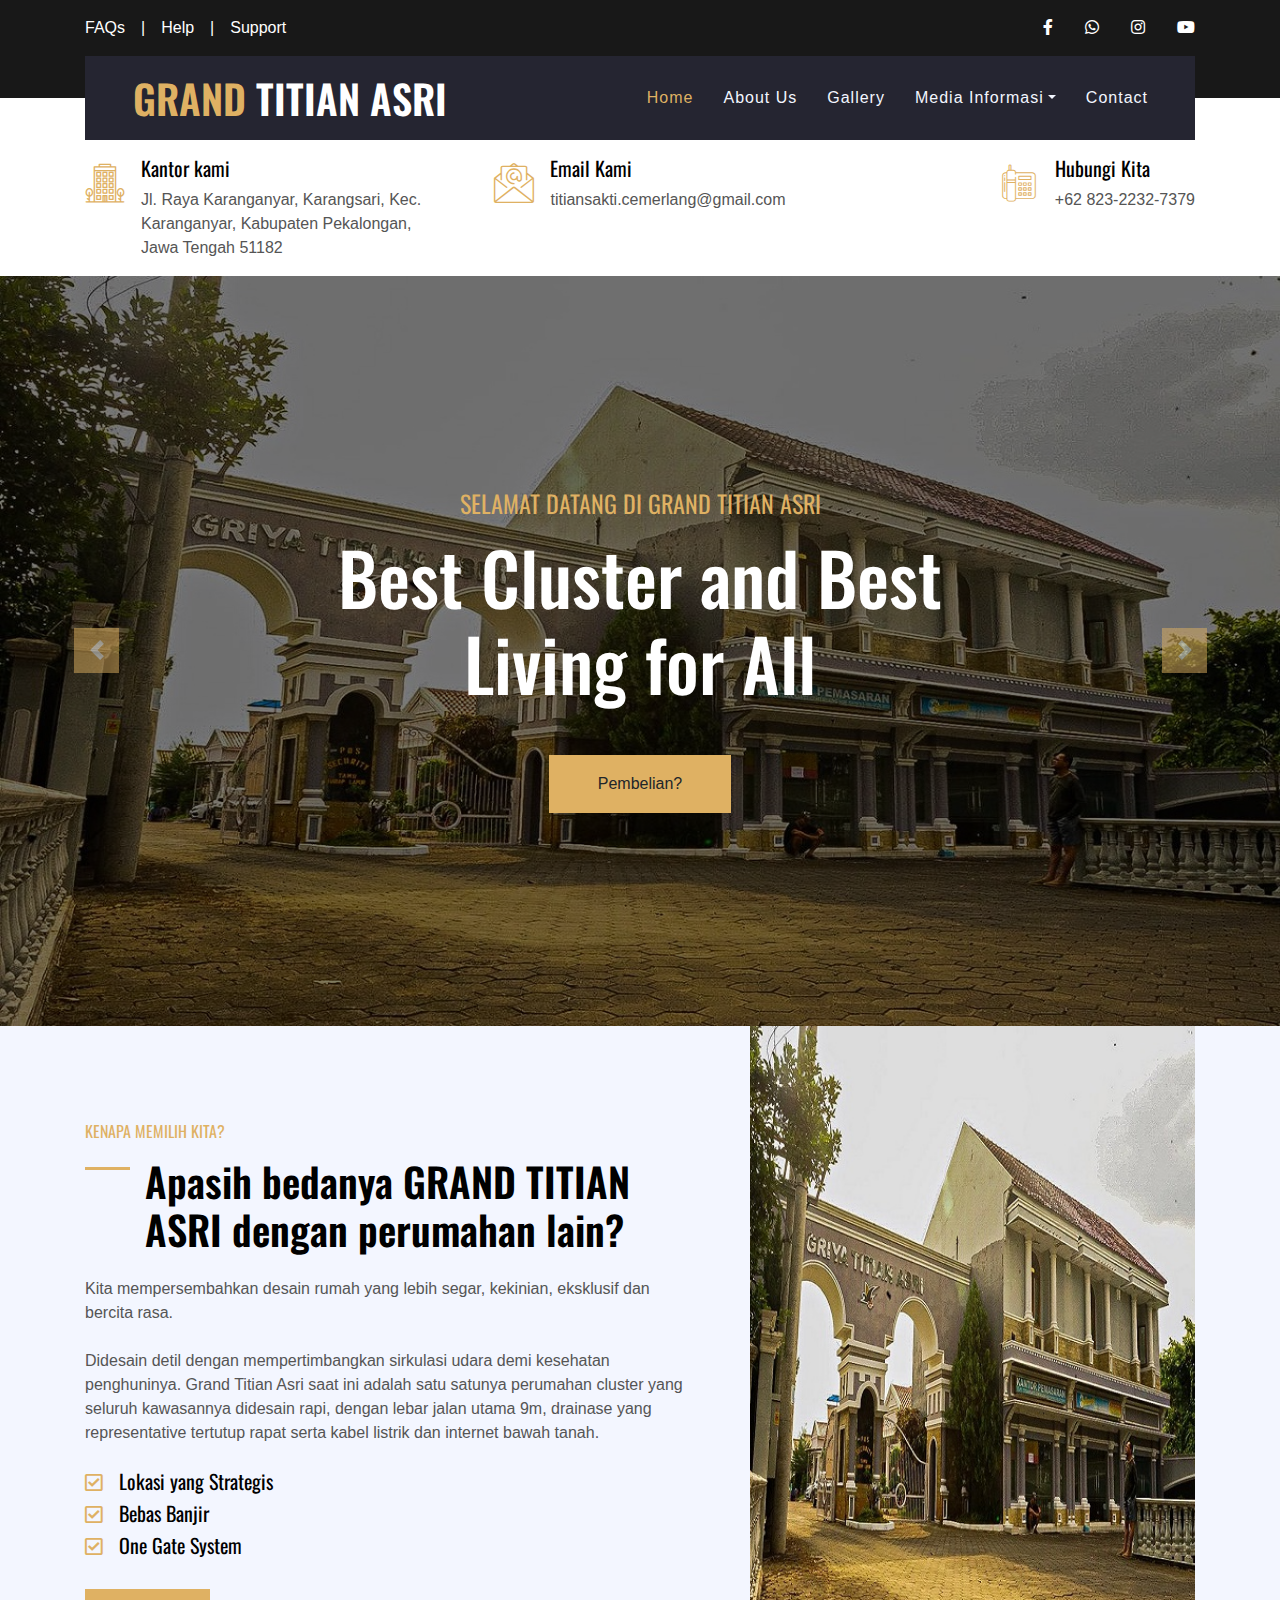
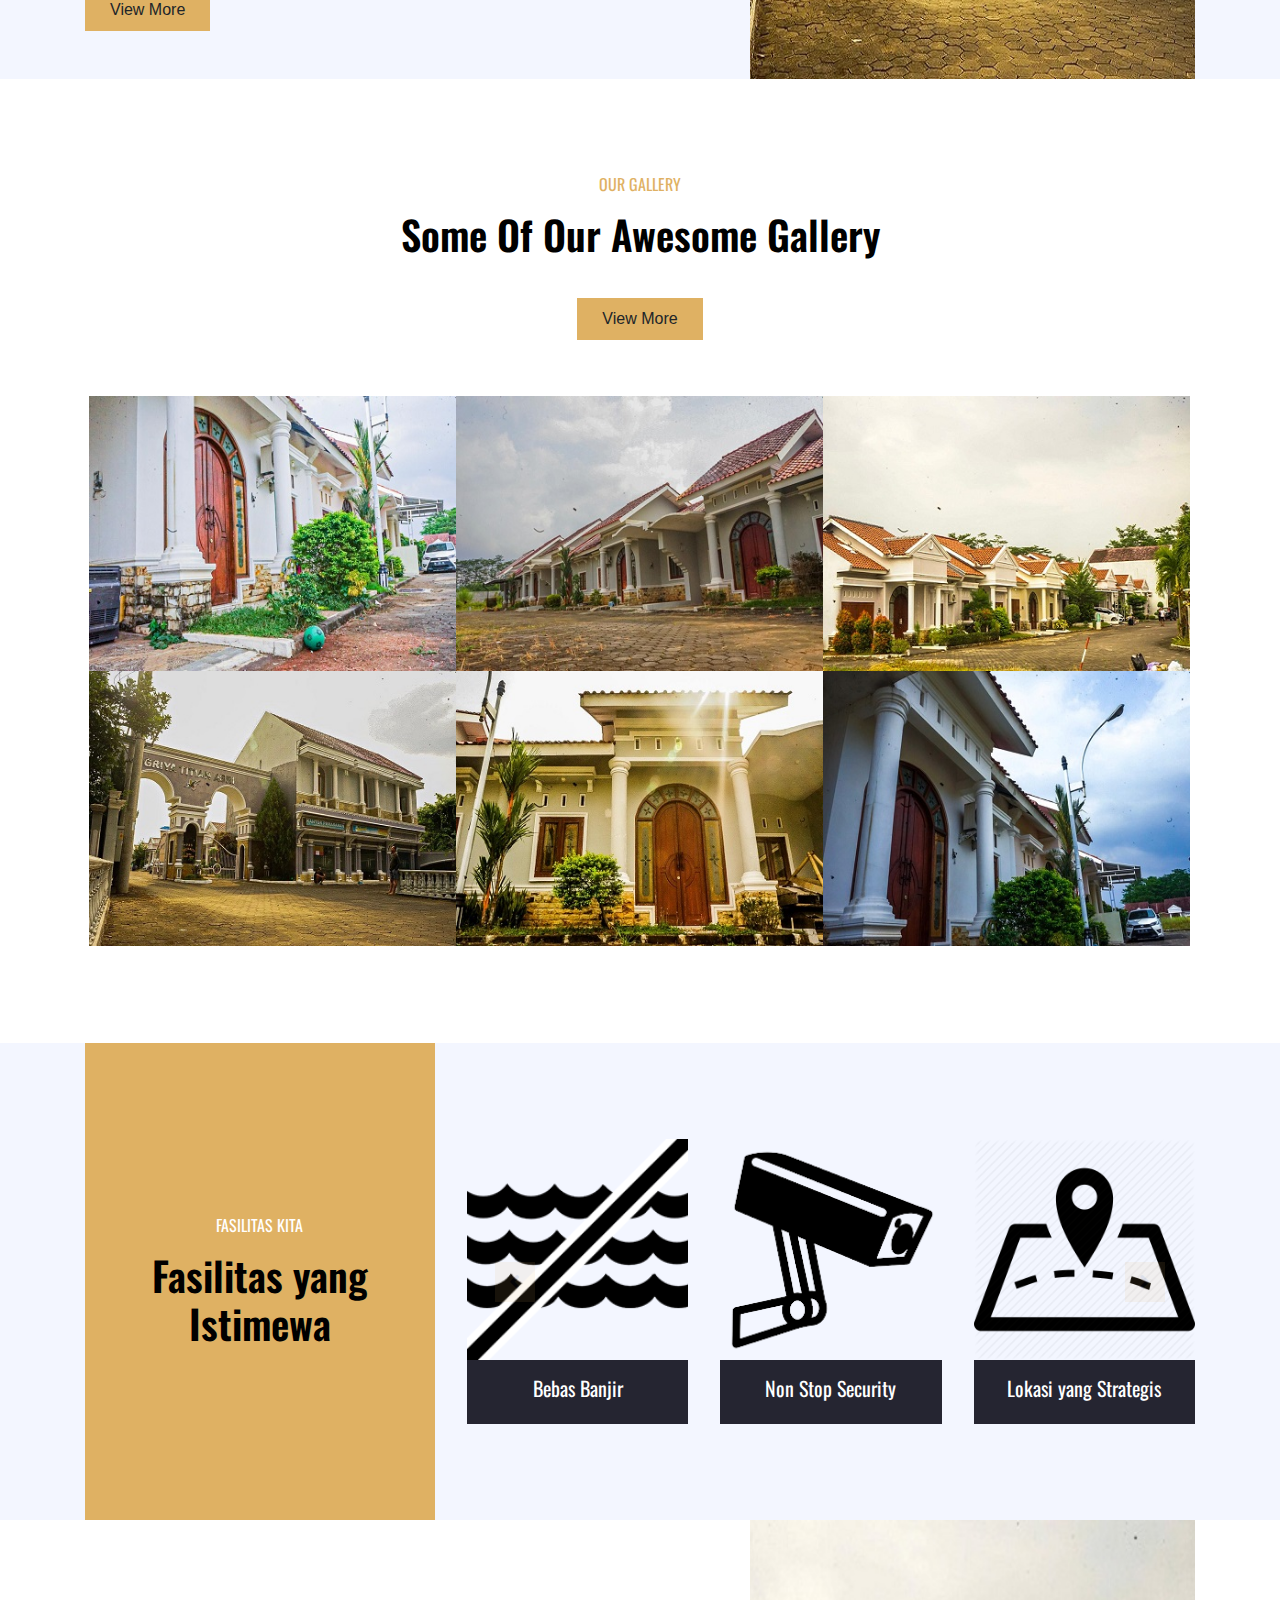
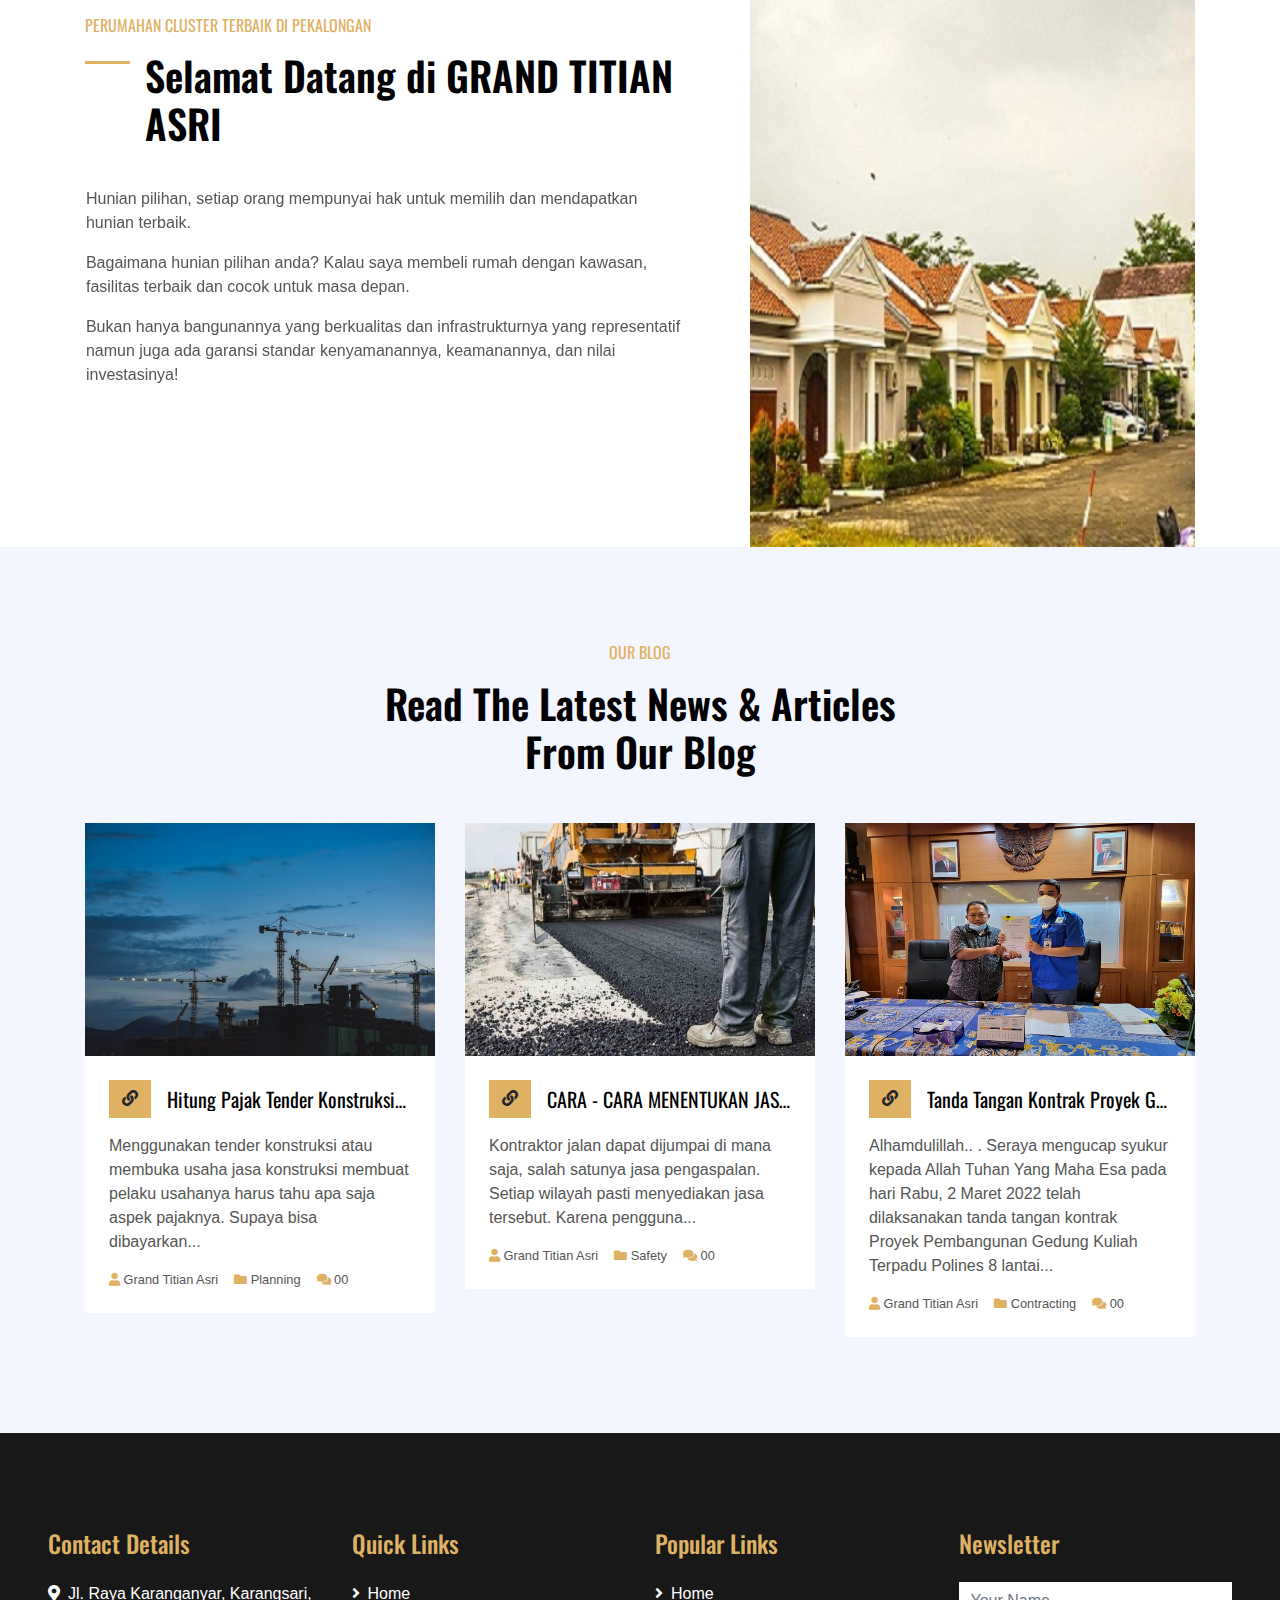
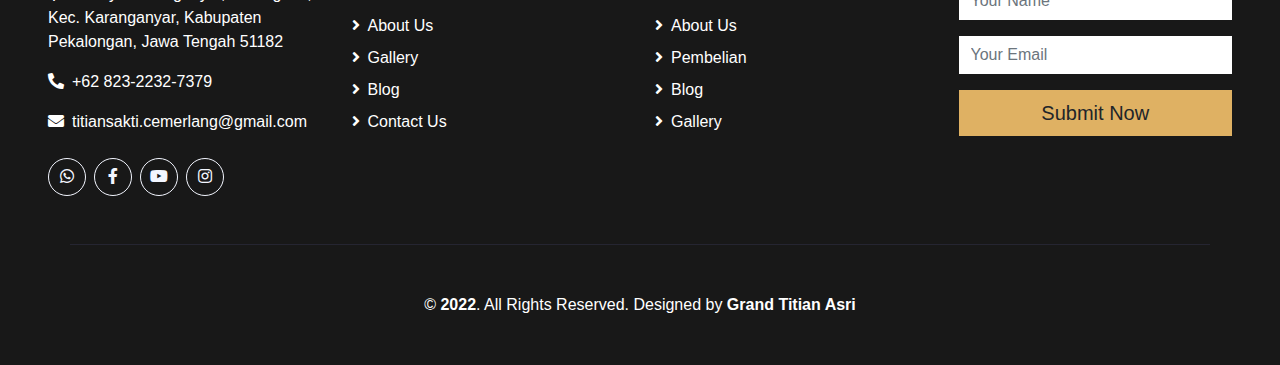
<file: index.html>
<!DOCTYPE html>
<html lang="en">

<head>
    <meta charset="utf-8">
    <title>Grand Titian Asri</title>
    <meta content="width=device-width, initial-scale=1.0" name="viewport">
    <meta content="Free HTML Templates" name="keywords">
    <meta content="Free HTML Templates" name="description">

    <!-- Favicon -->
    <link href="img/Logo/TSC LOGO.png" rel="icon">

    <!-- Google Web Fonts -->
    <link href="https://fonts.googleapis.com/css2?family=Montserrat&family=Oswald:wght@400;500;600&display=swap" rel="stylesheet"> 

    <!-- Font Awesome -->
    <link href="https://cdnjs.cloudflare.com/ajax/libs/font-awesome/5.10.0/css/all.min.css" rel="stylesheet">

    <!-- Flaticon Font -->
    <link href="lib/flaticon/font/flaticon.css" rel="stylesheet">

    <!-- Libraries Stylesheet -->
    <link href="lib/owlcarousel/assets/owl.carousel.min.css" rel="stylesheet">
    <link href="lib/lightbox/css/lightbox.min.css" rel="stylesheet">

    <!-- Customized Bootstrap Stylesheet -->
    <link href="css/style.css" rel="stylesheet">
</head>

<body>
    <!-- Topbar Start -->
    <div class="container-fluid bg-dark py-3">
        <div class="container">
            <div class="row">
                <div class="col-md-6 text-center text-lg-left mb-2 mb-lg-0">
                    <div class="d-inline-flex align-items-center">
                        <a class="text-white pr-3">FAQs</a>
                        <span class="text-white">|</span>
                        <a class="text-white px-3">Help</a>
                        <span class="text-white">|</span>
                        <a class="text-white pl-3">Support</a>
                    </div>
                </div>
                <div class="col-md-6 text-center text-lg-right">
                    <div class="d-inline-flex align-items-center">
                        <a class="text-white px-3" href="https://m.facebook.com/grandtitianasri/">
                            <i class="fab fa-facebook-f"></i>
                        </a>
                        <a class="text-white px-3" href="https://api.whatsapp.com/send/?phone=6282322327379&text&app_absent=0">
                            <i class="fab fa-whatsapp"></i>
                        </a>
                        <a class="text-white px-3" href="https://www.instagram.com/grandtitianasri.official/">
                            <i class="fab fa-instagram"></i>
                        </a>
                        <a class="text-white pl-3" href="https://www.youtube.com/channel/UCyIY7l_ew3WyzkJv5riE9dw">
                            <i class="fab fa-youtube"></i>
                        </a>
                    </div>
                </div>
            </div>
        </div>
    </div>
    <!-- Topbar End -->


    <!-- Navbar Start -->
    <div class="container-fluid position-relative nav-bar p-0">
        <div class="container position-relative" style="z-index: 9;">
            <nav class="navbar navbar-expand-lg bg-secondary navbar-dark py-3 py-lg-0 pl-3 pl-lg-5">
                <a href="" class="navbar-brand">
                    <h1 class="m-0 display-5 text-white"><span class="text-primary">GRAND</span> TITIAN ASRI</h1>
                </a>
                <button type="button" class="navbar-toggler" data-toggle="collapse" data-target="#navbarCollapse">
                    <span class="navbar-toggler-icon"></span>
                </button>
                <div class="collapse navbar-collapse justify-content-between px-3" id="navbarCollapse">
                    <div class="navbar-nav ml-auto py-0">
                        <a href="index.html" class="nav-item nav-link active">Home</a>
                        <a href="about.html" class="nav-item nav-link">About Us</a>
                        <a href="gallery.html" class="nav-item nav-link">Gallery</a>
                        <div class="nav-item dropdown">
                            <a href="#" class="nav-link dropdown-toggle" data-toggle="dropdown">Media Informasi</a>
                            <div class="dropdown-menu rounded-0 m-0">
                                <a href="blog.html" class="dropdown-item">Blog</a>
                            </div>
                        </div>
                        <a href="contact.html" class="nav-item nav-link">Contact</a>
                    </div>
                </div>
            </nav>
        </div>
    </div>
    <!-- Navbar End -->


    <!-- Under Nav Start -->
    <div class="container-fluid bg-white py-3">
        <div class="container">
            <div class="row">
                <div class="col-lg-4 text-left mb-3 mb-lg-0">
                    <div class="d-inline-flex text-left">
                        <h1 class="flaticon-office font-weight-normal text-primary m-0 mr-3"></h1>
                        <div class="d-flex flex-column">
                            <h5>Kantor kami</h5>
                            <p class="m-0">Jl. Raya Karanganyar, Karangsari, Kec. Karanganyar, Kabupaten Pekalongan, Jawa Tengah 51182</p>
                        </div>
                    </div>
                </div>
                <div class="col-lg-4 text-left text-lg-center mb-3 mb-lg-0">
                    <div class="d-inline-flex text-left">
                        <h1 class="flaticon-email font-weight-normal text-primary m-0 mr-3"></h1>
                        <div class="d-flex flex-column">
                            <h5>Email Kami</h5>
                            <p class="m-0">titiansakti.cemerlang@gmail.com</p>
                        </div>
                    </div>
                </div>
                <div class="col-lg-4 text-left text-lg-right mb-3 mb-lg-0">
                    <div class="d-inline-flex text-left">
                        <h1 class="flaticon-telephone font-weight-normal text-primary m-0 mr-3"></h1>
                        <div class="d-flex flex-column">
                            <h5>Hubungi Kita</h5>
                            <p class="m-0">+62 823-2232-7379</p>
                        </div>
                    </div>
                </div>
            </div>
        </div>
    </div>
    <!-- Under Nav End -->


    <!-- Carousel Start -->
    <div class="container-fluid p-0">
        <div id="header-carousel" class="carousel slide" data-ride="carousel">
            <div class="carousel-inner">
                <div class="carousel-item active">
                    <img class="w-100" src="img/SLIDER_PICTURE/SLIDER 3.jpg" alt="Image">
                    <div class="carousel-caption d-flex flex-column align-items-center justify-content-center">
                        <div class="p-3" style="max-width: 800px;">
                            <h4 class="text-primary text-uppercase font-weight-normal mb-md-3">Selamat Datang di Grand titian Asri</h4>
                            <h3 class="display-3 text-white mb-md-4">Best Cluster and Best Living for All</h3>
                            <a href="pembelian.html" class="btn btn-primary py-md-3 px-md-5 mt-2 mt-md-4">Pembelian?</a>
                        </div>
                    </div>
                </div>
                <div class="carousel-item">
                    <img class="w-100" src="img/SLIDER_PICTURE/SLIDER 2.jpg" alt="Image">
                    <div class="carousel-caption d-flex flex-column align-items-center justify-content-center">
                        <div class="p-3" style="max-width: 800px;">
                            <h4 class="text-primary text-uppercase font-weight-normal mb-md-3">Perumahan Cluster Terbaik di Pekalongan</h4>
                            <h3 class="display-3 text-white mb-md-4">Stay At Home In Peace</h3>
                            <a href="contact.html" class="btn btn-primary py-md-3 px-md-5 mt-2 mt-md-4">Hubungi Kami</a>
                        </div>
                    </div>
                </div>
            </div>
            <a class="carousel-control-prev" href="#header-carousel" data-slide="prev">
                <div class="btn btn-primary" style="width: 45px; height: 45px;">
                    <span class="carousel-control-prev-icon mb-n2"></span>
                </div>
            </a>
            <a class="carousel-control-next" href="#header-carousel" data-slide="next">
                <div class="btn btn-primary" style="width: 45px; height: 45px;">
                    <span class="carousel-control-next-icon mb-n2"></span>
                </div>
            </a>
        </div>
    </div>
    <!-- Carousel End -->

    <!-- Features Start -->
    <div class="container-fluid bg-light">
        <div class="container">
            <div class="row">
                <div class="col-lg-7 mt-5 py-5 pr-lg-5">
                    <h6 class="text-primary font-weight-normal text-uppercase mb-3">Kenapa Memilih Kita?</h6>
                    <h1 class="mb-4 section-title">Apasih bedanya GRAND TITIAN ASRI dengan perumahan lain?</h1>
                    <p class="mb-4">Kita mempersembahkan desain rumah yang lebih segar, kekinian, eksklusif dan bercita rasa.</p>
                    <p class="mb-4">Didesain detil dengan mempertimbangkan sirkulasi udara demi kesehatan penghuninya. Grand Titian Asri saat ini adalah satu satunya perumahan cluster yang seluruh kawasannya didesain rapi, dengan lebar jalan utama 9m, drainase yang representative tertutup rapat serta kabel listrik dan internet bawah tanah.</p>
                    <ul class="list-inline">
                        <li><h5><i class="far fa-check-square text-primary mr-3"></i>Lokasi yang Strategis</h5></li>
                        <li><h5><i class="far fa-check-square text-primary mr-3"></i>Bebas Banjir</h5></li>
                        <li><h5><i class="far fa-check-square text-primary mr-3"></i>One Gate System</h5></li>
                    </ul>
                    <a href="about.html" class="btn btn-primary mt-3 py-2 px-4">View More</a>
                </div>
                <div class="col-lg-5">
                    <div class="d-flex flex-column align-items-center justify-content-center h-100 overflow-hidden">
                        <img class="h-100" src="img/feature1.jpg" alt="">
                    </div>
                </div>
            </div>
        </div>
    </div>
    <!-- Features End -->


    <!-- Projects Start -->
    <div class="container-fluid py-5">
        <div class="container py-5">
            <div class="row justify-content-center">
                <div class="col-lg-6 col-md-8 col text-center mb-4">
                    <h6 class="text-primary font-weight-normal text-uppercase mb-3">Our Gallery</h6>
                    <h1 class="mb-4">Some Of Our Awesome Gallery</h1>
                    <a href="gallery.html" class="btn btn-primary mt-3 py-2 px-4">View More</a>
                </div>
            </div>
            <div class="row">
                <div class="col-12 text-center mb-2">
                    <ul class="list-inline mb-4" id="portfolio-flters">
                    </ul>
                </div>
            </div>
            <div class="row mx-1 portfolio-container">
                <div class="col-lg-4 col-md-6 col-sm-12 p-0 portfolio-item first">
                    <div class="position-relative overflow-hidden">
                        <div class="portfolio-img d-flex align-items-center justify-content-center">
                            <img class="img-fluid" src="img/SLIDER_PICTURE/gallery1.jpg" alt="">
                        </div>
                        <div class="portfolio-text bg-secondary d-flex flex-column align-items-center justify-content-center">
                            <h4 class="text-white mb-4">Grand Titian Asri</h4>
                            <div class="d-flex align-items-center justify-content-center">
                                <a class="btn btn-outline-primary m-1" href="img/SLIDER_PICTURE/IMG-20190608-WA0071.jpg" data-lightbox="portfolio">
                                    <i class="fa fa-eye"></i>
                                </a>
                            </div>
                        </div>
                    </div>
                </div>
                <div class="col-lg-4 col-md-6 col-sm-12 p-0 portfolio-item second">
                    <div class="position-relative overflow-hidden">
                        <div class="portfolio-img d-flex align-items-center justify-content-center">
                            <img class="img-fluid" src="img/SLIDER_PICTURE/gallery2.jpg" alt="">
                        </div>
                        <div class="portfolio-text bg-secondary d-flex flex-column align-items-center justify-content-center">
                            <h4 class="text-white mb-4">Grand Titian Asri</h4>
                            <div class="d-flex align-items-center justify-content-center">
                                <a class="btn btn-outline-primary m-1" href="img/SLIDER_PICTURE/IMG-20190608-WA0073.jpg" data-lightbox="portfolio">
                                    <i class="fa fa-eye"></i>
                                </a>
                            </div>
                        </div>
                    </div>
                </div>
                <div class="col-lg-4 col-md-6 col-sm-12 p-0 portfolio-item third">
                    <div class="position-relative overflow-hidden">
                        <div class="portfolio-img d-flex align-items-center justify-content-center">
                            <img class="img-fluid" src="img/SLIDER_PICTURE/gallery3.jpg" alt="">
                        </div>
                        <div class="portfolio-text bg-secondary d-flex flex-column align-items-center justify-content-center">
                            <h4 class="text-white mb-4">Grand Titian Asri</h4>
                            <div class="d-flex align-items-center justify-content-center">
                                <a class="btn btn-outline-primary m-1" href="img/SLIDER_PICTURE/IMG-20190608-WA0074.jpg" data-lightbox="portfolio">
                                    <i class="fa fa-eye"></i>
                                </a>
                            </div>
                        </div>
                    </div>
                </div>
                <div class="col-lg-4 col-md-6 col-sm-12 p-0 portfolio-item first">
                    <div class="position-relative overflow-hidden">
                        <div class="portfolio-img d-flex align-items-center justify-content-center">
                            <img class="img-fluid" src="img/SLIDER_PICTURE/gallery4.jpg" alt="">
                        </div>
                        <div class="portfolio-text bg-secondary d-flex flex-column align-items-center justify-content-center">
                            <h4 class="text-white mb-4">Grand Titian Asri</h4>
                            <div class="d-flex align-items-center justify-content-center">
                                <a class="btn btn-outline-primary m-1" href="img/SLIDER_PICTURE/SLIDER 3.jpg" data-lightbox="portfolio">
                                    <i class="fa fa-eye"></i>
                                </a>
                            </div>
                        </div>
                    </div>
                </div>
                <div class="col-lg-4 col-md-6 col-sm-12 p-0 portfolio-item second">
                    <div class="position-relative overflow-hidden">
                        <div class="portfolio-img d-flex align-items-center justify-content-center">
                            <img class="img-fluid" src="img/SLIDER_PICTURE/gallery5.jpg" alt="">
                        </div>
                        <div class="portfolio-text bg-secondary d-flex flex-column align-items-center justify-content-center">
                            <h4 class="text-white mb-4">Grand Titian Asri</h4>
                            <div class="d-flex align-items-center justify-content-center">
                                <a class="btn btn-outline-primary m-1" href="img/SLIDER_PICTURE/IMG-20190608-WA0075.jpg" data-lightbox="portfolio">
                                    <i class="fa fa-eye"></i>
                                </a>
                            </div>
                        </div>
                    </div>
                </div>
                <div class="col-lg-4 col-md-6 col-sm-12 p-0 portfolio-item third">
                    <div class="position-relative overflow-hidden">
                        <div class="portfolio-img d-flex align-items-center justify-content-center">
                            <img class="img-fluid" src="img/SLIDER_PICTURE/gallery6.jpg" alt="">
                        </div>
                        <div class="portfolio-text bg-secondary d-flex flex-column align-items-center justify-content-center">
                            <h4 class="text-white mb-4">Grand Titian Asri</h4>
                            <div class="d-flex align-items-center justify-content-center">
                                <a class="btn btn-outline-primary m-1" href="img/SLIDER_PICTURE/IMG-20190608-WA0072.jpg" data-lightbox="portfolio">
                                    <i class="fa fa-eye"></i>
                                </a>
                            </div>
                        </div>
                    </div>
                </div>
            </div>
        </div>
    </div>
    <!-- Projects End -->


    <!-- Team Start -->
    <div class="container-fluid bg-light">
        <div class="container">
            <div class="row">
                <div class="col-md-4 col-sm-6">
                    <div class="py-5 px-4 h-100 bg-primary d-flex flex-column align-items-center justify-content-center">
                        <h6 class="text-white font-weight-normal text-uppercase mb-3">Fasilitas Kita</h6>
                        <h1 class="mb-0 text-center">Fasilitas yang Istimewa</h1>
                    </div>
                </div>
                <div class="col-md-8 col-sm-6 p-0 py-sm-5">
                    <div class="owl-carousel team-carousel position-relative p-0 py-sm-5">
                        <div class="team d-flex flex-column text-center mx-3">
                            <div class="position-relative">
                                <img class="img-fluid w-100" src="img/Icon/Icon/bebas banjir.png" alt="">
                                <div class="team-social d-flex align-items-center justify-content-center w-100 h-100 position-absolute">                                   
                                </div>
                            </div>
                            <div class="d-flex flex-column bg-secondary text-center py-3">
                                <h5 class="text-white">Bebas Banjir</h5>
                                <p class="m-0"></p>
                            </div>
                        </div>
                        <div class="team d-flex flex-column text-center mx-3">
                            <div class="position-relative">
                                <img class="img-fluid w-100" src="img/Icon/Icon/cctv.png" alt="">
                                <div class="team-social d-flex align-items-center justify-content-center w-100 h-100 position-absolute">                                    
                                </div>
                            </div>
                            <div class="d-flex flex-column bg-secondary text-center py-3">
                                <h5 class="text-white">Non Stop Security</h5>
                                <p class="m-0"></p>
                            </div>
                        </div>
                        <div class="team d-flex flex-column text-center mx-3">
                            <div class="position-relative">
                                <img class="img-fluid w-100" src="img/Icon/Icon/lokasi strategis.jpg" alt="">
                                <div class="team-social d-flex align-items-center justify-content-center w-100 h-100 position-absolute">                                    
                                </div>
                            </div>
                            <div class="d-flex flex-column bg-secondary text-center py-3">
                                <h5 class="text-white">Lokasi yang Strategis</h5>
                                <p class="m-0"></p>
                            </div>
                        </div>
                        <div class="team d-flex flex-column text-center mx-3">
                            <div class="position-relative">
                                <img class="img-fluid w-100" src="img/Icon/Icon/mushola.png" alt="">
                                <div class="team-social d-flex align-items-center justify-content-center w-100 h-100 position-absolute">                                    
                                </div>
                            </div>
                            <div class="d-flex flex-column bg-secondary text-center py-3">
                                <h5 class="text-white">Musholla</h5>
                                <p class="m-0"></p>
                            </div>
                        </div>
                        <div class="team d-flex flex-column text-center mx-3">
                            <div class="position-relative">
                                <img class="img-fluid w-100" src="img/Icon/Icon/One_System_Gate.webp" alt="">
                                <div class="team-social d-flex align-items-center justify-content-center w-100 h-100 position-absolute">                                   
                                </div>
                            </div>
                            <div class="d-flex flex-column bg-secondary text-center py-3">
                                <h5 class="text-white">One Gate system</h5>
                                <p class="m-0"></p>
                            </div>
                        </div>
                        <div class="team d-flex flex-column text-center mx-3">
                            <div class="position-relative">
                                <img class="img-fluid w-100" src="img/Icon/Icon/sport area.png" alt="">
                                <div class="team-social d-flex align-items-center justify-content-center w-100 h-100 position-absolute">                                   
                                </div>
                            </div>
                            <div class="d-flex flex-column bg-secondary text-center py-3">
                                <h5 class="text-white">Sport Area</h5>
                                <p class="m-0"></p>
                            </div>
                        </div>
                    </div>
                </div>
            </div>
        </div>
    </div>
    <!-- Team End -->


    <!-- Testimonial Start -->
    <div class="container-fluid">
        <div class="container">
            <div class="row">
                <div class="col-md-7 py-5 pr-md-5">
                    <h6 class="text-primary font-weight-normal text-uppercase mb-3 pt-5">PERUMAHAN CLUSTER TERBAIK DI PEKALONGAN</h6>
                    <h1 class="mb-4 section-title">Selamat Datang di GRAND TITIAN ASRI</h1>
                    <div class="owl-carousel testimonial-carousel position-relative pb-5 mb-md-5">
                        <div class="d-flex flex-column">
                            <div class="d-flex align-items-center mb-3"></div>
                            <p>Hunian pilihan, setiap orang mempunyai hak untuk memilih dan mendapatkan hunian terbaik.</p>
                            <p>Bagaimana hunian pilihan anda? Kalau saya membeli rumah dengan kawasan, fasilitas terbaik dan cocok untuk masa depan.</p>
                            <p>Bukan hanya bangunannya yang berkualitas dan infrastrukturnya yang representatif namun juga ada garansi standar kenyamanannya, keamanannya, dan nilai investasinya!</p>
                        </div>
                    </div>
                </div>
                <div class="col-md-5">
                    <div class="d-flex flex-column align-items-center justify-content-center h-100 overflow-hidden">
                        <img class="h-100" src="img/testi.jpg" alt="">
                    </div>
                </div>
            </div>
        </div>
    </div>
    <!-- Testimonial End -->


    <!-- Blog Start -->
    <div class="container-fluid bg-light pt-5">
        <div class="container py-5">
            <div class="row justify-content-center">
                <div class="col-lg-6 col-md-8 col text-center mb-4">
                    <h6 class="text-primary font-weight-normal text-uppercase mb-3">Our Blog</h6>
                    <h1 class="mb-4">Read The Latest News & Articles From Our Blog</h1>
                </div>
            </div>
            <div class="row pb-3">
                <div class="col-md-4 mb-4">
                    <div class="card border-0 mb-2">
                        <img class="card-img-top" src="img/Blog/blog 1.jpg" alt="">
                        <div class="card-body bg-white p-4">
                            <div class="d-flex align-items-center mb-3">
                                <a class="btn btn-primary" href="pajak.html"><i class="fa fa-link"></i></a>
                                <h5 class="m-0 ml-3 text-truncate">Hitung Pajak Tender Konstruksi Dengan Pendampingan Dari Taxtix</h5>
                            </div>
                            <p>Menggunakan tender konstruksi atau membuka usaha jasa konstruksi membuat pelaku usahanya harus tahu apa saja aspek pajaknya. Supaya bisa dibayarkan...</p>
                            <div class="d-flex">
                                <small class="mr-3"><i class="fa fa-user text-primary"></i> Grand Titian Asri</small>
                                <small class="mr-3"><i class="fa fa-folder text-primary"></i> Planning</small>
                                <small class="mr-3"><i class="fa fa-comments text-primary"></i> 00</small>
                            </div>
                        </div>
                    </div>
                </div>
                <div class="col-md-4 mb-4">
                    <div class="card border-0 mb-2">
                        <img class="card-img-top" src="img/Blog/blog 2.jpg" alt="">
                        <div class="card-body bg-white p-4">
                            <div class="d-flex align-items-center mb-3">
                                <a class="btn btn-primary" href="#"><i class="fa fa-link"></i></a>
                                <h5 class="m-0 ml-3 text-truncate">CARA - CARA MENENTUKAN JASA PENGASPALAN YANG TEPAT</h5>
                            </div>
                            <p>Kontraktor jalan dapat dijumpai di mana saja, salah satunya jasa pengaspalan. Setiap wilayah pasti menyediakan jasa tersebut. Karena pengguna...</p>
                            <div class="d-flex">
                                <small class="mr-3"><i class="fa fa-user text-primary"></i> Grand Titian Asri</small>
                                <small class="mr-3"><i class="fa fa-folder text-primary"></i> Safety</small>
                                <small class="mr-3"><i class="fa fa-comments text-primary"></i> 00</small>
                            </div>
                        </div>
                    </div>
                </div>
                <div class="col-md-4 mb-4">
                    <div class="card border-0 mb-2">
                        <img class="card-img-top" src="img/Blog/blog 3.jpeg" alt="">
                        <div class="card-body bg-white p-4">
                            <div class="d-flex align-items-center mb-3">
                                <a class="btn btn-primary" href="#"><i class="fa fa-link"></i></a>
                                <h5 class="m-0 ml-3 text-truncate">Tanda Tangan Kontrak Proyek Gedung Kuliah Terpadu Polines</h5>
                            </div>
                            <p>Alhamdulillah.. . Seraya mengucap syukur kepada Allah Tuhan Yang Maha Esa pada hari Rabu, 2 Maret 2022 telah dilaksanakan tanda tangan kontrak Proyek Pembangunan Gedung Kuliah Terpadu Polines 8 lantai...</p>
                            <div class="d-flex">
                                <small class="mr-3"><i class="fa fa-user text-primary"></i> Grand Titian Asri</small>
                                <small class="mr-3"><i class="fa fa-folder text-primary"></i> Contracting</small>
                                <small class="mr-3"><i class="fa fa-comments text-primary"></i> 00</small>
                            </div>
                        </div>
                    </div>
                </div>
            </div>
        </div>
    </div>
    <!-- Blog End -->


    <!-- Footer Start -->
    <div class="container-fluid bg-dark text-white py-5 px-sm-3 px-md-5">
        <div class="row pt-5">
            <div class="col-lg-3 col-md-6 mb-5">
                <h4 class="text-primary mb-4">Contact Details</h4>
                <p><i class="fa fa-map-marker-alt mr-2"></i>Jl. Raya Karanganyar, Karangsari, Kec. Karanganyar, Kabupaten Pekalongan, Jawa Tengah 51182</p>
                <p><i class="fa fa-phone-alt mr-2"></i>+62 823-2232-7379</p>
                <p><i class="fa fa-envelope mr-2"></i>titiansakti.cemerlang@gmail.com</p>
                <div class="d-flex justify-content-start mt-4">
                    <a class="btn btn-outline-light rounded-circle text-center mr-2 px-0" style="width: 38px; height: 38px;" href="https://api.whatsapp.com/send/?phone=6282322327379&text&app_absent=0"><i class="fab fa-whatsapp"></i></a>
                    <a class="btn btn-outline-light rounded-circle text-center mr-2 px-0" style="width: 38px; height: 38px;" href="https://m.facebook.com/grandtitianasri/"><i class="fab fa-facebook-f"></i></a>
                    <a class="btn btn-outline-light rounded-circle text-center mr-2 px-0" style="width: 38px; height: 38px;" href="https://www.youtube.com/channel/UCyIY7l_ew3WyzkJv5riE9dw"><i class="fab fa-youtube global-radius"></i></a>
                    <a class="btn btn-outline-light rounded-circle text-center mr-2 px-0" style="width: 38px; height: 38px;" href="https://www.instagram.com/grandtitianasri.official/"><i class="fab fa-instagram"></i></a>
                </div>
            </div>
            <div class="col-lg-3 col-md-6 mb-5">
                <h4 class="text-primary mb-4">Quick Links</h4>
                <div class="d-flex flex-column justify-content-start">
                    <a class="text-white mb-2" href="index.html"><i class="fa fa-angle-right mr-2"></i>Home</a>
                    <a class="text-white mb-2" href="about.html"><i class="fa fa-angle-right mr-2"></i>About Us</a>
                    <a class="text-white mb-2" href="gallery.html"><i class="fa fa-angle-right mr-2"></i>Gallery</a>
                    <a class="text-white mb-2" href="blog.html"><i class="fa fa-angle-right mr-2"></i>Blog</a>
                    <a class="text-white" href="contact.html"><i class="fa fa-angle-right mr-2"></i>Contact Us</a>
                </div>
            </div>
            <div class="col-lg-3 col-md-6 mb-5">
                <h4 class="text-primary mb-4">Popular Links</h4>
                <div class="d-flex flex-column justify-content-start">
                    <a class="text-white mb-2" href="index.html"><i class="fa fa-angle-right mr-2"></i>Home</a>
                    <a class="text-white mb-2" href="about.html"><i class="fa fa-angle-right mr-2"></i>About Us</a>
                    <a class="text-white mb-2" href="pembelian.html"><i class="fa fa-angle-right mr-2"></i>Pembelian</a>
                    <a class="text-white mb-2" href="blog.html"><i class="fa fa-angle-right mr-2"></i>Blog</a>
                    <a class="text-white" href="gallery.html"><i class="fa fa-angle-right mr-2"></i>Gallery</a>
                </div>
            </div>
            <div class="col-lg-3 col-md-6 mb-5">
                <h4 class="text-primary mb-4">Newsletter</h4>
                <form action="">
                    <div class="form-group">
                        <input type="text" class="form-control border-0" placeholder="Your Name" required="required" />
                    </div>
                    <div class="form-group">
                        <input type="email" class="form-control border-0" placeholder="Your Email" required="required" />
                    </div>
                    <div>
                        <button class="btn btn-lg btn-primary btn-block border-0" type="submit">Submit Now</button>
                    </div>
                </form>
            </div>
        </div>
        <div class="container border-top border-secondary pt-5">
            <p class="m-0 text-center text-white">
                &copy; <a class="text-white font-weight-bold" href="#">2022</a>. All Rights Reserved. Designed by
                <a class="text-white font-weight-bold" href="#">Grand Titian Asri</a>
            </p>
        </div>
    </div>
    <!-- Footer End -->


    <!-- Back to Top -->
    <a href="#" class="btn btn-lg btn-primary back-to-top"><i class="fa fa-angle-double-up"></i></a>


    <!-- JavaScript Libraries -->
    <script src="https://code.jquery.com/jquery-3.4.1.min.js"></script>
    <script src="https://stackpath.bootstrapcdn.com/bootstrap/4.4.1/js/bootstrap.bundle.min.js"></script>
    <script src="lib/easing/easing.min.js"></script>
    <script src="lib/owlcarousel/owl.carousel.min.js"></script>
    <script src="lib/isotope/isotope.pkgd.min.js"></script>
    <script src="lib/lightbox/js/lightbox.min.js"></script>

    <!-- Contact Javascript File -->
    <script src="mail/jqBootstrapValidation.min.js"></script>
    <script src="mail/contact.js"></script>

    <!-- Template Javascript -->
    <script src="js/main.js"></script>
</body>

</html>
</file>
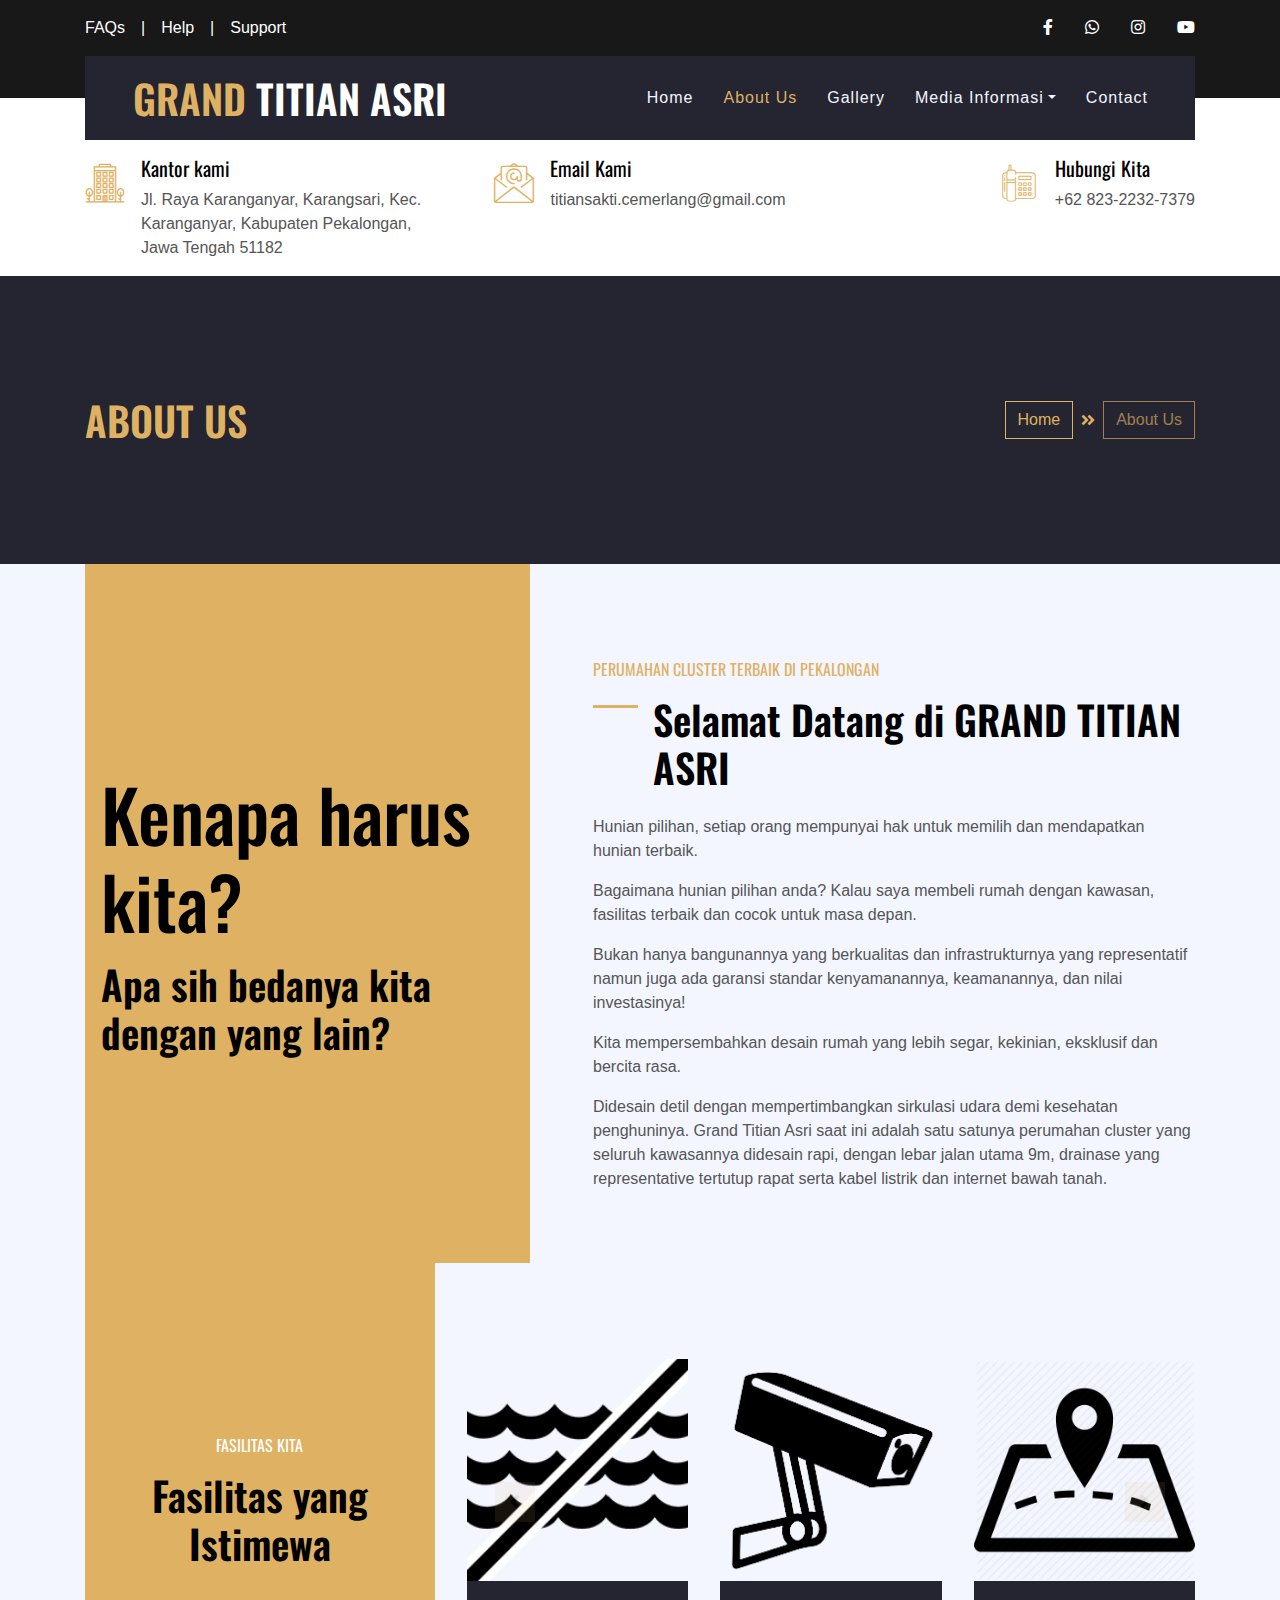
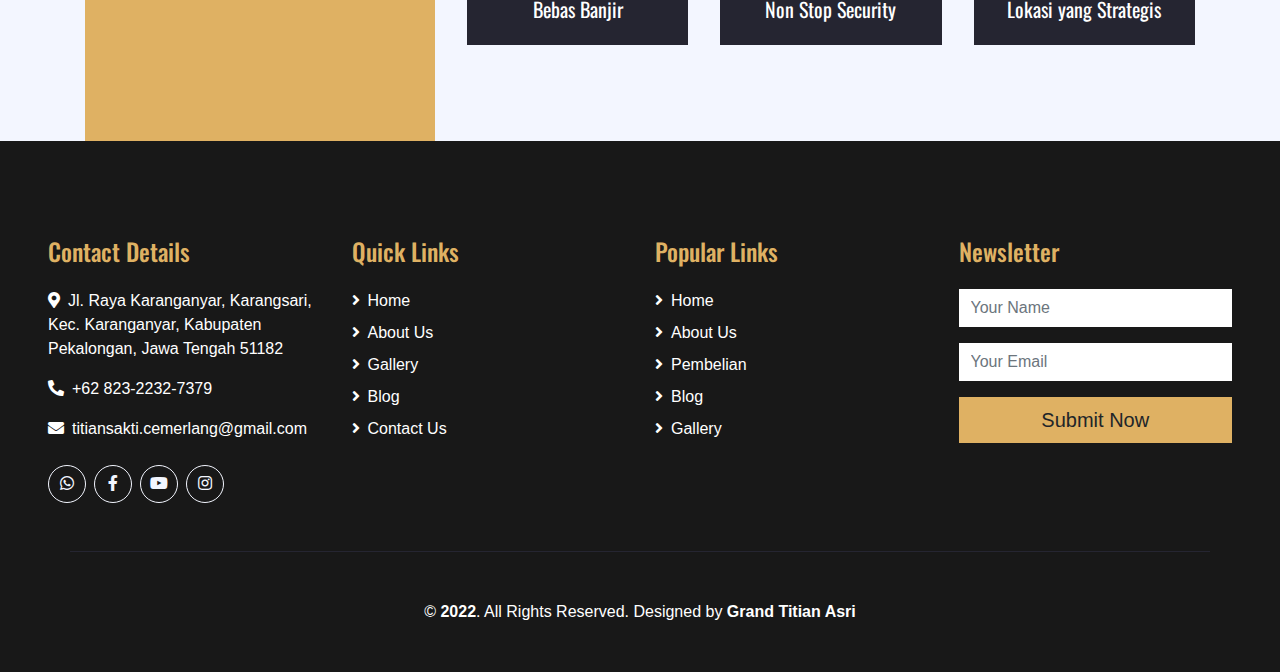
<file: about.html>
<!DOCTYPE html>
<html lang="en">

<head>
    <meta charset="utf-8">
    <title>Grand Titian Asri</title>
    <meta content="width=device-width, initial-scale=1.0" name="viewport">
    <meta content="Free HTML Templates" name="keywords">
    <meta content="Free HTML Templates" name="description">

    <!-- Favicon -->
    <link href="img/Logo/TSC LOGO.png" rel="icon">

    <!-- Google Web Fonts -->
    <link href="https://fonts.googleapis.com/css2?family=Montserrat&family=Oswald:wght@400;500;600&display=swap" rel="stylesheet"> 

    <!-- Font Awesome -->
    <link href="https://cdnjs.cloudflare.com/ajax/libs/font-awesome/5.10.0/css/all.min.css" rel="stylesheet">

    <!-- Flaticon Font -->
    <link href="lib/flaticon/font/flaticon.css" rel="stylesheet">

    <!-- Libraries Stylesheet -->
    <link href="lib/owlcarousel/assets/owl.carousel.min.css" rel="stylesheet">
    <link href="lib/lightbox/css/lightbox.min.css" rel="stylesheet">

    <!-- Customized Bootstrap Stylesheet -->
    <link href="css/style.css" rel="stylesheet">
</head>

<body>
    <!-- Topbar Start -->
    <div class="container-fluid bg-dark py-3">
        <div class="container">
            <div class="row">
                <div class="col-md-6 text-center text-lg-left mb-2 mb-lg-0">
                    <div class="d-inline-flex align-items-center">
                        <a class="text-white pr-3">FAQs</a>
                        <span class="text-white">|</span>
                        <a class="text-white px-3">Help</a>
                        <span class="text-white">|</span>
                        <a class="text-white pl-3">Support</a>
                    </div>
                </div>
                <div class="col-md-6 text-center text-lg-right">
                    <div class="d-inline-flex align-items-center">
                        <a class="text-white px-3" href="https://m.facebook.com/grandtitianasri/">
                            <i class="fab fa-facebook-f"></i>
                        </a>
                        <a class="text-white px-3" href="https://api.whatsapp.com/send/?phone=6282322327379&text&app_absent=0">
                            <i class="fab fa-whatsapp"></i>
                        </a>
                        <a class="text-white px-3" href="https://www.instagram.com/grandtitianasri.official/">
                            <i class="fab fa-instagram"></i>
                        </a>
                        <a class="text-white pl-3" href="https://www.youtube.com/channel/UCyIY7l_ew3WyzkJv5riE9dw">
                            <i class="fab fa-youtube"></i>
                        </a>
                    </div>
                </div>
            </div>
        </div>
    </div>
    <!-- Topbar End -->


    <!-- Navbar Start -->
    <div class="container-fluid position-relative nav-bar p-0">
        <div class="container position-relative" style="z-index: 9;">
            <nav class="navbar navbar-expand-lg bg-secondary navbar-dark py-3 py-lg-0 pl-3 pl-lg-5">
                <a href="" class="navbar-brand">
                    <h1 class="m-0 display-5 text-white"><span class="text-primary">GRAND</span> TITIAN ASRI</h1>
                </a>
                <button type="button" class="navbar-toggler" data-toggle="collapse" data-target="#navbarCollapse">
                    <span class="navbar-toggler-icon"></span>
                </button>
                <div class="collapse navbar-collapse justify-content-between px-3" id="navbarCollapse">
                    <div class="navbar-nav ml-auto py-0">
                        <a href="index.html" class="nav-item nav-link">Home</a>
                        <a href="about.html" class="nav-item nav-link active">About Us</a>
                        <a href="gallery.html" class="nav-item nav-link">Gallery</a>
                        <div class="nav-item dropdown">
                            <a href="#" class="nav-link dropdown-toggle" data-toggle="dropdown">Media Informasi</a>
                            <div class="dropdown-menu rounded-0 m-0">
                                <a href="blog.html" class="dropdown-item">Blog</a>
                            </div>
                        </div>
                        <a href="contact.html" class="nav-item nav-link">Contact</a>
                    </div>
                </div>
            </nav>
        </div>
    </div>
    <!-- Navbar End -->


    <!-- Under Nav Start -->
    <div class="container-fluid bg-white py-3">
        <div class="container">
            <div class="row">
                <div class="col-lg-4 text-left mb-3 mb-lg-0">
                    <div class="d-inline-flex text-left">
                        <h1 class="flaticon-office font-weight-normal text-primary m-0 mr-3"></h1>
                        <div class="d-flex flex-column">
                            <h5>Kantor kami</h5>
                            <p class="m-0">Jl. Raya Karanganyar, Karangsari, Kec. Karanganyar, Kabupaten Pekalongan, Jawa Tengah 51182</p>
                        </div>
                    </div>
                </div>
                <div class="col-lg-4 text-left text-lg-center mb-3 mb-lg-0">
                    <div class="d-inline-flex text-left">
                        <h1 class="flaticon-email font-weight-normal text-primary m-0 mr-3"></h1>
                        <div class="d-flex flex-column">
                            <h5>Email Kami</h5>
                            <p class="m-0">titiansakti.cemerlang@gmail.com</p>
                        </div>
                    </div>
                </div>
                <div class="col-lg-4 text-left text-lg-right mb-3 mb-lg-0">
                    <div class="d-inline-flex text-left">
                        <h1 class="flaticon-telephone font-weight-normal text-primary m-0 mr-3"></h1>
                        <div class="d-flex flex-column">
                            <h5>Hubungi Kita</h5>
                            <p class="m-0">+62 823-2232-7379</p>
                        </div>
                    </div>
                </div>
            </div>
        </div>
    </div>
    <!-- Under Nav End -->


    <!-- Page Header Start -->
    <div class="container-fluid bg-secondary py-5">
        <div class="container py-5">
            <div class="row align-items-center py-4">
                <div class="col-md-6 text-center text-md-left">
                    <h1 class="mb-4 mb-md-0 text-primary text-uppercase">About Us</h1>
                </div>
                <div class="col-md-6 text-center text-md-right">
                    <div class="d-inline-flex align-items-center">
                        <a class="btn btn-outline-primary" href="index.html">Home</a>
                        <i class="fas fa-angle-double-right text-primary mx-2"></i>
                        <a class="btn btn-outline-primary disabled" href="">About Us</a>
                    </div>
                </div>
            </div>
        </div>
    </div>
    <!-- Page Header Start -->


    <!-- About Start -->
    <div class="container-fluid bg-light">
        <div class="container">
            <div class="row">
                <div class="col-lg-5">
                    <div class="d-flex flex-column align-items-center justify-content-center bg-primary h-100 py-5 px-3">
                        <h4 class="display-3 mb-3">Kenapa harus kita?</h4>
                        <h1 class="m-0">Apa sih bedanya kita dengan yang lain?</h1>
                    </div>
                </div>
                <div class="col-lg-7 m-0 my-lg-5 pt-5 pb-5 pb-lg-2 pl-lg-5">
                    <h6 class="text-primary font-weight-normal text-uppercase mb-3">PERUMAHAN CLUSTER TERBAIK DI PEKALONGAN</h6>
                    <h1 class="mb-4 section-title">Selamat Datang di GRAND TITIAN ASRI</h1>
                    <p>Hunian pilihan, setiap orang mempunyai hak untuk memilih dan mendapatkan hunian terbaik.</p>
                    <p>Bagaimana hunian pilihan anda? Kalau saya membeli rumah dengan kawasan, fasilitas terbaik dan cocok untuk masa depan.</p>
                    <p>Bukan hanya bangunannya yang berkualitas dan infrastrukturnya yang representatif namun juga ada garansi standar kenyamanannya, keamanannya, dan nilai investasinya!</p>
                    <p>Kita mempersembahkan desain rumah yang lebih segar, kekinian, eksklusif dan bercita rasa.</p>
                    <p>Didesain detil dengan mempertimbangkan sirkulasi udara demi kesehatan penghuninya. Grand Titian Asri saat ini adalah satu satunya perumahan cluster yang seluruh kawasannya didesain rapi, dengan lebar jalan utama 9m, drainase yang representative tertutup rapat serta kabel listrik dan internet bawah tanah.</p>
                </div>
            </div>
        </div>
    </div>
    <!-- About End -->

    <!-- Team Start -->
    <div class="container-fluid bg-light">
        <div class="container">
            <div class="row">
                <div class="col-md-4 col-sm-6">
                    <div class="py-5 px-4 h-100 bg-primary d-flex flex-column align-items-center justify-content-center">
                        <h6 class="text-white font-weight-normal text-uppercase mb-3">Fasilitas Kita</h6>
                        <h1 class="mb-0 text-center">Fasilitas yang Istimewa</h1>
                    </div>
                </div>
                <div class="col-md-8 col-sm-6 p-0 py-sm-5">
                    <div class="owl-carousel team-carousel position-relative p-0 py-sm-5">
                        <div class="team d-flex flex-column text-center mx-3">
                            <div class="position-relative">
                                <img class="img-fluid w-100" src="img/Icon/Icon/bebas banjir.png" alt="">
                                <div class="team-social d-flex align-items-center justify-content-center w-100 h-100 position-absolute">
                                </div>
                            </div>
                            <div class="d-flex flex-column bg-secondary text-center py-3">
                                <h5 class="text-white">Bebas Banjir</h5>
                                <p class="m-0"></p>
                            </div>
                        </div>
                        <div class="team d-flex flex-column text-center mx-3">
                            <div class="position-relative">
                                <img class="img-fluid w-100" src="img/Icon/Icon/cctv.png" alt="">
                                <div class="team-social d-flex align-items-center justify-content-center w-100 h-100 position-absolute">
                                </div>
                            </div>
                            <div class="d-flex flex-column bg-secondary text-center py-3">
                                <h5 class="text-white">Non Stop Security</h5>
                                <p class="m-0"></p>
                            </div>
                        </div>
                        <div class="team d-flex flex-column text-center mx-3">
                            <div class="position-relative">
                                <img class="img-fluid w-100" src="img/Icon/Icon/lokasi strategis.jpg" alt="">
                                <div class="team-social d-flex align-items-center justify-content-center w-100 h-100 position-absolute">
                                </div>
                            </div>
                            <div class="d-flex flex-column bg-secondary text-center py-3">
                                <h5 class="text-white">Lokasi yang Strategis</h5>
                                <p class="m-0"></p>
                            </div>
                        </div>
                        <div class="team d-flex flex-column text-center mx-3">
                            <div class="position-relative">
                                <img class="img-fluid w-100" src="img/Icon/Icon/mushola.png" alt="">
                                <div class="team-social d-flex align-items-center justify-content-center w-100 h-100 position-absolute">
                                </div>
                            </div>
                            <div class="d-flex flex-column bg-secondary text-center py-3">
                                <h5 class="text-white">Musholla</h5>
                                <p class="m-0"></p>
                            </div>
                        </div>
                        <div class="team d-flex flex-column text-center mx-3">
                            <div class="position-relative">
                                <img class="img-fluid w-100" src="img/Icon/Icon/One_System_Gate.webp" alt="">
                                <div class="team-social d-flex align-items-center justify-content-center w-100 h-100 position-absolute">
                                </div>
                            </div>
                            <div class="d-flex flex-column bg-secondary text-center py-3">
                                <h5 class="text-white">One Gate system</h5>
                                <p class="m-0"></p>
                            </div>
                        </div>
                        <div class="team d-flex flex-column text-center mx-3">
                            <div class="position-relative">
                                <img class="img-fluid w-100" src="img/Icon/Icon/sport area.png" alt="">
                                <div class="team-social d-flex align-items-center justify-content-center w-100 h-100 position-absolute">
                                </div>
                            </div>
                            <div class="d-flex flex-column bg-secondary text-center py-3">
                                <h5 class="text-white">Sport Area</h5>
                                <p class="m-0"></p>
                            </div>
                        </div>
                    </div>
                </div>
            </div>
        </div>
    </div>
    <!-- Team End -->


    <!-- Footer Start -->
    <div class="container-fluid bg-dark text-white py-5 px-sm-3 px-md-5">
        <div class="row pt-5">
            <div class="col-lg-3 col-md-6 mb-5">
                <h4 class="text-primary mb-4">Contact Details</h4>
                <p><i class="fa fa-map-marker-alt mr-2"></i>Jl. Raya Karanganyar, Karangsari, Kec. Karanganyar, Kabupaten Pekalongan, Jawa Tengah 51182</p>
                <p><i class="fa fa-phone-alt mr-2"></i>+62 823-2232-7379</p>
                <p><i class="fa fa-envelope mr-2"></i>titiansakti.cemerlang@gmail.com</p>
                <div class="d-flex justify-content-start mt-4">
                    <a class="btn btn-outline-light rounded-circle text-center mr-2 px-0" style="width: 38px; height: 38px;" href="https://api.whatsapp.com/send/?phone=6282322327379&text&app_absent=0"><i class="fab fa-whatsapp"></i></a>
                    <a class="btn btn-outline-light rounded-circle text-center mr-2 px-0" style="width: 38px; height: 38px;" href="https://m.facebook.com/grandtitianasri/"><i class="fab fa-facebook-f"></i></a>
                    <a class="btn btn-outline-light rounded-circle text-center mr-2 px-0" style="width: 38px; height: 38px;" href="https://www.youtube.com/channel/UCyIY7l_ew3WyzkJv5riE9dw"><i class="fab fa-youtube global-radius"></i></a>
                    <a class="btn btn-outline-light rounded-circle text-center mr-2 px-0" style="width: 38px; height: 38px;" href="https://www.instagram.com/grandtitianasri.official/"><i class="fab fa-instagram"></i></a>
                </div>
            </div>
            <div class="col-lg-3 col-md-6 mb-5">
                <h4 class="text-primary mb-4">Quick Links</h4>
                <div class="d-flex flex-column justify-content-start">
                    <a class="text-white mb-2" href="index.html"><i class="fa fa-angle-right mr-2"></i>Home</a>
                    <a class="text-white mb-2" href="about.html"><i class="fa fa-angle-right mr-2"></i>About Us</a>
                    <a class="text-white mb-2" href="gallery.html"><i class="fa fa-angle-right mr-2"></i>Gallery</a>
                    <a class="text-white mb-2" href="blog.html"><i class="fa fa-angle-right mr-2"></i>Blog</a>
                    <a class="text-white" href="contact.html"><i class="fa fa-angle-right mr-2"></i>Contact Us</a>
                </div>
            </div>
            <div class="col-lg-3 col-md-6 mb-5">
                <h4 class="text-primary mb-4">Popular Links</h4>
                <div class="d-flex flex-column justify-content-start">
                    <a class="text-white mb-2" href="index.html"><i class="fa fa-angle-right mr-2"></i>Home</a>
                    <a class="text-white mb-2" href="about.html"><i class="fa fa-angle-right mr-2"></i>About Us</a>
                    <a class="text-white mb-2" href="pembelian.html"><i class="fa fa-angle-right mr-2"></i>Pembelian</a>
                    <a class="text-white mb-2" href="blog.html"><i class="fa fa-angle-right mr-2"></i>Blog</a>
                    <a class="text-white" href="gallery.html"><i class="fa fa-angle-right mr-2"></i>Gallery</a>
                </div>
            </div>
            <div class="col-lg-3 col-md-6 mb-5">
                <h4 class="text-primary mb-4">Newsletter</h4>
                <form action="">
                    <div class="form-group">
                        <input type="text" class="form-control border-0" placeholder="Your Name" required="required" />
                    </div>
                    <div class="form-group">
                        <input type="email" class="form-control border-0" placeholder="Your Email" required="required" />
                    </div>
                    <div>
                        <button class="btn btn-lg btn-primary btn-block border-0" type="submit">Submit Now</button>
                    </div>
                </form>
            </div>
        </div>
        <div class="container border-top border-secondary pt-5">
            <p class="m-0 text-center text-white">
                &copy; <a class="text-white font-weight-bold" href="#">2022</a>. All Rights Reserved. Designed by
                <a class="text-white font-weight-bold" href="#">Grand Titian Asri</a>
            </p>
        </div>
    </div>
    <!-- Footer End -->


    <!-- Back to Top -->
    <a href="#" class="btn btn-lg btn-primary back-to-top"><i class="fa fa-angle-double-up"></i></a>


    <!-- JavaScript Libraries -->
    <script src="https://code.jquery.com/jquery-3.4.1.min.js"></script>
    <script src="https://stackpath.bootstrapcdn.com/bootstrap/4.4.1/js/bootstrap.bundle.min.js"></script>
    <script src="lib/easing/easing.min.js"></script>
    <script src="lib/owlcarousel/owl.carousel.min.js"></script>
    <script src="lib/isotope/isotope.pkgd.min.js"></script>
    <script src="lib/lightbox/js/lightbox.min.js"></script>

    <!-- Contact Javascript File -->
    <script src="mail/jqBootstrapValidation.min.js"></script>
    <script src="mail/contact.js"></script>

    <!-- Template Javascript -->
    <script src="js/main.js"></script>
</body>

</html>
</file>
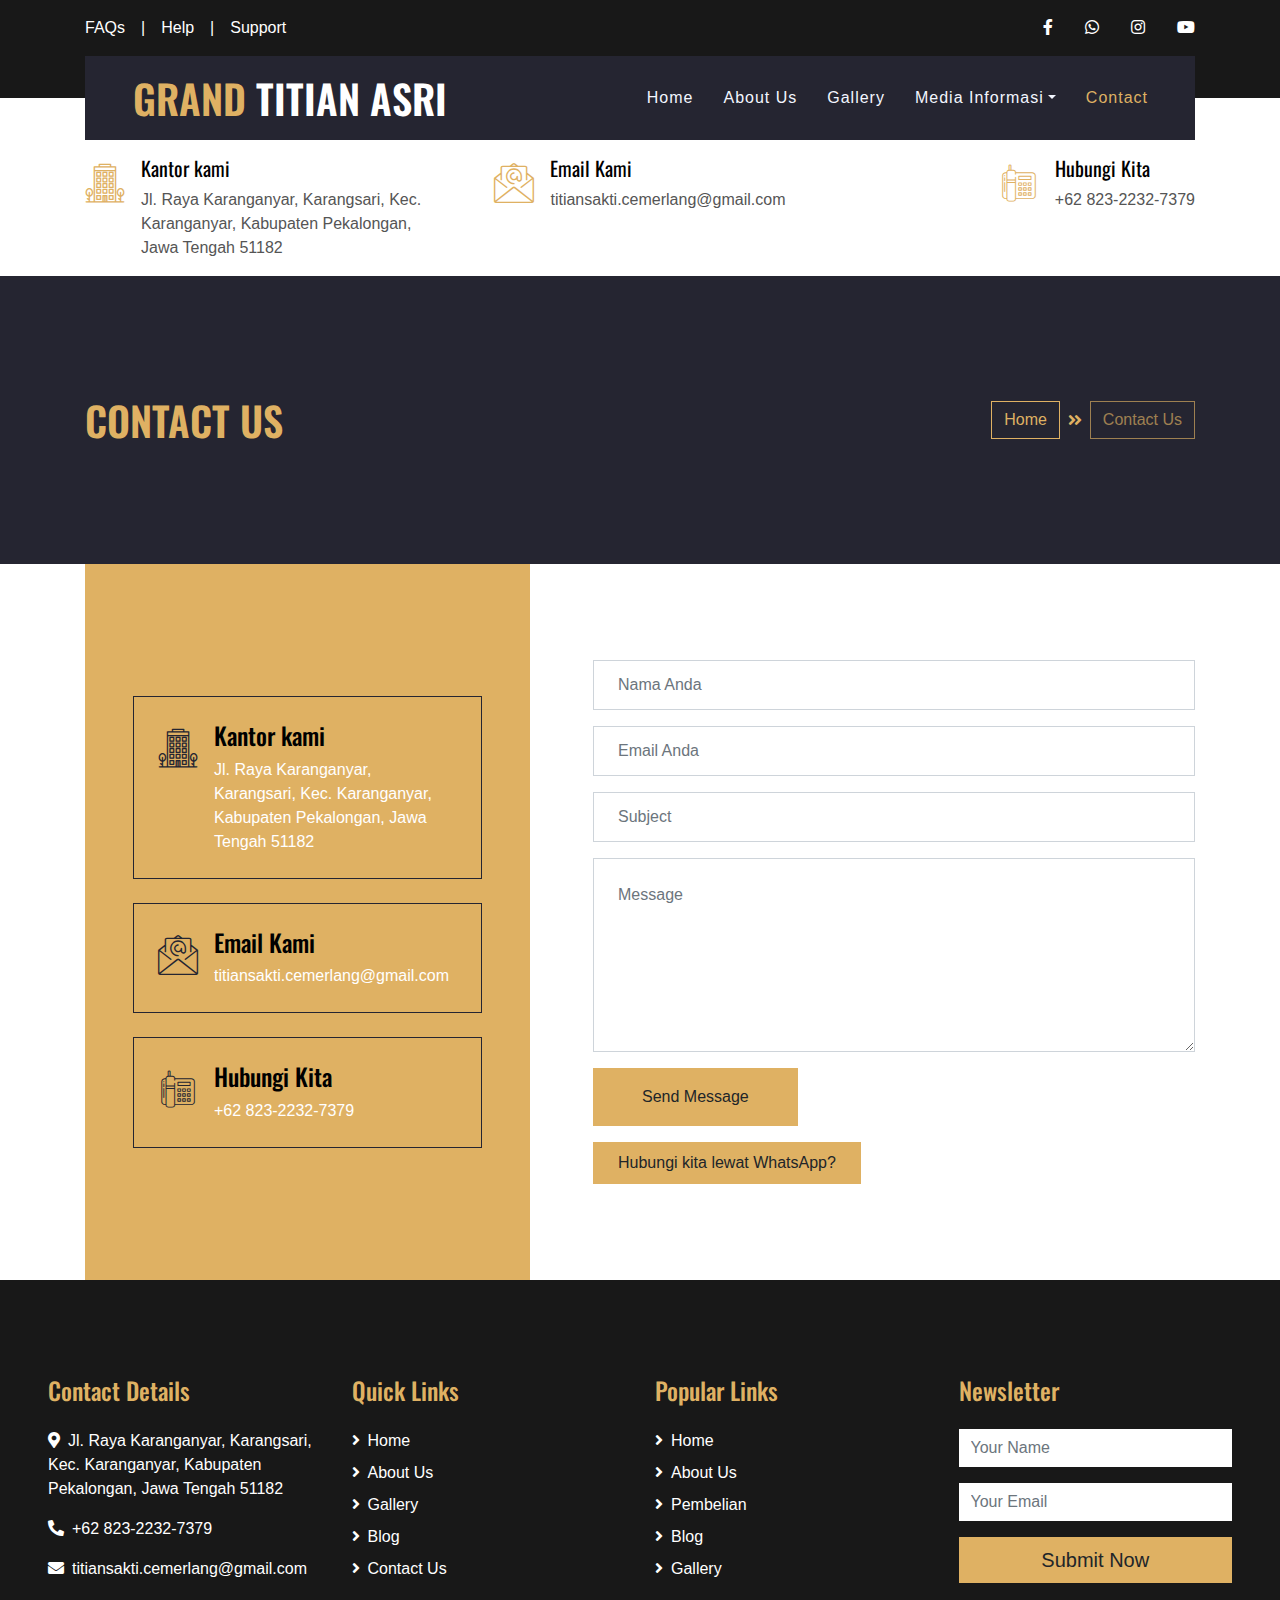
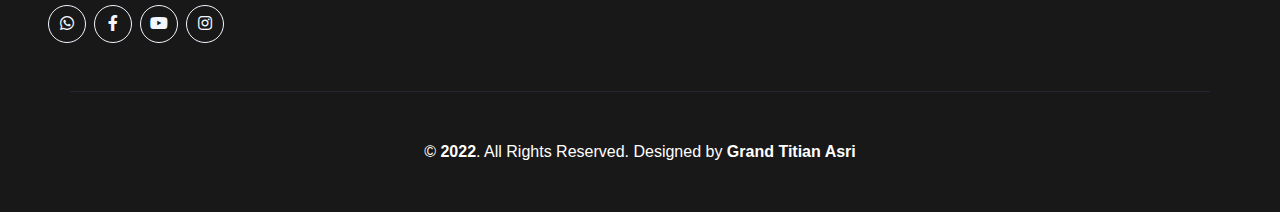
<file: contact.html>
<!DOCTYPE html>
<html lang="en">

<head>
    <meta charset="utf-8">
    <title>Grand Titian ASri</title>
    <meta content="width=device-width, initial-scale=1.0" name="viewport">
    <meta content="Free HTML Templates" name="keywords">
    <meta content="Free HTML Templates" name="description">

    <!-- Favicon -->
    <link href="img/Logo/TSC LOGO.png" rel="icon">

    <!-- Google Web Fonts -->
    <link href="https://fonts.googleapis.com/css2?family=Montserrat&family=Oswald:wght@400;500;600&display=swap" rel="stylesheet"> 

    <!-- Font Awesome -->
    <link href="https://cdnjs.cloudflare.com/ajax/libs/font-awesome/5.10.0/css/all.min.css" rel="stylesheet">

    <!-- Flaticon Font -->
    <link href="lib/flaticon/font/flaticon.css" rel="stylesheet">

    <!-- Libraries Stylesheet -->
    <link href="lib/owlcarousel/assets/owl.carousel.min.css" rel="stylesheet">
    <link href="lib/lightbox/css/lightbox.min.css" rel="stylesheet">

    <!-- Customized Bootstrap Stylesheet -->
    <link href="css/style.css" rel="stylesheet">
</head>

<body>
    <!-- Topbar Start -->
    <div class="container-fluid bg-dark py-3">
        <div class="container">
            <div class="row">
                <div class="col-md-6 text-center text-lg-left mb-2 mb-lg-0">
                    <div class="d-inline-flex align-items-center">
                        <a class="text-white pr-3">FAQs</a>
                        <span class="text-white">|</span>
                        <a class="text-white px-3">Help</a>
                        <span class="text-white">|</span>
                        <a class="text-white pl-3">Support</a>
                    </div>
                </div>
                <div class="col-md-6 text-center text-lg-right">
                    <div class="d-inline-flex align-items-center">
                        <a class="text-white px-3" href="https://m.facebook.com/grandtitianasri/">
                            <i class="fab fa-facebook-f"></i>
                        </a>
                        <a class="text-white px-3" href="https://api.whatsapp.com/send/?phone=6282322327379&text&app_absent=0">
                            <i class="fab fa-whatsapp"></i>
                        </a>
                        <a class="text-white px-3" href="https://www.instagram.com/grandtitianasri.official/">
                            <i class="fab fa-instagram"></i>
                        </a>
                        <a class="text-white pl-3" href="https://www.youtube.com/channel/UCyIY7l_ew3WyzkJv5riE9dw">
                            <i class="fab fa-youtube"></i>
                        </a>
                    </div>
                </div>
            </div>
        </div>
    </div>
    <!-- Topbar End -->


    <!-- Navbar Start -->
    <div class="container-fluid position-relative nav-bar p-0">
        <div class="container position-relative" style="z-index: 9;">
            <nav class="navbar navbar-expand-lg bg-secondary navbar-dark py-3 py-lg-0 pl-3 pl-lg-5">
                <a href="" class="navbar-brand">
                    <h1 class="m-0 display-5 text-white"><span class="text-primary">GRAND</span> TITIAN ASRI</h1>
                </a>
                <button type="button" class="navbar-toggler" data-toggle="collapse" data-target="#navbarCollapse">
                    <span class="navbar-toggler-icon"></span>
                </button>
                <div class="collapse navbar-collapse justify-content-between px-3" id="navbarCollapse">
                    <div class="navbar-nav ml-auto py-0">
                        <a href="index.html" class="nav-item nav-link">Home</a>
                        <a href="about.html" class="nav-item nav-link">About Us</a>
                        <a href="gallery.html" class="nav-item nav-link">Gallery</a>
                        <div class="nav-item dropdown">
                            <a href="#" class="nav-link dropdown-toggle" data-toggle="dropdown">Media Informasi</a>
                            <div class="dropdown-menu rounded-0 m-0">
                                <a href="blog.html" class="dropdown-item">Blog</a>
                            </div>
                        </div>
                        <a href="contact.html" class="nav-item nav-link active">Contact</a>
                    </div>
                </div>
            </nav>
        </div>
    </div>
    <!-- Navbar End -->


    <!-- Under Nav Start -->
    <div class="container-fluid bg-white py-3">
        <div class="container">
            <div class="row">
                <div class="col-lg-4 text-left mb-3 mb-lg-0">
                    <div class="d-inline-flex text-left">
                        <h1 class="flaticon-office font-weight-normal text-primary m-0 mr-3"></h1>
                        <div class="d-flex flex-column">
                            <h5>Kantor kami</h5>
                            <p class="m-0">Jl. Raya Karanganyar, Karangsari, Kec. Karanganyar, Kabupaten Pekalongan, Jawa Tengah 51182</p>
                        </div>
                    </div>
                </div>
                <div class="col-lg-4 text-left text-lg-center mb-3 mb-lg-0">
                    <div class="d-inline-flex text-left">
                        <h1 class="flaticon-email font-weight-normal text-primary m-0 mr-3"></h1>
                        <div class="d-flex flex-column">
                            <h5>Email Kami</h5>
                            <p class="m-0">titiansakti.cemerlang@gmail.com</p>
                        </div>
                    </div>
                </div>
                <div class="col-lg-4 text-left text-lg-right mb-3 mb-lg-0">
                    <div class="d-inline-flex text-left">
                        <h1 class="flaticon-telephone font-weight-normal text-primary m-0 mr-3"></h1>
                        <div class="d-flex flex-column">
                            <h5>Hubungi Kita</h5>
                            <p class="m-0">+62 823-2232-7379</p>
                        </div>
                    </div>
                </div>
            </div>
        </div>
    </div>
    <!-- Under Nav End -->


    <!-- Page Header Start -->
    <div class="container-fluid bg-secondary py-5">
        <div class="container py-5">
            <div class="row align-items-center py-4">
                <div class="col-md-6 text-center text-md-left">
                    <h1 class="mb-4 mb-md-0 text-primary text-uppercase">Contact Us</h1>
                </div>
                <div class="col-md-6 text-center text-md-right">
                    <div class="d-inline-flex align-items-center">
                        <a class="btn btn-outline-primary" href="index.html">Home</a>
                        <i class="fas fa-angle-double-right text-primary mx-2"></i>
                        <a class="btn btn-outline-primary disabled" href="">Contact Us</a>
                    </div>
                </div>
            </div>
        </div>
    </div>
    <!-- Page Header Start -->


    <!-- Contact Start -->
    <div class="container-fluid bg-white">
        <div class="container">
            <div class="row">
                <div class="col-lg-5">
                    <div class="d-flex flex-column justify-content-center bg-primary h-100 p-5">
                        <div class="d-inline-flex border border-secondary p-4 mb-4">
                            <h1 class="flaticon-office font-weight-normal text-secondary m-0 mr-3"></h1>
                            <div class="d-flex flex-column">
                                <h4>Kantor kami</h4>
                                <p class="m-0 text-white">Jl. Raya Karanganyar, Karangsari, Kec. Karanganyar, Kabupaten Pekalongan, Jawa Tengah 51182</p>
                            </div>
                        </div>
                        <div class="d-inline-flex border border-secondary p-4 mb-4">
                            <h1 class="flaticon-email font-weight-normal text-secondary m-0 mr-3"></h1>
                            <div class="d-flex flex-column">
                                <h4>Email Kami</h4>
                                <p class="m-0 text-white">titiansakti.cemerlang@gmail.com</p>
                            </div>
                        </div>
                        <div class="d-inline-flex border border-secondary p-4">
                            <h1 class="flaticon-telephone font-weight-normal text-secondary m-0 mr-3"></h1>
                            <div class="d-flex flex-column">
                                <h4>Hubungi Kita</h4>
                                <p class="m-0 text-white">+62 823-2232-7379</p>
                            </div>
                        </div>
                    </div>
                </div>
                <div class="col-lg-7 mb-5 my-lg-5 py-5 pl-lg-5">
                    <div class="contact-form">
                        <div id="success"></div>
                        <form name="sentMessage" id="contactForm" novalidate="novalidate">
                            <div class="control-group">
                                <input type="text" class="form-control p-4" id="name" placeholder="Nama Anda" required="required" data-validation-required-message="Please enter your name" />
                                <p class="help-block text-danger"></p>
                            </div>
                            <div class="control-group">
                                <input type="email" class="form-control p-4" id="email" placeholder="Email Anda" required="required" data-validation-required-message="Please enter your email" />
                                <p class="help-block text-danger"></p>
                            </div>
                            <div class="control-group">
                                <input type="text" class="form-control p-4" id="subject" placeholder="Subject" required="required" data-validation-required-message="Please enter a subject" />
                                <p class="help-block text-danger"></p>
                            </div>
                            <div class="control-group">
                                <textarea class="form-control p-4" rows="6" id="message" placeholder="Message" required="required" data-validation-required-message="Please enter your message"></textarea>
                                <p class="help-block text-danger"></p>
                            </div>
                            <div>
                                <button class="btn btn-primary py-3 px-5" type="submit" id="sendMessageButton">Send Message</button>
                            </div>
                            <a href="https://api.whatsapp.com/send/?phone=6282322327379&text&app_absent=0" class="btn btn-primary mt-3 py-2 px-4">Hubungi kita lewat WhatsApp?</a>
                        </form>
                    </div>
                </div>
            </div>
        </div>
    </div>
    <!-- Contact End -->


    <!-- Footer Start -->
    <div class="container-fluid bg-dark text-white py-5 px-sm-3 px-md-5">
        <div class="row pt-5">
            <div class="col-lg-3 col-md-6 mb-5">
                <h4 class="text-primary mb-4">Contact Details</h4>
                <p><i class="fa fa-map-marker-alt mr-2"></i>Jl. Raya Karanganyar, Karangsari, Kec. Karanganyar, Kabupaten Pekalongan, Jawa Tengah 51182</p>
                <p><i class="fa fa-phone-alt mr-2"></i>+62 823-2232-7379</p>
                <p><i class="fa fa-envelope mr-2"></i>titiansakti.cemerlang@gmail.com</p>
                <div class="d-flex justify-content-start mt-4">
                    <a class="btn btn-outline-light rounded-circle text-center mr-2 px-0" style="width: 38px; height: 38px;" href="https://api.whatsapp.com/send/?phone=6282322327379&text&app_absent=0"><i class="fab fa-whatsapp"></i></a>
                    <a class="btn btn-outline-light rounded-circle text-center mr-2 px-0" style="width: 38px; height: 38px;" href="https://m.facebook.com/grandtitianasri/"><i class="fab fa-facebook-f"></i></a>
                    <a class="btn btn-outline-light rounded-circle text-center mr-2 px-0" style="width: 38px; height: 38px;" href="https://www.youtube.com/channel/UCyIY7l_ew3WyzkJv5riE9dw"><i class="fab fa-youtube global-radius"></i></a>
                    <a class="btn btn-outline-light rounded-circle text-center mr-2 px-0" style="width: 38px; height: 38px;" href="https://www.instagram.com/grandtitianasri.official/"><i class="fab fa-instagram"></i></a>
                </div>
            </div>
            <div class="col-lg-3 col-md-6 mb-5">
                <h4 class="text-primary mb-4">Quick Links</h4>
                <div class="d-flex flex-column justify-content-start">
                    <a class="text-white mb-2" href="index.html"><i class="fa fa-angle-right mr-2"></i>Home</a>
                    <a class="text-white mb-2" href="about.html"><i class="fa fa-angle-right mr-2"></i>About Us</a>
                    <a class="text-white mb-2" href="gallery.html"><i class="fa fa-angle-right mr-2"></i>Gallery</a>
                    <a class="text-white mb-2" href="blog.html"><i class="fa fa-angle-right mr-2"></i>Blog</a>
                    <a class="text-white" href="contact.html"><i class="fa fa-angle-right mr-2"></i>Contact Us</a>
                </div>
            </div>
            <div class="col-lg-3 col-md-6 mb-5">
                <h4 class="text-primary mb-4">Popular Links</h4>
                <div class="d-flex flex-column justify-content-start">
                    <a class="text-white mb-2" href="index.html"><i class="fa fa-angle-right mr-2"></i>Home</a>
                    <a class="text-white mb-2" href="about.html"><i class="fa fa-angle-right mr-2"></i>About Us</a>
                    <a class="text-white mb-2" href="pembelian.html"><i class="fa fa-angle-right mr-2"></i>Pembelian</a>
                    <a class="text-white mb-2" href="blog.html"><i class="fa fa-angle-right mr-2"></i>Blog</a>
                    <a class="text-white" href="gallery.html"><i class="fa fa-angle-right mr-2"></i>Gallery</a>
                </div>
            </div>
            <div class="col-lg-3 col-md-6 mb-5">
                <h4 class="text-primary mb-4">Newsletter</h4>
                <form action="">
                    <div class="form-group">
                        <input type="text" class="form-control border-0" placeholder="Your Name" required="required" />
                    </div>
                    <div class="form-group">
                        <input type="email" class="form-control border-0" placeholder="Your Email" required="required" />
                    </div>
                    <div>
                        <button class="btn btn-lg btn-primary btn-block border-0" type="submit">Submit Now</button>
                    </div>
                </form>
            </div>
        </div>
        <div class="container border-top border-secondary pt-5">
            <p class="m-0 text-center text-white">
                &copy; <a class="text-white font-weight-bold" href="#">2022</a>. All Rights Reserved. Designed by
                <a class="text-white font-weight-bold" href="#">Grand Titian Asri</a>
            </p>
        </div>
    </div>
    <!-- Footer End -->


    <!-- Back to Top -->
    <a href="#" class="btn btn-lg btn-primary back-to-top"><i class="fa fa-angle-double-up"></i></a>


    <!-- JavaScript Libraries -->
    <script src="https://code.jquery.com/jquery-3.4.1.min.js"></script>
    <script src="https://stackpath.bootstrapcdn.com/bootstrap/4.4.1/js/bootstrap.bundle.min.js"></script>
    <script src="lib/easing/easing.min.js"></script>
    <script src="lib/owlcarousel/owl.carousel.min.js"></script>
    <script src="lib/isotope/isotope.pkgd.min.js"></script>
    <script src="lib/lightbox/js/lightbox.min.js"></script>

    <!-- Contact Javascript File -->
    <script src="mail/jqBootstrapValidation.min.js"></script>
    <script src="mail/contact.js"></script>

    <!-- Template Javascript -->
    <script src="js/main.js"></script>
</body>

</html>
</file>
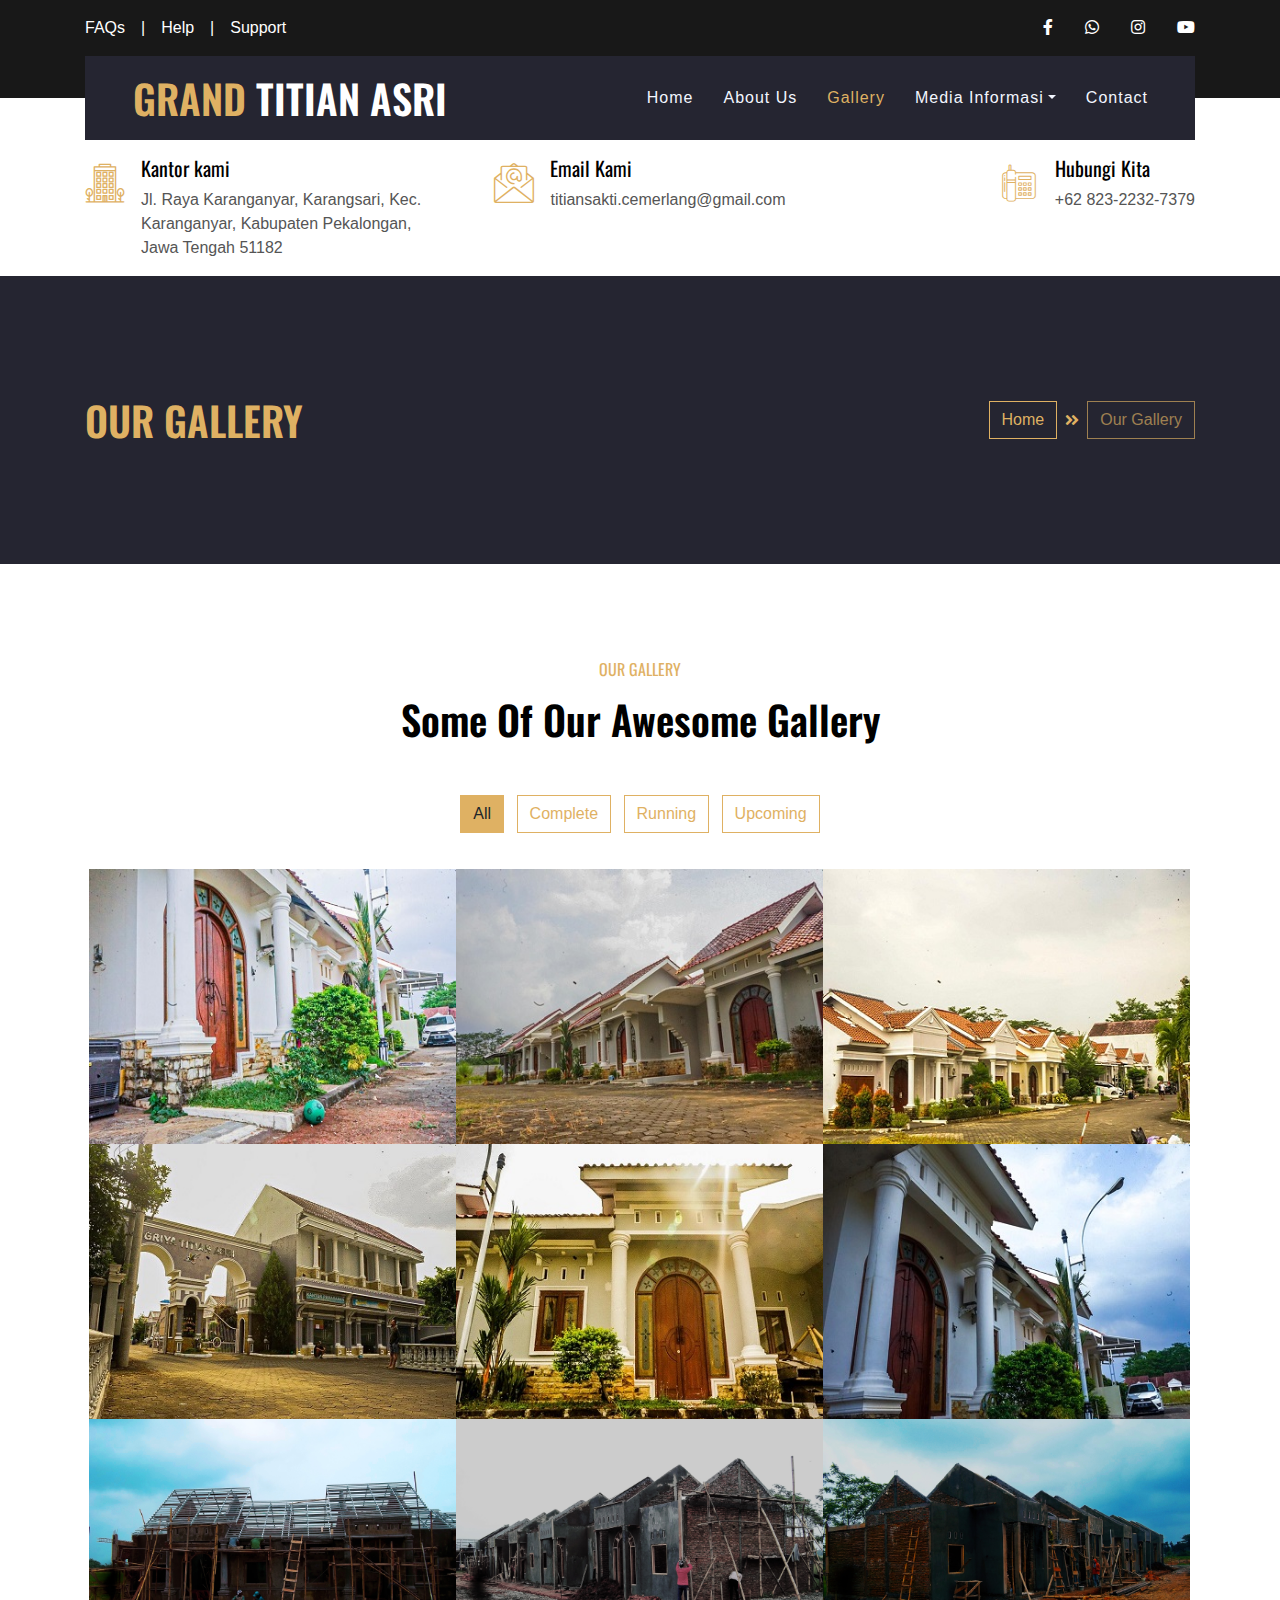
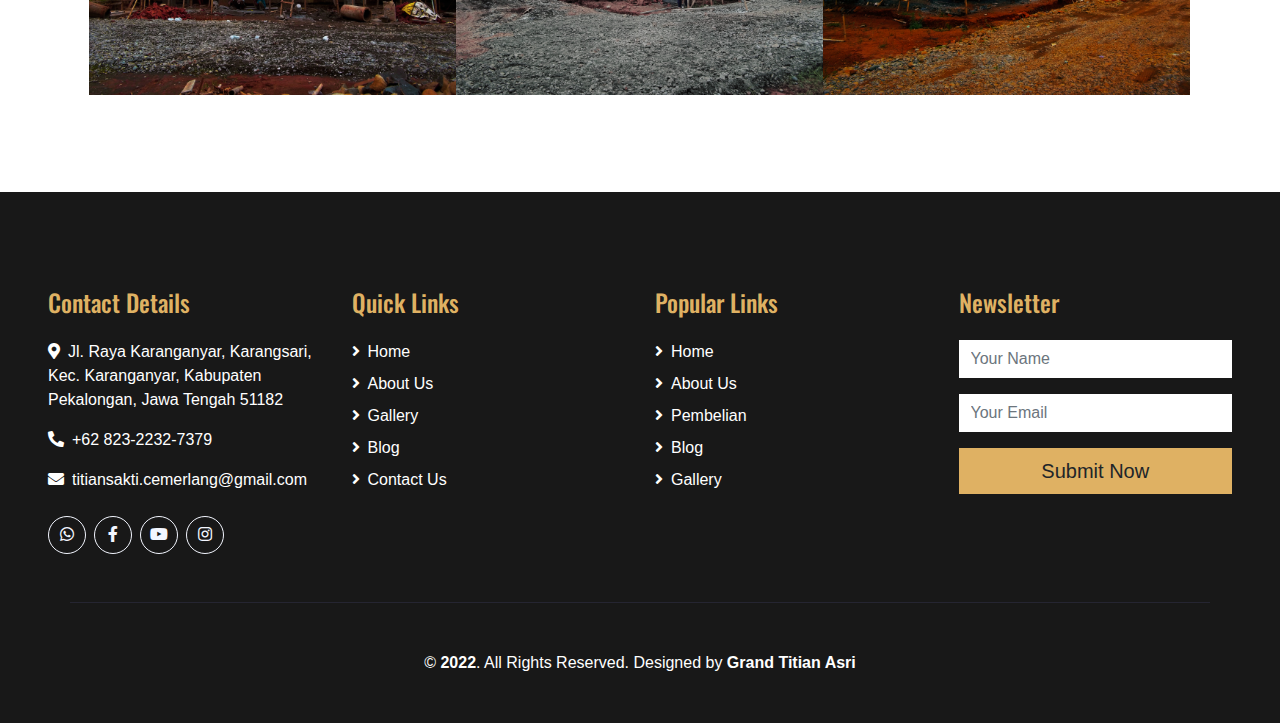
<file: gallery.html>
<!DOCTYPE html>
<html lang="en">

<head>
    <meta charset="utf-8">
    <title>Grand Titian Asri</title>
    <meta content="width=device-width, initial-scale=1.0" name="viewport">
    <meta content="Free HTML Templates" name="keywords">
    <meta content="Free HTML Templates" name="description">

    <!-- Favicon -->
    <link href="img/Logo/TSC LOGO.png" rel="icon">

    <!-- Google Web Fonts -->
    <link href="https://fonts.googleapis.com/css2?family=Montserrat&family=Oswald:wght@400;500;600&display=swap" rel="stylesheet"> 

    <!-- Font Awesome -->
    <link href="https://cdnjs.cloudflare.com/ajax/libs/font-awesome/5.10.0/css/all.min.css" rel="stylesheet">

    <!-- Flaticon Font -->
    <link href="lib/flaticon/font/flaticon.css" rel="stylesheet">

    <!-- Libraries Stylesheet -->
    <link href="lib/owlcarousel/assets/owl.carousel.min.css" rel="stylesheet">
    <link href="lib/lightbox/css/lightbox.min.css" rel="stylesheet">

    <!-- Customized Bootstrap Stylesheet -->
    <link href="css/style.css" rel="stylesheet">
</head>

<body>
    <!-- Topbar Start -->
    <div class="container-fluid bg-dark py-3">
        <div class="container">
            <div class="row">
                <div class="col-md-6 text-center text-lg-left mb-2 mb-lg-0">
                    <div class="d-inline-flex align-items-center">
                        <a class="text-white pr-3">FAQs</a>
                        <span class="text-white">|</span>
                        <a class="text-white px-3">Help</a>
                        <span class="text-white">|</span>
                        <a class="text-white pl-3">Support</a>
                    </div>
                </div>
                <div class="col-md-6 text-center text-lg-right">
                    <div class="d-inline-flex align-items-center">
                        <a class="text-white px-3" href="https://m.facebook.com/grandtitianasri/">
                            <i class="fab fa-facebook-f"></i>
                        </a>
                        <a class="text-white px-3" href="https://api.whatsapp.com/send/?phone=6282322327379&text&app_absent=0">
                            <i class="fab fa-whatsapp"></i>
                        </a>
                        <a class="text-white px-3" href="https://www.instagram.com/grandtitianasri.official/">
                            <i class="fab fa-instagram"></i>
                        </a>
                        <a class="text-white pl-3" href="https://www.youtube.com/channel/UCyIY7l_ew3WyzkJv5riE9dw">
                            <i class="fab fa-youtube"></i>
                        </a>
                    </div>
                </div>
            </div>
        </div>
    </div>
    <!-- Topbar End -->


    <!-- Navbar Start -->
    <div class="container-fluid position-relative nav-bar p-0">
        <div class="container position-relative" style="z-index: 9;">
            <nav class="navbar navbar-expand-lg bg-secondary navbar-dark py-3 py-lg-0 pl-3 pl-lg-5">
                <a href="" class="navbar-brand">
                    <h1 class="m-0 display-5 text-white"><span class="text-primary">GRAND</span> TITIAN ASRI</h1>
                </a>
                <button type="button" class="navbar-toggler" data-toggle="collapse" data-target="#navbarCollapse">
                    <span class="navbar-toggler-icon"></span>
                </button>
                <div class="collapse navbar-collapse justify-content-between px-3" id="navbarCollapse">
                    <div class="navbar-nav ml-auto py-0">
                        <a href="index.html" class="nav-item nav-link">Home</a>
                        <a href="about.html" class="nav-item nav-link">About Us</a>
                        <a href="gallery.html" class="nav-item nav-link active">Gallery</a>
                        <div class="nav-item dropdown">
                            <a href="#" class="nav-link dropdown-toggle" data-toggle="dropdown">Media Informasi</a>
                            <div class="dropdown-menu rounded-0 m-0">
                                <a href="blog.html" class="dropdown-item">Blog</a>
                            </div>
                        </div>
                        <a href="contact.html" class="nav-item nav-link">Contact</a>
                    </div>
                </div>
            </nav>
        </div>
    </div>
    <!-- Navbar End -->


    <!-- Under Nav Start -->
    <div class="container-fluid bg-white py-3">
        <div class="container">
            <div class="row">
                <div class="col-lg-4 text-left mb-3 mb-lg-0">
                    <div class="d-inline-flex text-left">
                        <h1 class="flaticon-office font-weight-normal text-primary m-0 mr-3"></h1>
                        <div class="d-flex flex-column">
                            <h5>Kantor kami</h5>
                            <p class="m-0">Jl. Raya Karanganyar, Karangsari, Kec. Karanganyar, Kabupaten Pekalongan, Jawa Tengah 51182</p>
                        </div>
                    </div>
                </div>
                <div class="col-lg-4 text-left text-lg-center mb-3 mb-lg-0">
                    <div class="d-inline-flex text-left">
                        <h1 class="flaticon-email font-weight-normal text-primary m-0 mr-3"></h1>
                        <div class="d-flex flex-column">
                            <h5>Email Kami</h5>
                            <p class="m-0">titiansakti.cemerlang@gmail.com</p>
                        </div>
                    </div>
                </div>
                <div class="col-lg-4 text-left text-lg-right mb-3 mb-lg-0">
                    <div class="d-inline-flex text-left">
                        <h1 class="flaticon-telephone font-weight-normal text-primary m-0 mr-3"></h1>
                        <div class="d-flex flex-column">
                            <h5>Hubungi Kita</h5>
                            <p class="m-0">+62 823-2232-7379</p>
                        </div>
                    </div>
                </div>
            </div>
        </div>
    </div>
    <!-- Under Nav End -->


    <!-- Page Header Start -->
    <div class="container-fluid bg-secondary py-5">
        <div class="container py-5">
            <div class="row align-items-center py-4">
                <div class="col-md-6 text-center text-md-left">
                    <h1 class="mb-4 mb-md-0 text-primary text-uppercase">Our Gallery</h1>
                </div>
                <div class="col-md-6 text-center text-md-right">
                    <div class="d-inline-flex align-items-center">
                        <a class="btn btn-outline-primary" href="index.html">Home</a>
                        <i class="fas fa-angle-double-right text-primary mx-2"></i>
                        <a class="btn btn-outline-primary disabled" href="">Our Gallery</a>
                    </div>
                </div>
            </div>
        </div>
    </div>
    <!-- Page Header Start -->


    <!-- Projects Start -->
    <div class="container-fluid py-5">
        <div class="container py-5">
            <div class="row justify-content-center">
                <div class="col-lg-6 col-md-8 col text-center mb-4">
                    <h6 class="text-primary font-weight-normal text-uppercase mb-3">Our Gallery</h6>
                    <h1 class="mb-4">Some Of Our Awesome Gallery</h1>
                </div>
            </div>
            <div class="row">
                <div class="col-12 text-center mb-2">
                    <ul class="list-inline mb-4" id="portfolio-flters">
                        <li class="btn btn-outline-primary m-1 active"  data-filter="*">All</li>
                        <li class="btn btn-outline-primary m-1" data-filter=".first">Complete</li>
                        <li class="btn btn-outline-primary m-1" data-filter=".second">Running</li>
                        <li class="btn btn-outline-primary m-1" data-filter=".third">Upcoming</li>
                    </ul>
                </div>
            </div>
            <div class="row mx-1 portfolio-container">
                <div class="col-lg-4 col-md-6 col-sm-12 p-0 portfolio-item first">
                    <div class="position-relative overflow-hidden">
                        <div class="portfolio-img d-flex align-items-center justify-content-center">
                            <img class="img-fluid" src="img/SLIDER_PICTURE/gallery1.jpg" alt="">
                        </div>
                        <div class="portfolio-text bg-secondary d-flex flex-column align-items-center justify-content-center">
                            <h4 class="text-white mb-4">Grand Titian Asri</h4>
                            <div class="d-flex align-items-center justify-content-center">
                                <a class="btn btn-outline-primary m-1" href="">
                                    <i class="fa fa-link"></i>
                                </a>
                                <a class="btn btn-outline-primary m-1" href="img/SLIDER_PICTURE/IMG-20190608-WA0071.jpg" data-lightbox="portfolio">
                                    <i class="fa fa-eye"></i>
                                </a>
                            </div>
                        </div>
                    </div>
                </div>
                <div class="col-lg-4 col-md-6 col-sm-12 p-0 portfolio-item first">
                    <div class="position-relative overflow-hidden">
                        <div class="portfolio-img d-flex align-items-center justify-content-center">
                            <img class="img-fluid" src="img/SLIDER_PICTURE/gallery2.jpg" alt="">
                        </div>
                        <div class="portfolio-text bg-secondary d-flex flex-column align-items-center justify-content-center">
                            <h4 class="text-white mb-4">Grand Titian Asri</h4>
                            <div class="d-flex align-items-center justify-content-center">
                                <a class="btn btn-outline-primary m-1" href="img/SLIDER_PICTURE/IMG-20190608-WA0073.jpg" data-lightbox="portfolio">
                                    <i class="fa fa-eye"></i>
                                </a>
                            </div>
                        </div>
                    </div>
                </div>
                <div class="col-lg-4 col-md-6 col-sm-12 p-0 portfolio-item first">
                    <div class="position-relative overflow-hidden">
                        <div class="portfolio-img d-flex align-items-center justify-content-center">
                            <img class="img-fluid" src="img/SLIDER_PICTURE/gallery3.jpg" alt="">
                        </div>
                        <div class="portfolio-text bg-secondary d-flex flex-column align-items-center justify-content-center">
                            <h4 class="text-white mb-4">Grand Titian Asri</h4>
                            <div class="d-flex align-items-center justify-content-center">
                                <a class="btn btn-outline-primary m-1" href="img/SLIDER_PICTURE/IMG-20190608-WA0074.jpg" data-lightbox="portfolio">
                                    <i class="fa fa-eye"></i>
                                </a>
                            </div>
                        </div>
                    </div>
                </div>
                <div class="col-lg-4 col-md-6 col-sm-12 p-0 portfolio-item first">
                    <div class="position-relative overflow-hidden">
                        <div class="portfolio-img d-flex align-items-center justify-content-center">
                            <img class="img-fluid" src="img/SLIDER_PICTURE/gallery4.jpg" alt="">
                        </div>
                        <div class="portfolio-text bg-secondary d-flex flex-column align-items-center justify-content-center">
                            <h4 class="text-white mb-4">Grand Titian Asri</h4>
                            <div class="d-flex align-items-center justify-content-center">
                                <a class="btn btn-outline-primary m-1" href="img/SLIDER_PICTURE/SLIDER 3.jpg" data-lightbox="portfolio">
                                    <i class="fa fa-eye"></i>
                                </a>
                            </div>
                        </div>
                    </div>
                </div>
                <div class="col-lg-4 col-md-6 col-sm-12 p-0 portfolio-item first">
                    <div class="position-relative overflow-hidden">
                        <div class="portfolio-img d-flex align-items-center justify-content-center">
                            <img class="img-fluid" src="img/SLIDER_PICTURE/gallery5.jpg" alt="">
                        </div>
                        <div class="portfolio-text bg-secondary d-flex flex-column align-items-center justify-content-center">
                            <h4 class="text-white mb-4">Grand Titian Asri</h4>
                            <div class="d-flex align-items-center justify-content-center">
                                <a class="btn btn-outline-primary m-1" href="img/SLIDER_PICTURE/IMG-20190608-WA0075.jpg" data-lightbox="portfolio">
                                    <i class="fa fa-eye"></i>
                                </a>
                            </div>
                        </div>
                    </div>
                </div>
                <div class="col-lg-4 col-md-6 col-sm-12 p-0 portfolio-item first">
                    <div class="position-relative overflow-hidden">
                        <div class="portfolio-img d-flex align-items-center justify-content-center">
                            <img class="img-fluid" src="img/SLIDER_PICTURE/gallery6.jpg" alt="">
                        </div>
                        <div class="portfolio-text bg-secondary d-flex flex-column align-items-center justify-content-center">
                            <h4 class="text-white mb-4">Grand Titian Asri</h4>
                            <div class="d-flex align-items-center justify-content-center">
                                <a class="btn btn-outline-primary m-1" href="img/SLIDER_PICTURE/IMG-20190608-WA0072.jpg" data-lightbox="portfolio">
                                    <i class="fa fa-eye"></i>
                                </a>
                            </div>
                        </div>
                    </div>
                </div>
                <div class="col-lg-4 col-md-6 col-sm-12 p-0 portfolio-item second">
                    <div class="position-relative overflow-hidden">
                        <div class="portfolio-img d-flex align-items-center justify-content-center">
                            <img class="img-fluid" src="img/Gallery/01.jpg" alt="">
                        </div>
                        <div class="portfolio-text bg-secondary d-flex flex-column align-items-center justify-content-center">
                            <h4 class="text-white mb-4">Grand Titian Asri</h4>
                            <div class="d-flex align-items-center justify-content-center">
                                <a class="btn btn-outline-primary m-1" href="img/Gallery/01.jpg" data-lightbox="portfolio">
                                    <i class="fa fa-eye"></i>
                                </a>
                            </div>
                        </div>
                    </div>
                </div>
                <div class="col-lg-4 col-md-6 col-sm-12 p-0 portfolio-item second">
                    <div class="position-relative overflow-hidden">
                        <div class="portfolio-img d-flex align-items-center justify-content-center">
                            <img class="img-fluid" src="img/Gallery/02.jpg" alt="">
                        </div>
                        <div class="portfolio-text bg-secondary d-flex flex-column align-items-center justify-content-center">
                            <h4 class="text-white mb-4">Grand Titian Asri</h4>
                            <div class="d-flex align-items-center justify-content-center">
                                <a class="btn btn-outline-primary m-1" href="img/Gallery/02.jpg" data-lightbox="portfolio">
                                    <i class="fa fa-eye"></i>
                                </a>
                            </div>
                        </div>                       
                    </div>
                </div>
                <div class="col-lg-4 col-md-6 col-sm-12 p-0 portfolio-item second">
                    <div class="position-relative overflow-hidden">
                        <div class="portfolio-img d-flex align-items-center justify-content-center">
                            <img class="img-fluid" src="img/Gallery/03.jpg" alt="">
                        </div>
                        <div class="portfolio-text bg-secondary d-flex flex-column align-items-center justify-content-center">
                            <h4 class="text-white mb-4">Grand Titian Asri</h4>
                            <div class="d-flex align-items-center justify-content-center">
                                <a class="btn btn-outline-primary m-1" href="img/Gallery/03.jpg" data-lightbox="portfolio">
                                    <i class="fa fa-eye"></i>
                                </a>
                            </div>
                        </div>                       
                    </div>
                </div>
            </div>
        </div>
    </div>
    <!-- Projects End -->


    <!-- Footer Start -->
    <div class="container-fluid bg-dark text-white py-5 px-sm-3 px-md-5">
        <div class="row pt-5">
            <div class="col-lg-3 col-md-6 mb-5">
                <h4 class="text-primary mb-4">Contact Details</h4>
                <p><i class="fa fa-map-marker-alt mr-2"></i>Jl. Raya Karanganyar, Karangsari, Kec. Karanganyar, Kabupaten Pekalongan, Jawa Tengah 51182</p>
                <p><i class="fa fa-phone-alt mr-2"></i>+62 823-2232-7379</p>
                <p><i class="fa fa-envelope mr-2"></i>titiansakti.cemerlang@gmail.com</p>
                <div class="d-flex justify-content-start mt-4">
                    <a class="btn btn-outline-light rounded-circle text-center mr-2 px-0" style="width: 38px; height: 38px;" href="https://api.whatsapp.com/send/?phone=6282322327379&text&app_absent=0"><i class="fab fa-whatsapp"></i></a>
                    <a class="btn btn-outline-light rounded-circle text-center mr-2 px-0" style="width: 38px; height: 38px;" href="https://m.facebook.com/grandtitianasri/"><i class="fab fa-facebook-f"></i></a>
                    <a class="btn btn-outline-light rounded-circle text-center mr-2 px-0" style="width: 38px; height: 38px;" href="https://www.youtube.com/channel/UCyIY7l_ew3WyzkJv5riE9dw"><i class="fab fa-youtube global-radius"></i></a>
                    <a class="btn btn-outline-light rounded-circle text-center mr-2 px-0" style="width: 38px; height: 38px;" href="https://www.instagram.com/grandtitianasri.official/"><i class="fab fa-instagram"></i></a>
                </div>
            </div>
            <div class="col-lg-3 col-md-6 mb-5">
                <h4 class="text-primary mb-4">Quick Links</h4>
                <div class="d-flex flex-column justify-content-start">
                    <a class="text-white mb-2" href="index.html"><i class="fa fa-angle-right mr-2"></i>Home</a>
                    <a class="text-white mb-2" href="about.html"><i class="fa fa-angle-right mr-2"></i>About Us</a>
                    <a class="text-white mb-2" href="gallery.html"><i class="fa fa-angle-right mr-2"></i>Gallery</a>
                    <a class="text-white mb-2" href="blog.html"><i class="fa fa-angle-right mr-2"></i>Blog</a>
                    <a class="text-white" href="contact.html"><i class="fa fa-angle-right mr-2"></i>Contact Us</a>
                </div>
            </div>
            <div class="col-lg-3 col-md-6 mb-5">
                <h4 class="text-primary mb-4">Popular Links</h4>
                <div class="d-flex flex-column justify-content-start">
                    <a class="text-white mb-2" href="index.html"><i class="fa fa-angle-right mr-2"></i>Home</a>
                    <a class="text-white mb-2" href="about.html"><i class="fa fa-angle-right mr-2"></i>About Us</a>
                    <a class="text-white mb-2" href="pembelian.html"><i class="fa fa-angle-right mr-2"></i>Pembelian</a>
                    <a class="text-white mb-2" href="blog.html"><i class="fa fa-angle-right mr-2"></i>Blog</a>
                    <a class="text-white" href="gallery.html"><i class="fa fa-angle-right mr-2"></i>Gallery</a>
                </div>
            </div>
            <div class="col-lg-3 col-md-6 mb-5">
                <h4 class="text-primary mb-4">Newsletter</h4>
                <form action="">
                    <div class="form-group">
                        <input type="text" class="form-control border-0" placeholder="Your Name" required="required" />
                    </div>
                    <div class="form-group">
                        <input type="email" class="form-control border-0" placeholder="Your Email" required="required" />
                    </div>
                    <div>
                        <button class="btn btn-lg btn-primary btn-block border-0" type="submit">Submit Now</button>
                    </div>
                </form>
            </div>
        </div>
        <div class="container border-top border-secondary pt-5">
            <p class="m-0 text-center text-white">
                &copy; <a class="text-white font-weight-bold" href="#">2022</a>. All Rights Reserved. Designed by
                <a class="text-white font-weight-bold" href="#">Grand Titian Asri</a>
            </p>
        </div>
    </div>
    <!-- Footer End -->


    <!-- Back to Top -->
    <a href="#" class="btn btn-lg btn-primary back-to-top"><i class="fa fa-angle-double-up"></i></a>


    <!-- JavaScript Libraries -->
    <script src="https://code.jquery.com/jquery-3.4.1.min.js"></script>
    <script src="https://stackpath.bootstrapcdn.com/bootstrap/4.4.1/js/bootstrap.bundle.min.js"></script>
    <script src="lib/easing/easing.min.js"></script>
    <script src="lib/owlcarousel/owl.carousel.min.js"></script>
    <script src="lib/isotope/isotope.pkgd.min.js"></script>
    <script src="lib/lightbox/js/lightbox.min.js"></script>

    <!-- Contact Javascript File -->
    <script src="mail/jqBootstrapValidation.min.js"></script>
    <script src="mail/contact.js"></script>

    <!-- Template Javascript -->
    <script src="js/main.js"></script>
</body>

</html>
</file>
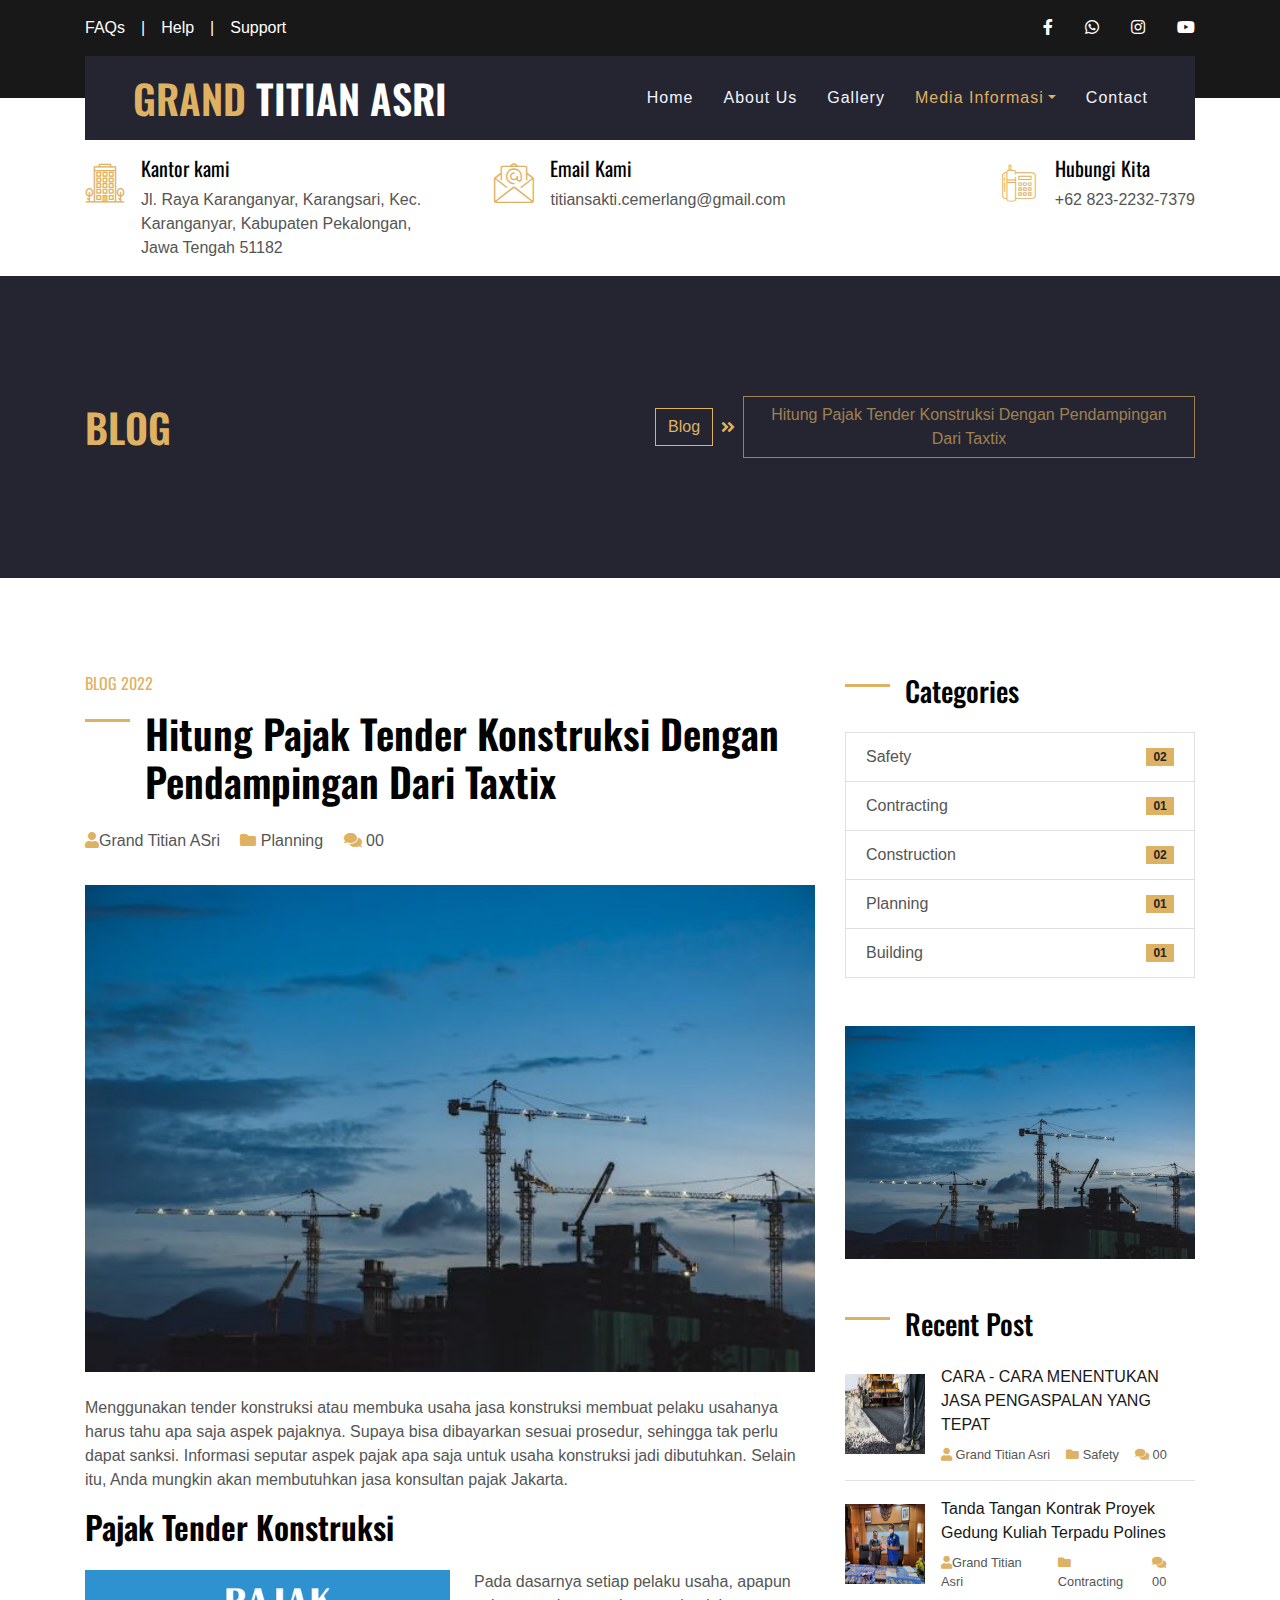
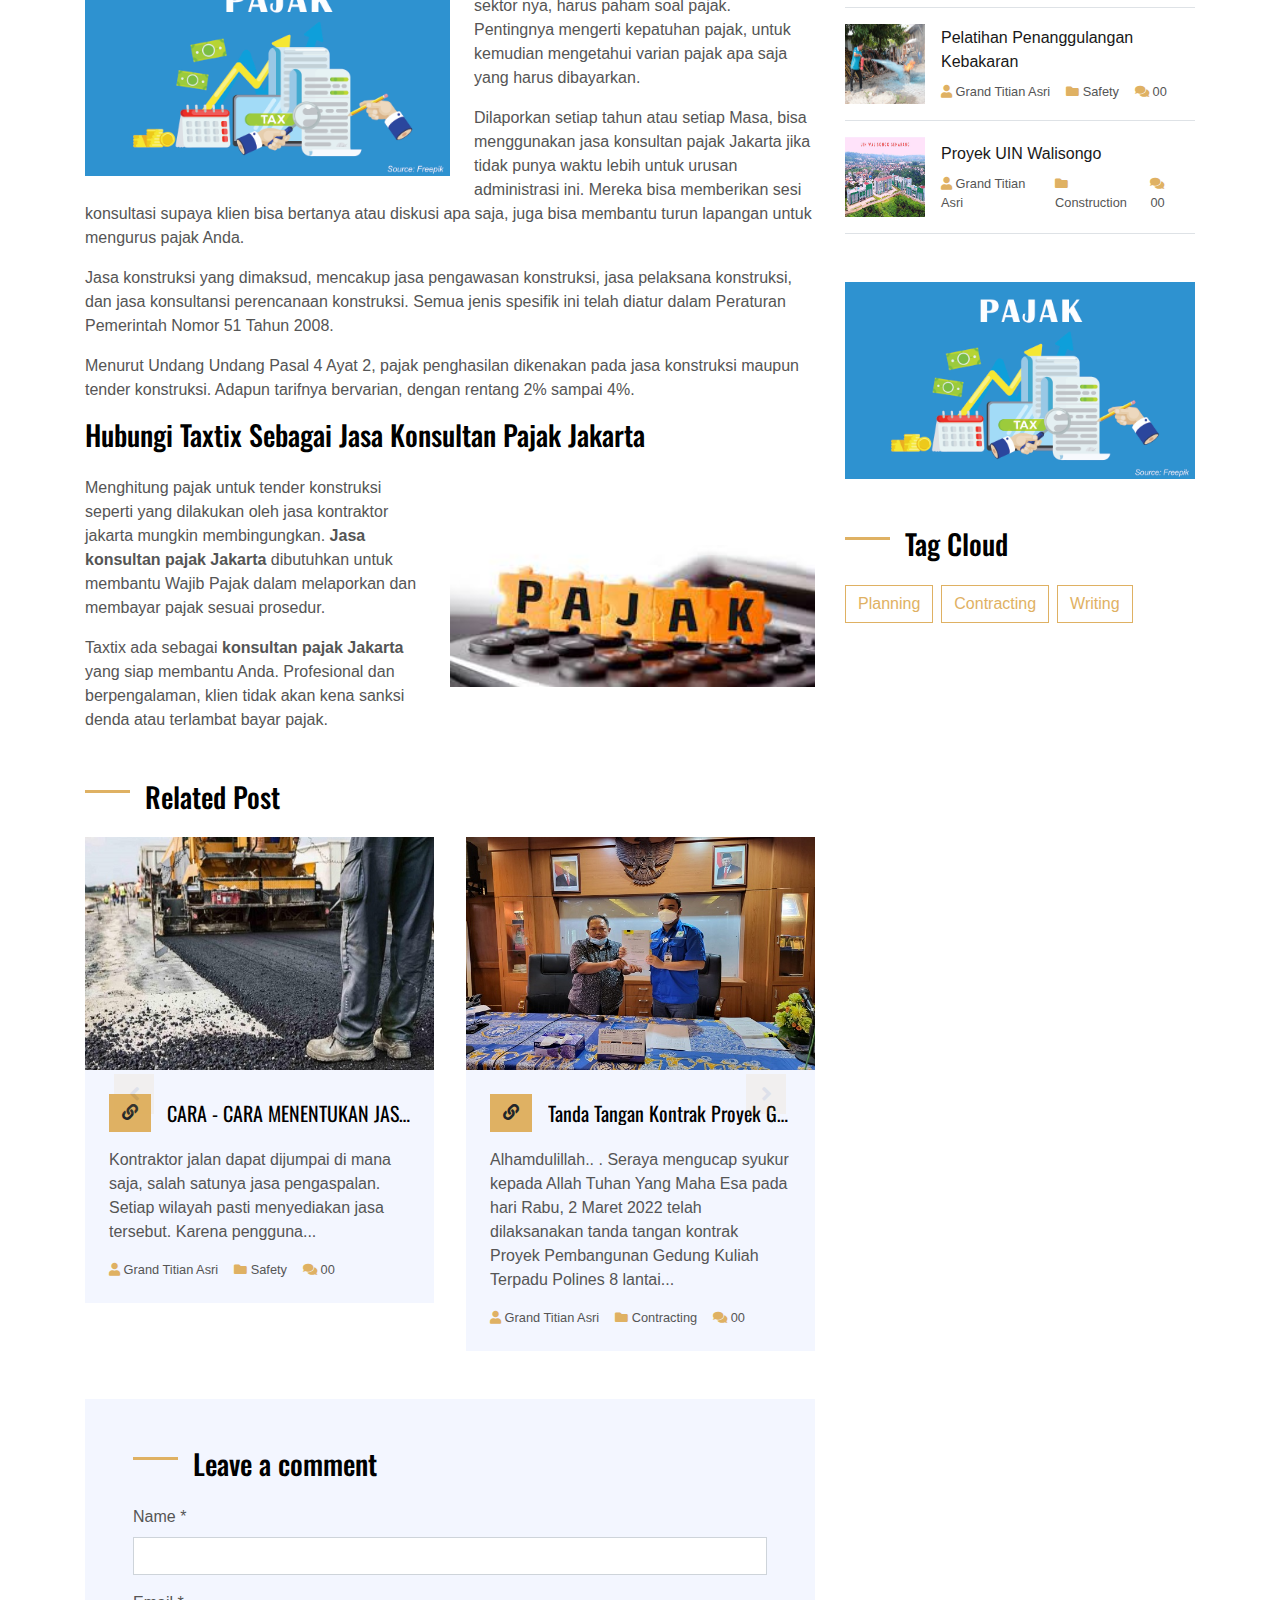
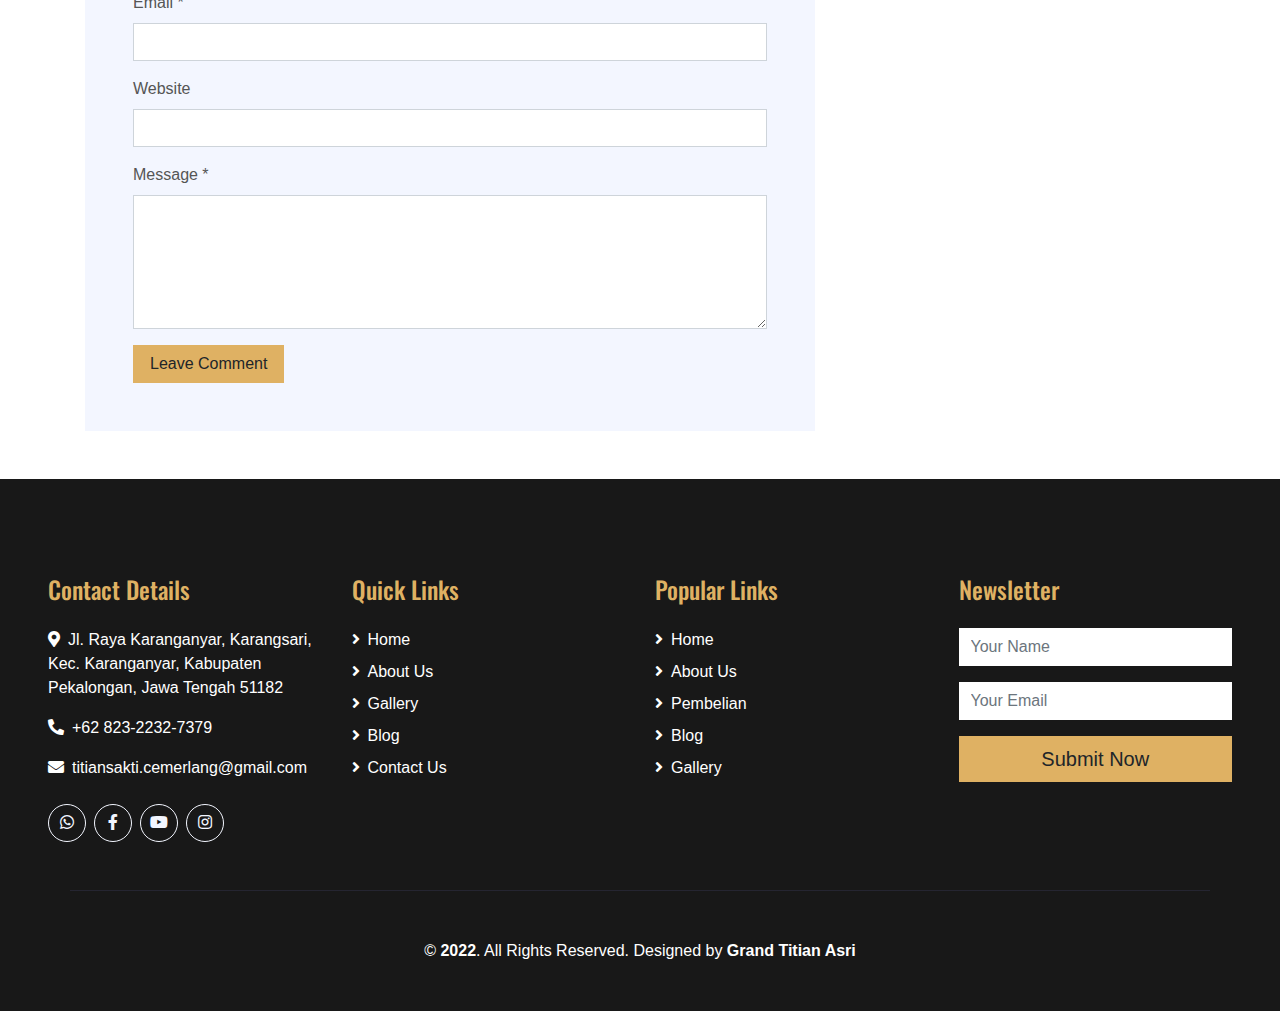
<file: pajak.html>
<!DOCTYPE html>
<html lang="en">

<head>
    <meta charset="utf-8">
    <title>Grand Titian ASri</title>
    <meta content="width=device-width, initial-scale=1.0" name="viewport">
    <meta content="Free HTML Templates" name="keywords">
    <meta content="Free HTML Templates" name="description">

    <!-- Favicon -->
    <link href="img/Logo/TSC LOGO.png" rel="icon">

    <!-- Google Web Fonts -->
    <link href="https://fonts.googleapis.com/css2?family=Montserrat&family=Oswald:wght@400;500;600&display=swap" rel="stylesheet"> 

    <!-- Font Awesome -->
    <link href="https://cdnjs.cloudflare.com/ajax/libs/font-awesome/5.10.0/css/all.min.css" rel="stylesheet">

    <!-- Flaticon Font -->
    <link href="lib/flaticon/font/flaticon.css" rel="stylesheet">

    <!-- Libraries Stylesheet -->
    <link href="lib/owlcarousel/assets/owl.carousel.min.css" rel="stylesheet">
    <link href="lib/lightbox/css/lightbox.min.css" rel="stylesheet">

    <!-- Customized Bootstrap Stylesheet -->
    <link href="css/style.css" rel="stylesheet">
</head>

<body>
    <!-- Topbar Start -->
    <div class="container-fluid bg-dark py-3">
        <div class="container">
            <div class="row">
                <div class="col-md-6 text-center text-lg-left mb-2 mb-lg-0">
                    <div class="d-inline-flex align-items-center">
                        <a class="text-white pr-3">FAQs</a>
                        <span class="text-white">|</span>
                        <a class="text-white px-3">Help</a>
                        <span class="text-white">|</span>
                        <a class="text-white pl-3">Support</a>
                    </div>
                </div>
                <div class="col-md-6 text-center text-lg-right">
                    <div class="d-inline-flex align-items-center">
                        <a class="text-white px-3" href="https://m.facebook.com/grandtitianasri/">
                            <i class="fab fa-facebook-f"></i>
                        </a>
                        <a class="text-white px-3" href="https://api.whatsapp.com/send/?phone=6282322327379&text&app_absent=0">
                            <i class="fab fa-whatsapp"></i>
                        </a>
                        <a class="text-white px-3" href="https://www.instagram.com/grandtitianasri.official/">
                            <i class="fab fa-instagram"></i>
                        </a>
                        <a class="text-white pl-3" href="https://www.youtube.com/channel/UCyIY7l_ew3WyzkJv5riE9dw">
                            <i class="fab fa-youtube"></i>
                        </a>
                    </div>
                </div>
            </div>
        </div>
    </div>
    <!-- Topbar End -->


    <!-- Navbar Start -->
    <div class="container-fluid position-relative nav-bar p-0">
        <div class="container position-relative" style="z-index: 9;">
            <nav class="navbar navbar-expand-lg bg-secondary navbar-dark py-3 py-lg-0 pl-3 pl-lg-5">
                <a href="" class="navbar-brand">
                    <h1 class="m-0 display-5 text-white"><span class="text-primary">GRAND</span> TITIAN ASRI</h1>
                </a>
                <button type="button" class="navbar-toggler" data-toggle="collapse" data-target="#navbarCollapse">
                    <span class="navbar-toggler-icon"></span>
                </button>
                <div class="collapse navbar-collapse justify-content-between px-3" id="navbarCollapse">
                    <div class="navbar-nav ml-auto py-0">
                        <a href="index.html" class="nav-item nav-link">Home</a>
                        <a href="about.html" class="nav-item nav-link">About Us</a>
                        <a href="gallery.html" class="nav-item nav-link">Gallery</a>
                        <div class="nav-item dropdown">
                            <a href="#" class="nav-link dropdown-toggle active" data-toggle="dropdown">Media Informasi</a>
                            <div class="dropdown-menu rounded-0 m-0">
                                <a href="blog.html" class="dropdown-item">Blog</a>
                            </div>
                        </div>
                        <a href="contact.html" class="nav-item nav-link">Contact</a>
                    </div>
                </div>
            </nav>
        </div>
    </div>
    <!-- Navbar End -->


    <!-- Under Nav Start -->
    <div class="container-fluid bg-white py-3">
        <div class="container">
            <div class="row">
                <div class="col-lg-4 text-left mb-3 mb-lg-0">
                    <div class="d-inline-flex text-left">
                        <h1 class="flaticon-office font-weight-normal text-primary m-0 mr-3"></h1>
                        <div class="d-flex flex-column">
                            <h5>Kantor kami</h5>
                            <p class="m-0">Jl. Raya Karanganyar, Karangsari, Kec. Karanganyar, Kabupaten Pekalongan, Jawa Tengah 51182</p>
                        </div>
                    </div>
                </div>
                <div class="col-lg-4 text-left text-lg-center mb-3 mb-lg-0">
                    <div class="d-inline-flex text-left">
                        <h1 class="flaticon-email font-weight-normal text-primary m-0 mr-3"></h1>
                        <div class="d-flex flex-column">
                            <h5>Email Kami</h5>
                            <p class="m-0">titiansakti.cemerlang@gmail.com</p>
                        </div>
                    </div>
                </div>
                <div class="col-lg-4 text-left text-lg-right mb-3 mb-lg-0">
                    <div class="d-inline-flex text-left">
                        <h1 class="flaticon-telephone font-weight-normal text-primary m-0 mr-3"></h1>
                        <div class="d-flex flex-column">
                            <h5>Hubungi Kita</h5>
                            <p class="m-0">+62 823-2232-7379</p>
                        </div>
                    </div>
                </div>
            </div>
        </div>
    </div>
    <!-- Under Nav End -->


    <!-- Page Header Start -->
    <div class="container-fluid bg-secondary py-5">
        <div class="container py-5">
            <div class="row align-items-center py-4">
                <div class="col-md-6 text-center text-md-left">
                    <h1 class="mb-4 mb-md-0 text-primary text-uppercase">Blog</h1>
                </div>
                <div class="col-md-6 text-center text-md-right">
                    <div class="d-inline-flex align-items-center">
                        <a class="btn btn-outline-primary" href="blog.html">Blog</a>
                        <i class="fas fa-angle-double-right text-primary mx-2"></i>
                        <a class="btn btn-outline-primary disabled" href="">Hitung Pajak Tender Konstruksi Dengan Pendampingan Dari Taxtix</a>
                    </div>
                </div>
            </div>
        </div>
    </div>
    <!-- Page Header Start -->


    <!-- Detail Start -->
    <div class="container py-5">
        <div class="row pt-5">
            <div class="col-lg-8">
                <div class="d-flex flex-column text-left mb-4">
                    <h6 class="text-primary font-weight-normal text-uppercase mb-3">Blog 2022</h6>
                    <h1 class="mb-4 section-title">Hitung Pajak Tender Konstruksi Dengan Pendampingan Dari Taxtix</h1>
                    <div class="d-index-flex mb-2">
                        <span class="mr-3"><i class="fa fa-user text-primary"></i>Grand Titian ASri</span>
                        <span class="mr-3"><i class="fa fa-folder text-primary"></i> Planning</span>
                        <span class="mr-3"><i class="fa fa-comments text-primary"></i> 00</span>
                    </div>
                </div>

                <div class="mb-5">
                    <img class="img-fluid w-100 mb-4" src="img/Blog/blog 1.jpg" alt="Image">
                    <p>Menggunakan tender konstruksi atau membuka usaha jasa konstruksi membuat pelaku usahanya harus tahu apa saja aspek pajaknya. Supaya bisa dibayarkan sesuai prosedur, sehingga tak perlu dapat sanksi. Informasi seputar aspek pajak apa saja untuk usaha konstruksi jadi dibutuhkan. Selain itu, Anda mungkin akan membutuhkan jasa konsultan pajak Jakarta.</p>
                    <h2 class="mb-4">Pajak Tender Konstruksi</h2>
                    <img class="img-fluid w-50 float-left mr-4 mb-3" src="img/Blog/blog 1-1.jpg" alt="Image">
                    <p>Pada dasarnya setiap pelaku usaha, apapun sektor nya, harus paham soal pajak. Pentingnya mengerti kepatuhan pajak, untuk kemudian mengetahui varian pajak apa saja yang harus dibayarkan.</p>
                    <p>Dilaporkan setiap tahun atau setiap Masa, bisa menggunakan jasa konsultan pajak Jakarta jika tidak punya waktu lebih untuk urusan administrasi ini. Mereka bisa memberikan sesi konsultasi supaya klien bisa bertanya atau diskusi apa saja, juga bisa membantu turun lapangan untuk mengurus pajak Anda.</p>
                    <p>Jasa konstruksi yang dimaksud, mencakup jasa pengawasan konstruksi, jasa pelaksana konstruksi, dan jasa konsultansi perencanaan konstruksi. Semua jenis spesifik ini telah diatur dalam Peraturan Pemerintah Nomor 51 Tahun 2008.</p>
                    <p>Menurut Undang Undang Pasal 4 Ayat 2, pajak penghasilan dikenakan pada jasa konstruksi maupun tender konstruksi. Adapun tarifnya bervarian, dengan rentang 2% sampai 4%.</p>
                    <h3 class="mb-4">Hubungi Taxtix Sebagai Jasa Konsultan Pajak Jakarta</h3>
                    <img class="img-fluid w-50 float-right ml-4 mb-3" src="img/Blog/blog 1-2.jpg" alt="Image">
                    <p>Menghitung pajak untuk tender konstruksi seperti yang dilakukan oleh jasa kontraktor jakarta mungkin membingungkan. <b>Jasa konsultan pajak Jakarta</b> dibutuhkan untuk membantu Wajib Pajak dalam melaporkan dan membayar pajak sesuai prosedur.</p>
                    <p>Taxtix ada sebagai <b>konsultan pajak Jakarta</b> yang siap membantu Anda. Profesional dan berpengalaman, klien tidak akan kena sanksi denda atau terlambat bayar pajak.</p>
                </div>

                <div class="mb-5 mx-n3">
                    <h3 class="mb-4 ml-3 section-title">Related Post</h3>
                    <div class="owl-carousel service-carousel position-relative">
                        <div class="card border-0 mx-3">
                            <img class="card-img-top" src="img/Blog/blog 2.jpg" alt="">
                            <div class="card-body bg-light p-4">
                                <div class="d-flex align-items-center mb-3">
                                    <a class="btn btn-primary" href=""><i class="fa fa-link"></i></a>
                                    <h5 class="m-0 ml-3 text-truncate">CARA - CARA MENENTUKAN JASA PENGASPALAN YANG TEPAT</h5>
                                </div>
                                <p>Kontraktor jalan dapat dijumpai di mana saja, salah satunya jasa pengaspalan. Setiap wilayah pasti menyediakan jasa tersebut. Karena pengguna...</p>
                                <div class="d-flex">
                                    <small class="mr-3"><i class="fa fa-user text-primary"></i> Grand Titian Asri</small>
                                    <small class="mr-3"><i class="fa fa-folder text-primary"></i> Safety</small>
                                    <small class="mr-3"><i class="fa fa-comments text-primary"></i> 00</small>
                                </div>
                            </div>
                        </div>
                        <div class="card border-0 mx-3">
                            <img class="card-img-top" src="img/Blog/blog 3.jpeg" alt="">
                            <div class="card-body bg-light p-4">
                                <div class="d-flex align-items-center mb-3">
                                    <a class="btn btn-primary" href=""><i class="fa fa-link"></i></a>
                                    <h5 class="m-0 ml-3 text-truncate">Tanda Tangan Kontrak Proyek Gedung Kuliah Terpadu Polines</h5>
                                </div>
                                <p>Alhamdulillah.. . Seraya mengucap syukur kepada Allah Tuhan Yang Maha Esa pada hari Rabu, 2 Maret 2022 telah dilaksanakan tanda tangan kontrak Proyek Pembangunan Gedung Kuliah Terpadu Polines 8 lantai...</p>
                                <div class="d-flex">
                                    <small class="mr-3"><i class="fa fa-user text-primary"></i> Grand Titian Asri</small>
                                    <small class="mr-3"><i class="fa fa-folder text-primary"></i> Contracting</small>
                                    <small class="mr-3"><i class="fa fa-comments text-primary"></i> 00</small>
                                </div>
                            </div>
                        </div>
                        <div class="card border-0 mx-3">
                            <img class="card-img-top" src="img/Blog/blog 5.jpg" alt="">
                            <div class="card-body bg-light p-4">
                                <div class="d-flex align-items-center mb-3">
                                    <a class="btn btn-primary" href=""><i class="fa fa-link"></i></a>
                                    <h5 class="m-0 ml-3 text-truncate">Pelatihan Penanggulangan Kebakaran</h5>
                                </div>
                                <p>Semarang, 18 April 2022, bertempat di halaman gudang PT Jaya Arnikon berlangsung acara sosialisasi APAR dalam rangka Pelatihan penggunaan APAR  yang benar. Sosialisasi ini di ikuti oleh seluruh  Staff dan Karyawan…</p>
                                <div class="d-flex">
                                    <small class="mr-3"><i class="fa fa-user text-primary"></i> Grand Titian Asri</small>
                                    <small class="mr-3"><i class="fa fa-folder text-primary"></i> Safety</small>
                                    <small class="mr-3"><i class="fa fa-comments text-primary"></i> 00</small>
                                </div>
                            </div>
                        </div>
                    </div>
                </div>

                <div class="bg-light p-5">
                    <h3 class="mb-4 section-title">Leave a comment</h3>
                    <form>
                        <div class="form-group">
                            <label for="name">Name *</label>
                            <input type="text" class="form-control" id="name">
                        </div>
                        <div class="form-group">
                            <label for="email">Email *</label>
                            <input type="email" class="form-control" id="email">
                        </div>
                        <div class="form-group">
                            <label for="website">Website</label>
                            <input type="url" class="form-control" id="website">
                        </div>

                        <div class="form-group">
                            <label for="message">Message *</label>
                            <textarea id="message" cols="30" rows="5" class="form-control"></textarea>
                        </div>
                        <div class="form-group mb-0">
                            <input type="submit" value="Leave Comment" class="btn btn-primary px-3">
                        </div>
                    </form>
                </div>
            </div>

            <div class="col-lg-4 mt-5 mt-lg-0">
                <div class="mb-5">
                    <h3 class="mb-4 section-title">Categories</h3>
                    <ul class="list-group">
                        <li class="list-group-item d-flex justify-content-between align-items-center">
                            Safety
                            <span class="badge badge-primary badge-pill">02</span>
                        </li>
                        <li class="list-group-item d-flex justify-content-between align-items-center">
                            Contracting
                            <span class="badge badge-primary badge-pill">01</span>
                        </li>
                        <li class="list-group-item d-flex justify-content-between align-items-center">
                            Construction
                            <span class="badge badge-primary badge-pill">02</span>
                        </li>
                        <li class="list-group-item d-flex justify-content-between align-items-center">
                            Planning
                            <span class="badge badge-primary badge-pill">01</span>
                        </li>
                        <li class="list-group-item d-flex justify-content-between align-items-center">
                            Building
                            <span class="badge badge-primary badge-pill">01</span>
                        </li>
                    </ul>
                </div>
                <div class="mb-5">
                    <img src="img/Blog/blog 1.jpg" alt="" class="img-fluid">
                </div>
                <div class="mb-5">
                    <h3 class="mb-4 section-title">Recent Post</h3>
                    <div class="d-flex align-items-center border-bottom mb-3 pb-3">
                        <img class="img-fluid" src="img/Blog/blog 2.jpg" style="width: 80px; height: 80px;" alt="">
                        <div class="d-flex flex-column pl-3">
                            <a class="text-dark mb-2" href="">CARA - CARA MENENTUKAN JASA PENGASPALAN YANG TEPAT</a>
                            <div class="d-flex">
                                <small class="mr-3"><i class="fa fa-user text-primary"></i> Grand Titian Asri</small>
                                <small class="mr-3"><i class="fa fa-folder text-primary"></i> Safety</small>
                                <small class="mr-3"><i class="fa fa-comments text-primary"></i> 00</small>
                            </div>
                        </div>
                    </div>
                    <div class="d-flex align-items-center border-bottom mb-3 pb-3">
                        <img class="img-fluid" src="img/Blog/blog 3.jpeg" style="width: 80px; height: 80px;" alt="">
                        <div class="d-flex flex-column pl-3">
                            <a class="text-dark mb-2" href="">Tanda Tangan Kontrak Proyek Gedung Kuliah Terpadu Polines</a>
                            <div class="d-flex">
                                <small class="mr-3"><i class="fa fa-user text-primary"></i>Grand Titian Asri</small>
                                <small class="mr-3"><i class="fa fa-folder text-primary"></i> Contracting</small>
                                <small class="mr-3"><i class="fa fa-comments text-primary"></i>00</small>
                            </div>
                        </div>
                    </div>
                    <div class="d-flex align-items-center border-bottom mb-3 pb-3">
                        <img class="img-fluid" src="img/Blog/blog 5.jpg" style="width: 80px; height: 80px;" alt="">
                        <div class="d-flex flex-column pl-3">
                            <a class="text-dark mb-2" href="">Pelatihan Penanggulangan Kebakaran</a>
                            <div class="d-flex">
                                <small class="mr-3"><i class="fa fa-user text-primary"></i> Grand Titian Asri</small>
                                <small class="mr-3"><i class="fa fa-folder text-primary"></i> Safety</small>
                                <small class="mr-3"><i class="fa fa-comments text-primary"></i> 00</small>
                            </div>
                        </div>
                    </div>
                    <div class="d-flex align-items-center border-bottom mb-3 pb-3">
                        <img class="img-fluid" src="img/Blog/blog 6.jpg" style="width: 80px; height: 80px;" alt="">
                        <div class="d-flex flex-column pl-3">
                            <a class="text-dark mb-2" href="">Proyek UIN Walisongo</a>
                            <div class="d-flex">
                                <small class="mr-3"><i class="fa fa-user text-primary"></i> Grand Titian Asri</small>
                                <small class="mr-3"><i class="fa fa-folder text-primary"></i> Construction</small>
                                <small class="mr-3"><i class="fa fa-comments text-primary"></i> 00</small>
                            </div>
                        </div>
                    </div>
                </div>
                <div class="mb-5">
                    <img src="img/Blog/blog 1-1.jpg" alt="" class="img-fluid">
                </div>
                <div class="mb-5">
                    <h3 class="mb-4 section-title">Tag Cloud</h3>
                    <div class="d-flex flex-wrap m-n1">
                        <a href="" class="btn btn-outline-primary m-1">Planning</a>
                        <a href="" class="btn btn-outline-primary m-1">Contracting</a>
                        <a href="" class="btn btn-outline-primary m-1">Writing</a>
                    </div>
                </div>
            </div>
        </div>
    </div>
    <!-- Detail End -->


    <!-- Footer Start -->
    <div class="container-fluid bg-dark text-white py-5 px-sm-3 px-md-5">
        <div class="row pt-5">
            <div class="col-lg-3 col-md-6 mb-5">
                <h4 class="text-primary mb-4">Contact Details</h4>
                <p><i class="fa fa-map-marker-alt mr-2"></i>Jl. Raya Karanganyar, Karangsari, Kec. Karanganyar, Kabupaten Pekalongan, Jawa Tengah 51182</p>
                <p><i class="fa fa-phone-alt mr-2"></i>+62 823-2232-7379</p>
                <p><i class="fa fa-envelope mr-2"></i>titiansakti.cemerlang@gmail.com</p>
                <div class="d-flex justify-content-start mt-4">
                    <a class="btn btn-outline-light rounded-circle text-center mr-2 px-0" style="width: 38px; height: 38px;" href="https://api.whatsapp.com/send/?phone=6282322327379&text&app_absent=0"><i class="fab fa-whatsapp"></i></a>
                    <a class="btn btn-outline-light rounded-circle text-center mr-2 px-0" style="width: 38px; height: 38px;" href="https://m.facebook.com/grandtitianasri/"><i class="fab fa-facebook-f"></i></a>
                    <a class="btn btn-outline-light rounded-circle text-center mr-2 px-0" style="width: 38px; height: 38px;" href="https://www.youtube.com/channel/UCyIY7l_ew3WyzkJv5riE9dw"><i class="fab fa-youtube global-radius"></i></a>
                    <a class="btn btn-outline-light rounded-circle text-center mr-2 px-0" style="width: 38px; height: 38px;" href="https://www.instagram.com/grandtitianasri.official/"><i class="fab fa-instagram"></i></a>
                </div>
            </div>
            <div class="col-lg-3 col-md-6 mb-5">
                <h4 class="text-primary mb-4">Quick Links</h4>
                <div class="d-flex flex-column justify-content-start">
                    <a class="text-white mb-2" href="index.html"><i class="fa fa-angle-right mr-2"></i>Home</a>
                    <a class="text-white mb-2" href="about.html"><i class="fa fa-angle-right mr-2"></i>About Us</a>
                    <a class="text-white mb-2" href="gallery.html"><i class="fa fa-angle-right mr-2"></i>Gallery</a>
                    <a class="text-white mb-2" href="blog.html"><i class="fa fa-angle-right mr-2"></i>Blog</a>
                    <a class="text-white" href="contact.html"><i class="fa fa-angle-right mr-2"></i>Contact Us</a>
                </div>
            </div>
            <div class="col-lg-3 col-md-6 mb-5">
                <h4 class="text-primary mb-4">Popular Links</h4>
                <div class="d-flex flex-column justify-content-start">
                    <a class="text-white mb-2" href="index.html"><i class="fa fa-angle-right mr-2"></i>Home</a>
                    <a class="text-white mb-2" href="about.html"><i class="fa fa-angle-right mr-2"></i>About Us</a>
                    <a class="text-white mb-2" href="pembelian.html"><i class="fa fa-angle-right mr-2"></i>Pembelian</a>
                    <a class="text-white mb-2" href="blog.html"><i class="fa fa-angle-right mr-2"></i>Blog</a>
                    <a class="text-white" href="gallery.html"><i class="fa fa-angle-right mr-2"></i>Gallery</a>
                </div>
            </div>
            <div class="col-lg-3 col-md-6 mb-5">
                <h4 class="text-primary mb-4">Newsletter</h4>
                <form action="">
                    <div class="form-group">
                        <input type="text" class="form-control border-0" placeholder="Your Name" required="required" />
                    </div>
                    <div class="form-group">
                        <input type="email" class="form-control border-0" placeholder="Your Email" required="required" />
                    </div>
                    <div>
                        <button class="btn btn-lg btn-primary btn-block border-0" type="submit">Submit Now</button>
                    </div>
                </form>
            </div>
        </div>
        <div class="container border-top border-secondary pt-5">
            <p class="m-0 text-center text-white">
                &copy; <a class="text-white font-weight-bold" href="#">2022</a>. All Rights Reserved. Designed by
                <a class="text-white font-weight-bold" href="#">Grand Titian Asri</a>
            </p>
        </div>
    </div>
    <!-- Footer End -->


    <!-- Back to Top -->
    <a href="#" class="btn btn-lg btn-primary back-to-top"><i class="fa fa-angle-double-up"></i></a>


    <!-- JavaScript Libraries -->
    <script src="https://code.jquery.com/jquery-3.4.1.min.js"></script>
    <script src="https://stackpath.bootstrapcdn.com/bootstrap/4.4.1/js/bootstrap.bundle.min.js"></script>
    <script src="lib/easing/easing.min.js"></script>
    <script src="lib/owlcarousel/owl.carousel.min.js"></script>
    <script src="lib/isotope/isotope.pkgd.min.js"></script>
    <script src="lib/lightbox/js/lightbox.min.js"></script>

    <!-- Contact Javascript File -->
    <script src="mail/jqBootstrapValidation.min.js"></script>
    <script src="mail/contact.js"></script>

    <!-- Template Javascript -->
    <script src="js/main.js"></script>
</body>

</html>
</file>
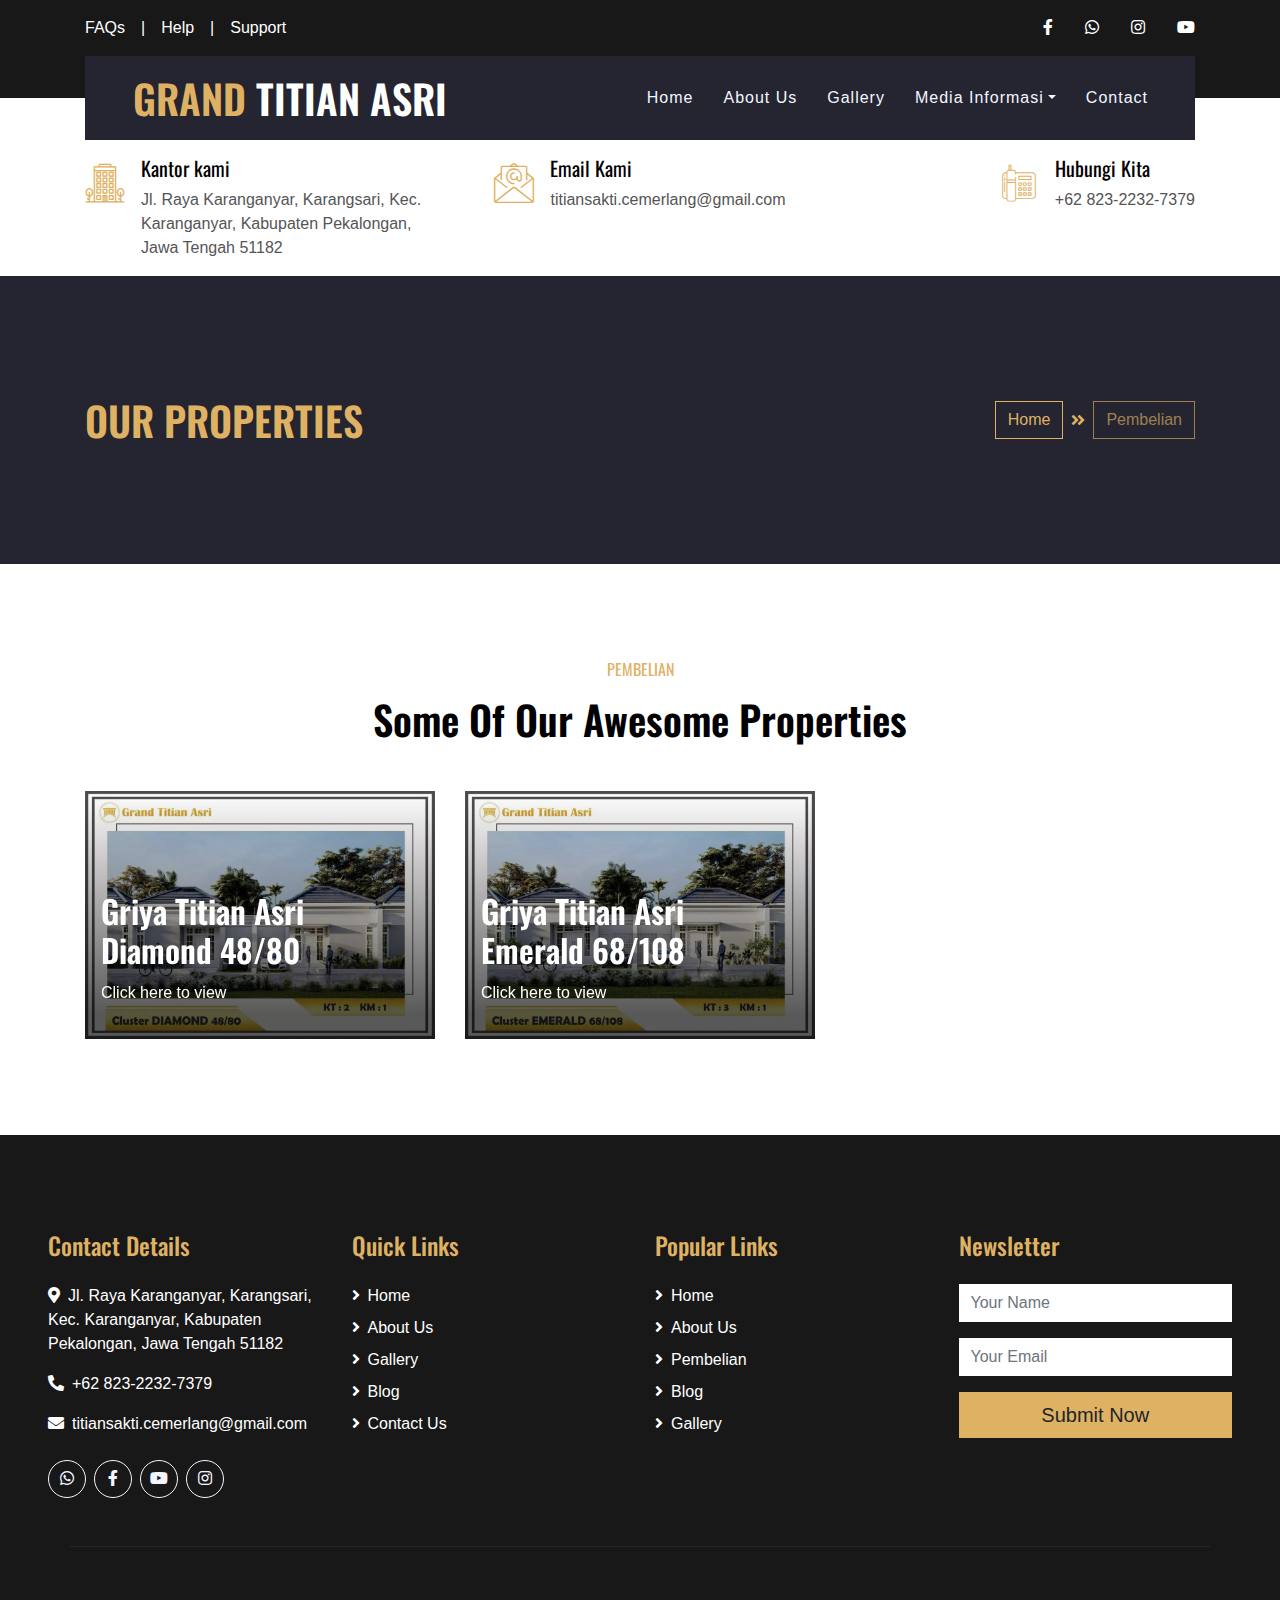
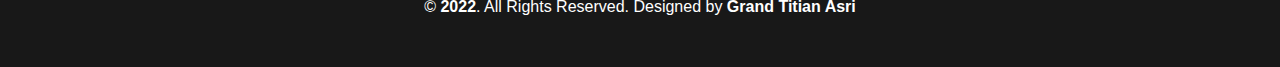
<file: pembelian.html>
<!DOCTYPE html>
<html lang="en">

<head>
    <meta charset="utf-8">
    <title>Grand Titian Asri</title>
    <meta content="width=device-width, initial-scale=1.0" name="viewport">
    <meta content="Free HTML Templates" name="keywords">
    <meta content="Free HTML Templates" name="description">

    <!-- Favicon -->
    <link href="img/Logo/TSC LOGO.png" rel="icon">

    <!-- Google Web Fonts -->
    <link href="https://fonts.googleapis.com/css2?family=Montserrat&family=Oswald:wght@400;500;600&display=swap" rel="stylesheet"> 

    <!-- Font Awesome -->
    <link href="https://cdnjs.cloudflare.com/ajax/libs/font-awesome/5.10.0/css/all.min.css" rel="stylesheet">

    <!-- Flaticon Font -->
    <link href="lib/flaticon/font/flaticon.css" rel="stylesheet">

    <!-- Libraries Stylesheet -->
    <link href="lib/owlcarousel/assets/owl.carousel.min.css" rel="stylesheet">
    <link href="lib/lightbox/css/lightbox.min.css" rel="stylesheet">

    <!-- Customized Bootstrap Stylesheet -->
    <link href="css/style.css" rel="stylesheet">
</head>

<body>
    <!-- Topbar Start -->
    <div class="container-fluid bg-dark py-3">
        <div class="container">
            <div class="row">
                <div class="col-md-6 text-center text-lg-left mb-2 mb-lg-0">
                    <div class="d-inline-flex align-items-center">
                        <a class="text-white pr-3">FAQs</a>
                        <span class="text-white">|</span>
                        <a class="text-white px-3">Help</a>
                        <span class="text-white">|</span>
                        <a class="text-white pl-3">Support</a>
                    </div>
                </div>
                <div class="col-md-6 text-center text-lg-right">
                    <div class="d-inline-flex align-items-center">
                        <a class="text-white px-3" href="https://m.facebook.com/grandtitianasri/">
                            <i class="fab fa-facebook-f"></i>
                        </a>
                        <a class="text-white px-3" href="https://api.whatsapp.com/send/?phone=6282322327379&text&app_absent=0">
                            <i class="fab fa-whatsapp"></i>
                        </a>
                        <a class="text-white px-3" href="https://www.instagram.com/grandtitianasri.official/">
                            <i class="fab fa-instagram"></i>
                        </a>
                        <a class="text-white pl-3" href="https://www.youtube.com/channel/UCyIY7l_ew3WyzkJv5riE9dw">
                            <i class="fab fa-youtube"></i>
                        </a>
                    </div>
                </div>
            </div>
        </div>
    </div>
    <!-- Topbar End -->


    <!-- Navbar Start -->
    <div class="container-fluid position-relative nav-bar p-0">
        <div class="container position-relative" style="z-index: 9;">
            <nav class="navbar navbar-expand-lg bg-secondary navbar-dark py-3 py-lg-0 pl-3 pl-lg-5">
                <a href="" class="navbar-brand">
                    <h1 class="m-0 display-5 text-white"><span class="text-primary">GRAND</span> TITIAN ASRI</h1>
                </a>
                <button type="button" class="navbar-toggler" data-toggle="collapse" data-target="#navbarCollapse">
                    <span class="navbar-toggler-icon"></span>
                </button>
                <div class="collapse navbar-collapse justify-content-between px-3" id="navbarCollapse">
                    <div class="navbar-nav ml-auto py-0">
                        <a href="index.html" class="nav-item nav-link">Home</a>
                        <a href="about.html" class="nav-item nav-link">About Us</a>
                        <a href="gallery.html" class="nav-item nav-link">Gallery</a>
                        <div class="nav-item dropdown">
                            <a href="#" class="nav-link dropdown-toggle" data-toggle="dropdown">Media Informasi</a>
                            <div class="dropdown-menu rounded-0 m-0">
                                <a href="blog.html" class="dropdown-item">Blog</a>
                            </div>
                        </div>
                        <a href="contact.html" class="nav-item nav-link">Contact</a>
                    </div>
                </div>
            </nav>
        </div>
    </div>
    <!-- Navbar End -->


    <!-- Under Nav Start -->
    <div class="container-fluid bg-white py-3">
        <div class="container">
            <div class="row">
                <div class="col-lg-4 text-left mb-3 mb-lg-0">
                    <div class="d-inline-flex text-left">
                        <h1 class="flaticon-office font-weight-normal text-primary m-0 mr-3"></h1>
                        <div class="d-flex flex-column">
                            <h5>Kantor kami</h5>
                            <p class="m-0">Jl. Raya Karanganyar, Karangsari, Kec. Karanganyar, Kabupaten Pekalongan, Jawa Tengah 51182</p>
                        </div>
                    </div>
                </div>
                <div class="col-lg-4 text-left text-lg-center mb-3 mb-lg-0">
                    <div class="d-inline-flex text-left">
                        <h1 class="flaticon-email font-weight-normal text-primary m-0 mr-3"></h1>
                        <div class="d-flex flex-column">
                            <h5>Email Kami</h5>
                            <p class="m-0">titiansakti.cemerlang@gmail.com</p>
                        </div>
                    </div>
                </div>
                <div class="col-lg-4 text-left text-lg-right mb-3 mb-lg-0">
                    <div class="d-inline-flex text-left">
                        <h1 class="flaticon-telephone font-weight-normal text-primary m-0 mr-3"></h1>
                        <div class="d-flex flex-column">
                            <h5>Hubungi Kita</h5>
                            <p class="m-0">+62 823-2232-7379</p>
                        </div>
                    </div>
                </div>
            </div>
        </div>
    </div>
    <!-- Under Nav End -->


    <!-- Page Header Start -->
    <div class="container-fluid bg-secondary py-5">
        <div class="container py-5">
            <div class="row align-items-center py-4">
                <div class="col-md-6 text-center text-md-left">
                    <h1 class="mb-4 mb-md-0 text-primary text-uppercase">Our Properties</h1>
                </div>
                <div class="col-md-6 text-center text-md-right">
                    <div class="d-inline-flex align-items-center">
                        <a class="btn btn-outline-primary" href="index.html">Home</a>
                        <i class="fas fa-angle-double-right text-primary mx-2"></i>
                        <a class="btn btn-outline-primary disabled" href="">Pembelian</a>
                    </div>
                </div>
            </div>
        </div>
    </div>
    <!-- Page Header Start -->


    <!--/ Property Grid Star /-->
    <div class="container-fluid py-5">
        <div class="container py-5">
            <div class="row justify-content-center">
                <div class="col-lg-6 col-md-8 col text-center mb-4">
                    <h6 class="text-primary font-weight-normal text-uppercase mb-3">Pembelian</h6>
                    <h1 class="mb-4">Some Of Our Awesome Properties</h1>
                </div>
            </div>
            <div class="row">
                <div class="col-md-4">
                    <div class="card-box-a card-shadow">
                        <div class="img-box-a">
                            <img src="img/Pembelian/diamond.jpg" alt="" class="img-a img-fluid">
                        </div>
                        <div class="card-overlay">
                            <div class="card-overlay-a-content">
                                <div class="card-header-a">
                                    <h2 class="card-title-a">
                                        <a href="#">Griya Titian Asri
                                        <br /> Diamond 48/80</a>
                                    </h2>
                                </div>
                                <div class="card-body-a">
                                    <a href="property-single-diamond.html" class="link-a">Click here to view
                                        <span class="ion-ios-arrow-forward"></span>
                                    </a>
                                </div>
                                <div class="card-footer-a">
                                    <ul class="card-info d-flex justify-content-around">
                                        <li>
                                            <h4 class="card-info-title">Beds</h4>
                                            <span>2</span>
                                        </li>
                                        <li>
                                            <h4 class="card-info-title">Baths</h4>
                                            <span>1</span>
                                        </li>
                                        <li>
                                            <h4 class="card-info-title">Garages</h4>
                                            <span>1</span>
                                        </li>
                                    </ul>
                                </div>
                            </div>
                        </div>
                    </div>
                </div>
                <div class="col-md-4">
                    <div class="card-box-a card-shadow">
                        <div class="img-box-a">
                            <img src="img/Pembelian/emerald.jpg" alt="" class="img-a img-fluid">
                        </div>
                        <div class="card-overlay">
                            <div class="card-overlay-a-content">
                                <div class="card-header-a">
                                    <h2 class="card-title-a">
                                        <a href="#">Griya Titian Asri
                                        <br /> Emerald 68/108</a>
                                    </h2>
                                </div>
                                <div class="card-body-a">
                                    <a href="property-single-emerald.html" class="link-a">Click here to view
                                        <span class="ion-ios-arrow-forward"></span>
                                    </a>
                                </div>
                                <div class="card-footer-a">
                                    <ul class="card-info d-flex justify-content-around">
                                        <li>
                                            <h4 class="card-info-title">Beds</h4>
                                            <span>3</span>
                                        </li>
                                        <li>
                                            <h4 class="card-info-title">Baths</h4>
                                            <span>1</span>
                                        </li>
                                        <li>
                                            <h4 class="card-info-title">Garages</h4>
                                            <span>1</span>
                                        </li>
                                    </ul>
                                </div>
                            </div>
                        </div>
                    </div>
                </div>
            </div>
        </div>
    </div>
    <!--/ Property Grid End /-->


    <!-- Footer Start -->
    <div class="container-fluid bg-dark text-white py-5 px-sm-3 px-md-5">
        <div class="row pt-5">
            <div class="col-lg-3 col-md-6 mb-5">
                <h4 class="text-primary mb-4">Contact Details</h4>
                <p><i class="fa fa-map-marker-alt mr-2"></i>Jl. Raya Karanganyar, Karangsari, Kec. Karanganyar, Kabupaten Pekalongan, Jawa Tengah 51182</p>
                <p><i class="fa fa-phone-alt mr-2"></i>+62 823-2232-7379</p>
                <p><i class="fa fa-envelope mr-2"></i>titiansakti.cemerlang@gmail.com</p>
                <div class="d-flex justify-content-start mt-4">
                    <a class="btn btn-outline-light rounded-circle text-center mr-2 px-0" style="width: 38px; height: 38px;" href="https://api.whatsapp.com/send/?phone=6282322327379&text&app_absent=0"><i class="fab fa-whatsapp"></i></a>
                    <a class="btn btn-outline-light rounded-circle text-center mr-2 px-0" style="width: 38px; height: 38px;" href="https://m.facebook.com/grandtitianasri/"><i class="fab fa-facebook-f"></i></a>
                    <a class="btn btn-outline-light rounded-circle text-center mr-2 px-0" style="width: 38px; height: 38px;" href="https://www.youtube.com/channel/UCyIY7l_ew3WyzkJv5riE9dw"><i class="fab fa-youtube global-radius"></i></a>
                    <a class="btn btn-outline-light rounded-circle text-center mr-2 px-0" style="width: 38px; height: 38px;" href="https://www.instagram.com/grandtitianasri.official/"><i class="fab fa-instagram"></i></a>
                </div>
            </div>
            <div class="col-lg-3 col-md-6 mb-5">
                <h4 class="text-primary mb-4">Quick Links</h4>
                <div class="d-flex flex-column justify-content-start">
                    <a class="text-white mb-2" href="index.html"><i class="fa fa-angle-right mr-2"></i>Home</a>
                    <a class="text-white mb-2" href="about.html"><i class="fa fa-angle-right mr-2"></i>About Us</a>
                    <a class="text-white mb-2" href="gallery.html"><i class="fa fa-angle-right mr-2"></i>Gallery</a>
                    <a class="text-white mb-2" href="blog.html"><i class="fa fa-angle-right mr-2"></i>Blog</a>
                    <a class="text-white" href="contact.html"><i class="fa fa-angle-right mr-2"></i>Contact Us</a>
                </div>
            </div>
            <div class="col-lg-3 col-md-6 mb-5">
                <h4 class="text-primary mb-4">Popular Links</h4>
                <div class="d-flex flex-column justify-content-start">
                    <a class="text-white mb-2" href="index.html"><i class="fa fa-angle-right mr-2"></i>Home</a>
                    <a class="text-white mb-2" href="about.html"><i class="fa fa-angle-right mr-2"></i>About Us</a>
                    <a class="text-white mb-2" href="pembelian.html"><i class="fa fa-angle-right mr-2"></i>Pembelian</a>
                    <a class="text-white mb-2" href="blog.html"><i class="fa fa-angle-right mr-2"></i>Blog</a>
                    <a class="text-white" href="gallery.html"><i class="fa fa-angle-right mr-2"></i>Gallery</a>
                </div>
            </div>
            <div class="col-lg-3 col-md-6 mb-5">
                <h4 class="text-primary mb-4">Newsletter</h4>
                <form action="">
                    <div class="form-group">
                        <input type="text" class="form-control border-0" placeholder="Your Name" required="required" />
                    </div>
                    <div class="form-group">
                        <input type="email" class="form-control border-0" placeholder="Your Email" required="required" />
                    </div>
                    <div>
                        <button class="btn btn-lg btn-primary btn-block border-0" type="submit">Submit Now</button>
                    </div>
                </form>
            </div>
        </div>
        <div class="container border-top border-secondary pt-5">
            <p class="m-0 text-center text-white">
                &copy; <a class="text-white font-weight-bold" href="#">2022</a>. All Rights Reserved. Designed by
                <a class="text-white font-weight-bold" href="#">Grand Titian Asri</a>
            </p>
        </div>
    </div>
    <!-- Footer End -->


    <!-- Back to Top -->
    <a href="#" class="btn btn-lg btn-primary back-to-top"><i class="fa fa-angle-double-up"></i></a>


    <!-- JavaScript Libraries -->
    <script src="https://code.jquery.com/jquery-3.4.1.min.js"></script>
    <script src="https://stackpath.bootstrapcdn.com/bootstrap/4.4.1/js/bootstrap.bundle.min.js"></script>
    <script src="lib/easing/easing.min.js"></script>
    <script src="lib/owlcarousel/owl.carousel.min.js"></script>
    <script src="lib/isotope/isotope.pkgd.min.js"></script>
    <script src="lib/lightbox/js/lightbox.min.js"></script>

    <!-- Contact Javascript File -->
    <script src="mail/jqBootstrapValidation.min.js"></script>
    <script src="mail/contact.js"></script>

    <!-- Template Javascript -->
    <script src="js/main.js"></script>
</body>

</html>
</file>
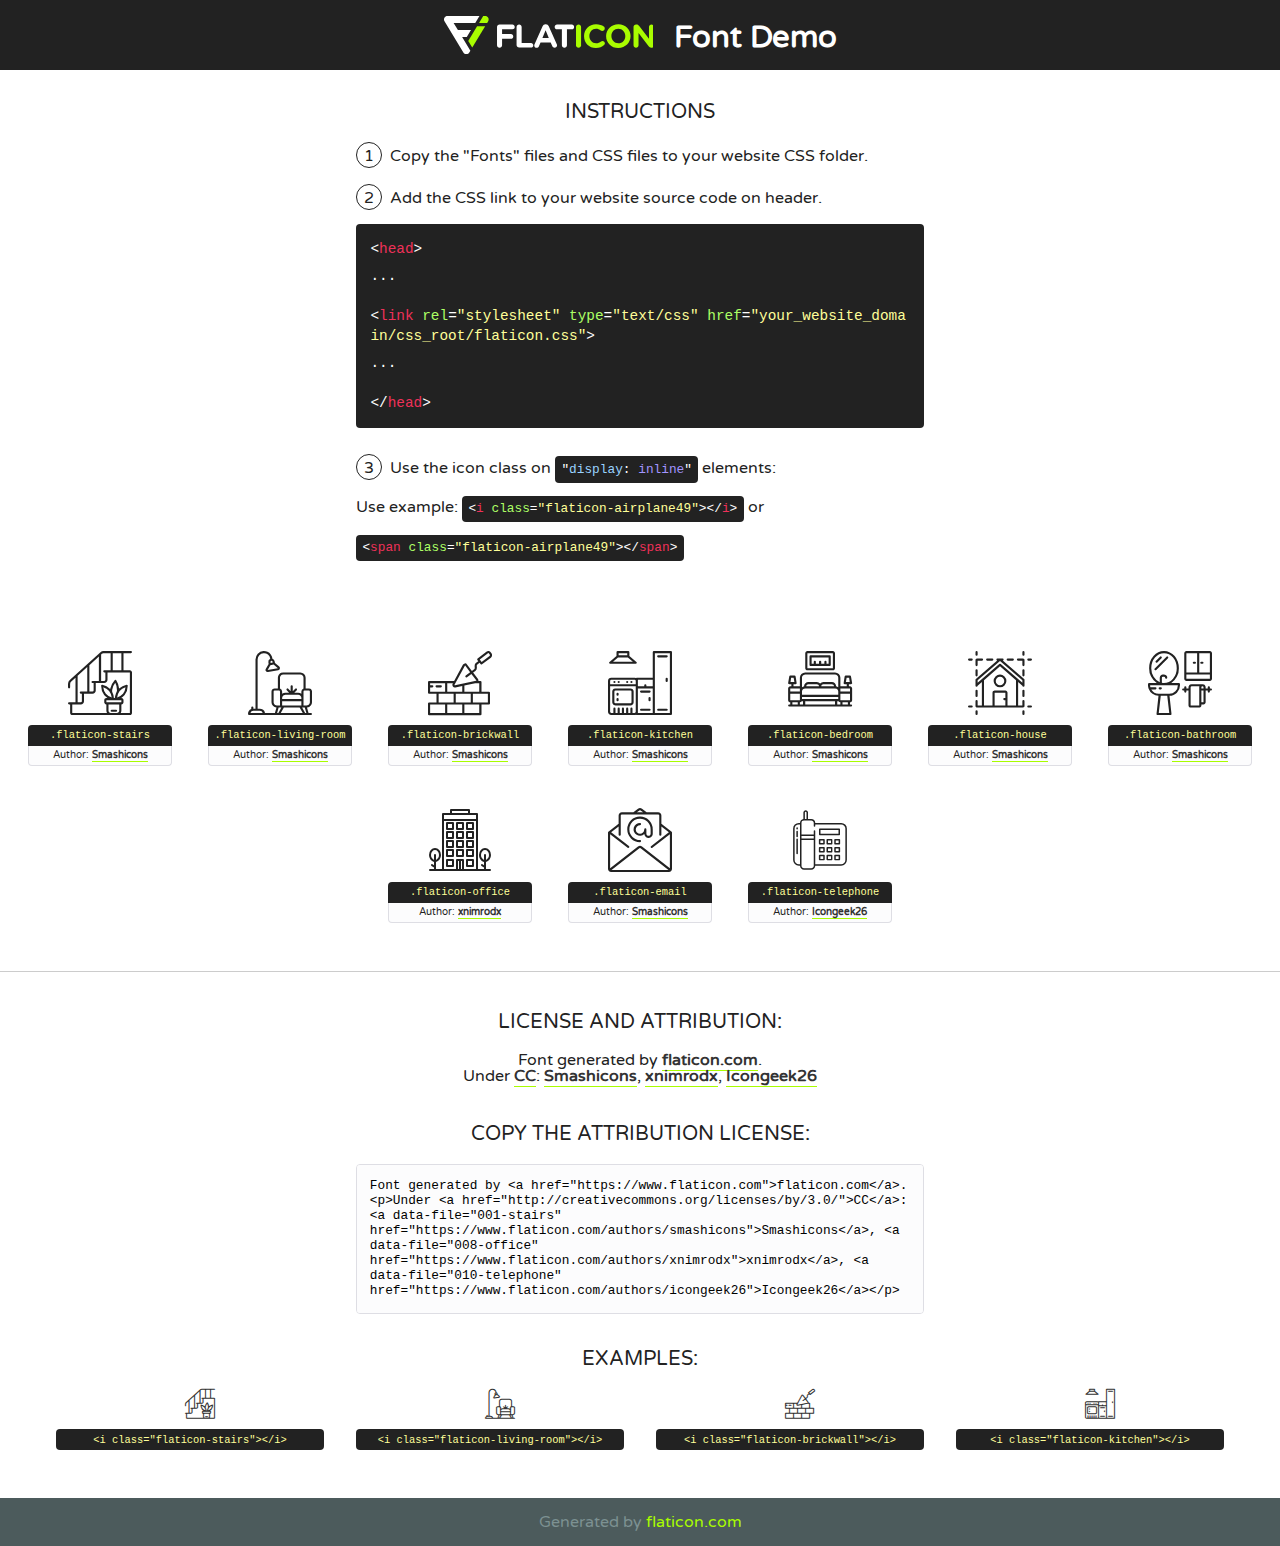
<file: lib/flaticon/font/flaticon.html>
<!DOCTYPE html>
<!--
  Flaticon icon font: Flaticon
  Creation date: 12/11/2020 10:28
-->
<html>
<!DOCTYPE html>
<html>

<head>
    <title>Flaticon WebFont</title>
    <link href="http://fonts.googleapis.com/css?family=Varela+Round" rel="stylesheet" type="text/css" />
    <link rel="stylesheet" type="text/css" href="flaticon.css">
    <meta charset="UTF-8">
    <style>
    html, body, div, span, applet, object, iframe,
    h1, h2, h3, h4, h5, h6, p, blockquote, pre,
    a, abbr, acronym, address, big, cite, code,
    del, dfn, em, img, ins, kbd, q, s, samp,
    small, strike, strong, sub, sup, tt, var,
    b, u, i, center,
    dl, dt, dd, ol, ul, li,
    fieldset, form, label, legend,
    table, caption, tbody, tfoot, thead, tr, th, td,
    article, aside, canvas, details, embed, 
    figure, figcaption, footer, header, hgroup, 
    menu, nav, output, ruby, section, summary,
    time, mark, audio, video {
        margin: 0;
        padding: 0;
        border: 0;
        font-size: 100%;
        font: inherit;
        vertical-align: baseline;
    }
    /* HTML5 display-role reset for older browsers */
    article, aside, details, figcaption, figure, 
    footer, header, hgroup, menu, nav, section {
        display: block;
    }
    body {
        line-height: 1;
    }
    ol, ul {
        list-style: none;
    }
    blockquote, q {
        quotes: none;
    }
    blockquote:before, blockquote:after,
    q:before, q:after {
        content: '';
        content: none;
    }
    table {
        border-collapse: collapse;
        border-spacing: 0;
    }
    body {
        font-family: 'Varela Round', Helvetica, Arial, sans-serif;
        font-size: 16px;
        color: #222;
    }
    a {
        color: #333;
        border-bottom: 1px solid #a9fd00;
        font-weight: bold;
        text-decoration: none;
    }
    * {
        -moz-box-sizing: border-box;
        -webkit-box-sizing: border-box;
        box-sizing: border-box;
        margin: 0;
        padding: 0;
    }
    [class^="flaticon-"]:before, [class*=" flaticon-"]:before, [class^="flaticon-"]:after, [class*=" flaticon-"]:after {
        font-family: Flaticon;
        font-size: 30px;
        font-style: normal;
        margin-left: 20px;
        color: #333;
    }
    .wrapper {
        max-width: 600px;
        margin: auto;
        padding: 0 1em;
    }
    .title {
        font-size: 1.25em;
        text-align: center;
        margin-bottom: 1em;
        text-transform: uppercase;
    }
    header {
        text-align: center;
        background-color: #222;
        color: #fff;
        padding: 1em;
    }
    header .logo {
        width: 210px;
        height: 38px;
        display: inline-block;
        vertical-align: middle;
        margin-right: 1em;
        border: none;
    }
    header strong {
        font-size: 1.95em;
        font-weight: bold;
        vertical-align: middle;
        margin-top: 5px;
        display: inline-block;
    }
    .demo {
        margin: 2em auto;
        line-height: 1.25em;
    }
    .demo ul li {
        margin-bottom: 1em;
    }
    .demo ul li .num {
        color: #222;
        border-radius: 20px;
        display: inline-block;
        width: 26px;
        padding: 3px;
        height: 26px;
        text-align: center;
        margin-right: 0.5em;
        border: 1px solid #222;
    }
    .demo ul li code {
        background-color: #222;
        border-radius: 4px;
        padding: 0.25em 0.5em;
        display: inline-block;
        color: #fff;
        font-family: Consolas,Monaco,Lucida Console,Liberation Mono,DejaVu Sans Mono,Bitstream Vera Sans Mono,Courier New, monospace;
        font-weight: lighter;
        margin-top: 1em;
        font-size: 0.8em;
        word-break: break-all;
    }
    .demo ul li code.big {
        padding: 1em;
        font-size: 0.9em;
    }
    .demo ul li code .red {
        color: #EF3159;
    }
    .demo ul li code .green {
        color: #ACFF65;
    }
    .demo ul li code .yellow {
        color: #FFFF99;
    }
    .demo ul li code .blue {
        color: #99D3FF;
    }
    .demo ul li code .purple {
        color: #A295FF;
    }
    .demo ul li code .dots {
        margin-top: 0.5em;
        display: block;
    }
    #glyphs {
        border-bottom: 1px solid #ccc;
        padding: 2em 0;
        text-align: center;
    }
    .glyph {
        display: inline-block;
        width: 9em;
        margin: 1em;
        text-align: center;
        vertical-align: top;
        background: #FFF;
    }
    .glyph .glyph-icon {
        padding: 10px;
        display: block;
        font-family:"Flaticon";
        font-size: 64px;
        line-height: 1;
    }
    .glyph .glyph-icon:before {
        font-size: 64px;
        color: #222;
        margin-left: 0;
    }
    .class-name {
        font-size: 0.65em;
        background-color: #222;
        color: #fff;
        border-radius: 4px 4px 0 0;
        padding: 0.5em;
        color: #FFFF99;
        font-family: Consolas,Monaco,Lucida Console,Liberation Mono,DejaVu Sans Mono,Bitstream Vera Sans Mono,Courier New, monospace;
    }
    .author-name {
        font-size: 0.6em;
        background-color: #fcfcfd;
        border: 1px solid #DEDEE4;
        border-top: 0;
        border-radius: 0 0 4px 4px;
        padding: 0.5em;
    }
    .class-name:last-child {
        font-size: 10px;
        color:#888;
    }
    .class-name:last-child a {
        font-size: 10px;
        color:#555;
    }
    .class-name:last-child a:hover {
        color:#a9fd00;
    }
    .glyph > input {
        display: block;
        width: 100px;
        margin: 5px auto;
        text-align: center;
        font-size: 12px;
        cursor: text;
    }
    .glyph > input.icon-input {
        font-family:"Flaticon";
        font-size: 16px;
        margin-bottom: 10px;
    }
    .attribution .title {
        margin-top: 2em;
    }
    .attribution textarea {
        background-color: #fcfcfd;
        padding: 1em;
        border: none;
        box-shadow: none;
        border: 1px solid #DEDEE4;
        border-radius: 4px;
        resize: none;
        width: 100%;
        height: 150px;
        font-size: 0.8em;
        font-family: Consolas,Monaco,Lucida Console,Liberation Mono,DejaVu Sans Mono,Bitstream Vera Sans Mono,Courier New, monospace;
        -webkit-appearance: none;
    }
    .iconsuse {
        margin: 2em auto;
        text-align: center;
        max-width: 1200px;
    }
    .iconsuse:after {
        content: '';
        display: table;
        clear: both;
    }
    .iconsuse .image {
        float: left;
        width: 25%;
        padding: 0 1em;
    }
    .iconsuse .image p {
        margin-bottom: 1em;
    }
    .iconsuse .image span {
        display: block;
        font-size: 0.65em;
        background-color: #222;
        color: #fff;
        border-radius: 4px;
        padding: 0.5em;
        color: #FFFF99;
        margin-top: 1em;
        font-family: Consolas,Monaco,Lucida Console,Liberation Mono,DejaVu Sans Mono,Bitstream Vera Sans Mono,Courier New, monospace;
    }
    #footer {
        text-align: center;
        background-color: #4C5B5C;
        color: #7c9192;
        padding: 1em;
    }
    #footer a {
        border: none;
        color: #a9fd00;
        font-weight: normal;
    }
    @media (max-width: 960px) {
        .iconsuse .image {
            width: 50%;
        }
    }
    @media (max-width: 560px) {
        .iconsuse .image {
            width: 100%;
        }
    }
    </style>
</head>

<body class="characters-off">

    <header>
        <a href="https://www.flaticon.com" target="_blank" class="logo">
            <svg version="1.1" xmlns="http://www.w3.org/2000/svg" xmlns:xlink="http://www.w3.org/1999/xlink" xmlns:a="http://ns.adobe.com/AdobeSVGViewerExtensions/3.0/" viewBox="0 0 560.875 102.036" enable-background="new 0 0 560.875 102.036" xml:space="preserve">
                <defs>
                </defs>
                <g>
                    <g class="letters">
                        <path fill="#ffffff" d="M141.596,29.675c0-3.777,2.985-6.767,6.764-6.767h34.438c3.426,0,6.15,2.728,6.15,6.15
                        c0,3.43-2.724,6.149-6.15,6.149h-27.674v13.091h23.719c3.429,0,6.151,2.724,6.151,6.15c0,3.43-2.723,6.149-6.151,6.149h-23.719
                        v17.574c0,3.773-2.986,6.761-6.764,6.761c-3.779,0-6.764-2.989-6.764-6.761V29.675z"></path>
                        <path fill="#ffffff" d="M193.844,29.149c0-3.781,2.985-6.767,6.764-6.767c3.776,0,6.763,2.985,6.763,6.767v42.957h25.039
                        c3.426,0,6.149,2.726,6.149,6.153c0,3.425-2.723,6.15-6.149,6.15h-31.802c-3.779,0-6.764-2.986-6.764-6.768V29.149z"></path>
                        <path fill="#ffffff" d="M241.891,75.71l21.438-48.407c1.492-3.341,4.215-5.357,7.906-5.357h0.792
                        c3.686,0,6.323,2.017,7.815,5.357l21.439,48.407c0.436,0.967,0.701,1.845,0.701,2.723c0,3.602-2.809,6.501-6.414,6.501
                        c-3.161,0-5.269-1.845-6.499-4.655l-4.132-9.661h-27.059l-4.301,10.102c-1.144,2.631-3.426,4.214-6.237,4.214
                        c-3.517,0-6.24-2.81-6.24-6.325C241.1,77.64,241.451,76.677,241.891,75.71z M279.932,58.666l-8.521-20.297l-8.526,20.297H279.932
                        z"></path>
                        <path fill="#ffffff" d="M314.864,35.387H301.86c-3.429,0-6.239-2.813-6.239-6.238c0-3.429,2.811-6.24,6.239-6.24h39.533
                        c3.426,0,6.237,2.811,6.237,6.24c0,3.425-2.811,6.238-6.237,6.238h-13.001v42.785c0,3.773-2.99,6.761-6.764,6.761
                        c-3.779,0-6.764-2.989-6.764-6.761V35.387z"></path>
                        <path fill="#A9FD00" d="M352.615,29.149c0-3.781,2.985-6.767,6.767-6.767c3.774,0,6.761,2.985,6.761,6.767v49.024
                        c0,3.773-2.987,6.761-6.761,6.761c-3.781,0-6.767-2.989-6.767-6.761V29.149z"></path>
                        <path fill="#A9FD00" d="M374.132,53.836v-0.179c0-17.481,13.178-31.801,32.065-31.801c9.22,0,15.459,2.458,20.557,6.238
                        c1.402,1.054,2.637,2.985,2.637,5.357c0,3.692-2.985,6.59-6.681,6.59c-1.845,0-3.071-0.702-4.044-1.319
                        c-3.776-2.813-7.729-4.393-12.562-4.393c-10.364,0-17.831,8.611-17.831,19.154v0.173c0,10.542,7.291,19.329,17.831,19.329
                        c5.715,0,9.492-1.756,13.359-4.834c1.049-0.874,2.458-1.491,4.039-1.491c3.429,0,6.325,2.813,6.325,6.236
                        c0,2.106-1.056,3.78-2.282,4.834c-5.539,4.834-12.036,7.733-21.878,7.733C387.572,85.464,374.132,71.493,374.132,53.836z"></path>
                        <path fill="#A9FD00" d="M433.009,53.836v-0.179c0-17.481,13.79-31.801,32.766-31.801c18.981,0,32.592,14.143,32.592,31.628v0.173
                        c0,17.483-13.785,31.807-32.769,31.807C446.625,85.464,433.009,71.32,433.009,53.836z M484.224,53.836v-0.179
                        c0-10.539-7.725-19.326-18.626-19.326c-10.893,0-18.449,8.611-18.449,19.154v0.173c0,10.542,7.73,19.329,18.626,19.329
                        C476.676,72.986,484.224,64.378,484.224,53.836z"></path>
                        <path fill="#A9FD00" d="M506.233,29.321c0-3.774,2.99-6.763,6.767-6.763h1.401c3.252,0,5.183,1.583,7.029,3.953l26.093,34.265
                        V29.059c0-3.692,2.99-6.677,6.681-6.677c3.683,0,6.671,2.985,6.671,6.677v48.934c0,3.78-2.987,6.765-6.764,6.765h-0.436
                        c-3.257,0-5.188-1.581-7.034-3.953l-27.056-35.492v32.944c0,3.687-2.985,6.676-6.678,6.676c-3.683,0-6.673-2.989-6.673-6.676
                        V29.321z"></path>
                    </g>
                    <g class="insignia">
                        <path fill="#ffffff" d="M48.372,56.137h12.517l11.156-18.537H37.186L25.688,18.539h57.825L94.668,0H9.271
                        C5.925,0,2.842,1.801,1.198,4.716c-1.644,2.907-1.593,6.482,0.134,9.343l50.38,83.501c1.678,2.781,4.689,4.476,7.938,4.476
                        c3.246,0,6.257-1.695,7.935-4.476l2.898-4.804L48.372,56.137z"></path>
                        <g class="i">
                            <path fill="#A9FD00" d="M93.575,18.539h0.031v0.004l21.652,0.004l2.705-4.488c1.727-2.861,1.778-6.436,0.133-9.343
                            C116.454,1.801,113.371,0,110.026,0h-5.294L93.575,18.539z"></path>
                            <polygon fill="#A9FD00" points="88.291,27.356 64.725,66.486 75.519,84.404 109.942,27.356"></polygon>
                        </g>
                    </g>
                </g>
            </svg>
        </a>
        <strong>Font Demo</strong>
    </header>


    <section class="demo wrapper">

        <p class="title">Instructions</p>

        <ul>
            <li>
                <span class="num">1</span>Copy the "Fonts" files and CSS files to your website CSS folder.
            </li>
            <li>
                <span class="num">2</span>Add the CSS link to your website source code on header.
                <code class="big">
                    &lt;<span class="red">head</span>&gt;
                    <br/><span class="dots">...</span>
                    <br/>&lt;<span class="red">link</span> <span class="green">rel</span>=<span class="yellow">"stylesheet"</span> <span class="green">type</span>=<span class="yellow">"text/css"</span> <span class="green">href</span>=<span class="yellow">"your_website_domain/css_root/flaticon.css"</span>&gt;
                    <br/><span class="dots">...</span>
                    <br/>&lt;/<span class="red">head</span>&gt;
                </code>
            </li>

            <li>
                <p>
                    <span class="num">3</span>Use the icon class on <code>"<span class="blue">display</span>:<span class="purple"> inline</span>"</code> elements:
                    <br />
                    Use example: <code>&lt;<span class="red">i</span> <span class="green">class</span>=<span class="yellow">&quot;flaticon-airplane49&quot;</span>&gt;&lt;/<span class="red">i</span>&gt;</code> or <code>&lt;<span class="red">span</span> <span class="green">class</span>=<span class="yellow">&quot;flaticon-airplane49&quot;</span>&gt;&lt;/<span class="red">span</span>&gt;</code>
            </li>
        </ul>

    </section>




   <section id="glyphs">          
    
      
        <div class="glyph"><div class="glyph-icon flaticon-stairs"></div>
            <div class="class-name">.flaticon-stairs</div>
            <div class="author-name">Author: <a data-file="001-stairs" href="https://www.flaticon.com/authors/smashicons">Smashicons</a> </div> 
        </div>        
        
        <div class="glyph"><div class="glyph-icon flaticon-living-room"></div>
            <div class="class-name">.flaticon-living-room</div>
            <div class="author-name">Author: <a data-file="002-living-room" href="https://www.flaticon.com/authors/smashicons">Smashicons</a> </div> 
        </div>        
        
        <div class="glyph"><div class="glyph-icon flaticon-brickwall"></div>
            <div class="class-name">.flaticon-brickwall</div>
            <div class="author-name">Author: <a data-file="003-brickwall" href="https://www.flaticon.com/authors/smashicons">Smashicons</a> </div> 
        </div>        
        
        <div class="glyph"><div class="glyph-icon flaticon-kitchen"></div>
            <div class="class-name">.flaticon-kitchen</div>
            <div class="author-name">Author: <a data-file="004-kitchen" href="https://www.flaticon.com/authors/smashicons">Smashicons</a> </div> 
        </div>        
        
        <div class="glyph"><div class="glyph-icon flaticon-bedroom"></div>
            <div class="class-name">.flaticon-bedroom</div>
            <div class="author-name">Author: <a data-file="005-bedroom" href="https://www.flaticon.com/authors/smashicons">Smashicons</a> </div> 
        </div>        
        
        <div class="glyph"><div class="glyph-icon flaticon-house"></div>
            <div class="class-name">.flaticon-house</div>
            <div class="author-name">Author: <a data-file="006-house" href="https://www.flaticon.com/authors/smashicons">Smashicons</a> </div> 
        </div>        
        
        <div class="glyph"><div class="glyph-icon flaticon-bathroom"></div>
            <div class="class-name">.flaticon-bathroom</div>
            <div class="author-name">Author: <a data-file="007-bathroom" href="https://www.flaticon.com/authors/smashicons">Smashicons</a> </div> 
        </div>        
        
        <div class="glyph"><div class="glyph-icon flaticon-office"></div>
            <div class="class-name">.flaticon-office</div>
            <div class="author-name">Author: <a data-file="008-office" href="https://www.flaticon.com/authors/xnimrodx">xnimrodx</a> </div> 
        </div>        
        
        <div class="glyph"><div class="glyph-icon flaticon-email"></div>
            <div class="class-name">.flaticon-email</div>
            <div class="author-name">Author: <a data-file="009-email" href="https://www.flaticon.com/authors/smashicons">Smashicons</a> </div> 
        </div>        
        
        <div class="glyph"><div class="glyph-icon flaticon-telephone"></div>
            <div class="class-name">.flaticon-telephone</div>
            <div class="author-name">Author: <a data-file="010-telephone" href="https://www.flaticon.com/authors/icongeek26">Icongeek26</a> </div> 
        </div>        
        

    </section>



    <section class="attribution wrapper"   style="text-align:center;">

      <div class="title">License and attribution:</div><div class="attrDiv">Font generated by <a href="https://www.flaticon.com">flaticon.com</a>. <div><p>Under <a href="http://creativecommons.org/licenses/by/3.0/">CC</a>: <a data-file="001-stairs" href="https://www.flaticon.com/authors/smashicons">Smashicons</a>, <a data-file="008-office" href="https://www.flaticon.com/authors/xnimrodx">xnimrodx</a>, <a data-file="010-telephone" href="https://www.flaticon.com/authors/icongeek26">Icongeek26</a></p>  </div>
      </div>
      <div class="title">Copy the Attribution License:</div>

    <textarea onclick="this.focus();this.select();">Font generated by &lt;a href=&quot;https://www.flaticon.com&quot;&gt;flaticon.com&lt;/a&gt;. <p>Under <a href="http://creativecommons.org/licenses/by/3.0/">CC</a>: <a data-file="001-stairs" href="https://www.flaticon.com/authors/smashicons">Smashicons</a>, <a data-file="008-office" href="https://www.flaticon.com/authors/xnimrodx">xnimrodx</a>, <a data-file="010-telephone" href="https://www.flaticon.com/authors/icongeek26">Icongeek26</a></p>  
     </textarea>

    </section>

    <section class="iconsuse">

          <div class="title">Examples:</div>            
             
            <div class="image">
                <p>
                    <i class="glyph-icon flaticon-stairs"></i> 
                    <span>&lt;i class=&quot;flaticon-stairs&quot;&gt;&lt;/i&gt;</span>
                </p>
            </div>
            
            <div class="image">
                <p>
                    <i class="glyph-icon flaticon-living-room"></i> 
                    <span>&lt;i class=&quot;flaticon-living-room&quot;&gt;&lt;/i&gt;</span>
                </p>
            </div>
            
            <div class="image">
                <p>
                    <i class="glyph-icon flaticon-brickwall"></i> 
                    <span>&lt;i class=&quot;flaticon-brickwall&quot;&gt;&lt;/i&gt;</span>
                </p>
            </div>
            
            <div class="image">
                <p>
                    <i class="glyph-icon flaticon-kitchen"></i> 
                    <span>&lt;i class=&quot;flaticon-kitchen&quot;&gt;&lt;/i&gt;</span>
                </p>
            </div>
                       
        </div>
                            
    </section>

<div id="footer">
    <div>Generated by <a href="https://www.flaticon.com">flaticon.com</a>
    </div>
</div>



</body>
</html>
</file>
<file: lib/flaticon/font/flaticon.css>
/*
  	Flaticon icon font: Flaticon
  	Creation date: 12/11/2020 10:28
  	*/

@font-face {
  font-family: "Flaticon";
  src: url("./Flaticon.eot");
  src: url("./Flaticon.eot?#iefix") format("embedded-opentype"),
       url("./Flaticon.woff2") format("woff2"),
       url("./Flaticon.woff") format("woff"),
       url("./Flaticon.ttf") format("truetype"),
       url("./Flaticon.svg#Flaticon") format("svg");
  font-weight: normal;
  font-style: normal;
}

@media screen and (-webkit-min-device-pixel-ratio:0) {
  @font-face {
    font-family: "Flaticon";
    src: url("./Flaticon.svg#Flaticon") format("svg");
  }
}

[class^="flaticon-"]:before, [class*=" flaticon-"]:before,
[class^="flaticon-"]:after, [class*=" flaticon-"]:after {   
  font-family: Flaticon;
        font-size: 20px;
font-style: normal;
margin-left: 20px;
}

.flaticon-stairs:before { content: "\f100"; }
.flaticon-living-room:before { content: "\f101"; }
.flaticon-brickwall:before { content: "\f102"; }
.flaticon-kitchen:before { content: "\f103"; }
.flaticon-bedroom:before { content: "\f104"; }
.flaticon-house:before { content: "\f105"; }
.flaticon-bathroom:before { content: "\f106"; }
.flaticon-office:before { content: "\f107"; }
.flaticon-email:before { content: "\f108"; }
.flaticon-telephone:before { content: "\f109"; }
</file>
<file: css/style.css>
/******* Bootstrap Theming ********/
/*!
 * Bootstrap v4.5.3 (https://getbootstrap.com/)
 * Copyright 2011-2020 The Bootstrap Authors
 * Copyright 2011-2020 Twitter, Inc.
 * Licensed under MIT (https://github.com/twbs/bootstrap/blob/main/LICENSE)
 */
:root {
  --blue: #007bff;
  --indigo: #6610f2;
  --purple: #6f42c1;
  --pink: #e83e8c;
  --red: #dc3545;
  --orange: #fd7e14;
  --yellow: #ffc107;
  --green: #28a745;
  --teal: #20c997;
  --cyan: #17a2b8;
  --white: #fff;
  --gray: #6c757d;
  --gray-dark: #343a40;
  --primary: #DFB163;
  --secondary: #252531;
  --success: #28a745;
  --info: #17a2b8;
  --warning: #ffc107;
  --danger: #dc3545;
  --light: #F3F6FF;
  --dark: #181818;
  --breakpoint-xs: 0;
  --breakpoint-sm: 576px;
  --breakpoint-md: 768px;
  --breakpoint-lg: 992px;
  --breakpoint-xl: 1200px;
  --font-family-sans-serif: "Montserrat", sans-serif;
  --font-family-monospace: SFMono-Regular, Menlo, Monaco, Consolas, "Liberation Mono", "Courier New", monospace;
}

*,
*::before,
*::after {
  box-sizing: border-box;
}

html {
  font-family: sans-serif;
  line-height: 1.15;
  -webkit-text-size-adjust: 100%;
  -webkit-tap-highlight-color: rgba(0, 0, 0, 0);
}

article, aside, figcaption, figure, footer, header, hgroup, main, nav, section {
  display: block;
}

body {
  margin: 0;
  font-family: "Montserrat", sans-serif;
  font-size: 1rem;
  font-weight: 400;
  line-height: 1.5;
  color: #777777;
  text-align: left;
  background-color: #fff;
}

[tabindex="-1"]:focus:not(:focus-visible) {
  outline: 0 !important;
}

hr {
  box-sizing: content-box;
  height: 0;
  overflow: visible;
}

h1, h2, h3, h4, h5, h6 {
  margin-top: 0;
  margin-bottom: 0.5rem;
}

p {
  margin-top: 0;
  margin-bottom: 1rem;
}

abbr[title],
abbr[data-original-title] {
  text-decoration: underline;
  text-decoration: underline dotted;
  cursor: help;
  border-bottom: 0;
  text-decoration-skip-ink: none;
}

address {
  margin-bottom: 1rem;
  font-style: normal;
  line-height: inherit;
}

ol,
ul,
dl {
  margin-top: 0;
  margin-bottom: 1rem;
}

ol ol,
ul ul,
ol ul,
ul ol {
  margin-bottom: 0;
}

dt {
  font-weight: 700;
}

dd {
  margin-bottom: .5rem;
  margin-left: 0;
}

blockquote {
  margin: 0 0 1rem;
}

b,
strong {
  font-weight: bolder;
}

small {
  font-size: 80%;
}

sub,
sup {
  position: relative;
  font-size: 75%;
  line-height: 0;
  vertical-align: baseline;
}

sub {
  bottom: -.25em;
}

sup {
  top: -.5em;
}

a {
  color: #DFB163;
  text-decoration: none;
  background-color: transparent;
}

a:hover {
  color: #cc902a;
  text-decoration: underline;
}

a:not([href]):not([class]) {
  color: inherit;
  text-decoration: none;
}

a:not([href]):not([class]):hover {
  color: inherit;
  text-decoration: none;
}

pre,
code,
kbd,
samp {
  font-family: SFMono-Regular, Menlo, Monaco, Consolas, "Liberation Mono", "Courier New", monospace;
  font-size: 1em;
}

pre {
  margin-top: 0;
  margin-bottom: 1rem;
  overflow: auto;
  -ms-overflow-style: scrollbar;
}

figure {
  margin: 0 0 1rem;
}

img {
  vertical-align: middle;
  border-style: none;
}

svg {
  overflow: hidden;
  vertical-align: middle;
}

table {
  border-collapse: collapse;
}

caption {
  padding-top: 0.75rem;
  padding-bottom: 0.75rem;
  color: #6c757d;
  text-align: left;
  caption-side: bottom;
}

th {
  text-align: inherit;
  text-align: -webkit-match-parent;
}

label {
  display: inline-block;
  margin-bottom: 0.5rem;
}

button {
  border-radius: 0;
}

button:focus {
  outline: 1px dotted;
  outline: 5px auto -webkit-focus-ring-color;
}

input,
button,
select,
optgroup,
textarea {
  margin: 0;
  font-family: inherit;
  font-size: inherit;
  line-height: inherit;
}

button,
input {
  overflow: visible;
}

button,
select {
  text-transform: none;
}

[role="button"] {
  cursor: pointer;
}

select {
  word-wrap: normal;
}

button,
[type="button"],
[type="reset"],
[type="submit"] {
  -webkit-appearance: button;
}

button:not(:disabled),
[type="button"]:not(:disabled),
[type="reset"]:not(:disabled),
[type="submit"]:not(:disabled) {
  cursor: pointer;
}

button::-moz-focus-inner,
[type="button"]::-moz-focus-inner,
[type="reset"]::-moz-focus-inner,
[type="submit"]::-moz-focus-inner {
  padding: 0;
  border-style: none;
}

input[type="radio"],
input[type="checkbox"] {
  box-sizing: border-box;
  padding: 0;
}

textarea {
  overflow: auto;
  resize: vertical;
}

fieldset {
  min-width: 0;
  padding: 0;
  margin: 0;
  border: 0;
}

legend {
  display: block;
  width: 100%;
  max-width: 100%;
  padding: 0;
  margin-bottom: .5rem;
  font-size: 1.5rem;
  line-height: inherit;
  color: inherit;
  white-space: normal;
}

@media (max-width: 1200px) {
  legend {
    font-size: calc(1.275rem + 0.3vw) ;
  }
}

progress {
  vertical-align: baseline;
}

[type="number"]::-webkit-inner-spin-button,
[type="number"]::-webkit-outer-spin-button {
  height: auto;
}

[type="search"] {
  outline-offset: -2px;
  -webkit-appearance: none;
}

[type="search"]::-webkit-search-decoration {
  -webkit-appearance: none;
}

::-webkit-file-upload-button {
  font: inherit;
  -webkit-appearance: button;
}

output {
  display: inline-block;
}

summary {
  display: list-item;
  cursor: pointer;
}

template {
  display: none;
}

[hidden] {
  display: none !important;
}

h1, h2, h3, h4, h5, h6,
.h1, .h2, .h3, .h4, .h5, .h6 {
  margin-bottom: 0.5rem;
  font-family: "Oswald", sans-serif;
  font-weight: 500;
  line-height: 1.2;
  color: #252531;
}

h1, .h1 {
  font-size: 2.5rem;
}

@media (max-width: 1200px) {
  h1, .h1 {
    font-size: calc(1.375rem + 1.5vw) ;
  }
}

h2, .h2 {
  font-size: 2rem;
}

@media (max-width: 1200px) {
  h2, .h2 {
    font-size: calc(1.325rem + 0.9vw) ;
  }
}

h3, .h3 {
  font-size: 1.75rem;
}

@media (max-width: 1200px) {
  h3, .h3 {
    font-size: calc(1.3rem + 0.6vw) ;
  }
}

h4, .h4 {
  font-size: 1.5rem;
}

@media (max-width: 1200px) {
  h4, .h4 {
    font-size: calc(1.275rem + 0.3vw) ;
  }
}

h5, .h5 {
  font-size: 1.25rem;
}

h6, .h6 {
  font-size: 1rem;
}

.lead {
  font-size: 1.25rem;
  font-weight: 300;
}

.display-1 {
  font-size: 6rem;
  font-weight: 300;
  line-height: 1.2;
}

@media (max-width: 1200px) {
  .display-1 {
    font-size: calc(1.725rem + 5.7vw) ;
  }
}

.display-2 {
  font-size: 5.5rem;
  font-weight: 300;
  line-height: 1.2;
}

@media (max-width: 1200px) {
  .display-2 {
    font-size: calc(1.675rem + 5.1vw) ;
  }
}

.display-3 {
  font-size: 4.5rem;
  font-weight: 300;
  line-height: 1.2;
}

@media (max-width: 1200px) {
  .display-3 {
    font-size: calc(1.575rem + 3.9vw) ;
  }
}

.display-4 {
  font-size: 3.5rem;
  font-weight: 300;
  line-height: 1.2;
}

@media (max-width: 1200px) {
  .display-4 {
    font-size: calc(1.475rem + 2.7vw) ;
  }
}

hr {
  margin-top: 1rem;
  margin-bottom: 1rem;
  border: 0;
  border-top: 1px solid rgba(0, 0, 0, 0.1);
}

small,
.small {
  font-size: 80%;
  font-weight: 400;
}

mark,
.mark {
  padding: 0.2em;
  background-color: #fcf8e3;
}

.list-unstyled {
  padding-left: 0;
  list-style: none;
}

.list-inline {
  padding-left: 0;
  list-style: none;
}

.list-inline-item {
  display: inline-block;
}

.list-inline-item:not(:last-child) {
  margin-right: 0.5rem;
}

.initialism {
  font-size: 90%;
  text-transform: uppercase;
}

.blockquote {
  margin-bottom: 1rem;
  font-size: 1.25rem;
}

.blockquote-footer {
  display: block;
  font-size: 80%;
  color: #6c757d;
}

.blockquote-footer::before {
  content: "\2014\00A0";
}

.img-fluid {
  max-width: 100%;
  height: auto;
}

.img-thumbnail {
  padding: 0.25rem;
  background-color: #fff;
  border: 1px solid #dee2e6;
  max-width: 100%;
  height: auto;
}

.figure {
  display: inline-block;
}

.figure-img {
  margin-bottom: 0.5rem;
  line-height: 1;
}

.figure-caption {
  font-size: 90%;
  color: #6c757d;
}

code {
  font-size: 87.5%;
  color: #e83e8c;
  word-wrap: break-word;
}

a > code {
  color: inherit;
}

kbd {
  padding: 0.2rem 0.4rem;
  font-size: 87.5%;
  color: #fff;
  background-color: #212529;
}

kbd kbd {
  padding: 0;
  font-size: 100%;
  font-weight: 700;
}

pre {
  display: block;
  font-size: 87.5%;
  color: #212529;
}

pre code {
  font-size: inherit;
  color: inherit;
  word-break: normal;
}

.pre-scrollable {
  max-height: 340px;
  overflow-y: scroll;
}

.container,
.container-fluid,
.container-sm,
.container-md,
.container-lg,
.container-xl {
  width: 100%;
  padding-right: 15px;
  padding-left: 15px;
  margin-right: auto;
  margin-left: auto;
}

@media (min-width: 576px) {
  .container, .container-sm {
    max-width: 540px;
  }
}

@media (min-width: 768px) {
  .container, .container-sm, .container-md {
    max-width: 720px;
  }
}

@media (min-width: 992px) {
  .container, .container-sm, .container-md, .container-lg {
    max-width: 960px;
  }
}

@media (min-width: 1200px) {
  .container, .container-sm, .container-md, .container-lg, .container-xl {
    max-width: 1140px;
  }
}

.row {
  display: flex;
  flex-wrap: wrap;
  margin-right: -15px;
  margin-left: -15px;
}

.no-gutters {
  margin-right: 0;
  margin-left: 0;
}

.no-gutters > .col,
.no-gutters > [class*="col-"] {
  padding-right: 0;
  padding-left: 0;
}

.col-1, .col-2, .col-3, .col-4, .col-5, .col-6, .col-7, .col-8, .col-9, .col-10, .col-11, .col-12, .col,
.col-auto, .col-sm-1, .col-sm-2, .col-sm-3, .col-sm-4, .col-sm-5, .col-sm-6, .col-sm-7, .col-sm-8, .col-sm-9, .col-sm-10, .col-sm-11, .col-sm-12, .col-sm,
.col-sm-auto, .col-md-1, .col-md-2, .col-md-3, .col-md-4, .col-md-5, .col-md-6, .col-md-7, .col-md-8, .col-md-9, .col-md-10, .col-md-11, .col-md-12, .col-md,
.col-md-auto, .col-lg-1, .col-lg-2, .col-lg-3, .col-lg-4, .col-lg-5, .col-lg-6, .col-lg-7, .col-lg-8, .col-lg-9, .col-lg-10, .col-lg-11, .col-lg-12, .col-lg,
.col-lg-auto, .col-xl-1, .col-xl-2, .col-xl-3, .col-xl-4, .col-xl-5, .col-xl-6, .col-xl-7, .col-xl-8, .col-xl-9, .col-xl-10, .col-xl-11, .col-xl-12, .col-xl,
.col-xl-auto {
  position: relative;
  width: 100%;
  padding-right: 15px;
  padding-left: 15px;
}

.col {
  flex-basis: 0;
  flex-grow: 1;
  max-width: 100%;
}

.row-cols-1 > * {
  flex: 0 0 100%;
  max-width: 100%;
}

.row-cols-2 > * {
  flex: 0 0 50%;
  max-width: 50%;
}

.row-cols-3 > * {
  flex: 0 0 33.33333%;
  max-width: 33.33333%;
}

.row-cols-4 > * {
  flex: 0 0 25%;
  max-width: 25%;
}

.row-cols-5 > * {
  flex: 0 0 20%;
  max-width: 20%;
}

.row-cols-6 > * {
  flex: 0 0 16.66667%;
  max-width: 16.66667%;
}

.col-auto {
  flex: 0 0 auto;
  width: auto;
  max-width: 100%;
}

.col-1 {
  flex: 0 0 8.33333%;
  max-width: 8.33333%;
}

.col-2 {
  flex: 0 0 16.66667%;
  max-width: 16.66667%;
}

.col-3 {
  flex: 0 0 25%;
  max-width: 25%;
}

.col-4 {
  flex: 0 0 33.33333%;
  max-width: 33.33333%;
}

.col-5 {
  flex: 0 0 41.66667%;
  max-width: 41.66667%;
}

.col-6 {
  flex: 0 0 50%;
  max-width: 50%;
}

.col-7 {
  flex: 0 0 58.33333%;
  max-width: 58.33333%;
}

.col-8 {
  flex: 0 0 66.66667%;
  max-width: 66.66667%;
}

.col-9 {
  flex: 0 0 75%;
  max-width: 75%;
}

.col-10 {
  flex: 0 0 83.33333%;
  max-width: 83.33333%;
}

.col-11 {
  flex: 0 0 91.66667%;
  max-width: 91.66667%;
}

.col-12 {
  flex: 0 0 100%;
  max-width: 100%;
}

.order-first {
  order: -1;
}

.order-last {
  order: 13;
}

.order-0 {
  order: 0;
}

.order-1 {
  order: 1;
}

.order-2 {
  order: 2;
}

.order-3 {
  order: 3;
}

.order-4 {
  order: 4;
}

.order-5 {
  order: 5;
}

.order-6 {
  order: 6;
}

.order-7 {
  order: 7;
}

.order-8 {
  order: 8;
}

.order-9 {
  order: 9;
}

.order-10 {
  order: 10;
}

.order-11 {
  order: 11;
}

.order-12 {
  order: 12;
}

.offset-1 {
  margin-left: 8.33333%;
}

.offset-2 {
  margin-left: 16.66667%;
}

.offset-3 {
  margin-left: 25%;
}

.offset-4 {
  margin-left: 33.33333%;
}

.offset-5 {
  margin-left: 41.66667%;
}

.offset-6 {
  margin-left: 50%;
}

.offset-7 {
  margin-left: 58.33333%;
}

.offset-8 {
  margin-left: 66.66667%;
}

.offset-9 {
  margin-left: 75%;
}

.offset-10 {
  margin-left: 83.33333%;
}

.offset-11 {
  margin-left: 91.66667%;
}

@media (min-width: 576px) {
  .col-sm {
    flex-basis: 0;
    flex-grow: 1;
    max-width: 100%;
  }
  .row-cols-sm-1 > * {
    flex: 0 0 100%;
    max-width: 100%;
  }
  .row-cols-sm-2 > * {
    flex: 0 0 50%;
    max-width: 50%;
  }
  .row-cols-sm-3 > * {
    flex: 0 0 33.33333%;
    max-width: 33.33333%;
  }
  .row-cols-sm-4 > * {
    flex: 0 0 25%;
    max-width: 25%;
  }
  .row-cols-sm-5 > * {
    flex: 0 0 20%;
    max-width: 20%;
  }
  .row-cols-sm-6 > * {
    flex: 0 0 16.66667%;
    max-width: 16.66667%;
  }
  .col-sm-auto {
    flex: 0 0 auto;
    width: auto;
    max-width: 100%;
  }
  .col-sm-1 {
    flex: 0 0 8.33333%;
    max-width: 8.33333%;
  }
  .col-sm-2 {
    flex: 0 0 16.66667%;
    max-width: 16.66667%;
  }
  .col-sm-3 {
    flex: 0 0 25%;
    max-width: 25%;
  }
  .col-sm-4 {
    flex: 0 0 33.33333%;
    max-width: 33.33333%;
  }
  .col-sm-5 {
    flex: 0 0 41.66667%;
    max-width: 41.66667%;
  }
  .col-sm-6 {
    flex: 0 0 50%;
    max-width: 50%;
  }
  .col-sm-7 {
    flex: 0 0 58.33333%;
    max-width: 58.33333%;
  }
  .col-sm-8 {
    flex: 0 0 66.66667%;
    max-width: 66.66667%;
  }
  .col-sm-9 {
    flex: 0 0 75%;
    max-width: 75%;
  }
  .col-sm-10 {
    flex: 0 0 83.33333%;
    max-width: 83.33333%;
  }
  .col-sm-11 {
    flex: 0 0 91.66667%;
    max-width: 91.66667%;
  }
  .col-sm-12 {
    flex: 0 0 100%;
    max-width: 100%;
  }
  .order-sm-first {
    order: -1;
  }
  .order-sm-last {
    order: 13;
  }
  .order-sm-0 {
    order: 0;
  }
  .order-sm-1 {
    order: 1;
  }
  .order-sm-2 {
    order: 2;
  }
  .order-sm-3 {
    order: 3;
  }
  .order-sm-4 {
    order: 4;
  }
  .order-sm-5 {
    order: 5;
  }
  .order-sm-6 {
    order: 6;
  }
  .order-sm-7 {
    order: 7;
  }
  .order-sm-8 {
    order: 8;
  }
  .order-sm-9 {
    order: 9;
  }
  .order-sm-10 {
    order: 10;
  }
  .order-sm-11 {
    order: 11;
  }
  .order-sm-12 {
    order: 12;
  }
  .offset-sm-0 {
    margin-left: 0;
  }
  .offset-sm-1 {
    margin-left: 8.33333%;
  }
  .offset-sm-2 {
    margin-left: 16.66667%;
  }
  .offset-sm-3 {
    margin-left: 25%;
  }
  .offset-sm-4 {
    margin-left: 33.33333%;
  }
  .offset-sm-5 {
    margin-left: 41.66667%;
  }
  .offset-sm-6 {
    margin-left: 50%;
  }
  .offset-sm-7 {
    margin-left: 58.33333%;
  }
  .offset-sm-8 {
    margin-left: 66.66667%;
  }
  .offset-sm-9 {
    margin-left: 75%;
  }
  .offset-sm-10 {
    margin-left: 83.33333%;
  }
  .offset-sm-11 {
    margin-left: 91.66667%;
  }
}

@media (min-width: 768px) {
  .col-md {
    flex-basis: 0;
    flex-grow: 1;
    max-width: 100%;
  }
  .row-cols-md-1 > * {
    flex: 0 0 100%;
    max-width: 100%;
  }
  .row-cols-md-2 > * {
    flex: 0 0 50%;
    max-width: 50%;
  }
  .row-cols-md-3 > * {
    flex: 0 0 33.33333%;
    max-width: 33.33333%;
  }
  .row-cols-md-4 > * {
    flex: 0 0 25%;
    max-width: 25%;
  }
  .row-cols-md-5 > * {
    flex: 0 0 20%;
    max-width: 20%;
  }
  .row-cols-md-6 > * {
    flex: 0 0 16.66667%;
    max-width: 16.66667%;
  }
  .col-md-auto {
    flex: 0 0 auto;
    width: auto;
    max-width: 100%;
  }
  .col-md-1 {
    flex: 0 0 8.33333%;
    max-width: 8.33333%;
  }
  .col-md-2 {
    flex: 0 0 16.66667%;
    max-width: 16.66667%;
  }
  .col-md-3 {
    flex: 0 0 25%;
    max-width: 25%;
  }
  .col-md-4 {
    flex: 0 0 33.33333%;
    max-width: 33.33333%;
  }
  .col-md-5 {
    flex: 0 0 41.66667%;
    max-width: 41.66667%;
  }
  .col-md-6 {
    flex: 0 0 50%;
    max-width: 50%;
  }
  .col-md-7 {
    flex: 0 0 58.33333%;
    max-width: 58.33333%;
  }
  .col-md-8 {
    flex: 0 0 66.66667%;
    max-width: 66.66667%;
  }
  .col-md-9 {
    flex: 0 0 75%;
    max-width: 75%;
  }
  .col-md-10 {
    flex: 0 0 83.33333%;
    max-width: 83.33333%;
  }
  .col-md-11 {
    flex: 0 0 91.66667%;
    max-width: 91.66667%;
  }
  .col-md-12 {
    flex: 0 0 100%;
    max-width: 100%;
  }
  .order-md-first {
    order: -1;
  }
  .order-md-last {
    order: 13;
  }
  .order-md-0 {
    order: 0;
  }
  .order-md-1 {
    order: 1;
  }
  .order-md-2 {
    order: 2;
  }
  .order-md-3 {
    order: 3;
  }
  .order-md-4 {
    order: 4;
  }
  .order-md-5 {
    order: 5;
  }
  .order-md-6 {
    order: 6;
  }
  .order-md-7 {
    order: 7;
  }
  .order-md-8 {
    order: 8;
  }
  .order-md-9 {
    order: 9;
  }
  .order-md-10 {
    order: 10;
  }
  .order-md-11 {
    order: 11;
  }
  .order-md-12 {
    order: 12;
  }
  .offset-md-0 {
    margin-left: 0;
  }
  .offset-md-1 {
    margin-left: 8.33333%;
  }
  .offset-md-2 {
    margin-left: 16.66667%;
  }
  .offset-md-3 {
    margin-left: 25%;
  }
  .offset-md-4 {
    margin-left: 33.33333%;
  }
  .offset-md-5 {
    margin-left: 41.66667%;
  }
  .offset-md-6 {
    margin-left: 50%;
  }
  .offset-md-7 {
    margin-left: 58.33333%;
  }
  .offset-md-8 {
    margin-left: 66.66667%;
  }
  .offset-md-9 {
    margin-left: 75%;
  }
  .offset-md-10 {
    margin-left: 83.33333%;
  }
  .offset-md-11 {
    margin-left: 91.66667%;
  }
}

@media (min-width: 992px) {
  .col-lg {
    flex-basis: 0;
    flex-grow: 1;
    max-width: 100%;
  }
  .row-cols-lg-1 > * {
    flex: 0 0 100%;
    max-width: 100%;
  }
  .row-cols-lg-2 > * {
    flex: 0 0 50%;
    max-width: 50%;
  }
  .row-cols-lg-3 > * {
    flex: 0 0 33.33333%;
    max-width: 33.33333%;
  }
  .row-cols-lg-4 > * {
    flex: 0 0 25%;
    max-width: 25%;
  }
  .row-cols-lg-5 > * {
    flex: 0 0 20%;
    max-width: 20%;
  }
  .row-cols-lg-6 > * {
    flex: 0 0 16.66667%;
    max-width: 16.66667%;
  }
  .col-lg-auto {
    flex: 0 0 auto;
    width: auto;
    max-width: 100%;
  }
  .col-lg-1 {
    flex: 0 0 8.33333%;
    max-width: 8.33333%;
  }
  .col-lg-2 {
    flex: 0 0 16.66667%;
    max-width: 16.66667%;
  }
  .col-lg-3 {
    flex: 0 0 25%;
    max-width: 25%;
  }
  .col-lg-4 {
    flex: 0 0 33.33333%;
    max-width: 33.33333%;
  }
  .col-lg-5 {
    flex: 0 0 41.66667%;
    max-width: 41.66667%;
  }
  .col-lg-6 {
    flex: 0 0 50%;
    max-width: 50%;
  }
  .col-lg-7 {
    flex: 0 0 58.33333%;
    max-width: 58.33333%;
  }
  .col-lg-8 {
    flex: 0 0 66.66667%;
    max-width: 66.66667%;
  }
  .col-lg-9 {
    flex: 0 0 75%;
    max-width: 75%;
  }
  .col-lg-10 {
    flex: 0 0 83.33333%;
    max-width: 83.33333%;
  }
  .col-lg-11 {
    flex: 0 0 91.66667%;
    max-width: 91.66667%;
  }
  .col-lg-12 {
    flex: 0 0 100%;
    max-width: 100%;
  }
  .order-lg-first {
    order: -1;
  }
  .order-lg-last {
    order: 13;
  }
  .order-lg-0 {
    order: 0;
  }
  .order-lg-1 {
    order: 1;
  }
  .order-lg-2 {
    order: 2;
  }
  .order-lg-3 {
    order: 3;
  }
  .order-lg-4 {
    order: 4;
  }
  .order-lg-5 {
    order: 5;
  }
  .order-lg-6 {
    order: 6;
  }
  .order-lg-7 {
    order: 7;
  }
  .order-lg-8 {
    order: 8;
  }
  .order-lg-9 {
    order: 9;
  }
  .order-lg-10 {
    order: 10;
  }
  .order-lg-11 {
    order: 11;
  }
  .order-lg-12 {
    order: 12;
  }
  .offset-lg-0 {
    margin-left: 0;
  }
  .offset-lg-1 {
    margin-left: 8.33333%;
  }
  .offset-lg-2 {
    margin-left: 16.66667%;
  }
  .offset-lg-3 {
    margin-left: 25%;
  }
  .offset-lg-4 {
    margin-left: 33.33333%;
  }
  .offset-lg-5 {
    margin-left: 41.66667%;
  }
  .offset-lg-6 {
    margin-left: 50%;
  }
  .offset-lg-7 {
    margin-left: 58.33333%;
  }
  .offset-lg-8 {
    margin-left: 66.66667%;
  }
  .offset-lg-9 {
    margin-left: 75%;
  }
  .offset-lg-10 {
    margin-left: 83.33333%;
  }
  .offset-lg-11 {
    margin-left: 91.66667%;
  }
}

@media (min-width: 1200px) {
  .col-xl {
    flex-basis: 0;
    flex-grow: 1;
    max-width: 100%;
  }
  .row-cols-xl-1 > * {
    flex: 0 0 100%;
    max-width: 100%;
  }
  .row-cols-xl-2 > * {
    flex: 0 0 50%;
    max-width: 50%;
  }
  .row-cols-xl-3 > * {
    flex: 0 0 33.33333%;
    max-width: 33.33333%;
  }
  .row-cols-xl-4 > * {
    flex: 0 0 25%;
    max-width: 25%;
  }
  .row-cols-xl-5 > * {
    flex: 0 0 20%;
    max-width: 20%;
  }
  .row-cols-xl-6 > * {
    flex: 0 0 16.66667%;
    max-width: 16.66667%;
  }
  .col-xl-auto {
    flex: 0 0 auto;
    width: auto;
    max-width: 100%;
  }
  .col-xl-1 {
    flex: 0 0 8.33333%;
    max-width: 8.33333%;
  }
  .col-xl-2 {
    flex: 0 0 16.66667%;
    max-width: 16.66667%;
  }
  .col-xl-3 {
    flex: 0 0 25%;
    max-width: 25%;
  }
  .col-xl-4 {
    flex: 0 0 33.33333%;
    max-width: 33.33333%;
  }
  .col-xl-5 {
    flex: 0 0 41.66667%;
    max-width: 41.66667%;
  }
  .col-xl-6 {
    flex: 0 0 50%;
    max-width: 50%;
  }
  .col-xl-7 {
    flex: 0 0 58.33333%;
    max-width: 58.33333%;
  }
  .col-xl-8 {
    flex: 0 0 66.66667%;
    max-width: 66.66667%;
  }
  .col-xl-9 {
    flex: 0 0 75%;
    max-width: 75%;
  }
  .col-xl-10 {
    flex: 0 0 83.33333%;
    max-width: 83.33333%;
  }
  .col-xl-11 {
    flex: 0 0 91.66667%;
    max-width: 91.66667%;
  }
  .col-xl-12 {
    flex: 0 0 100%;
    max-width: 100%;
  }
  .order-xl-first {
    order: -1;
  }
  .order-xl-last {
    order: 13;
  }
  .order-xl-0 {
    order: 0;
  }
  .order-xl-1 {
    order: 1;
  }
  .order-xl-2 {
    order: 2;
  }
  .order-xl-3 {
    order: 3;
  }
  .order-xl-4 {
    order: 4;
  }
  .order-xl-5 {
    order: 5;
  }
  .order-xl-6 {
    order: 6;
  }
  .order-xl-7 {
    order: 7;
  }
  .order-xl-8 {
    order: 8;
  }
  .order-xl-9 {
    order: 9;
  }
  .order-xl-10 {
    order: 10;
  }
  .order-xl-11 {
    order: 11;
  }
  .order-xl-12 {
    order: 12;
  }
  .offset-xl-0 {
    margin-left: 0;
  }
  .offset-xl-1 {
    margin-left: 8.33333%;
  }
  .offset-xl-2 {
    margin-left: 16.66667%;
  }
  .offset-xl-3 {
    margin-left: 25%;
  }
  .offset-xl-4 {
    margin-left: 33.33333%;
  }
  .offset-xl-5 {
    margin-left: 41.66667%;
  }
  .offset-xl-6 {
    margin-left: 50%;
  }
  .offset-xl-7 {
    margin-left: 58.33333%;
  }
  .offset-xl-8 {
    margin-left: 66.66667%;
  }
  .offset-xl-9 {
    margin-left: 75%;
  }
  .offset-xl-10 {
    margin-left: 83.33333%;
  }
  .offset-xl-11 {
    margin-left: 91.66667%;
  }
}

.table {
  width: 100%;
  margin-bottom: 1rem;
  color: #777777;
}

.table th,
.table td {
  padding: 0.75rem;
  vertical-align: top;
  border-top: 1px solid #dee2e6;
}

.table thead th {
  vertical-align: bottom;
  border-bottom: 2px solid #dee2e6;
}

.table tbody + tbody {
  border-top: 2px solid #dee2e6;
}

.table-sm th,
.table-sm td {
  padding: 0.3rem;
}

.table-bordered {
  border: 1px solid #dee2e6;
}

.table-bordered th,
.table-bordered td {
  border: 1px solid #dee2e6;
}

.table-bordered thead th,
.table-bordered thead td {
  border-bottom-width: 2px;
}

.table-borderless th,
.table-borderless td,
.table-borderless thead th,
.table-borderless tbody + tbody {
  border: 0;
}

.table-striped tbody tr:nth-of-type(odd) {
  background-color: rgba(0, 0, 0, 0.05);
}

.table-hover tbody tr:hover {
  color: #777777;
  background-color: rgba(0, 0, 0, 0.075);
}

.table-primary,
.table-primary > th,
.table-primary > td {
  background-color: #f6e9d3;
}

.table-primary th,
.table-primary td,
.table-primary thead th,
.table-primary tbody + tbody {
  border-color: #eed6ae;
}

.table-hover .table-primary:hover {
  background-color: #f2debe;
}

.table-hover .table-primary:hover > td,
.table-hover .table-primary:hover > th {
  background-color: #f2debe;
}

.table-secondary,
.table-secondary > th,
.table-secondary > td {
  background-color: #c2c2c5;
}

.table-secondary th,
.table-secondary td,
.table-secondary thead th,
.table-secondary tbody + tbody {
  border-color: #8e8e94;
}

.table-hover .table-secondary:hover {
  background-color: #b5b5b9;
}

.table-hover .table-secondary:hover > td,
.table-hover .table-secondary:hover > th {
  background-color: #b5b5b9;
}

.table-success,
.table-success > th,
.table-success > td {
  background-color: #c3e6cb;
}

.table-success th,
.table-success td,
.table-success thead th,
.table-success tbody + tbody {
  border-color: #8fd19e;
}

.table-hover .table-success:hover {
  background-color: #b1dfbb;
}

.table-hover .table-success:hover > td,
.table-hover .table-success:hover > th {
  background-color: #b1dfbb;
}

.table-info,
.table-info > th,
.table-info > td {
  background-color: #bee5eb;
}

.table-info th,
.table-info td,
.table-info thead th,
.table-info tbody + tbody {
  border-color: #86cfda;
}

.table-hover .table-info:hover {
  background-color: #abdde5;
}

.table-hover .table-info:hover > td,
.table-hover .table-info:hover > th {
  background-color: #abdde5;
}

.table-warning,
.table-warning > th,
.table-warning > td {
  background-color: #ffeeba;
}

.table-warning th,
.table-warning td,
.table-warning thead th,
.table-warning tbody + tbody {
  border-color: #ffdf7e;
}

.table-hover .table-warning:hover {
  background-color: #ffe8a1;
}

.table-hover .table-warning:hover > td,
.table-hover .table-warning:hover > th {
  background-color: #ffe8a1;
}

.table-danger,
.table-danger > th,
.table-danger > td {
  background-color: #f5c6cb;
}

.table-danger th,
.table-danger td,
.table-danger thead th,
.table-danger tbody + tbody {
  border-color: #ed969e;
}

.table-hover .table-danger:hover {
  background-color: #f1b0b7;
}

.table-hover .table-danger:hover > td,
.table-hover .table-danger:hover > th {
  background-color: #f1b0b7;
}

.table-light,
.table-light > th,
.table-light > td {
  background-color: #fcfcff;
}

.table-light th,
.table-light td,
.table-light thead th,
.table-light tbody + tbody {
  border-color: #f9faff;
}

.table-hover .table-light:hover {
  background-color: #e3e3ff;
}

.table-hover .table-light:hover > td,
.table-hover .table-light:hover > th {
  background-color: #e3e3ff;
}

.table-dark,
.table-dark > th,
.table-dark > td {
  background-color: #bebebe;
}

.table-dark th,
.table-dark td,
.table-dark thead th,
.table-dark tbody + tbody {
  border-color: #878787;
}

.table-hover .table-dark:hover {
  background-color: #b1b1b1;
}

.table-hover .table-dark:hover > td,
.table-hover .table-dark:hover > th {
  background-color: #b1b1b1;
}

.table-active,
.table-active > th,
.table-active > td {
  background-color: rgba(0, 0, 0, 0.075);
}

.table-hover .table-active:hover {
  background-color: rgba(0, 0, 0, 0.075);
}

.table-hover .table-active:hover > td,
.table-hover .table-active:hover > th {
  background-color: rgba(0, 0, 0, 0.075);
}

.table .thead-dark th {
  color: #fff;
  background-color: #343a40;
  border-color: #454d55;
}

.table .thead-light th {
  color: #495057;
  background-color: #e9ecef;
  border-color: #dee2e6;
}

.table-dark {
  color: #fff;
  background-color: #343a40;
}

.table-dark th,
.table-dark td,
.table-dark thead th {
  border-color: #454d55;
}

.table-dark.table-bordered {
  border: 0;
}

.table-dark.table-striped tbody tr:nth-of-type(odd) {
  background-color: rgba(255, 255, 255, 0.05);
}

.table-dark.table-hover tbody tr:hover {
  color: #fff;
  background-color: rgba(255, 255, 255, 0.075);
}

@media (max-width: 575.98px) {
  .table-responsive-sm {
    display: block;
    width: 100%;
    overflow-x: auto;
    -webkit-overflow-scrolling: touch;
  }
  .table-responsive-sm > .table-bordered {
    border: 0;
  }
}

@media (max-width: 767.98px) {
  .table-responsive-md {
    display: block;
    width: 100%;
    overflow-x: auto;
    -webkit-overflow-scrolling: touch;
  }
  .table-responsive-md > .table-bordered {
    border: 0;
  }
}

@media (max-width: 991.98px) {
  .table-responsive-lg {
    display: block;
    width: 100%;
    overflow-x: auto;
    -webkit-overflow-scrolling: touch;
  }
  .table-responsive-lg > .table-bordered {
    border: 0;
  }
}

@media (max-width: 1199.98px) {
  .table-responsive-xl {
    display: block;
    width: 100%;
    overflow-x: auto;
    -webkit-overflow-scrolling: touch;
  }
  .table-responsive-xl > .table-bordered {
    border: 0;
  }
}

.table-responsive {
  display: block;
  width: 100%;
  overflow-x: auto;
  -webkit-overflow-scrolling: touch;
}

.table-responsive > .table-bordered {
  border: 0;
}

.form-control {
  display: block;
  width: 100%;
  height: calc(1.5em + 0.75rem + 2px);
  padding: 0.375rem 0.75rem;
  font-size: 1rem;
  font-weight: 400;
  line-height: 1.5;
  color: #495057;
  background-color: #fff;
  background-clip: padding-box;
  border: 1px solid #ced4da;
  border-radius: 0;
  transition: border-color 0.15s ease-in-out, box-shadow 0.15s ease-in-out;
}

@media (prefers-reduced-motion: reduce) {
  .form-control {
    transition: none;
  }
}

.form-control::-ms-expand {
  background-color: transparent;
  border: 0;
}

.form-control:-moz-focusring {
  color: transparent;
  text-shadow: 0 0 0 #495057;
}

.form-control:focus {
  color: #495057;
  background-color: #fff;
  border-color: #f5e6cd;
  outline: 0;
  box-shadow: 0 0 0 0.2rem rgba(223, 177, 99, 0.25);
}

.form-control::placeholder {
  color: #6c757d;
  opacity: 1;
}

.form-control:disabled, .form-control[readonly] {
  background-color: #e9ecef;
  opacity: 1;
}

input[type="date"].form-control,
input[type="time"].form-control,
input[type="datetime-local"].form-control,
input[type="month"].form-control {
  appearance: none;
}

select.form-control:focus::-ms-value {
  color: #495057;
  background-color: #fff;
}

.form-control-file,
.form-control-range {
  display: block;
  width: 100%;
}

.col-form-label {
  padding-top: calc(0.375rem + 1px);
  padding-bottom: calc(0.375rem + 1px);
  margin-bottom: 0;
  font-size: inherit;
  line-height: 1.5;
}

.col-form-label-lg {
  padding-top: calc(0.5rem + 1px);
  padding-bottom: calc(0.5rem + 1px);
  font-size: 1.25rem;
  line-height: 1.5;
}

.col-form-label-sm {
  padding-top: calc(0.25rem + 1px);
  padding-bottom: calc(0.25rem + 1px);
  font-size: 0.875rem;
  line-height: 1.5;
}

.form-control-plaintext {
  display: block;
  width: 100%;
  padding: 0.375rem 0;
  margin-bottom: 0;
  font-size: 1rem;
  line-height: 1.5;
  color: #777777;
  background-color: transparent;
  border: solid transparent;
  border-width: 1px 0;
}

.form-control-plaintext.form-control-sm, .form-control-plaintext.form-control-lg {
  padding-right: 0;
  padding-left: 0;
}

.form-control-sm {
  height: calc(1.5em + 0.5rem + 2px);
  padding: 0.25rem 0.5rem;
  font-size: 0.875rem;
  line-height: 1.5;
}

.form-control-lg {
  height: calc(1.5em + 1rem + 2px);
  padding: 0.5rem 1rem;
  font-size: 1.25rem;
  line-height: 1.5;
}

select.form-control[size], select.form-control[multiple] {
  height: auto;
}

textarea.form-control {
  height: auto;
}

.form-group {
  margin-bottom: 1rem;
}

.form-text {
  display: block;
  margin-top: 0.25rem;
}

.form-row {
  display: flex;
  flex-wrap: wrap;
  margin-right: -5px;
  margin-left: -5px;
}

.form-row > .col,
.form-row > [class*="col-"] {
  padding-right: 5px;
  padding-left: 5px;
}

.form-check {
  position: relative;
  display: block;
  padding-left: 1.25rem;
}

.form-check-input {
  position: absolute;
  margin-top: 0.3rem;
  margin-left: -1.25rem;
}

.form-check-input[disabled] ~ .form-check-label,
.form-check-input:disabled ~ .form-check-label {
  color: #6c757d;
}

.form-check-label {
  margin-bottom: 0;
}

.form-check-inline {
  display: inline-flex;
  align-items: center;
  padding-left: 0;
  margin-right: 0.75rem;
}

.form-check-inline .form-check-input {
  position: static;
  margin-top: 0;
  margin-right: 0.3125rem;
  margin-left: 0;
}

.valid-feedback {
  display: none;
  width: 100%;
  margin-top: 0.25rem;
  font-size: 80%;
  color: #28a745;
}

.valid-tooltip {
  position: absolute;
  top: 100%;
  left: 0;
  z-index: 5;
  display: none;
  max-width: 100%;
  padding: 0.25rem 0.5rem;
  margin-top: .1rem;
  font-size: 0.875rem;
  line-height: 1.5;
  color: #fff;
  background-color: rgba(40, 167, 69, 0.9);
}

.was-validated :valid ~ .valid-feedback,
.was-validated :valid ~ .valid-tooltip,
.is-valid ~ .valid-feedback,
.is-valid ~ .valid-tooltip {
  display: block;
}

.was-validated .form-control:valid, .form-control.is-valid {
  border-color: #28a745;
  padding-right: calc(1.5em + 0.75rem);
  background-image: url("data:image/svg+xml,%3csvg xmlns='http://www.w3.org/2000/svg' width='8' height='8' viewBox='0 0 8 8'%3e%3cpath fill='%2328a745' d='M2.3 6.73L.6 4.53c-.4-1.04.46-1.4 1.1-.8l1.1 1.4 3.4-3.8c.6-.63 1.6-.27 1.2.7l-4 4.6c-.43.5-.8.4-1.1.1z'/%3e%3c/svg%3e");
  background-repeat: no-repeat;
  background-position: right calc(0.375em + 0.1875rem) center;
  background-size: calc(0.75em + 0.375rem) calc(0.75em + 0.375rem);
}

.was-validated .form-control:valid:focus, .form-control.is-valid:focus {
  border-color: #28a745;
  box-shadow: 0 0 0 0.2rem rgba(40, 167, 69, 0.25);
}

.was-validated textarea.form-control:valid, textarea.form-control.is-valid {
  padding-right: calc(1.5em + 0.75rem);
  background-position: top calc(0.375em + 0.1875rem) right calc(0.375em + 0.1875rem);
}

.was-validated .custom-select:valid, .custom-select.is-valid {
  border-color: #28a745;
  padding-right: calc(0.75em + 2.3125rem);
  background: url("data:image/svg+xml,%3csvg xmlns='http://www.w3.org/2000/svg' width='4' height='5' viewBox='0 0 4 5'%3e%3cpath fill='%23343a40' d='M2 0L0 2h4zm0 5L0 3h4z'/%3e%3c/svg%3e") no-repeat right 0.75rem center/8px 10px, url("data:image/svg+xml,%3csvg xmlns='http://www.w3.org/2000/svg' width='8' height='8' viewBox='0 0 8 8'%3e%3cpath fill='%2328a745' d='M2.3 6.73L.6 4.53c-.4-1.04.46-1.4 1.1-.8l1.1 1.4 3.4-3.8c.6-.63 1.6-.27 1.2.7l-4 4.6c-.43.5-.8.4-1.1.1z'/%3e%3c/svg%3e") #fff no-repeat center right 1.75rem/calc(0.75em + 0.375rem) calc(0.75em + 0.375rem);
}

.was-validated .custom-select:valid:focus, .custom-select.is-valid:focus {
  border-color: #28a745;
  box-shadow: 0 0 0 0.2rem rgba(40, 167, 69, 0.25);
}

.was-validated .form-check-input:valid ~ .form-check-label, .form-check-input.is-valid ~ .form-check-label {
  color: #28a745;
}

.was-validated .form-check-input:valid ~ .valid-feedback,
.was-validated .form-check-input:valid ~ .valid-tooltip, .form-check-input.is-valid ~ .valid-feedback,
.form-check-input.is-valid ~ .valid-tooltip {
  display: block;
}

.was-validated .custom-control-input:valid ~ .custom-control-label, .custom-control-input.is-valid ~ .custom-control-label {
  color: #28a745;
}

.was-validated .custom-control-input:valid ~ .custom-control-label::before, .custom-control-input.is-valid ~ .custom-control-label::before {
  border-color: #28a745;
}

.was-validated .custom-control-input:valid:checked ~ .custom-control-label::before, .custom-control-input.is-valid:checked ~ .custom-control-label::before {
  border-color: #34ce57;
  background-color: #34ce57;
}

.was-validated .custom-control-input:valid:focus ~ .custom-control-label::before, .custom-control-input.is-valid:focus ~ .custom-control-label::before {
  box-shadow: 0 0 0 0.2rem rgba(40, 167, 69, 0.25);
}

.was-validated .custom-control-input:valid:focus:not(:checked) ~ .custom-control-label::before, .custom-control-input.is-valid:focus:not(:checked) ~ .custom-control-label::before {
  border-color: #28a745;
}

.was-validated .custom-file-input:valid ~ .custom-file-label, .custom-file-input.is-valid ~ .custom-file-label {
  border-color: #28a745;
}

.was-validated .custom-file-input:valid:focus ~ .custom-file-label, .custom-file-input.is-valid:focus ~ .custom-file-label {
  border-color: #28a745;
  box-shadow: 0 0 0 0.2rem rgba(40, 167, 69, 0.25);
}

.invalid-feedback {
  display: none;
  width: 100%;
  margin-top: 0.25rem;
  font-size: 80%;
  color: #dc3545;
}

.invalid-tooltip {
  position: absolute;
  top: 100%;
  left: 0;
  z-index: 5;
  display: none;
  max-width: 100%;
  padding: 0.25rem 0.5rem;
  margin-top: .1rem;
  font-size: 0.875rem;
  line-height: 1.5;
  color: #fff;
  background-color: rgba(220, 53, 69, 0.9);
}

.was-validated :invalid ~ .invalid-feedback,
.was-validated :invalid ~ .invalid-tooltip,
.is-invalid ~ .invalid-feedback,
.is-invalid ~ .invalid-tooltip {
  display: block;
}

.was-validated .form-control:invalid, .form-control.is-invalid {
  border-color: #dc3545;
  padding-right: calc(1.5em + 0.75rem);
  background-image: url("data:image/svg+xml,%3csvg xmlns='http://www.w3.org/2000/svg' width='12' height='12' fill='none' stroke='%23dc3545' viewBox='0 0 12 12'%3e%3ccircle cx='6' cy='6' r='4.5'/%3e%3cpath stroke-linejoin='round' d='M5.8 3.6h.4L6 6.5z'/%3e%3ccircle cx='6' cy='8.2' r='.6' fill='%23dc3545' stroke='none'/%3e%3c/svg%3e");
  background-repeat: no-repeat;
  background-position: right calc(0.375em + 0.1875rem) center;
  background-size: calc(0.75em + 0.375rem) calc(0.75em + 0.375rem);
}

.was-validated .form-control:invalid:focus, .form-control.is-invalid:focus {
  border-color: #dc3545;
  box-shadow: 0 0 0 0.2rem rgba(220, 53, 69, 0.25);
}

.was-validated textarea.form-control:invalid, textarea.form-control.is-invalid {
  padding-right: calc(1.5em + 0.75rem);
  background-position: top calc(0.375em + 0.1875rem) right calc(0.375em + 0.1875rem);
}

.was-validated .custom-select:invalid, .custom-select.is-invalid {
  border-color: #dc3545;
  padding-right: calc(0.75em + 2.3125rem);
  background: url("data:image/svg+xml,%3csvg xmlns='http://www.w3.org/2000/svg' width='4' height='5' viewBox='0 0 4 5'%3e%3cpath fill='%23343a40' d='M2 0L0 2h4zm0 5L0 3h4z'/%3e%3c/svg%3e") no-repeat right 0.75rem center/8px 10px, url("data:image/svg+xml,%3csvg xmlns='http://www.w3.org/2000/svg' width='12' height='12' fill='none' stroke='%23dc3545' viewBox='0 0 12 12'%3e%3ccircle cx='6' cy='6' r='4.5'/%3e%3cpath stroke-linejoin='round' d='M5.8 3.6h.4L6 6.5z'/%3e%3ccircle cx='6' cy='8.2' r='.6' fill='%23dc3545' stroke='none'/%3e%3c/svg%3e") #fff no-repeat center right 1.75rem/calc(0.75em + 0.375rem) calc(0.75em + 0.375rem);
}

.was-validated .custom-select:invalid:focus, .custom-select.is-invalid:focus {
  border-color: #dc3545;
  box-shadow: 0 0 0 0.2rem rgba(220, 53, 69, 0.25);
}

.was-validated .form-check-input:invalid ~ .form-check-label, .form-check-input.is-invalid ~ .form-check-label {
  color: #dc3545;
}

.was-validated .form-check-input:invalid ~ .invalid-feedback,
.was-validated .form-check-input:invalid ~ .invalid-tooltip, .form-check-input.is-invalid ~ .invalid-feedback,
.form-check-input.is-invalid ~ .invalid-tooltip {
  display: block;
}

.was-validated .custom-control-input:invalid ~ .custom-control-label, .custom-control-input.is-invalid ~ .custom-control-label {
  color: #dc3545;
}

.was-validated .custom-control-input:invalid ~ .custom-control-label::before, .custom-control-input.is-invalid ~ .custom-control-label::before {
  border-color: #dc3545;
}

.was-validated .custom-control-input:invalid:checked ~ .custom-control-label::before, .custom-control-input.is-invalid:checked ~ .custom-control-label::before {
  border-color: #e4606d;
  background-color: #e4606d;
}

.was-validated .custom-control-input:invalid:focus ~ .custom-control-label::before, .custom-control-input.is-invalid:focus ~ .custom-control-label::before {
  box-shadow: 0 0 0 0.2rem rgba(220, 53, 69, 0.25);
}

.was-validated .custom-control-input:invalid:focus:not(:checked) ~ .custom-control-label::before, .custom-control-input.is-invalid:focus:not(:checked) ~ .custom-control-label::before {
  border-color: #dc3545;
}

.was-validated .custom-file-input:invalid ~ .custom-file-label, .custom-file-input.is-invalid ~ .custom-file-label {
  border-color: #dc3545;
}

.was-validated .custom-file-input:invalid:focus ~ .custom-file-label, .custom-file-input.is-invalid:focus ~ .custom-file-label {
  border-color: #dc3545;
  box-shadow: 0 0 0 0.2rem rgba(220, 53, 69, 0.25);
}

.form-inline {
  display: flex;
  flex-flow: row wrap;
  align-items: center;
}

.form-inline .form-check {
  width: 100%;
}

@media (min-width: 576px) {
  .form-inline label {
    display: flex;
    align-items: center;
    justify-content: center;
    margin-bottom: 0;
  }
  .form-inline .form-group {
    display: flex;
    flex: 0 0 auto;
    flex-flow: row wrap;
    align-items: center;
    margin-bottom: 0;
  }
  .form-inline .form-control {
    display: inline-block;
    width: auto;
    vertical-align: middle;
  }
  .form-inline .form-control-plaintext {
    display: inline-block;
  }
  .form-inline .input-group,
  .form-inline .custom-select {
    width: auto;
  }
  .form-inline .form-check {
    display: flex;
    align-items: center;
    justify-content: center;
    width: auto;
    padding-left: 0;
  }
  .form-inline .form-check-input {
    position: relative;
    flex-shrink: 0;
    margin-top: 0;
    margin-right: 0.25rem;
    margin-left: 0;
  }
  .form-inline .custom-control {
    align-items: center;
    justify-content: center;
  }
  .form-inline .custom-control-label {
    margin-bottom: 0;
  }
}

.btn {
  display: inline-block;
  font-weight: 400;
  color: #777777;
  text-align: center;
  vertical-align: middle;
  user-select: none;
  background-color: transparent;
  border: 1px solid transparent;
  padding: 0.375rem 0.75rem;
  font-size: 1rem;
  line-height: 1.5;
  border-radius: 0;
  transition: color 0.15s ease-in-out, background-color 0.15s ease-in-out, border-color 0.15s ease-in-out, box-shadow 0.15s ease-in-out;
}

@media (prefers-reduced-motion: reduce) {
  .btn {
    transition: none;
  }
}

.btn:hover {
  color: #777777;
  text-decoration: none;
}

.btn:focus, .btn.focus {
  outline: 0;
  box-shadow: 0 0 0 0.2rem rgba(223, 177, 99, 0.25);
}

.btn.disabled, .btn:disabled {
  opacity: 0.65;
}

.btn:not(:disabled):not(.disabled) {
  cursor: pointer;
}

a.btn.disabled,
fieldset:disabled a.btn {
  pointer-events: none;
}

.btn-primary {
  color: #212529;
  background-color: #DFB163;
  border-color: #DFB163;
}

.btn-primary:hover {
  color: #212529;
  background-color: #d8a143;
  border-color: #d69c39;
}

.btn-primary:focus, .btn-primary.focus {
  color: #212529;
  background-color: #d8a143;
  border-color: #d69c39;
  box-shadow: 0 0 0 0.2rem rgba(195, 156, 90, 0.5);
}

.btn-primary.disabled, .btn-primary:disabled {
  color: #212529;
  background-color: #DFB163;
  border-color: #DFB163;
}

.btn-primary:not(:disabled):not(.disabled):active, .btn-primary:not(:disabled):not(.disabled).active,
.show > .btn-primary.dropdown-toggle {
  color: #212529;
  background-color: #d69c39;
  border-color: #d4972e;
}

.btn-primary:not(:disabled):not(.disabled):active:focus, .btn-primary:not(:disabled):not(.disabled).active:focus,
.show > .btn-primary.dropdown-toggle:focus {
  box-shadow: 0 0 0 0.2rem rgba(195, 156, 90, 0.5);
}

.btn-secondary {
  color: #fff;
  background-color: #252531;
  border-color: #252531;
}

.btn-secondary:hover {
  color: #fff;
  background-color: #15151b;
  border-color: #0f0f14;
}

.btn-secondary:focus, .btn-secondary.focus {
  color: #fff;
  background-color: #15151b;
  border-color: #0f0f14;
  box-shadow: 0 0 0 0.2rem rgba(70, 70, 80, 0.5);
}

.btn-secondary.disabled, .btn-secondary:disabled {
  color: #fff;
  background-color: #252531;
  border-color: #252531;
}

.btn-secondary:not(:disabled):not(.disabled):active, .btn-secondary:not(:disabled):not(.disabled).active,
.show > .btn-secondary.dropdown-toggle {
  color: #fff;
  background-color: #0f0f14;
  border-color: #0a0a0d;
}

.btn-secondary:not(:disabled):not(.disabled):active:focus, .btn-secondary:not(:disabled):not(.disabled).active:focus,
.show > .btn-secondary.dropdown-toggle:focus {
  box-shadow: 0 0 0 0.2rem rgba(70, 70, 80, 0.5);
}

.btn-success {
  color: #fff;
  background-color: #28a745;
  border-color: #28a745;
}

.btn-success:hover {
  color: #fff;
  background-color: #218838;
  border-color: #1e7e34;
}

.btn-success:focus, .btn-success.focus {
  color: #fff;
  background-color: #218838;
  border-color: #1e7e34;
  box-shadow: 0 0 0 0.2rem rgba(72, 180, 97, 0.5);
}

.btn-success.disabled, .btn-success:disabled {
  color: #fff;
  background-color: #28a745;
  border-color: #28a745;
}

.btn-success:not(:disabled):not(.disabled):active, .btn-success:not(:disabled):not(.disabled).active,
.show > .btn-success.dropdown-toggle {
  color: #fff;
  background-color: #1e7e34;
  border-color: #1c7430;
}

.btn-success:not(:disabled):not(.disabled):active:focus, .btn-success:not(:disabled):not(.disabled).active:focus,
.show > .btn-success.dropdown-toggle:focus {
  box-shadow: 0 0 0 0.2rem rgba(72, 180, 97, 0.5);
}

.btn-info {
  color: #fff;
  background-color: #17a2b8;
  border-color: #17a2b8;
}

.btn-info:hover {
  color: #fff;
  background-color: #138496;
  border-color: #117a8b;
}

.btn-info:focus, .btn-info.focus {
  color: #fff;
  background-color: #138496;
  border-color: #117a8b;
  box-shadow: 0 0 0 0.2rem rgba(58, 176, 195, 0.5);
}

.btn-info.disabled, .btn-info:disabled {
  color: #fff;
  background-color: #17a2b8;
  border-color: #17a2b8;
}

.btn-info:not(:disabled):not(.disabled):active, .btn-info:not(:disabled):not(.disabled).active,
.show > .btn-info.dropdown-toggle {
  color: #fff;
  background-color: #117a8b;
  border-color: #10707f;
}

.btn-info:not(:disabled):not(.disabled):active:focus, .btn-info:not(:disabled):not(.disabled).active:focus,
.show > .btn-info.dropdown-toggle:focus {
  box-shadow: 0 0 0 0.2rem rgba(58, 176, 195, 0.5);
}

.btn-warning {
  color: #212529;
  background-color: #ffc107;
  border-color: #ffc107;
}

.btn-warning:hover {
  color: #212529;
  background-color: #e0a800;
  border-color: #d39e00;
}

.btn-warning:focus, .btn-warning.focus {
  color: #212529;
  background-color: #e0a800;
  border-color: #d39e00;
  box-shadow: 0 0 0 0.2rem rgba(222, 170, 12, 0.5);
}

.btn-warning.disabled, .btn-warning:disabled {
  color: #212529;
  background-color: #ffc107;
  border-color: #ffc107;
}

.btn-warning:not(:disabled):not(.disabled):active, .btn-warning:not(:disabled):not(.disabled).active,
.show > .btn-warning.dropdown-toggle {
  color: #212529;
  background-color: #d39e00;
  border-color: #c69500;
}

.btn-warning:not(:disabled):not(.disabled):active:focus, .btn-warning:not(:disabled):not(.disabled).active:focus,
.show > .btn-warning.dropdown-toggle:focus {
  box-shadow: 0 0 0 0.2rem rgba(222, 170, 12, 0.5);
}

.btn-danger {
  color: #fff;
  background-color: #dc3545;
  border-color: #dc3545;
}

.btn-danger:hover {
  color: #fff;
  background-color: #c82333;
  border-color: #bd2130;
}

.btn-danger:focus, .btn-danger.focus {
  color: #fff;
  background-color: #c82333;
  border-color: #bd2130;
  box-shadow: 0 0 0 0.2rem rgba(225, 83, 97, 0.5);
}

.btn-danger.disabled, .btn-danger:disabled {
  color: #fff;
  background-color: #dc3545;
  border-color: #dc3545;
}

.btn-danger:not(:disabled):not(.disabled):active, .btn-danger:not(:disabled):not(.disabled).active,
.show > .btn-danger.dropdown-toggle {
  color: #fff;
  background-color: #bd2130;
  border-color: #b21f2d;
}

.btn-danger:not(:disabled):not(.disabled):active:focus, .btn-danger:not(:disabled):not(.disabled).active:focus,
.show > .btn-danger.dropdown-toggle:focus {
  box-shadow: 0 0 0 0.2rem rgba(225, 83, 97, 0.5);
}

.btn-light {
  color: #212529;
  background-color: #F3F6FF;
  border-color: #F3F6FF;
}

.btn-light:hover {
  color: #212529;
  background-color: #cdd9ff;
  border-color: #c0d0ff;
}

.btn-light:focus, .btn-light.focus {
  color: #212529;
  background-color: #cdd9ff;
  border-color: #c0d0ff;
  box-shadow: 0 0 0 0.2rem rgba(212, 215, 223, 0.5);
}

.btn-light.disabled, .btn-light:disabled {
  color: #212529;
  background-color: #F3F6FF;
  border-color: #F3F6FF;
}

.btn-light:not(:disabled):not(.disabled):active, .btn-light:not(:disabled):not(.disabled).active,
.show > .btn-light.dropdown-toggle {
  color: #212529;
  background-color: #c0d0ff;
  border-color: #b3c6ff;
}

.btn-light:not(:disabled):not(.disabled):active:focus, .btn-light:not(:disabled):not(.disabled).active:focus,
.show > .btn-light.dropdown-toggle:focus {
  box-shadow: 0 0 0 0.2rem rgba(212, 215, 223, 0.5);
}

.btn-dark {
  color: #fff;
  background-color: #181818;
  border-color: #181818;
}

.btn-dark:hover {
  color: #fff;
  background-color: #050505;
  border-color: black;
}

.btn-dark:focus, .btn-dark.focus {
  color: #fff;
  background-color: #050505;
  border-color: black;
  box-shadow: 0 0 0 0.2rem rgba(59, 59, 59, 0.5);
}

.btn-dark.disabled, .btn-dark:disabled {
  color: #fff;
  background-color: #181818;
  border-color: #181818;
}

.btn-dark:not(:disabled):not(.disabled):active, .btn-dark:not(:disabled):not(.disabled).active,
.show > .btn-dark.dropdown-toggle {
  color: #fff;
  background-color: black;
  border-color: black;
}

.btn-dark:not(:disabled):not(.disabled):active:focus, .btn-dark:not(:disabled):not(.disabled).active:focus,
.show > .btn-dark.dropdown-toggle:focus {
  box-shadow: 0 0 0 0.2rem rgba(59, 59, 59, 0.5);
}

.btn-outline-primary {
  color: #DFB163;
  border-color: #DFB163;
}

.btn-outline-primary:hover {
  color: #212529;
  background-color: #DFB163;
  border-color: #DFB163;
}

.btn-outline-primary:focus, .btn-outline-primary.focus {
  box-shadow: 0 0 0 0.2rem rgba(223, 177, 99, 0.5);
}

.btn-outline-primary.disabled, .btn-outline-primary:disabled {
  color: #DFB163;
  background-color: transparent;
}

.btn-outline-primary:not(:disabled):not(.disabled):active, .btn-outline-primary:not(:disabled):not(.disabled).active,
.show > .btn-outline-primary.dropdown-toggle {
  color: #212529;
  background-color: #DFB163;
  border-color: #DFB163;
}

.btn-outline-primary:not(:disabled):not(.disabled):active:focus, .btn-outline-primary:not(:disabled):not(.disabled).active:focus,
.show > .btn-outline-primary.dropdown-toggle:focus {
  box-shadow: 0 0 0 0.2rem rgba(223, 177, 99, 0.5);
}

.btn-outline-secondary {
  color: #252531;
  border-color: #252531;
}

.btn-outline-secondary:hover {
  color: #fff;
  background-color: #252531;
  border-color: #252531;
}

.btn-outline-secondary:focus, .btn-outline-secondary.focus {
  box-shadow: 0 0 0 0.2rem rgba(37, 37, 49, 0.5);
}

.btn-outline-secondary.disabled, .btn-outline-secondary:disabled {
  color: #252531;
  background-color: transparent;
}

.btn-outline-secondary:not(:disabled):not(.disabled):active, .btn-outline-secondary:not(:disabled):not(.disabled).active,
.show > .btn-outline-secondary.dropdown-toggle {
  color: #fff;
  background-color: #252531;
  border-color: #252531;
}

.btn-outline-secondary:not(:disabled):not(.disabled):active:focus, .btn-outline-secondary:not(:disabled):not(.disabled).active:focus,
.show > .btn-outline-secondary.dropdown-toggle:focus {
  box-shadow: 0 0 0 0.2rem rgba(37, 37, 49, 0.5);
}

.btn-outline-success {
  color: #28a745;
  border-color: #28a745;
}

.btn-outline-success:hover {
  color: #fff;
  background-color: #28a745;
  border-color: #28a745;
}

.btn-outline-success:focus, .btn-outline-success.focus {
  box-shadow: 0 0 0 0.2rem rgba(40, 167, 69, 0.5);
}

.btn-outline-success.disabled, .btn-outline-success:disabled {
  color: #28a745;
  background-color: transparent;
}

.btn-outline-success:not(:disabled):not(.disabled):active, .btn-outline-success:not(:disabled):not(.disabled).active,
.show > .btn-outline-success.dropdown-toggle {
  color: #fff;
  background-color: #28a745;
  border-color: #28a745;
}

.btn-outline-success:not(:disabled):not(.disabled):active:focus, .btn-outline-success:not(:disabled):not(.disabled).active:focus,
.show > .btn-outline-success.dropdown-toggle:focus {
  box-shadow: 0 0 0 0.2rem rgba(40, 167, 69, 0.5);
}

.btn-outline-info {
  color: #17a2b8;
  border-color: #17a2b8;
}

.btn-outline-info:hover {
  color: #fff;
  background-color: #17a2b8;
  border-color: #17a2b8;
}

.btn-outline-info:focus, .btn-outline-info.focus {
  box-shadow: 0 0 0 0.2rem rgba(23, 162, 184, 0.5);
}

.btn-outline-info.disabled, .btn-outline-info:disabled {
  color: #17a2b8;
  background-color: transparent;
}

.btn-outline-info:not(:disabled):not(.disabled):active, .btn-outline-info:not(:disabled):not(.disabled).active,
.show > .btn-outline-info.dropdown-toggle {
  color: #fff;
  background-color: #17a2b8;
  border-color: #17a2b8;
}

.btn-outline-info:not(:disabled):not(.disabled):active:focus, .btn-outline-info:not(:disabled):not(.disabled).active:focus,
.show > .btn-outline-info.dropdown-toggle:focus {
  box-shadow: 0 0 0 0.2rem rgba(23, 162, 184, 0.5);
}

.btn-outline-warning {
  color: #ffc107;
  border-color: #ffc107;
}

.btn-outline-warning:hover {
  color: #212529;
  background-color: #ffc107;
  border-color: #ffc107;
}

.btn-outline-warning:focus, .btn-outline-warning.focus {
  box-shadow: 0 0 0 0.2rem rgba(255, 193, 7, 0.5);
}

.btn-outline-warning.disabled, .btn-outline-warning:disabled {
  color: #ffc107;
  background-color: transparent;
}

.btn-outline-warning:not(:disabled):not(.disabled):active, .btn-outline-warning:not(:disabled):not(.disabled).active,
.show > .btn-outline-warning.dropdown-toggle {
  color: #212529;
  background-color: #ffc107;
  border-color: #ffc107;
}

.btn-outline-warning:not(:disabled):not(.disabled):active:focus, .btn-outline-warning:not(:disabled):not(.disabled).active:focus,
.show > .btn-outline-warning.dropdown-toggle:focus {
  box-shadow: 0 0 0 0.2rem rgba(255, 193, 7, 0.5);
}

.btn-outline-danger {
  color: #dc3545;
  border-color: #dc3545;
}

.btn-outline-danger:hover {
  color: #fff;
  background-color: #dc3545;
  border-color: #dc3545;
}

.btn-outline-danger:focus, .btn-outline-danger.focus {
  box-shadow: 0 0 0 0.2rem rgba(220, 53, 69, 0.5);
}

.btn-outline-danger.disabled, .btn-outline-danger:disabled {
  color: #dc3545;
  background-color: transparent;
}

.btn-outline-danger:not(:disabled):not(.disabled):active, .btn-outline-danger:not(:disabled):not(.disabled).active,
.show > .btn-outline-danger.dropdown-toggle {
  color: #fff;
  background-color: #dc3545;
  border-color: #dc3545;
}

.btn-outline-danger:not(:disabled):not(.disabled):active:focus, .btn-outline-danger:not(:disabled):not(.disabled).active:focus,
.show > .btn-outline-danger.dropdown-toggle:focus {
  box-shadow: 0 0 0 0.2rem rgba(220, 53, 69, 0.5);
}

.btn-outline-light {
  color: #F3F6FF;
  border-color: #F3F6FF;
}

.btn-outline-light:hover {
  color: #212529;
  background-color: #F3F6FF;
  border-color: #F3F6FF;
}

.btn-outline-light:focus, .btn-outline-light.focus {
  box-shadow: 0 0 0 0.2rem rgba(243, 246, 255, 0.5);
}

.btn-outline-light.disabled, .btn-outline-light:disabled {
  color: #F3F6FF;
  background-color: transparent;
}

.btn-outline-light:not(:disabled):not(.disabled):active, .btn-outline-light:not(:disabled):not(.disabled).active,
.show > .btn-outline-light.dropdown-toggle {
  color: #212529;
  background-color: #F3F6FF;
  border-color: #F3F6FF;
}

.btn-outline-light:not(:disabled):not(.disabled):active:focus, .btn-outline-light:not(:disabled):not(.disabled).active:focus,
.show > .btn-outline-light.dropdown-toggle:focus {
  box-shadow: 0 0 0 0.2rem rgba(243, 246, 255, 0.5);
}

.btn-outline-dark {
  color: #181818;
  border-color: #181818;
}

.btn-outline-dark:hover {
  color: #fff;
  background-color: #181818;
  border-color: #181818;
}

.btn-outline-dark:focus, .btn-outline-dark.focus {
  box-shadow: 0 0 0 0.2rem rgba(24, 24, 24, 0.5);
}

.btn-outline-dark.disabled, .btn-outline-dark:disabled {
  color: #181818;
  background-color: transparent;
}

.btn-outline-dark:not(:disabled):not(.disabled):active, .btn-outline-dark:not(:disabled):not(.disabled).active,
.show > .btn-outline-dark.dropdown-toggle {
  color: #fff;
  background-color: #181818;
  border-color: #181818;
}

.btn-outline-dark:not(:disabled):not(.disabled):active:focus, .btn-outline-dark:not(:disabled):not(.disabled).active:focus,
.show > .btn-outline-dark.dropdown-toggle:focus {
  box-shadow: 0 0 0 0.2rem rgba(24, 24, 24, 0.5);
}

.btn-link {
  font-weight: 400;
  color: #DFB163;
  text-decoration: none;
}

.btn-link:hover {
  color: #cc902a;
  text-decoration: underline;
}

.btn-link:focus, .btn-link.focus {
  text-decoration: underline;
}

.btn-link:disabled, .btn-link.disabled {
  color: #6c757d;
  pointer-events: none;
}

.btn-lg, .btn-group-lg > .btn {
  padding: 0.5rem 1rem;
  font-size: 1.25rem;
  line-height: 1.5;
  border-radius: 0;
}

.btn-sm, .btn-group-sm > .btn {
  padding: 0.25rem 0.5rem;
  font-size: 0.875rem;
  line-height: 1.5;
  border-radius: 0;
}

.btn-block {
  display: block;
  width: 100%;
}

.btn-block + .btn-block {
  margin-top: 0.5rem;
}

input[type="submit"].btn-block,
input[type="reset"].btn-block,
input[type="button"].btn-block {
  width: 100%;
}

.fade {
  transition: opacity 0.15s linear;
}

@media (prefers-reduced-motion: reduce) {
  .fade {
    transition: none;
  }
}

.fade:not(.show) {
  opacity: 0;
}

.collapse:not(.show) {
  display: none;
}

.collapsing {
  position: relative;
  height: 0;
  overflow: hidden;
  transition: height 0.35s ease;
}

@media (prefers-reduced-motion: reduce) {
  .collapsing {
    transition: none;
  }
}

.dropup,
.dropright,
.dropdown,
.dropleft {
  position: relative;
}

.dropdown-toggle {
  white-space: nowrap;
}

.dropdown-toggle::after {
  display: inline-block;
  margin-left: 0.255em;
  vertical-align: 0.255em;
  content: "";
  border-top: 0.3em solid;
  border-right: 0.3em solid transparent;
  border-bottom: 0;
  border-left: 0.3em solid transparent;
}

.dropdown-toggle:empty::after {
  margin-left: 0;
}

.dropdown-menu {
  position: absolute;
  top: 100%;
  left: 0;
  z-index: 1000;
  display: none;
  float: left;
  min-width: 10rem;
  padding: 0.5rem 0;
  margin: 0.125rem 0 0;
  font-size: 1rem;
  color: #777777;
  text-align: left;
  list-style: none;
  background-color: #fff;
  background-clip: padding-box;
  border: 1px solid rgba(0, 0, 0, 0.15);
}

.dropdown-menu-left {
  right: auto;
  left: 0;
}

.dropdown-menu-right {
  right: 0;
  left: auto;
}

@media (min-width: 576px) {
  .dropdown-menu-sm-left {
    right: auto;
    left: 0;
  }
  .dropdown-menu-sm-right {
    right: 0;
    left: auto;
  }
}

@media (min-width: 768px) {
  .dropdown-menu-md-left {
    right: auto;
    left: 0;
  }
  .dropdown-menu-md-right {
    right: 0;
    left: auto;
  }
}

@media (min-width: 992px) {
  .dropdown-menu-lg-left {
    right: auto;
    left: 0;
  }
  .dropdown-menu-lg-right {
    right: 0;
    left: auto;
  }
}

@media (min-width: 1200px) {
  .dropdown-menu-xl-left {
    right: auto;
    left: 0;
  }
  .dropdown-menu-xl-right {
    right: 0;
    left: auto;
  }
}

.dropup .dropdown-menu {
  top: auto;
  bottom: 100%;
  margin-top: 0;
  margin-bottom: 0.125rem;
}

.dropup .dropdown-toggle::after {
  display: inline-block;
  margin-left: 0.255em;
  vertical-align: 0.255em;
  content: "";
  border-top: 0;
  border-right: 0.3em solid transparent;
  border-bottom: 0.3em solid;
  border-left: 0.3em solid transparent;
}

.dropup .dropdown-toggle:empty::after {
  margin-left: 0;
}

.dropright .dropdown-menu {
  top: 0;
  right: auto;
  left: 100%;
  margin-top: 0;
  margin-left: 0.125rem;
}

.dropright .dropdown-toggle::after {
  display: inline-block;
  margin-left: 0.255em;
  vertical-align: 0.255em;
  content: "";
  border-top: 0.3em solid transparent;
  border-right: 0;
  border-bottom: 0.3em solid transparent;
  border-left: 0.3em solid;
}

.dropright .dropdown-toggle:empty::after {
  margin-left: 0;
}

.dropright .dropdown-toggle::after {
  vertical-align: 0;
}

.dropleft .dropdown-menu {
  top: 0;
  right: 100%;
  left: auto;
  margin-top: 0;
  margin-right: 0.125rem;
}

.dropleft .dropdown-toggle::after {
  display: inline-block;
  margin-left: 0.255em;
  vertical-align: 0.255em;
  content: "";
}

.dropleft .dropdown-toggle::after {
  display: none;
}

.dropleft .dropdown-toggle::before {
  display: inline-block;
  margin-right: 0.255em;
  vertical-align: 0.255em;
  content: "";
  border-top: 0.3em solid transparent;
  border-right: 0.3em solid;
  border-bottom: 0.3em solid transparent;
}

.dropleft .dropdown-toggle:empty::after {
  margin-left: 0;
}

.dropleft .dropdown-toggle::before {
  vertical-align: 0;
}

.dropdown-menu[x-placement^="top"], .dropdown-menu[x-placement^="right"], .dropdown-menu[x-placement^="bottom"], .dropdown-menu[x-placement^="left"] {
  right: auto;
  bottom: auto;
}

.dropdown-divider {
  height: 0;
  margin: 0.5rem 0;
  overflow: hidden;
  border-top: 1px solid #e9ecef;
}

.dropdown-item {
  display: block;
  width: 100%;
  padding: 0.25rem 1.5rem;
  clear: both;
  font-weight: 400;
  color: #212529;
  text-align: inherit;
  white-space: nowrap;
  background-color: transparent;
  border: 0;
}

.dropdown-item:hover, .dropdown-item:focus {
  color: #16181b;
  text-decoration: none;
  background-color: #f8f9fa;
}

.dropdown-item.active, .dropdown-item:active {
  color: #fff;
  text-decoration: none;
  background-color: #DFB163;
}

.dropdown-item.disabled, .dropdown-item:disabled {
  color: #6c757d;
  pointer-events: none;
  background-color: transparent;
}

.dropdown-menu.show {
  display: block;
}

.dropdown-header {
  display: block;
  padding: 0.5rem 1.5rem;
  margin-bottom: 0;
  font-size: 0.875rem;
  color: #6c757d;
  white-space: nowrap;
}

.dropdown-item-text {
  display: block;
  padding: 0.25rem 1.5rem;
  color: #212529;
}

.btn-group,
.btn-group-vertical {
  position: relative;
  display: inline-flex;
  vertical-align: middle;
}

.btn-group > .btn,
.btn-group-vertical > .btn {
  position: relative;
  flex: 1 1 auto;
}

.btn-group > .btn:hover,
.btn-group-vertical > .btn:hover {
  z-index: 1;
}

.btn-group > .btn:focus, .btn-group > .btn:active, .btn-group > .btn.active,
.btn-group-vertical > .btn:focus,
.btn-group-vertical > .btn:active,
.btn-group-vertical > .btn.active {
  z-index: 1;
}

.btn-toolbar {
  display: flex;
  flex-wrap: wrap;
  justify-content: flex-start;
}

.btn-toolbar .input-group {
  width: auto;
}

.btn-group > .btn:not(:first-child),
.btn-group > .btn-group:not(:first-child) {
  margin-left: -1px;
}

.dropdown-toggle-split {
  padding-right: 0.5625rem;
  padding-left: 0.5625rem;
}

.dropdown-toggle-split::after,
.dropup .dropdown-toggle-split::after,
.dropright .dropdown-toggle-split::after {
  margin-left: 0;
}

.dropleft .dropdown-toggle-split::before {
  margin-right: 0;
}

.btn-sm + .dropdown-toggle-split, .btn-group-sm > .btn + .dropdown-toggle-split {
  padding-right: 0.375rem;
  padding-left: 0.375rem;
}

.btn-lg + .dropdown-toggle-split, .btn-group-lg > .btn + .dropdown-toggle-split {
  padding-right: 0.75rem;
  padding-left: 0.75rem;
}

.btn-group-vertical {
  flex-direction: column;
  align-items: flex-start;
  justify-content: center;
}

.btn-group-vertical > .btn,
.btn-group-vertical > .btn-group {
  width: 100%;
}

.btn-group-vertical > .btn:not(:first-child),
.btn-group-vertical > .btn-group:not(:first-child) {
  margin-top: -1px;
}

.btn-group-toggle > .btn,
.btn-group-toggle > .btn-group > .btn {
  margin-bottom: 0;
}

.btn-group-toggle > .btn input[type="radio"],
.btn-group-toggle > .btn input[type="checkbox"],
.btn-group-toggle > .btn-group > .btn input[type="radio"],
.btn-group-toggle > .btn-group > .btn input[type="checkbox"] {
  position: absolute;
  clip: rect(0, 0, 0, 0);
  pointer-events: none;
}

.input-group {
  position: relative;
  display: flex;
  flex-wrap: wrap;
  align-items: stretch;
  width: 100%;
}

.input-group > .form-control,
.input-group > .form-control-plaintext,
.input-group > .custom-select,
.input-group > .custom-file {
  position: relative;
  flex: 1 1 auto;
  width: 1%;
  min-width: 0;
  margin-bottom: 0;
}

.input-group > .form-control + .form-control,
.input-group > .form-control + .custom-select,
.input-group > .form-control + .custom-file,
.input-group > .form-control-plaintext + .form-control,
.input-group > .form-control-plaintext + .custom-select,
.input-group > .form-control-plaintext + .custom-file,
.input-group > .custom-select + .form-control,
.input-group > .custom-select + .custom-select,
.input-group > .custom-select + .custom-file,
.input-group > .custom-file + .form-control,
.input-group > .custom-file + .custom-select,
.input-group > .custom-file + .custom-file {
  margin-left: -1px;
}

.input-group > .form-control:focus,
.input-group > .custom-select:focus,
.input-group > .custom-file .custom-file-input:focus ~ .custom-file-label {
  z-index: 3;
}

.input-group > .custom-file .custom-file-input:focus {
  z-index: 4;
}

.input-group > .custom-file {
  display: flex;
  align-items: center;
}

.input-group-prepend,
.input-group-append {
  display: flex;
}

.input-group-prepend .btn,
.input-group-append .btn {
  position: relative;
  z-index: 2;
}

.input-group-prepend .btn:focus,
.input-group-append .btn:focus {
  z-index: 3;
}

.input-group-prepend .btn + .btn,
.input-group-prepend .btn + .input-group-text,
.input-group-prepend .input-group-text + .input-group-text,
.input-group-prepend .input-group-text + .btn,
.input-group-append .btn + .btn,
.input-group-append .btn + .input-group-text,
.input-group-append .input-group-text + .input-group-text,
.input-group-append .input-group-text + .btn {
  margin-left: -1px;
}

.input-group-prepend {
  margin-right: -1px;
}

.input-group-append {
  margin-left: -1px;
}

.input-group-text {
  display: flex;
  align-items: center;
  padding: 0.375rem 0.75rem;
  margin-bottom: 0;
  font-size: 1rem;
  font-weight: 400;
  line-height: 1.5;
  color: #495057;
  text-align: center;
  white-space: nowrap;
  background-color: #e9ecef;
  border: 1px solid #ced4da;
}

.input-group-text input[type="radio"],
.input-group-text input[type="checkbox"] {
  margin-top: 0;
}

.input-group-lg > .form-control:not(textarea),
.input-group-lg > .custom-select {
  height: calc(1.5em + 1rem + 2px);
}

.input-group-lg > .form-control,
.input-group-lg > .custom-select,
.input-group-lg > .input-group-prepend > .input-group-text,
.input-group-lg > .input-group-append > .input-group-text,
.input-group-lg > .input-group-prepend > .btn,
.input-group-lg > .input-group-append > .btn {
  padding: 0.5rem 1rem;
  font-size: 1.25rem;
  line-height: 1.5;
}

.input-group-sm > .form-control:not(textarea),
.input-group-sm > .custom-select {
  height: calc(1.5em + 0.5rem + 2px);
}

.input-group-sm > .form-control,
.input-group-sm > .custom-select,
.input-group-sm > .input-group-prepend > .input-group-text,
.input-group-sm > .input-group-append > .input-group-text,
.input-group-sm > .input-group-prepend > .btn,
.input-group-sm > .input-group-append > .btn {
  padding: 0.25rem 0.5rem;
  font-size: 0.875rem;
  line-height: 1.5;
}

.input-group-lg > .custom-select,
.input-group-sm > .custom-select {
  padding-right: 1.75rem;
}

.custom-control {
  position: relative;
  z-index: 1;
  display: block;
  min-height: 1.5rem;
  padding-left: 1.5rem;
  color-adjust: exact;
}

.custom-control-inline {
  display: inline-flex;
  margin-right: 1rem;
}

.custom-control-input {
  position: absolute;
  left: 0;
  z-index: -1;
  width: 1rem;
  height: 1.25rem;
  opacity: 0;
}

.custom-control-input:checked ~ .custom-control-label::before {
  color: #fff;
  border-color: #DFB163;
  background-color: #DFB163;
}

.custom-control-input:focus ~ .custom-control-label::before {
  box-shadow: 0 0 0 0.2rem rgba(223, 177, 99, 0.25);
}

.custom-control-input:focus:not(:checked) ~ .custom-control-label::before {
  border-color: #f5e6cd;
}

.custom-control-input:not(:disabled):active ~ .custom-control-label::before {
  color: #fff;
  background-color: #fdfbf7;
  border-color: #fdfbf7;
}

.custom-control-input[disabled] ~ .custom-control-label, .custom-control-input:disabled ~ .custom-control-label {
  color: #6c757d;
}

.custom-control-input[disabled] ~ .custom-control-label::before, .custom-control-input:disabled ~ .custom-control-label::before {
  background-color: #e9ecef;
}

.custom-control-label {
  position: relative;
  margin-bottom: 0;
  vertical-align: top;
}

.custom-control-label::before {
  position: absolute;
  top: 0.25rem;
  left: -1.5rem;
  display: block;
  width: 1rem;
  height: 1rem;
  pointer-events: none;
  content: "";
  background-color: #fff;
  border: #adb5bd solid 1px;
}

.custom-control-label::after {
  position: absolute;
  top: 0.25rem;
  left: -1.5rem;
  display: block;
  width: 1rem;
  height: 1rem;
  content: "";
  background: no-repeat 50% / 50% 50%;
}

.custom-checkbox .custom-control-input:checked ~ .custom-control-label::after {
  background-image: url("data:image/svg+xml,%3csvg xmlns='http://www.w3.org/2000/svg' width='8' height='8' viewBox='0 0 8 8'%3e%3cpath fill='%23fff' d='M6.564.75l-3.59 3.612-1.538-1.55L0 4.26l2.974 2.99L8 2.193z'/%3e%3c/svg%3e");
}

.custom-checkbox .custom-control-input:indeterminate ~ .custom-control-label::before {
  border-color: #DFB163;
  background-color: #DFB163;
}

.custom-checkbox .custom-control-input:indeterminate ~ .custom-control-label::after {
  background-image: url("data:image/svg+xml,%3csvg xmlns='http://www.w3.org/2000/svg' width='4' height='4' viewBox='0 0 4 4'%3e%3cpath stroke='%23fff' d='M0 2h4'/%3e%3c/svg%3e");
}

.custom-checkbox .custom-control-input:disabled:checked ~ .custom-control-label::before {
  background-color: rgba(223, 177, 99, 0.5);
}

.custom-checkbox .custom-control-input:disabled:indeterminate ~ .custom-control-label::before {
  background-color: rgba(223, 177, 99, 0.5);
}

.custom-radio .custom-control-label::before {
  border-radius: 50%;
}

.custom-radio .custom-control-input:checked ~ .custom-control-label::after {
  background-image: url("data:image/svg+xml,%3csvg xmlns='http://www.w3.org/2000/svg' width='12' height='12' viewBox='-4 -4 8 8'%3e%3ccircle r='3' fill='%23fff'/%3e%3c/svg%3e");
}

.custom-radio .custom-control-input:disabled:checked ~ .custom-control-label::before {
  background-color: rgba(223, 177, 99, 0.5);
}

.custom-switch {
  padding-left: 2.25rem;
}

.custom-switch .custom-control-label::before {
  left: -2.25rem;
  width: 1.75rem;
  pointer-events: all;
  border-radius: 0.5rem;
}

.custom-switch .custom-control-label::after {
  top: calc(0.25rem + 2px);
  left: calc(-2.25rem + 2px);
  width: calc(1rem - 4px);
  height: calc(1rem - 4px);
  background-color: #adb5bd;
  border-radius: 0.5rem;
  transition: transform 0.15s ease-in-out, background-color 0.15s ease-in-out, border-color 0.15s ease-in-out, box-shadow 0.15s ease-in-out;
}

@media (prefers-reduced-motion: reduce) {
  .custom-switch .custom-control-label::after {
    transition: none;
  }
}

.custom-switch .custom-control-input:checked ~ .custom-control-label::after {
  background-color: #fff;
  transform: translateX(0.75rem);
}

.custom-switch .custom-control-input:disabled:checked ~ .custom-control-label::before {
  background-color: rgba(223, 177, 99, 0.5);
}

.custom-select {
  display: inline-block;
  width: 100%;
  height: calc(1.5em + 0.75rem + 2px);
  padding: 0.375rem 1.75rem 0.375rem 0.75rem;
  font-size: 1rem;
  font-weight: 400;
  line-height: 1.5;
  color: #495057;
  vertical-align: middle;
  background: #fff url("data:image/svg+xml,%3csvg xmlns='http://www.w3.org/2000/svg' width='4' height='5' viewBox='0 0 4 5'%3e%3cpath fill='%23343a40' d='M2 0L0 2h4zm0 5L0 3h4z'/%3e%3c/svg%3e") no-repeat right 0.75rem center/8px 10px;
  border: 1px solid #ced4da;
  border-radius: 0;
  appearance: none;
}

.custom-select:focus {
  border-color: #f5e6cd;
  outline: 0;
  box-shadow: 0 0 0 0.2rem rgba(223, 177, 99, 0.25);
}

.custom-select:focus::-ms-value {
  color: #495057;
  background-color: #fff;
}

.custom-select[multiple], .custom-select[size]:not([size="1"]) {
  height: auto;
  padding-right: 0.75rem;
  background-image: none;
}

.custom-select:disabled {
  color: #6c757d;
  background-color: #e9ecef;
}

.custom-select::-ms-expand {
  display: none;
}

.custom-select:-moz-focusring {
  color: transparent;
  text-shadow: 0 0 0 #495057;
}

.custom-select-sm {
  height: calc(1.5em + 0.5rem + 2px);
  padding-top: 0.25rem;
  padding-bottom: 0.25rem;
  padding-left: 0.5rem;
  font-size: 0.875rem;
}

.custom-select-lg {
  height: calc(1.5em + 1rem + 2px);
  padding-top: 0.5rem;
  padding-bottom: 0.5rem;
  padding-left: 1rem;
  font-size: 1.25rem;
}

.custom-file {
  position: relative;
  display: inline-block;
  width: 100%;
  height: calc(1.5em + 0.75rem + 2px);
  margin-bottom: 0;
}

.custom-file-input {
  position: relative;
  z-index: 2;
  width: 100%;
  height: calc(1.5em + 0.75rem + 2px);
  margin: 0;
  opacity: 0;
}

.custom-file-input:focus ~ .custom-file-label {
  border-color: #f5e6cd;
  box-shadow: 0 0 0 0.2rem rgba(223, 177, 99, 0.25);
}

.custom-file-input[disabled] ~ .custom-file-label,
.custom-file-input:disabled ~ .custom-file-label {
  background-color: #e9ecef;
}

.custom-file-input:lang(en) ~ .custom-file-label::after {
  content: "Browse";
}

.custom-file-input ~ .custom-file-label[data-browse]::after {
  content: attr(data-browse);
}

.custom-file-label {
  position: absolute;
  top: 0;
  right: 0;
  left: 0;
  z-index: 1;
  height: calc(1.5em + 0.75rem + 2px);
  padding: 0.375rem 0.75rem;
  font-weight: 400;
  line-height: 1.5;
  color: #495057;
  background-color: #fff;
  border: 1px solid #ced4da;
}

.custom-file-label::after {
  position: absolute;
  top: 0;
  right: 0;
  bottom: 0;
  z-index: 3;
  display: block;
  height: calc(1.5em + 0.75rem);
  padding: 0.375rem 0.75rem;
  line-height: 1.5;
  color: #495057;
  content: "Browse";
  background-color: #e9ecef;
  border-left: inherit;
}

.custom-range {
  width: 100%;
  height: 1.4rem;
  padding: 0;
  background-color: transparent;
  appearance: none;
}

.custom-range:focus {
  outline: none;
}

.custom-range:focus::-webkit-slider-thumb {
  box-shadow: 0 0 0 1px #fff, 0 0 0 0.2rem rgba(223, 177, 99, 0.25);
}

.custom-range:focus::-moz-range-thumb {
  box-shadow: 0 0 0 1px #fff, 0 0 0 0.2rem rgba(223, 177, 99, 0.25);
}

.custom-range:focus::-ms-thumb {
  box-shadow: 0 0 0 1px #fff, 0 0 0 0.2rem rgba(223, 177, 99, 0.25);
}

.custom-range::-moz-focus-outer {
  border: 0;
}

.custom-range::-webkit-slider-thumb {
  width: 1rem;
  height: 1rem;
  margin-top: -0.25rem;
  background-color: #DFB163;
  border: 0;
  transition: background-color 0.15s ease-in-out, border-color 0.15s ease-in-out, box-shadow 0.15s ease-in-out;
  appearance: none;
}

@media (prefers-reduced-motion: reduce) {
  .custom-range::-webkit-slider-thumb {
    transition: none;
  }
}

.custom-range::-webkit-slider-thumb:active {
  background-color: #fdfbf7;
}

.custom-range::-webkit-slider-runnable-track {
  width: 100%;
  height: 0.5rem;
  color: transparent;
  cursor: pointer;
  background-color: #dee2e6;
  border-color: transparent;
}

.custom-range::-moz-range-thumb {
  width: 1rem;
  height: 1rem;
  background-color: #DFB163;
  border: 0;
  transition: background-color 0.15s ease-in-out, border-color 0.15s ease-in-out, box-shadow 0.15s ease-in-out;
  appearance: none;
}

@media (prefers-reduced-motion: reduce) {
  .custom-range::-moz-range-thumb {
    transition: none;
  }
}

.custom-range::-moz-range-thumb:active {
  background-color: #fdfbf7;
}

.custom-range::-moz-range-track {
  width: 100%;
  height: 0.5rem;
  color: transparent;
  cursor: pointer;
  background-color: #dee2e6;
  border-color: transparent;
}

.custom-range::-ms-thumb {
  width: 1rem;
  height: 1rem;
  margin-top: 0;
  margin-right: 0.2rem;
  margin-left: 0.2rem;
  background-color: #DFB163;
  border: 0;
  transition: background-color 0.15s ease-in-out, border-color 0.15s ease-in-out, box-shadow 0.15s ease-in-out;
  appearance: none;
}

@media (prefers-reduced-motion: reduce) {
  .custom-range::-ms-thumb {
    transition: none;
  }
}

.custom-range::-ms-thumb:active {
  background-color: #fdfbf7;
}

.custom-range::-ms-track {
  width: 100%;
  height: 0.5rem;
  color: transparent;
  cursor: pointer;
  background-color: transparent;
  border-color: transparent;
  border-width: 0.5rem;
}

.custom-range::-ms-fill-lower {
  background-color: #dee2e6;
}

.custom-range::-ms-fill-upper {
  margin-right: 15px;
  background-color: #dee2e6;
}

.custom-range:disabled::-webkit-slider-thumb {
  background-color: #adb5bd;
}

.custom-range:disabled::-webkit-slider-runnable-track {
  cursor: default;
}

.custom-range:disabled::-moz-range-thumb {
  background-color: #adb5bd;
}

.custom-range:disabled::-moz-range-track {
  cursor: default;
}

.custom-range:disabled::-ms-thumb {
  background-color: #adb5bd;
}

.custom-control-label::before,
.custom-file-label,
.custom-select {
  transition: background-color 0.15s ease-in-out, border-color 0.15s ease-in-out, box-shadow 0.15s ease-in-out;
}

@media (prefers-reduced-motion: reduce) {
  .custom-control-label::before,
  .custom-file-label,
  .custom-select {
    transition: none;
  }
}

.nav {
  display: flex;
  flex-wrap: wrap;
  padding-left: 0;
  margin-bottom: 0;
  list-style: none;
}

.nav-link {
  display: block;
  padding: 0.5rem 1rem;
}

.nav-link:hover, .nav-link:focus {
  text-decoration: none;
}

.nav-link.disabled {
  color: #6c757d;
  pointer-events: none;
  cursor: default;
}

.nav-tabs {
  border-bottom: 1px solid #dee2e6;
}

.nav-tabs .nav-item {
  margin-bottom: -1px;
}

.nav-tabs .nav-link {
  border: 1px solid transparent;
}

.nav-tabs .nav-link:hover, .nav-tabs .nav-link:focus {
  border-color: #e9ecef #e9ecef #dee2e6;
}

.nav-tabs .nav-link.disabled {
  color: #6c757d;
  background-color: transparent;
  border-color: transparent;
}

.nav-tabs .nav-link.active,
.nav-tabs .nav-item.show .nav-link {
  color: #495057;
  background-color: #fff;
  border-color: #dee2e6 #dee2e6 #fff;
}

.nav-tabs .dropdown-menu {
  margin-top: -1px;
}

.nav-pills .nav-link.active,
.nav-pills .show > .nav-link {
  color: #fff;
  background-color: #DFB163;
}

.nav-fill > .nav-link,
.nav-fill .nav-item {
  flex: 1 1 auto;
  text-align: center;
}

.nav-justified > .nav-link,
.nav-justified .nav-item {
  flex-basis: 0;
  flex-grow: 1;
  text-align: center;
}

.tab-content > .tab-pane {
  display: none;
}

.tab-content > .active {
  display: block;
}

.navbar {
  position: relative;
  display: flex;
  flex-wrap: wrap;
  align-items: center;
  justify-content: space-between;
  padding: 0.5rem 1rem;
}

.navbar .container,
.navbar .container-fluid, .navbar .container-sm, .navbar .container-md, .navbar .container-lg, .navbar .container-xl {
  display: flex;
  flex-wrap: wrap;
  align-items: center;
  justify-content: space-between;
}

.navbar-brand {
  display: inline-block;
  padding-top: 0.3125rem;
  padding-bottom: 0.3125rem;
  margin-right: 1rem;
  font-size: 1.25rem;
  line-height: inherit;
  white-space: nowrap;
}

.navbar-brand:hover, .navbar-brand:focus {
  text-decoration: none;
}

.navbar-nav {
  display: flex;
  flex-direction: column;
  padding-left: 0;
  margin-bottom: 0;
  list-style: none;
}

.navbar-nav .nav-link {
  padding-right: 0;
  padding-left: 0;
}

.navbar-nav .dropdown-menu {
  position: static;
  float: none;
}

.navbar-text {
  display: inline-block;
  padding-top: 0.5rem;
  padding-bottom: 0.5rem;
}

.navbar-collapse {
  flex-basis: 100%;
  flex-grow: 1;
  align-items: center;
}

.navbar-toggler {
  padding: 0.25rem 0.75rem;
  font-size: 1.25rem;
  line-height: 1;
  background-color: transparent;
  border: 1px solid transparent;
}

.navbar-toggler:hover, .navbar-toggler:focus {
  text-decoration: none;
}

.navbar-toggler-icon {
  display: inline-block;
  width: 1.5em;
  height: 1.5em;
  vertical-align: middle;
  content: "";
  background: no-repeat center center;
  background-size: 100% 100%;
}

@media (max-width: 575.98px) {
  .navbar-expand-sm > .container,
  .navbar-expand-sm > .container-fluid, .navbar-expand-sm > .container-sm, .navbar-expand-sm > .container-md, .navbar-expand-sm > .container-lg, .navbar-expand-sm > .container-xl {
    padding-right: 0;
    padding-left: 0;
  }
}

@media (min-width: 576px) {
  .navbar-expand-sm {
    flex-flow: row nowrap;
    justify-content: flex-start;
  }
  .navbar-expand-sm .navbar-nav {
    flex-direction: row;
  }
  .navbar-expand-sm .navbar-nav .dropdown-menu {
    position: absolute;
  }
  .navbar-expand-sm .navbar-nav .nav-link {
    padding-right: 0.5rem;
    padding-left: 0.5rem;
  }
  .navbar-expand-sm > .container,
  .navbar-expand-sm > .container-fluid, .navbar-expand-sm > .container-sm, .navbar-expand-sm > .container-md, .navbar-expand-sm > .container-lg, .navbar-expand-sm > .container-xl {
    flex-wrap: nowrap;
  }
  .navbar-expand-sm .navbar-collapse {
    display: flex !important;
    flex-basis: auto;
  }
  .navbar-expand-sm .navbar-toggler {
    display: none;
  }
}

@media (max-width: 767.98px) {
  .navbar-expand-md > .container,
  .navbar-expand-md > .container-fluid, .navbar-expand-md > .container-sm, .navbar-expand-md > .container-md, .navbar-expand-md > .container-lg, .navbar-expand-md > .container-xl {
    padding-right: 0;
    padding-left: 0;
  }
}

@media (min-width: 768px) {
  .navbar-expand-md {
    flex-flow: row nowrap;
    justify-content: flex-start;
  }
  .navbar-expand-md .navbar-nav {
    flex-direction: row;
  }
  .navbar-expand-md .navbar-nav .dropdown-menu {
    position: absolute;
  }
  .navbar-expand-md .navbar-nav .nav-link {
    padding-right: 0.5rem;
    padding-left: 0.5rem;
  }
  .navbar-expand-md > .container,
  .navbar-expand-md > .container-fluid, .navbar-expand-md > .container-sm, .navbar-expand-md > .container-md, .navbar-expand-md > .container-lg, .navbar-expand-md > .container-xl {
    flex-wrap: nowrap;
  }
  .navbar-expand-md .navbar-collapse {
    display: flex !important;
    flex-basis: auto;
  }
  .navbar-expand-md .navbar-toggler {
    display: none;
  }
}

@media (max-width: 991.98px) {
  .navbar-expand-lg > .container,
  .navbar-expand-lg > .container-fluid, .navbar-expand-lg > .container-sm, .navbar-expand-lg > .container-md, .navbar-expand-lg > .container-lg, .navbar-expand-lg > .container-xl {
    padding-right: 0;
    padding-left: 0;
  }
}

@media (min-width: 992px) {
  .navbar-expand-lg {
    flex-flow: row nowrap;
    justify-content: flex-start;
  }
  .navbar-expand-lg .navbar-nav {
    flex-direction: row;
  }
  .navbar-expand-lg .navbar-nav .dropdown-menu {
    position: absolute;
  }
  .navbar-expand-lg .navbar-nav .nav-link {
    padding-right: 0.5rem;
    padding-left: 0.5rem;
  }
  .navbar-expand-lg > .container,
  .navbar-expand-lg > .container-fluid, .navbar-expand-lg > .container-sm, .navbar-expand-lg > .container-md, .navbar-expand-lg > .container-lg, .navbar-expand-lg > .container-xl {
    flex-wrap: nowrap;
  }
  .navbar-expand-lg .navbar-collapse {
    display: flex !important;
    flex-basis: auto;
  }
  .navbar-expand-lg .navbar-toggler {
    display: none;
  }
}

@media (max-width: 1199.98px) {
  .navbar-expand-xl > .container,
  .navbar-expand-xl > .container-fluid, .navbar-expand-xl > .container-sm, .navbar-expand-xl > .container-md, .navbar-expand-xl > .container-lg, .navbar-expand-xl > .container-xl {
    padding-right: 0;
    padding-left: 0;
  }
}

@media (min-width: 1200px) {
  .navbar-expand-xl {
    flex-flow: row nowrap;
    justify-content: flex-start;
  }
  .navbar-expand-xl .navbar-nav {
    flex-direction: row;
  }
  .navbar-expand-xl .navbar-nav .dropdown-menu {
    position: absolute;
  }
  .navbar-expand-xl .navbar-nav .nav-link {
    padding-right: 0.5rem;
    padding-left: 0.5rem;
  }
  .navbar-expand-xl > .container,
  .navbar-expand-xl > .container-fluid, .navbar-expand-xl > .container-sm, .navbar-expand-xl > .container-md, .navbar-expand-xl > .container-lg, .navbar-expand-xl > .container-xl {
    flex-wrap: nowrap;
  }
  .navbar-expand-xl .navbar-collapse {
    display: flex !important;
    flex-basis: auto;
  }
  .navbar-expand-xl .navbar-toggler {
    display: none;
  }
}

.navbar-expand {
  flex-flow: row nowrap;
  justify-content: flex-start;
}

.navbar-expand > .container,
.navbar-expand > .container-fluid, .navbar-expand > .container-sm, .navbar-expand > .container-md, .navbar-expand > .container-lg, .navbar-expand > .container-xl {
  padding-right: 0;
  padding-left: 0;
}

.navbar-expand .navbar-nav {
  flex-direction: row;
}

.navbar-expand .navbar-nav .dropdown-menu {
  position: absolute;
}

.navbar-expand .navbar-nav .nav-link {
  padding-right: 0.5rem;
  padding-left: 0.5rem;
}

.navbar-expand > .container,
.navbar-expand > .container-fluid, .navbar-expand > .container-sm, .navbar-expand > .container-md, .navbar-expand > .container-lg, .navbar-expand > .container-xl {
  flex-wrap: nowrap;
}

.navbar-expand .navbar-collapse {
  display: flex !important;
  flex-basis: auto;
}

.navbar-expand .navbar-toggler {
  display: none;
}

.navbar-light .navbar-brand {
  color: rgba(0, 0, 0, 0.9);
}

.navbar-light .navbar-brand:hover, .navbar-light .navbar-brand:focus {
  color: rgba(0, 0, 0, 0.9);
}

.navbar-light .navbar-nav .nav-link {
  color: rgba(0, 0, 0, 0.5);
}

.navbar-light .navbar-nav .nav-link:hover, .navbar-light .navbar-nav .nav-link:focus {
  color: rgba(0, 0, 0, 0.7);
}

.navbar-light .navbar-nav .nav-link.disabled {
  color: rgba(0, 0, 0, 0.3);
}

.navbar-light .navbar-nav .show > .nav-link,
.navbar-light .navbar-nav .active > .nav-link,
.navbar-light .navbar-nav .nav-link.show,
.navbar-light .navbar-nav .nav-link.active {
  color: rgba(0, 0, 0, 0.9);
}

.navbar-light .navbar-toggler {
  color: rgba(0, 0, 0, 0.5);
  border-color: rgba(0, 0, 0, 0.1);
}

.navbar-light .navbar-toggler-icon {
  background-image: url("data:image/svg+xml,%3csvg xmlns='http://www.w3.org/2000/svg' width='30' height='30' viewBox='0 0 30 30'%3e%3cpath stroke='rgba%280, 0, 0, 0.5%29' stroke-linecap='round' stroke-miterlimit='10' stroke-width='2' d='M4 7h22M4 15h22M4 23h22'/%3e%3c/svg%3e");
}

.navbar-light .navbar-text {
  color: rgba(0, 0, 0, 0.5);
}

.navbar-light .navbar-text a {
  color: rgba(0, 0, 0, 0.9);
}

.navbar-light .navbar-text a:hover, .navbar-light .navbar-text a:focus {
  color: rgba(0, 0, 0, 0.9);
}

.navbar-dark .navbar-brand {
  color: #fff;
}

.navbar-dark .navbar-brand:hover, .navbar-dark .navbar-brand:focus {
  color: #fff;
}

.navbar-dark .navbar-nav .nav-link {
  color: rgba(255, 255, 255, 0.5);
}

.navbar-dark .navbar-nav .nav-link:hover, .navbar-dark .navbar-nav .nav-link:focus {
  color: rgba(255, 255, 255, 0.75);
}

.navbar-dark .navbar-nav .nav-link.disabled {
  color: rgba(255, 255, 255, 0.25);
}

.navbar-dark .navbar-nav .show > .nav-link,
.navbar-dark .navbar-nav .active > .nav-link,
.navbar-dark .navbar-nav .nav-link.show,
.navbar-dark .navbar-nav .nav-link.active {
  color: #fff;
}

.navbar-dark .navbar-toggler {
  color: rgba(255, 255, 255, 0.5);
  border-color: rgba(255, 255, 255, 0.1);
}

.navbar-dark .navbar-toggler-icon {
  background-image: url("data:image/svg+xml,%3csvg xmlns='http://www.w3.org/2000/svg' width='30' height='30' viewBox='0 0 30 30'%3e%3cpath stroke='rgba%28255, 255, 255, 0.5%29' stroke-linecap='round' stroke-miterlimit='10' stroke-width='2' d='M4 7h22M4 15h22M4 23h22'/%3e%3c/svg%3e");
}

.navbar-dark .navbar-text {
  color: rgba(255, 255, 255, 0.5);
}

.navbar-dark .navbar-text a {
  color: #fff;
}

.navbar-dark .navbar-text a:hover, .navbar-dark .navbar-text a:focus {
  color: #fff;
}

.card {
  position: relative;
  display: flex;
  flex-direction: column;
  min-width: 0;
  word-wrap: break-word;
  background-color: #fff;
  background-clip: border-box;
  border: 1px solid rgba(0, 0, 0, 0.125);
}

.card > hr {
  margin-right: 0;
  margin-left: 0;
}

.card > .list-group {
  border-top: inherit;
  border-bottom: inherit;
}

.card > .list-group:first-child {
  border-top-width: 0;
}

.card > .list-group:last-child {
  border-bottom-width: 0;
}

.card > .card-header + .list-group,
.card > .list-group + .card-footer {
  border-top: 0;
}

.card-body {
  flex: 1 1 auto;
  min-height: 1px;
  padding: 1.25rem;
}

.card-title {
  margin-bottom: 0.75rem;
}

.card-subtitle {
  margin-top: -0.375rem;
  margin-bottom: 0;
}

.card-text:last-child {
  margin-bottom: 0;
}

.card-link:hover {
  text-decoration: none;
}

.card-link + .card-link {
  margin-left: 1.25rem;
}

.card-header {
  padding: 0.75rem 1.25rem;
  margin-bottom: 0;
  background-color: rgba(0, 0, 0, 0.03);
  border-bottom: 1px solid rgba(0, 0, 0, 0.125);
}

.card-footer {
  padding: 0.75rem 1.25rem;
  background-color: rgba(0, 0, 0, 0.03);
  border-top: 1px solid rgba(0, 0, 0, 0.125);
}

.card-header-tabs {
  margin-right: -0.625rem;
  margin-bottom: -0.75rem;
  margin-left: -0.625rem;
  border-bottom: 0;
}

.card-header-pills {
  margin-right: -0.625rem;
  margin-left: -0.625rem;
}

.card-img-overlay {
  position: absolute;
  top: 0;
  right: 0;
  bottom: 0;
  left: 0;
  padding: 1.25rem;
}

.card-img,
.card-img-top,
.card-img-bottom {
  flex-shrink: 0;
  width: 100%;
}

.card-deck .card {
  margin-bottom: 15px;
}

@media (min-width: 576px) {
  .card-deck {
    display: flex;
    flex-flow: row wrap;
    margin-right: -15px;
    margin-left: -15px;
  }
  .card-deck .card {
    flex: 1 0 0%;
    margin-right: 15px;
    margin-bottom: 0;
    margin-left: 15px;
  }
}

.card-group > .card {
  margin-bottom: 15px;
}

@media (min-width: 576px) {
  .card-group {
    display: flex;
    flex-flow: row wrap;
  }
  .card-group > .card {
    flex: 1 0 0%;
    margin-bottom: 0;
  }
  .card-group > .card + .card {
    margin-left: 0;
    border-left: 0;
  }
}

.card-columns .card {
  margin-bottom: 0.75rem;
}

@media (min-width: 576px) {
  .card-columns {
    column-count: 3;
    column-gap: 1.25rem;
    orphans: 1;
    widows: 1;
  }
  .card-columns .card {
    display: inline-block;
    width: 100%;
  }
}

.accordion {
  overflow-anchor: none;
}

.accordion > .card {
  overflow: hidden;
}

.accordion > .card:not(:last-of-type) {
  border-bottom: 0;
}

.accordion > .card > .card-header {
  margin-bottom: -1px;
}

.breadcrumb {
  display: flex;
  flex-wrap: wrap;
  padding: 0.75rem 1rem;
  margin-bottom: 1rem;
  list-style: none;
  background-color: #e9ecef;
}

.breadcrumb-item {
  display: flex;
}

.breadcrumb-item + .breadcrumb-item {
  padding-left: 0.5rem;
}

.breadcrumb-item + .breadcrumb-item::before {
  display: inline-block;
  padding-right: 0.5rem;
  color: #6c757d;
  content: "/";
}

.breadcrumb-item + .breadcrumb-item:hover::before {
  text-decoration: underline;
}

.breadcrumb-item + .breadcrumb-item:hover::before {
  text-decoration: none;
}

.breadcrumb-item.active {
  color: #6c757d;
}

.pagination {
  display: flex;
  padding-left: 0;
  list-style: none;
}

.page-link {
  position: relative;
  display: block;
  padding: 0.5rem 0.75rem;
  margin-left: -1px;
  line-height: 1.25;
  color: #DFB163;
  background-color: #fff;
  border: 1px solid #dee2e6;
}

.page-link:hover {
  z-index: 2;
  color: #cc902a;
  text-decoration: none;
  background-color: #e9ecef;
  border-color: #dee2e6;
}

.page-link:focus {
  z-index: 3;
  outline: 0;
  box-shadow: 0 0 0 0.2rem rgba(223, 177, 99, 0.25);
}

.page-item:first-child .page-link {
  margin-left: 0;
}

.page-item.active .page-link {
  z-index: 3;
  color: #fff;
  background-color: #DFB163;
  border-color: #DFB163;
}

.page-item.disabled .page-link {
  color: #6c757d;
  pointer-events: none;
  cursor: auto;
  background-color: #fff;
  border-color: #dee2e6;
}

.pagination-lg .page-link {
  padding: 0.75rem 1.5rem;
  font-size: 1.25rem;
  line-height: 1.5;
}

.pagination-sm .page-link {
  padding: 0.25rem 0.5rem;
  font-size: 0.875rem;
  line-height: 1.5;
}

.badge {
  display: inline-block;
  padding: 0.25em 0.4em;
  font-size: 75%;
  font-weight: 700;
  line-height: 1;
  text-align: center;
  white-space: nowrap;
  vertical-align: baseline;
  transition: color 0.15s ease-in-out, background-color 0.15s ease-in-out, border-color 0.15s ease-in-out, box-shadow 0.15s ease-in-out;
}

@media (prefers-reduced-motion: reduce) {
  .badge {
    transition: none;
  }
}

a.badge:hover, a.badge:focus {
  text-decoration: none;
}

.badge:empty {
  display: none;
}

.btn .badge {
  position: relative;
  top: -1px;
}

.badge-pill {
  padding-right: 0.6em;
  padding-left: 0.6em;
}

.badge-primary {
  color: #212529;
  background-color: #DFB163;
}

a.badge-primary:hover, a.badge-primary:focus {
  color: #212529;
  background-color: #d69c39;
}

a.badge-primary:focus, a.badge-primary.focus {
  outline: 0;
  box-shadow: 0 0 0 0.2rem rgba(223, 177, 99, 0.5);
}

.badge-secondary {
  color: #fff;
  background-color: #252531;
}

a.badge-secondary:hover, a.badge-secondary:focus {
  color: #fff;
  background-color: #0f0f14;
}

a.badge-secondary:focus, a.badge-secondary.focus {
  outline: 0;
  box-shadow: 0 0 0 0.2rem rgba(37, 37, 49, 0.5);
}

.badge-success {
  color: #fff;
  background-color: #28a745;
}

a.badge-success:hover, a.badge-success:focus {
  color: #fff;
  background-color: #1e7e34;
}

a.badge-success:focus, a.badge-success.focus {
  outline: 0;
  box-shadow: 0 0 0 0.2rem rgba(40, 167, 69, 0.5);
}

.badge-info {
  color: #fff;
  background-color: #17a2b8;
}

a.badge-info:hover, a.badge-info:focus {
  color: #fff;
  background-color: #117a8b;
}

a.badge-info:focus, a.badge-info.focus {
  outline: 0;
  box-shadow: 0 0 0 0.2rem rgba(23, 162, 184, 0.5);
}

.badge-warning {
  color: #212529;
  background-color: #ffc107;
}

a.badge-warning:hover, a.badge-warning:focus {
  color: #212529;
  background-color: #d39e00;
}

a.badge-warning:focus, a.badge-warning.focus {
  outline: 0;
  box-shadow: 0 0 0 0.2rem rgba(255, 193, 7, 0.5);
}

.badge-danger {
  color: #fff;
  background-color: #dc3545;
}

a.badge-danger:hover, a.badge-danger:focus {
  color: #fff;
  background-color: #bd2130;
}

a.badge-danger:focus, a.badge-danger.focus {
  outline: 0;
  box-shadow: 0 0 0 0.2rem rgba(220, 53, 69, 0.5);
}

.badge-light {
  color: #212529;
  background-color: #F3F6FF;
}

a.badge-light:hover, a.badge-light:focus {
  color: #212529;
  background-color: #c0d0ff;
}

a.badge-light:focus, a.badge-light.focus {
  outline: 0;
  box-shadow: 0 0 0 0.2rem rgba(243, 246, 255, 0.5);
}

.badge-dark {
  color: #fff;
  background-color: #181818;
}

a.badge-dark:hover, a.badge-dark:focus {
  color: #fff;
  background-color: black;
}

a.badge-dark:focus, a.badge-dark.focus {
  outline: 0;
  box-shadow: 0 0 0 0.2rem rgba(24, 24, 24, 0.5);
}

.jumbotron {
  padding: 2rem 1rem;
  margin-bottom: 2rem;
  background-color: #e9ecef;
}

@media (min-width: 576px) {
  .jumbotron {
    padding: 4rem 2rem;
  }
}

.jumbotron-fluid {
  padding-right: 0;
  padding-left: 0;
}

.alert {
  position: relative;
  padding: 0.75rem 1.25rem;
  margin-bottom: 1rem;
  border: 1px solid transparent;
}

.alert-heading {
  color: inherit;
}

.alert-link {
  font-weight: 700;
}

.alert-dismissible {
  padding-right: 4rem;
}

.alert-dismissible .close {
  position: absolute;
  top: 0;
  right: 0;
  z-index: 2;
  padding: 0.75rem 1.25rem;
  color: inherit;
}

.alert-primary {
  color: #745c33;
  background-color: #f9efe0;
  border-color: #f6e9d3;
}

.alert-primary hr {
  border-top-color: #f2debe;
}

.alert-primary .alert-link {
  color: #514023;
}

.alert-secondary {
  color: #131319;
  background-color: #d3d3d6;
  border-color: #c2c2c5;
}

.alert-secondary hr {
  border-top-color: #b5b5b9;
}

.alert-secondary .alert-link {
  color: black;
}

.alert-success {
  color: #155724;
  background-color: #d4edda;
  border-color: #c3e6cb;
}

.alert-success hr {
  border-top-color: #b1dfbb;
}

.alert-success .alert-link {
  color: #0b2e13;
}

.alert-info {
  color: #0c5460;
  background-color: #d1ecf1;
  border-color: #bee5eb;
}

.alert-info hr {
  border-top-color: #abdde5;
}

.alert-info .alert-link {
  color: #062c33;
}

.alert-warning {
  color: #856404;
  background-color: #fff3cd;
  border-color: #ffeeba;
}

.alert-warning hr {
  border-top-color: #ffe8a1;
}

.alert-warning .alert-link {
  color: #533f03;
}

.alert-danger {
  color: #721c24;
  background-color: #f8d7da;
  border-color: #f5c6cb;
}

.alert-danger hr {
  border-top-color: #f1b0b7;
}

.alert-danger .alert-link {
  color: #491217;
}

.alert-light {
  color: #7e8085;
  background-color: #fdfdff;
  border-color: #fcfcff;
}

.alert-light hr {
  border-top-color: #e3e3ff;
}

.alert-light .alert-link {
  color: #65676b;
}

.alert-dark {
  color: #0c0c0c;
  background-color: #d1d1d1;
  border-color: #bebebe;
}

.alert-dark hr {
  border-top-color: #b1b1b1;
}

.alert-dark .alert-link {
  color: black;
}

@keyframes progress-bar-stripes {
  from {
    background-position: 1rem 0;
  }
  to {
    background-position: 0 0;
  }
}

.progress {
  display: flex;
  height: 1rem;
  overflow: hidden;
  line-height: 0;
  font-size: 0.75rem;
  background-color: #e9ecef;
}

.progress-bar {
  display: flex;
  flex-direction: column;
  justify-content: center;
  overflow: hidden;
  color: #fff;
  text-align: center;
  white-space: nowrap;
  background-color: #DFB163;
  transition: width 0.6s ease;
}

@media (prefers-reduced-motion: reduce) {
  .progress-bar {
    transition: none;
  }
}

.progress-bar-striped {
  background-image: linear-gradient(45deg, rgba(255, 255, 255, 0.15) 25%, transparent 25%, transparent 50%, rgba(255, 255, 255, 0.15) 50%, rgba(255, 255, 255, 0.15) 75%, transparent 75%, transparent);
  background-size: 1rem 1rem;
}

.progress-bar-animated {
  animation: progress-bar-stripes 1s linear infinite;
}

@media (prefers-reduced-motion: reduce) {
  .progress-bar-animated {
    animation: none;
  }
}

.media {
  display: flex;
  align-items: flex-start;
}

.media-body {
  flex: 1;
}

.list-group {
  display: flex;
  flex-direction: column;
  padding-left: 0;
  margin-bottom: 0;
}

.list-group-item-action {
  width: 100%;
  color: #495057;
  text-align: inherit;
}

.list-group-item-action:hover, .list-group-item-action:focus {
  z-index: 1;
  color: #495057;
  text-decoration: none;
  background-color: #f8f9fa;
}

.list-group-item-action:active {
  color: #777777;
  background-color: #e9ecef;
}

.list-group-item {
  position: relative;
  display: block;
  padding: 0.75rem 1.25rem;
  background-color: #fff;
  border: 1px solid rgba(0, 0, 0, 0.125);
}

.list-group-item.disabled, .list-group-item:disabled {
  color: #6c757d;
  pointer-events: none;
  background-color: #fff;
}

.list-group-item.active {
  z-index: 2;
  color: #fff;
  background-color: #DFB163;
  border-color: #DFB163;
}

.list-group-item + .list-group-item {
  border-top-width: 0;
}

.list-group-item + .list-group-item.active {
  margin-top: -1px;
  border-top-width: 1px;
}

.list-group-horizontal {
  flex-direction: row;
}

.list-group-horizontal > .list-group-item.active {
  margin-top: 0;
}

.list-group-horizontal > .list-group-item + .list-group-item {
  border-top-width: 1px;
  border-left-width: 0;
}

.list-group-horizontal > .list-group-item + .list-group-item.active {
  margin-left: -1px;
  border-left-width: 1px;
}

@media (min-width: 576px) {
  .list-group-horizontal-sm {
    flex-direction: row;
  }
  .list-group-horizontal-sm > .list-group-item.active {
    margin-top: 0;
  }
  .list-group-horizontal-sm > .list-group-item + .list-group-item {
    border-top-width: 1px;
    border-left-width: 0;
  }
  .list-group-horizontal-sm > .list-group-item + .list-group-item.active {
    margin-left: -1px;
    border-left-width: 1px;
  }
}

@media (min-width: 768px) {
  .list-group-horizontal-md {
    flex-direction: row;
  }
  .list-group-horizontal-md > .list-group-item.active {
    margin-top: 0;
  }
  .list-group-horizontal-md > .list-group-item + .list-group-item {
    border-top-width: 1px;
    border-left-width: 0;
  }
  .list-group-horizontal-md > .list-group-item + .list-group-item.active {
    margin-left: -1px;
    border-left-width: 1px;
  }
}

@media (min-width: 992px) {
  .list-group-horizontal-lg {
    flex-direction: row;
  }
  .list-group-horizontal-lg > .list-group-item.active {
    margin-top: 0;
  }
  .list-group-horizontal-lg > .list-group-item + .list-group-item {
    border-top-width: 1px;
    border-left-width: 0;
  }
  .list-group-horizontal-lg > .list-group-item + .list-group-item.active {
    margin-left: -1px;
    border-left-width: 1px;
  }
}

@media (min-width: 1200px) {
  .list-group-horizontal-xl {
    flex-direction: row;
  }
  .list-group-horizontal-xl > .list-group-item.active {
    margin-top: 0;
  }
  .list-group-horizontal-xl > .list-group-item + .list-group-item {
    border-top-width: 1px;
    border-left-width: 0;
  }
  .list-group-horizontal-xl > .list-group-item + .list-group-item.active {
    margin-left: -1px;
    border-left-width: 1px;
  }
}

.list-group-flush > .list-group-item {
  border-width: 0 0 1px;
}

.list-group-flush > .list-group-item:last-child {
  border-bottom-width: 0;
}

.list-group-item-primary {
  color: #745c33;
  background-color: #f6e9d3;
}

.list-group-item-primary.list-group-item-action:hover, .list-group-item-primary.list-group-item-action:focus {
  color: #745c33;
  background-color: #f2debe;
}

.list-group-item-primary.list-group-item-action.active {
  color: #fff;
  background-color: #745c33;
  border-color: #745c33;
}

.list-group-item-secondary {
  color: #131319;
  background-color: #c2c2c5;
}

.list-group-item-secondary.list-group-item-action:hover, .list-group-item-secondary.list-group-item-action:focus {
  color: #131319;
  background-color: #b5b5b9;
}

.list-group-item-secondary.list-group-item-action.active {
  color: #fff;
  background-color: #131319;
  border-color: #131319;
}

.list-group-item-success {
  color: #155724;
  background-color: #c3e6cb;
}

.list-group-item-success.list-group-item-action:hover, .list-group-item-success.list-group-item-action:focus {
  color: #155724;
  background-color: #b1dfbb;
}

.list-group-item-success.list-group-item-action.active {
  color: #fff;
  background-color: #155724;
  border-color: #155724;
}

.list-group-item-info {
  color: #0c5460;
  background-color: #bee5eb;
}

.list-group-item-info.list-group-item-action:hover, .list-group-item-info.list-group-item-action:focus {
  color: #0c5460;
  background-color: #abdde5;
}

.list-group-item-info.list-group-item-action.active {
  color: #fff;
  background-color: #0c5460;
  border-color: #0c5460;
}

.list-group-item-warning {
  color: #856404;
  background-color: #ffeeba;
}

.list-group-item-warning.list-group-item-action:hover, .list-group-item-warning.list-group-item-action:focus {
  color: #856404;
  background-color: #ffe8a1;
}

.list-group-item-warning.list-group-item-action.active {
  color: #fff;
  background-color: #856404;
  border-color: #856404;
}

.list-group-item-danger {
  color: #721c24;
  background-color: #f5c6cb;
}

.list-group-item-danger.list-group-item-action:hover, .list-group-item-danger.list-group-item-action:focus {
  color: #721c24;
  background-color: #f1b0b7;
}

.list-group-item-danger.list-group-item-action.active {
  color: #fff;
  background-color: #721c24;
  border-color: #721c24;
}

.list-group-item-light {
  color: #7e8085;
  background-color: #fcfcff;
}

.list-group-item-light.list-group-item-action:hover, .list-group-item-light.list-group-item-action:focus {
  color: #7e8085;
  background-color: #e3e3ff;
}

.list-group-item-light.list-group-item-action.active {
  color: #fff;
  background-color: #7e8085;
  border-color: #7e8085;
}

.list-group-item-dark {
  color: #0c0c0c;
  background-color: #bebebe;
}

.list-group-item-dark.list-group-item-action:hover, .list-group-item-dark.list-group-item-action:focus {
  color: #0c0c0c;
  background-color: #b1b1b1;
}

.list-group-item-dark.list-group-item-action.active {
  color: #fff;
  background-color: #0c0c0c;
  border-color: #0c0c0c;
}

.close {
  float: right;
  font-size: 1.5rem;
  font-weight: 700;
  line-height: 1;
  color: #000;
  text-shadow: 0 1px 0 #fff;
  opacity: .5;
}

@media (max-width: 1200px) {
  .close {
    font-size: calc(1.275rem + 0.3vw) ;
  }
}

.close:hover {
  color: #000;
  text-decoration: none;
}

.close:not(:disabled):not(.disabled):hover, .close:not(:disabled):not(.disabled):focus {
  opacity: .75;
}

button.close {
  padding: 0;
  background-color: transparent;
  border: 0;
}

a.close.disabled {
  pointer-events: none;
}

.toast {
  flex-basis: 350px;
  max-width: 350px;
  font-size: 0.875rem;
  background-color: rgba(255, 255, 255, 0.85);
  background-clip: padding-box;
  border: 1px solid rgba(0, 0, 0, 0.1);
  box-shadow: 0 0.25rem 0.75rem rgba(0, 0, 0, 0.1);
  opacity: 0;
}

.toast:not(:last-child) {
  margin-bottom: 0.75rem;
}

.toast.showing {
  opacity: 1;
}

.toast.show {
  display: block;
  opacity: 1;
}

.toast.hide {
  display: none;
}

.toast-header {
  display: flex;
  align-items: center;
  padding: 0.25rem 0.75rem;
  color: #6c757d;
  background-color: rgba(255, 255, 255, 0.85);
  background-clip: padding-box;
  border-bottom: 1px solid rgba(0, 0, 0, 0.05);
}

.toast-body {
  padding: 0.75rem;
}

.modal-open {
  overflow: hidden;
}

.modal-open .modal {
  overflow-x: hidden;
  overflow-y: auto;
}

.modal {
  position: fixed;
  top: 0;
  left: 0;
  z-index: 1050;
  display: none;
  width: 100%;
  height: 100%;
  overflow: hidden;
  outline: 0;
}

.modal-dialog {
  position: relative;
  width: auto;
  margin: 0.5rem;
  pointer-events: none;
}

.modal.fade .modal-dialog {
  transition: transform 0.3s ease-out;
  transform: translate(0, -50px);
}

@media (prefers-reduced-motion: reduce) {
  .modal.fade .modal-dialog {
    transition: none;
  }
}

.modal.show .modal-dialog {
  transform: none;
}

.modal.modal-static .modal-dialog {
  transform: scale(1.02);
}

.modal-dialog-scrollable {
  display: flex;
  max-height: calc(100% - 1rem);
}

.modal-dialog-scrollable .modal-content {
  max-height: calc(100vh - 1rem);
  overflow: hidden;
}

.modal-dialog-scrollable .modal-header,
.modal-dialog-scrollable .modal-footer {
  flex-shrink: 0;
}

.modal-dialog-scrollable .modal-body {
  overflow-y: auto;
}

.modal-dialog-centered {
  display: flex;
  align-items: center;
  min-height: calc(100% - 1rem);
}

.modal-dialog-centered::before {
  display: block;
  height: calc(100vh - 1rem);
  height: min-content;
  content: "";
}

.modal-dialog-centered.modal-dialog-scrollable {
  flex-direction: column;
  justify-content: center;
  height: 100%;
}

.modal-dialog-centered.modal-dialog-scrollable .modal-content {
  max-height: none;
}

.modal-dialog-centered.modal-dialog-scrollable::before {
  content: none;
}

.modal-content {
  position: relative;
  display: flex;
  flex-direction: column;
  width: 100%;
  pointer-events: auto;
  background-color: #fff;
  background-clip: padding-box;
  border: 1px solid rgba(0, 0, 0, 0.2);
  outline: 0;
}

.modal-backdrop {
  position: fixed;
  top: 0;
  left: 0;
  z-index: 1040;
  width: 100vw;
  height: 100vh;
  background-color: #000;
}

.modal-backdrop.fade {
  opacity: 0;
}

.modal-backdrop.show {
  opacity: 0.5;
}

.modal-header {
  display: flex;
  align-items: flex-start;
  justify-content: space-between;
  padding: 1rem 1rem;
  border-bottom: 1px solid #dee2e6;
}

.modal-header .close {
  padding: 1rem 1rem;
  margin: -1rem -1rem -1rem auto;
}

.modal-title {
  margin-bottom: 0;
  line-height: 1.5;
}

.modal-body {
  position: relative;
  flex: 1 1 auto;
  padding: 1rem;
}

.modal-footer {
  display: flex;
  flex-wrap: wrap;
  align-items: center;
  justify-content: flex-end;
  padding: 0.75rem;
  border-top: 1px solid #dee2e6;
}

.modal-footer > * {
  margin: 0.25rem;
}

.modal-scrollbar-measure {
  position: absolute;
  top: -9999px;
  width: 50px;
  height: 50px;
  overflow: scroll;
}

@media (min-width: 576px) {
  .modal-dialog {
    max-width: 500px;
    margin: 1.75rem auto;
  }
  .modal-dialog-scrollable {
    max-height: calc(100% - 3.5rem);
  }
  .modal-dialog-scrollable .modal-content {
    max-height: calc(100vh - 3.5rem);
  }
  .modal-dialog-centered {
    min-height: calc(100% - 3.5rem);
  }
  .modal-dialog-centered::before {
    height: calc(100vh - 3.5rem);
    height: min-content;
  }
  .modal-sm {
    max-width: 300px;
  }
}

@media (min-width: 992px) {
  .modal-lg,
  .modal-xl {
    max-width: 800px;
  }
}

@media (min-width: 1200px) {
  .modal-xl {
    max-width: 1140px;
  }
}

.tooltip {
  position: absolute;
  z-index: 1070;
  display: block;
  margin: 0;
  font-family: "Montserrat", sans-serif;
  font-style: normal;
  font-weight: 400;
  line-height: 1.5;
  text-align: left;
  text-align: start;
  text-decoration: none;
  text-shadow: none;
  text-transform: none;
  letter-spacing: normal;
  word-break: normal;
  word-spacing: normal;
  white-space: normal;
  line-break: auto;
  font-size: 0.875rem;
  word-wrap: break-word;
  opacity: 0;
}

.tooltip.show {
  opacity: 0.9;
}

.tooltip .arrow {
  position: absolute;
  display: block;
  width: 0.8rem;
  height: 0.4rem;
}

.tooltip .arrow::before {
  position: absolute;
  content: "";
  border-color: transparent;
  border-style: solid;
}

.bs-tooltip-top, .bs-tooltip-auto[x-placement^="top"] {
  padding: 0.4rem 0;
}

.bs-tooltip-top .arrow, .bs-tooltip-auto[x-placement^="top"] .arrow {
  bottom: 0;
}

.bs-tooltip-top .arrow::before, .bs-tooltip-auto[x-placement^="top"] .arrow::before {
  top: 0;
  border-width: 0.4rem 0.4rem 0;
  border-top-color: #000;
}

.bs-tooltip-right, .bs-tooltip-auto[x-placement^="right"] {
  padding: 0 0.4rem;
}

.bs-tooltip-right .arrow, .bs-tooltip-auto[x-placement^="right"] .arrow {
  left: 0;
  width: 0.4rem;
  height: 0.8rem;
}

.bs-tooltip-right .arrow::before, .bs-tooltip-auto[x-placement^="right"] .arrow::before {
  right: 0;
  border-width: 0.4rem 0.4rem 0.4rem 0;
  border-right-color: #000;
}

.bs-tooltip-bottom, .bs-tooltip-auto[x-placement^="bottom"] {
  padding: 0.4rem 0;
}

.bs-tooltip-bottom .arrow, .bs-tooltip-auto[x-placement^="bottom"] .arrow {
  top: 0;
}

.bs-tooltip-bottom .arrow::before, .bs-tooltip-auto[x-placement^="bottom"] .arrow::before {
  bottom: 0;
  border-width: 0 0.4rem 0.4rem;
  border-bottom-color: #000;
}

.bs-tooltip-left, .bs-tooltip-auto[x-placement^="left"] {
  padding: 0 0.4rem;
}

.bs-tooltip-left .arrow, .bs-tooltip-auto[x-placement^="left"] .arrow {
  right: 0;
  width: 0.4rem;
  height: 0.8rem;
}

.bs-tooltip-left .arrow::before, .bs-tooltip-auto[x-placement^="left"] .arrow::before {
  left: 0;
  border-width: 0.4rem 0 0.4rem 0.4rem;
  border-left-color: #000;
}

.tooltip-inner {
  max-width: 200px;
  padding: 0.25rem 0.5rem;
  color: #fff;
  text-align: center;
  background-color: #000;
}

.popover {
  position: absolute;
  top: 0;
  left: 0;
  z-index: 1060;
  display: block;
  max-width: 276px;
  font-family: "Montserrat", sans-serif;
  font-style: normal;
  font-weight: 400;
  line-height: 1.5;
  text-align: left;
  text-align: start;
  text-decoration: none;
  text-shadow: none;
  text-transform: none;
  letter-spacing: normal;
  word-break: normal;
  word-spacing: normal;
  white-space: normal;
  line-break: auto;
  font-size: 0.875rem;
  word-wrap: break-word;
  background-color: #fff;
  background-clip: padding-box;
  border: 1px solid rgba(0, 0, 0, 0.2);
}

.popover .arrow {
  position: absolute;
  display: block;
  width: 1rem;
  height: 0.5rem;
  margin: 0 0.3rem;
}

.popover .arrow::before, .popover .arrow::after {
  position: absolute;
  display: block;
  content: "";
  border-color: transparent;
  border-style: solid;
}

.bs-popover-top, .bs-popover-auto[x-placement^="top"] {
  margin-bottom: 0.5rem;
}

.bs-popover-top > .arrow, .bs-popover-auto[x-placement^="top"] > .arrow {
  bottom: calc(-0.5rem - 1px);
}

.bs-popover-top > .arrow::before, .bs-popover-auto[x-placement^="top"] > .arrow::before {
  bottom: 0;
  border-width: 0.5rem 0.5rem 0;
  border-top-color: rgba(0, 0, 0, 0.25);
}

.bs-popover-top > .arrow::after, .bs-popover-auto[x-placement^="top"] > .arrow::after {
  bottom: 1px;
  border-width: 0.5rem 0.5rem 0;
  border-top-color: #fff;
}

.bs-popover-right, .bs-popover-auto[x-placement^="right"] {
  margin-left: 0.5rem;
}

.bs-popover-right > .arrow, .bs-popover-auto[x-placement^="right"] > .arrow {
  left: calc(-0.5rem - 1px);
  width: 0.5rem;
  height: 1rem;
  margin: 0.3rem 0;
}

.bs-popover-right > .arrow::before, .bs-popover-auto[x-placement^="right"] > .arrow::before {
  left: 0;
  border-width: 0.5rem 0.5rem 0.5rem 0;
  border-right-color: rgba(0, 0, 0, 0.25);
}

.bs-popover-right > .arrow::after, .bs-popover-auto[x-placement^="right"] > .arrow::after {
  left: 1px;
  border-width: 0.5rem 0.5rem 0.5rem 0;
  border-right-color: #fff;
}

.bs-popover-bottom, .bs-popover-auto[x-placement^="bottom"] {
  margin-top: 0.5rem;
}

.bs-popover-bottom > .arrow, .bs-popover-auto[x-placement^="bottom"] > .arrow {
  top: calc(-0.5rem - 1px);
}

.bs-popover-bottom > .arrow::before, .bs-popover-auto[x-placement^="bottom"] > .arrow::before {
  top: 0;
  border-width: 0 0.5rem 0.5rem 0.5rem;
  border-bottom-color: rgba(0, 0, 0, 0.25);
}

.bs-popover-bottom > .arrow::after, .bs-popover-auto[x-placement^="bottom"] > .arrow::after {
  top: 1px;
  border-width: 0 0.5rem 0.5rem 0.5rem;
  border-bottom-color: #fff;
}

.bs-popover-bottom .popover-header::before, .bs-popover-auto[x-placement^="bottom"] .popover-header::before {
  position: absolute;
  top: 0;
  left: 50%;
  display: block;
  width: 1rem;
  margin-left: -0.5rem;
  content: "";
  border-bottom: 1px solid #f7f7f7;
}

.bs-popover-left, .bs-popover-auto[x-placement^="left"] {
  margin-right: 0.5rem;
}

.bs-popover-left > .arrow, .bs-popover-auto[x-placement^="left"] > .arrow {
  right: calc(-0.5rem - 1px);
  width: 0.5rem;
  height: 1rem;
  margin: 0.3rem 0;
}

.bs-popover-left > .arrow::before, .bs-popover-auto[x-placement^="left"] > .arrow::before {
  right: 0;
  border-width: 0.5rem 0 0.5rem 0.5rem;
  border-left-color: rgba(0, 0, 0, 0.25);
}

.bs-popover-left > .arrow::after, .bs-popover-auto[x-placement^="left"] > .arrow::after {
  right: 1px;
  border-width: 0.5rem 0 0.5rem 0.5rem;
  border-left-color: #fff;
}

.popover-header {
  padding: 0.5rem 0.75rem;
  margin-bottom: 0;
  font-size: 1rem;
  color: #252531;
  background-color: #f7f7f7;
  border-bottom: 1px solid #ebebeb;
}

.popover-header:empty {
  display: none;
}

.popover-body {
  padding: 0.5rem 0.75rem;
  color: #777777;
}

.carousel {
  position: relative;
}

.carousel.pointer-event {
  touch-action: pan-y;
}

.carousel-inner {
  position: relative;
  width: 100%;
  overflow: hidden;
}

.carousel-inner::after {
  display: block;
  clear: both;
  content: "";
}

.carousel-item {
  position: relative;
  display: none;
  float: left;
  width: 100%;
  margin-right: -100%;
  backface-visibility: hidden;
  transition: transform 0.6s ease-in-out;
}

@media (prefers-reduced-motion: reduce) {
  .carousel-item {
    transition: none;
  }
}

.carousel-item.active,
.carousel-item-next,
.carousel-item-prev {
  display: block;
}

.carousel-item-next:not(.carousel-item-left),
.active.carousel-item-right {
  transform: translateX(100%);
}

.carousel-item-prev:not(.carousel-item-right),
.active.carousel-item-left {
  transform: translateX(-100%);
}

.carousel-fade .carousel-item {
  opacity: 0;
  transition-property: opacity;
  transform: none;
}

.carousel-fade .carousel-item.active,
.carousel-fade .carousel-item-next.carousel-item-left,
.carousel-fade .carousel-item-prev.carousel-item-right {
  z-index: 1;
  opacity: 1;
}

.carousel-fade .active.carousel-item-left,
.carousel-fade .active.carousel-item-right {
  z-index: 0;
  opacity: 0;
  transition: opacity 0s 0.6s;
}

@media (prefers-reduced-motion: reduce) {
  .carousel-fade .active.carousel-item-left,
  .carousel-fade .active.carousel-item-right {
    transition: none;
  }
}

.carousel-control-prev,
.carousel-control-next {
  position: absolute;
  top: 0;
  bottom: 0;
  z-index: 1;
  display: flex;
  align-items: center;
  justify-content: center;
  width: 15%;
  color: #fff;
  text-align: center;
  opacity: 0.5;
  transition: opacity 0.15s ease;
}

@media (prefers-reduced-motion: reduce) {
  .carousel-control-prev,
  .carousel-control-next {
    transition: none;
  }
}

.carousel-control-prev:hover, .carousel-control-prev:focus,
.carousel-control-next:hover,
.carousel-control-next:focus {
  color: #fff;
  text-decoration: none;
  outline: 0;
  opacity: 0.9;
}

.carousel-control-prev {
  left: 0;
}

.carousel-control-next {
  right: 0;
}

.carousel-control-prev-icon,
.carousel-control-next-icon {
  display: inline-block;
  width: 20px;
  height: 20px;
  background: no-repeat 50% / 100% 100%;
}

.carousel-control-prev-icon {
  background-image: url("data:image/svg+xml,%3csvg xmlns='http://www.w3.org/2000/svg' fill='%23fff' width='8' height='8' viewBox='0 0 8 8'%3e%3cpath d='M5.25 0l-4 4 4 4 1.5-1.5L4.25 4l2.5-2.5L5.25 0z'/%3e%3c/svg%3e");
}

.carousel-control-next-icon {
  background-image: url("data:image/svg+xml,%3csvg xmlns='http://www.w3.org/2000/svg' fill='%23fff' width='8' height='8' viewBox='0 0 8 8'%3e%3cpath d='M2.75 0l-1.5 1.5L3.75 4l-2.5 2.5L2.75 8l4-4-4-4z'/%3e%3c/svg%3e");
}

.carousel-indicators {
  position: absolute;
  right: 0;
  bottom: 0;
  left: 0;
  z-index: 15;
  display: flex;
  justify-content: center;
  padding-left: 0;
  margin-right: 15%;
  margin-left: 15%;
  list-style: none;
}

.carousel-indicators li {
  box-sizing: content-box;
  flex: 0 1 auto;
  width: 30px;
  height: 3px;
  margin-right: 3px;
  margin-left: 3px;
  text-indent: -999px;
  cursor: pointer;
  background-color: #fff;
  background-clip: padding-box;
  border-top: 10px solid transparent;
  border-bottom: 10px solid transparent;
  opacity: .5;
  transition: opacity 0.6s ease;
}

@media (prefers-reduced-motion: reduce) {
  .carousel-indicators li {
    transition: none;
  }
}

.carousel-indicators .active {
  opacity: 1;
}

.carousel-caption {
  position: absolute;
  right: 15%;
  bottom: 20px;
  left: 15%;
  z-index: 10;
  padding-top: 20px;
  padding-bottom: 20px;
  color: #fff;
  text-align: center;
}

@keyframes spinner-border {
  to {
    transform: rotate(360deg);
  }
}

.spinner-border {
  display: inline-block;
  width: 2rem;
  height: 2rem;
  vertical-align: text-bottom;
  border: 0.25em solid currentColor;
  border-right-color: transparent;
  border-radius: 50%;
  animation: spinner-border .75s linear infinite;
}

.spinner-border-sm {
  width: 1rem;
  height: 1rem;
  border-width: 0.2em;
}

@keyframes spinner-grow {
  0% {
    transform: scale(0);
  }
  50% {
    opacity: 1;
    transform: none;
  }
}

.spinner-grow {
  display: inline-block;
  width: 2rem;
  height: 2rem;
  vertical-align: text-bottom;
  background-color: currentColor;
  border-radius: 50%;
  opacity: 0;
  animation: spinner-grow .75s linear infinite;
}

.spinner-grow-sm {
  width: 1rem;
  height: 1rem;
}

.align-baseline {
  vertical-align: baseline !important;
}

.align-top {
  vertical-align: top !important;
}

.align-middle {
  vertical-align: middle !important;
}

.align-bottom {
  vertical-align: bottom !important;
}

.align-text-bottom {
  vertical-align: text-bottom !important;
}

.align-text-top {
  vertical-align: text-top !important;
}

.bg-primary {
  background-color: #DFB163 !important;
}

a.bg-primary:hover, a.bg-primary:focus,
button.bg-primary:hover,
button.bg-primary:focus {
  background-color: #d69c39 !important;
}

.bg-secondary {
  background-color: #252531 !important;
}

a.bg-secondary:hover, a.bg-secondary:focus,
button.bg-secondary:hover,
button.bg-secondary:focus {
  background-color: #0f0f14 !important;
}

.bg-success {
  background-color: #28a745 !important;
}

a.bg-success:hover, a.bg-success:focus,
button.bg-success:hover,
button.bg-success:focus {
  background-color: #1e7e34 !important;
}

.bg-info {
  background-color: #17a2b8 !important;
}

a.bg-info:hover, a.bg-info:focus,
button.bg-info:hover,
button.bg-info:focus {
  background-color: #117a8b !important;
}

.bg-warning {
  background-color: #ffc107 !important;
}

a.bg-warning:hover, a.bg-warning:focus,
button.bg-warning:hover,
button.bg-warning:focus {
  background-color: #d39e00 !important;
}

.bg-danger {
  background-color: #dc3545 !important;
}

a.bg-danger:hover, a.bg-danger:focus,
button.bg-danger:hover,
button.bg-danger:focus {
  background-color: #bd2130 !important;
}

.bg-light {
  background-color: #F3F6FF !important;
}

a.bg-light:hover, a.bg-light:focus,
button.bg-light:hover,
button.bg-light:focus {
  background-color: #c0d0ff !important;
}

.bg-dark {
  background-color: #181818 !important;
}

a.bg-dark:hover, a.bg-dark:focus,
button.bg-dark:hover,
button.bg-dark:focus {
  background-color: black !important;
}

.bg-white {
  background-color: #fff !important;
}

.bg-transparent {
  background-color: transparent !important;
}

.border {
  border: 1px solid #dee2e6 !important;
}

.border-top {
  border-top: 1px solid #dee2e6 !important;
}

.border-right {
  border-right: 1px solid #dee2e6 !important;
}

.border-bottom {
  border-bottom: 1px solid #dee2e6 !important;
}

.border-left {
  border-left: 1px solid #dee2e6 !important;
}

.border-0 {
  border: 0 !important;
}

.border-top-0 {
  border-top: 0 !important;
}

.border-right-0 {
  border-right: 0 !important;
}

.border-bottom-0 {
  border-bottom: 0 !important;
}

.border-left-0 {
  border-left: 0 !important;
}

.border-primary {
  border-color: #DFB163 !important;
}

.border-secondary {
  border-color: #252531 !important;
}

.border-success {
  border-color: #28a745 !important;
}

.border-info {
  border-color: #17a2b8 !important;
}

.border-warning {
  border-color: #ffc107 !important;
}

.border-danger {
  border-color: #dc3545 !important;
}

.border-light {
  border-color: #F3F6FF !important;
}

.border-dark {
  border-color: #181818 !important;
}

.border-white {
  border-color: #fff !important;
}

.rounded-sm {
  border-radius: 0.2rem !important;
}

.rounded {
  border-radius: 0.25rem !important;
}

.rounded-top {
  border-top-left-radius: 0.25rem !important;
  border-top-right-radius: 0.25rem !important;
}

.rounded-right {
  border-top-right-radius: 0.25rem !important;
  border-bottom-right-radius: 0.25rem !important;
}

.rounded-bottom {
  border-bottom-right-radius: 0.25rem !important;
  border-bottom-left-radius: 0.25rem !important;
}

.rounded-left {
  border-top-left-radius: 0.25rem !important;
  border-bottom-left-radius: 0.25rem !important;
}

.rounded-lg {
  border-radius: 0.3rem !important;
}

.rounded-circle {
  border-radius: 50% !important;
}

.rounded-pill {
  border-radius: 50rem !important;
}

.rounded-0 {
  border-radius: 0 !important;
}

.clearfix::after {
  display: block;
  clear: both;
  content: "";
}

.d-none {
  display: none !important;
}

.d-inline {
  display: inline !important;
}

.d-inline-block {
  display: inline-block !important;
}

.d-block {
  display: block !important;
}

.d-table {
  display: table !important;
}

.d-table-row {
  display: table-row !important;
}

.d-table-cell {
  display: table-cell !important;
}

.d-flex {
  display: flex !important;
}

.d-inline-flex {
  display: inline-flex !important;
}

@media (min-width: 576px) {
  .d-sm-none {
    display: none !important;
  }
  .d-sm-inline {
    display: inline !important;
  }
  .d-sm-inline-block {
    display: inline-block !important;
  }
  .d-sm-block {
    display: block !important;
  }
  .d-sm-table {
    display: table !important;
  }
  .d-sm-table-row {
    display: table-row !important;
  }
  .d-sm-table-cell {
    display: table-cell !important;
  }
  .d-sm-flex {
    display: flex !important;
  }
  .d-sm-inline-flex {
    display: inline-flex !important;
  }
}

@media (min-width: 768px) {
  .d-md-none {
    display: none !important;
  }
  .d-md-inline {
    display: inline !important;
  }
  .d-md-inline-block {
    display: inline-block !important;
  }
  .d-md-block {
    display: block !important;
  }
  .d-md-table {
    display: table !important;
  }
  .d-md-table-row {
    display: table-row !important;
  }
  .d-md-table-cell {
    display: table-cell !important;
  }
  .d-md-flex {
    display: flex !important;
  }
  .d-md-inline-flex {
    display: inline-flex !important;
  }
}

@media (min-width: 992px) {
  .d-lg-none {
    display: none !important;
  }
  .d-lg-inline {
    display: inline !important;
  }
  .d-lg-inline-block {
    display: inline-block !important;
  }
  .d-lg-block {
    display: block !important;
  }
  .d-lg-table {
    display: table !important;
  }
  .d-lg-table-row {
    display: table-row !important;
  }
  .d-lg-table-cell {
    display: table-cell !important;
  }
  .d-lg-flex {
    display: flex !important;
  }
  .d-lg-inline-flex {
    display: inline-flex !important;
  }
}

@media (min-width: 1200px) {
  .d-xl-none {
    display: none !important;
  }
  .d-xl-inline {
    display: inline !important;
  }
  .d-xl-inline-block {
    display: inline-block !important;
  }
  .d-xl-block {
    display: block !important;
  }
  .d-xl-table {
    display: table !important;
  }
  .d-xl-table-row {
    display: table-row !important;
  }
  .d-xl-table-cell {
    display: table-cell !important;
  }
  .d-xl-flex {
    display: flex !important;
  }
  .d-xl-inline-flex {
    display: inline-flex !important;
  }
}

@media print {
  .d-print-none {
    display: none !important;
  }
  .d-print-inline {
    display: inline !important;
  }
  .d-print-inline-block {
    display: inline-block !important;
  }
  .d-print-block {
    display: block !important;
  }
  .d-print-table {
    display: table !important;
  }
  .d-print-table-row {
    display: table-row !important;
  }
  .d-print-table-cell {
    display: table-cell !important;
  }
  .d-print-flex {
    display: flex !important;
  }
  .d-print-inline-flex {
    display: inline-flex !important;
  }
}

.embed-responsive {
  position: relative;
  display: block;
  width: 100%;
  padding: 0;
  overflow: hidden;
}

.embed-responsive::before {
  display: block;
  content: "";
}

.embed-responsive .embed-responsive-item,
.embed-responsive iframe,
.embed-responsive embed,
.embed-responsive object,
.embed-responsive video {
  position: absolute;
  top: 0;
  bottom: 0;
  left: 0;
  width: 100%;
  height: 100%;
  border: 0;
}

.embed-responsive-21by9::before {
  padding-top: 42.85714%;
}

.embed-responsive-16by9::before {
  padding-top: 56.25%;
}

.embed-responsive-4by3::before {
  padding-top: 75%;
}

.embed-responsive-1by1::before {
  padding-top: 100%;
}

.flex-row {
  flex-direction: row !important;
}

.flex-column {
  flex-direction: column !important;
}

.flex-row-reverse {
  flex-direction: row-reverse !important;
}

.flex-column-reverse {
  flex-direction: column-reverse !important;
}

.flex-wrap {
  flex-wrap: wrap !important;
}

.flex-nowrap {
  flex-wrap: nowrap !important;
}

.flex-wrap-reverse {
  flex-wrap: wrap-reverse !important;
}

.flex-fill {
  flex: 1 1 auto !important;
}

.flex-grow-0 {
  flex-grow: 0 !important;
}

.flex-grow-1 {
  flex-grow: 1 !important;
}

.flex-shrink-0 {
  flex-shrink: 0 !important;
}

.flex-shrink-1 {
  flex-shrink: 1 !important;
}

.justify-content-start {
  justify-content: flex-start !important;
}

.justify-content-end {
  justify-content: flex-end !important;
}

.justify-content-center {
  justify-content: center !important;
}

.justify-content-between {
  justify-content: space-between !important;
}

.justify-content-around {
  justify-content: space-around !important;
}

.align-items-start {
  align-items: flex-start !important;
}

.align-items-end {
  align-items: flex-end !important;
}

.align-items-center {
  align-items: center !important;
}

.align-items-baseline {
  align-items: baseline !important;
}

.align-items-stretch {
  align-items: stretch !important;
}

.align-content-start {
  align-content: flex-start !important;
}

.align-content-end {
  align-content: flex-end !important;
}

.align-content-center {
  align-content: center !important;
}

.align-content-between {
  align-content: space-between !important;
}

.align-content-around {
  align-content: space-around !important;
}

.align-content-stretch {
  align-content: stretch !important;
}

.align-self-auto {
  align-self: auto !important;
}

.align-self-start {
  align-self: flex-start !important;
}

.align-self-end {
  align-self: flex-end !important;
}

.align-self-center {
  align-self: center !important;
}

.align-self-baseline {
  align-self: baseline !important;
}

.align-self-stretch {
  align-self: stretch !important;
}

@media (min-width: 576px) {
  .flex-sm-row {
    flex-direction: row !important;
  }
  .flex-sm-column {
    flex-direction: column !important;
  }
  .flex-sm-row-reverse {
    flex-direction: row-reverse !important;
  }
  .flex-sm-column-reverse {
    flex-direction: column-reverse !important;
  }
  .flex-sm-wrap {
    flex-wrap: wrap !important;
  }
  .flex-sm-nowrap {
    flex-wrap: nowrap !important;
  }
  .flex-sm-wrap-reverse {
    flex-wrap: wrap-reverse !important;
  }
  .flex-sm-fill {
    flex: 1 1 auto !important;
  }
  .flex-sm-grow-0 {
    flex-grow: 0 !important;
  }
  .flex-sm-grow-1 {
    flex-grow: 1 !important;
  }
  .flex-sm-shrink-0 {
    flex-shrink: 0 !important;
  }
  .flex-sm-shrink-1 {
    flex-shrink: 1 !important;
  }
  .justify-content-sm-start {
    justify-content: flex-start !important;
  }
  .justify-content-sm-end {
    justify-content: flex-end !important;
  }
  .justify-content-sm-center {
    justify-content: center !important;
  }
  .justify-content-sm-between {
    justify-content: space-between !important;
  }
  .justify-content-sm-around {
    justify-content: space-around !important;
  }
  .align-items-sm-start {
    align-items: flex-start !important;
  }
  .align-items-sm-end {
    align-items: flex-end !important;
  }
  .align-items-sm-center {
    align-items: center !important;
  }
  .align-items-sm-baseline {
    align-items: baseline !important;
  }
  .align-items-sm-stretch {
    align-items: stretch !important;
  }
  .align-content-sm-start {
    align-content: flex-start !important;
  }
  .align-content-sm-end {
    align-content: flex-end !important;
  }
  .align-content-sm-center {
    align-content: center !important;
  }
  .align-content-sm-between {
    align-content: space-between !important;
  }
  .align-content-sm-around {
    align-content: space-around !important;
  }
  .align-content-sm-stretch {
    align-content: stretch !important;
  }
  .align-self-sm-auto {
    align-self: auto !important;
  }
  .align-self-sm-start {
    align-self: flex-start !important;
  }
  .align-self-sm-end {
    align-self: flex-end !important;
  }
  .align-self-sm-center {
    align-self: center !important;
  }
  .align-self-sm-baseline {
    align-self: baseline !important;
  }
  .align-self-sm-stretch {
    align-self: stretch !important;
  }
}

@media (min-width: 768px) {
  .flex-md-row {
    flex-direction: row !important;
  }
  .flex-md-column {
    flex-direction: column !important;
  }
  .flex-md-row-reverse {
    flex-direction: row-reverse !important;
  }
  .flex-md-column-reverse {
    flex-direction: column-reverse !important;
  }
  .flex-md-wrap {
    flex-wrap: wrap !important;
  }
  .flex-md-nowrap {
    flex-wrap: nowrap !important;
  }
  .flex-md-wrap-reverse {
    flex-wrap: wrap-reverse !important;
  }
  .flex-md-fill {
    flex: 1 1 auto !important;
  }
  .flex-md-grow-0 {
    flex-grow: 0 !important;
  }
  .flex-md-grow-1 {
    flex-grow: 1 !important;
  }
  .flex-md-shrink-0 {
    flex-shrink: 0 !important;
  }
  .flex-md-shrink-1 {
    flex-shrink: 1 !important;
  }
  .justify-content-md-start {
    justify-content: flex-start !important;
  }
  .justify-content-md-end {
    justify-content: flex-end !important;
  }
  .justify-content-md-center {
    justify-content: center !important;
  }
  .justify-content-md-between {
    justify-content: space-between !important;
  }
  .justify-content-md-around {
    justify-content: space-around !important;
  }
  .align-items-md-start {
    align-items: flex-start !important;
  }
  .align-items-md-end {
    align-items: flex-end !important;
  }
  .align-items-md-center {
    align-items: center !important;
  }
  .align-items-md-baseline {
    align-items: baseline !important;
  }
  .align-items-md-stretch {
    align-items: stretch !important;
  }
  .align-content-md-start {
    align-content: flex-start !important;
  }
  .align-content-md-end {
    align-content: flex-end !important;
  }
  .align-content-md-center {
    align-content: center !important;
  }
  .align-content-md-between {
    align-content: space-between !important;
  }
  .align-content-md-around {
    align-content: space-around !important;
  }
  .align-content-md-stretch {
    align-content: stretch !important;
  }
  .align-self-md-auto {
    align-self: auto !important;
  }
  .align-self-md-start {
    align-self: flex-start !important;
  }
  .align-self-md-end {
    align-self: flex-end !important;
  }
  .align-self-md-center {
    align-self: center !important;
  }
  .align-self-md-baseline {
    align-self: baseline !important;
  }
  .align-self-md-stretch {
    align-self: stretch !important;
  }
}

@media (min-width: 992px) {
  .flex-lg-row {
    flex-direction: row !important;
  }
  .flex-lg-column {
    flex-direction: column !important;
  }
  .flex-lg-row-reverse {
    flex-direction: row-reverse !important;
  }
  .flex-lg-column-reverse {
    flex-direction: column-reverse !important;
  }
  .flex-lg-wrap {
    flex-wrap: wrap !important;
  }
  .flex-lg-nowrap {
    flex-wrap: nowrap !important;
  }
  .flex-lg-wrap-reverse {
    flex-wrap: wrap-reverse !important;
  }
  .flex-lg-fill {
    flex: 1 1 auto !important;
  }
  .flex-lg-grow-0 {
    flex-grow: 0 !important;
  }
  .flex-lg-grow-1 {
    flex-grow: 1 !important;
  }
  .flex-lg-shrink-0 {
    flex-shrink: 0 !important;
  }
  .flex-lg-shrink-1 {
    flex-shrink: 1 !important;
  }
  .justify-content-lg-start {
    justify-content: flex-start !important;
  }
  .justify-content-lg-end {
    justify-content: flex-end !important;
  }
  .justify-content-lg-center {
    justify-content: center !important;
  }
  .justify-content-lg-between {
    justify-content: space-between !important;
  }
  .justify-content-lg-around {
    justify-content: space-around !important;
  }
  .align-items-lg-start {
    align-items: flex-start !important;
  }
  .align-items-lg-end {
    align-items: flex-end !important;
  }
  .align-items-lg-center {
    align-items: center !important;
  }
  .align-items-lg-baseline {
    align-items: baseline !important;
  }
  .align-items-lg-stretch {
    align-items: stretch !important;
  }
  .align-content-lg-start {
    align-content: flex-start !important;
  }
  .align-content-lg-end {
    align-content: flex-end !important;
  }
  .align-content-lg-center {
    align-content: center !important;
  }
  .align-content-lg-between {
    align-content: space-between !important;
  }
  .align-content-lg-around {
    align-content: space-around !important;
  }
  .align-content-lg-stretch {
    align-content: stretch !important;
  }
  .align-self-lg-auto {
    align-self: auto !important;
  }
  .align-self-lg-start {
    align-self: flex-start !important;
  }
  .align-self-lg-end {
    align-self: flex-end !important;
  }
  .align-self-lg-center {
    align-self: center !important;
  }
  .align-self-lg-baseline {
    align-self: baseline !important;
  }
  .align-self-lg-stretch {
    align-self: stretch !important;
  }
}

@media (min-width: 1200px) {
  .flex-xl-row {
    flex-direction: row !important;
  }
  .flex-xl-column {
    flex-direction: column !important;
  }
  .flex-xl-row-reverse {
    flex-direction: row-reverse !important;
  }
  .flex-xl-column-reverse {
    flex-direction: column-reverse !important;
  }
  .flex-xl-wrap {
    flex-wrap: wrap !important;
  }
  .flex-xl-nowrap {
    flex-wrap: nowrap !important;
  }
  .flex-xl-wrap-reverse {
    flex-wrap: wrap-reverse !important;
  }
  .flex-xl-fill {
    flex: 1 1 auto !important;
  }
  .flex-xl-grow-0 {
    flex-grow: 0 !important;
  }
  .flex-xl-grow-1 {
    flex-grow: 1 !important;
  }
  .flex-xl-shrink-0 {
    flex-shrink: 0 !important;
  }
  .flex-xl-shrink-1 {
    flex-shrink: 1 !important;
  }
  .justify-content-xl-start {
    justify-content: flex-start !important;
  }
  .justify-content-xl-end {
    justify-content: flex-end !important;
  }
  .justify-content-xl-center {
    justify-content: center !important;
  }
  .justify-content-xl-between {
    justify-content: space-between !important;
  }
  .justify-content-xl-around {
    justify-content: space-around !important;
  }
  .align-items-xl-start {
    align-items: flex-start !important;
  }
  .align-items-xl-end {
    align-items: flex-end !important;
  }
  .align-items-xl-center {
    align-items: center !important;
  }
  .align-items-xl-baseline {
    align-items: baseline !important;
  }
  .align-items-xl-stretch {
    align-items: stretch !important;
  }
  .align-content-xl-start {
    align-content: flex-start !important;
  }
  .align-content-xl-end {
    align-content: flex-end !important;
  }
  .align-content-xl-center {
    align-content: center !important;
  }
  .align-content-xl-between {
    align-content: space-between !important;
  }
  .align-content-xl-around {
    align-content: space-around !important;
  }
  .align-content-xl-stretch {
    align-content: stretch !important;
  }
  .align-self-xl-auto {
    align-self: auto !important;
  }
  .align-self-xl-start {
    align-self: flex-start !important;
  }
  .align-self-xl-end {
    align-self: flex-end !important;
  }
  .align-self-xl-center {
    align-self: center !important;
  }
  .align-self-xl-baseline {
    align-self: baseline !important;
  }
  .align-self-xl-stretch {
    align-self: stretch !important;
  }
}

.float-left {
  float: left !important;
}

.float-right {
  float: right !important;
}

.float-none {
  float: none !important;
}

@media (min-width: 576px) {
  .float-sm-left {
    float: left !important;
  }
  .float-sm-right {
    float: right !important;
  }
  .float-sm-none {
    float: none !important;
  }
}

@media (min-width: 768px) {
  .float-md-left {
    float: left !important;
  }
  .float-md-right {
    float: right !important;
  }
  .float-md-none {
    float: none !important;
  }
}

@media (min-width: 992px) {
  .float-lg-left {
    float: left !important;
  }
  .float-lg-right {
    float: right !important;
  }
  .float-lg-none {
    float: none !important;
  }
}

@media (min-width: 1200px) {
  .float-xl-left {
    float: left !important;
  }
  .float-xl-right {
    float: right !important;
  }
  .float-xl-none {
    float: none !important;
  }
}

.user-select-all {
  user-select: all !important;
}

.user-select-auto {
  user-select: auto !important;
}

.user-select-none {
  user-select: none !important;
}

.overflow-auto {
  overflow: auto !important;
}

.overflow-hidden {
  overflow: hidden !important;
}

.position-static {
  position: static !important;
}

.position-relative {
  position: relative !important;
}

.position-absolute {
  position: absolute !important;
}

.position-fixed {
  position: fixed !important;
}

.position-sticky {
  position: sticky !important;
}

.fixed-top {
  position: fixed;
  top: 0;
  right: 0;
  left: 0;
  z-index: 1030;
}

.fixed-bottom {
  position: fixed;
  right: 0;
  bottom: 0;
  left: 0;
  z-index: 1030;
}

@supports (position: sticky) {
  .sticky-top {
    position: sticky;
    top: 0;
    z-index: 1020;
  }
}

.sr-only {
  position: absolute;
  width: 1px;
  height: 1px;
  padding: 0;
  margin: -1px;
  overflow: hidden;
  clip: rect(0, 0, 0, 0);
  white-space: nowrap;
  border: 0;
}

.sr-only-focusable:active, .sr-only-focusable:focus {
  position: static;
  width: auto;
  height: auto;
  overflow: visible;
  clip: auto;
  white-space: normal;
}

.shadow-sm {
  box-shadow: 0 0.125rem 0.25rem rgba(0, 0, 0, 0.075) !important;
}

.shadow {
  box-shadow: 0 0.5rem 1rem rgba(0, 0, 0, 0.15) !important;
}

.shadow-lg {
  box-shadow: 0 1rem 3rem rgba(0, 0, 0, 0.175) !important;
}

.shadow-none {
  box-shadow: none !important;
}

.w-25 {
  width: 25% !important;
}

.w-50 {
  width: 50% !important;
}

.w-75 {
  width: 75% !important;
}

.w-100 {
  width: 100% !important;
}

.w-auto {
  width: auto !important;
}

.h-25 {
  height: 25% !important;
}

.h-50 {
  height: 50% !important;
}

.h-75 {
  height: 75% !important;
}

.h-100 {
  height: 100% !important;
}

.h-auto {
  height: auto !important;
}

.mw-100 {
  max-width: 100% !important;
}

.mh-100 {
  max-height: 100% !important;
}

.min-vw-100 {
  min-width: 100vw !important;
}

.min-vh-100 {
  min-height: 100vh !important;
}

.vw-100 {
  width: 100vw !important;
}

.vh-100 {
  height: 100vh !important;
}

.m-0 {
  margin: 0 !important;
}

.mt-0,
.my-0 {
  margin-top: 0 !important;
}

.mr-0,
.mx-0 {
  margin-right: 0 !important;
}

.mb-0,
.my-0 {
  margin-bottom: 0 !important;
}

.ml-0,
.mx-0 {
  margin-left: 0 !important;
}

.m-1 {
  margin: 0.25rem !important;
}

.mt-1,
.my-1 {
  margin-top: 0.25rem !important;
}

.mr-1,
.mx-1 {
  margin-right: 0.25rem !important;
}

.mb-1,
.my-1 {
  margin-bottom: 0.25rem !important;
}

.ml-1,
.mx-1 {
  margin-left: 0.25rem !important;
}

.m-2 {
  margin: 0.5rem !important;
}

.mt-2,
.my-2 {
  margin-top: 0.5rem !important;
}

.mr-2,
.mx-2 {
  margin-right: 0.5rem !important;
}

.mb-2,
.my-2 {
  margin-bottom: 0.5rem !important;
}

.ml-2,
.mx-2 {
  margin-left: 0.5rem !important;
}

.m-3 {
  margin: 1rem !important;
}

.mt-3,
.my-3 {
  margin-top: 1rem !important;
}

.mr-3,
.mx-3 {
  margin-right: 1rem !important;
}

.mb-3,
.my-3 {
  margin-bottom: 1rem !important;
}

.ml-3,
.mx-3 {
  margin-left: 1rem !important;
}

.m-4 {
  margin: 1.5rem !important;
}

.mt-4,
.my-4 {
  margin-top: 1.5rem !important;
}

.mr-4,
.mx-4 {
  margin-right: 1.5rem !important;
}

.mb-4,
.my-4 {
  margin-bottom: 1.5rem !important;
}

.ml-4,
.mx-4 {
  margin-left: 1.5rem !important;
}

.m-5 {
  margin: 3rem !important;
}

.mt-5,
.my-5 {
  margin-top: 3rem !important;
}

.mr-5,
.mx-5 {
  margin-right: 3rem !important;
}

.mb-5,
.my-5 {
  margin-bottom: 3rem !important;
}

.ml-5,
.mx-5 {
  margin-left: 3rem !important;
}

.p-0 {
  padding: 0 !important;
}

.pt-0,
.py-0 {
  padding-top: 0 !important;
}

.pr-0,
.px-0 {
  padding-right: 0 !important;
}

.pb-0,
.py-0 {
  padding-bottom: 0 !important;
}

.pl-0,
.px-0 {
  padding-left: 0 !important;
}

.p-1 {
  padding: 0.25rem !important;
}

.pt-1,
.py-1 {
  padding-top: 0.25rem !important;
}

.pr-1,
.px-1 {
  padding-right: 0.25rem !important;
}

.pb-1,
.py-1 {
  padding-bottom: 0.25rem !important;
}

.pl-1,
.px-1 {
  padding-left: 0.25rem !important;
}

.p-2 {
  padding: 0.5rem !important;
}

.pt-2,
.py-2 {
  padding-top: 0.5rem !important;
}

.pr-2,
.px-2 {
  padding-right: 0.5rem !important;
}

.pb-2,
.py-2 {
  padding-bottom: 0.5rem !important;
}

.pl-2,
.px-2 {
  padding-left: 0.5rem !important;
}

.p-3 {
  padding: 1rem !important;
}

.pt-3,
.py-3 {
  padding-top: 1rem !important;
}

.pr-3,
.px-3 {
  padding-right: 1rem !important;
}

.pb-3,
.py-3 {
  padding-bottom: 1rem !important;
}

.pl-3,
.px-3 {
  padding-left: 1rem !important;
}

.p-4 {
  padding: 1.5rem !important;
}

.pt-4,
.py-4 {
  padding-top: 1.5rem !important;
}

.pr-4,
.px-4 {
  padding-right: 1.5rem !important;
}

.pb-4,
.py-4 {
  padding-bottom: 1.5rem !important;
}

.pl-4,
.px-4 {
  padding-left: 1.5rem !important;
}

.p-5 {
  padding: 3rem !important;
}

.pt-5,
.py-5 {
  padding-top: 3rem !important;
}

.pr-5,
.px-5 {
  padding-right: 3rem !important;
}

.pb-5,
.py-5 {
  padding-bottom: 3rem !important;
}

.pl-5,
.px-5 {
  padding-left: 3rem !important;
}

.m-n1 {
  margin: -0.25rem !important;
}

.mt-n1,
.my-n1 {
  margin-top: -0.25rem !important;
}

.mr-n1,
.mx-n1 {
  margin-right: -0.25rem !important;
}

.mb-n1,
.my-n1 {
  margin-bottom: -0.25rem !important;
}

.ml-n1,
.mx-n1 {
  margin-left: -0.25rem !important;
}

.m-n2 {
  margin: -0.5rem !important;
}

.mt-n2,
.my-n2 {
  margin-top: -0.5rem !important;
}

.mr-n2,
.mx-n2 {
  margin-right: -0.5rem !important;
}

.mb-n2,
.my-n2 {
  margin-bottom: -0.5rem !important;
}

.ml-n2,
.mx-n2 {
  margin-left: -0.5rem !important;
}

.m-n3 {
  margin: -1rem !important;
}

.mt-n3,
.my-n3 {
  margin-top: -1rem !important;
}

.mr-n3,
.mx-n3 {
  margin-right: -1rem !important;
}

.mb-n3,
.my-n3 {
  margin-bottom: -1rem !important;
}

.ml-n3,
.mx-n3 {
  margin-left: -1rem !important;
}

.m-n4 {
  margin: -1.5rem !important;
}

.mt-n4,
.my-n4 {
  margin-top: -1.5rem !important;
}

.mr-n4,
.mx-n4 {
  margin-right: -1.5rem !important;
}

.mb-n4,
.my-n4 {
  margin-bottom: -1.5rem !important;
}

.ml-n4,
.mx-n4 {
  margin-left: -1.5rem !important;
}

.m-n5 {
  margin: -3rem !important;
}

.mt-n5,
.my-n5 {
  margin-top: -3rem !important;
}

.mr-n5,
.mx-n5 {
  margin-right: -3rem !important;
}

.mb-n5,
.my-n5 {
  margin-bottom: -3rem !important;
}

.ml-n5,
.mx-n5 {
  margin-left: -3rem !important;
}

.m-auto {
  margin: auto !important;
}

.mt-auto,
.my-auto {
  margin-top: auto !important;
}

.mr-auto,
.mx-auto {
  margin-right: auto !important;
}

.mb-auto,
.my-auto {
  margin-bottom: auto !important;
}

.ml-auto,
.mx-auto {
  margin-left: auto !important;
}

@media (min-width: 576px) {
  .m-sm-0 {
    margin: 0 !important;
  }
  .mt-sm-0,
  .my-sm-0 {
    margin-top: 0 !important;
  }
  .mr-sm-0,
  .mx-sm-0 {
    margin-right: 0 !important;
  }
  .mb-sm-0,
  .my-sm-0 {
    margin-bottom: 0 !important;
  }
  .ml-sm-0,
  .mx-sm-0 {
    margin-left: 0 !important;
  }
  .m-sm-1 {
    margin: 0.25rem !important;
  }
  .mt-sm-1,
  .my-sm-1 {
    margin-top: 0.25rem !important;
  }
  .mr-sm-1,
  .mx-sm-1 {
    margin-right: 0.25rem !important;
  }
  .mb-sm-1,
  .my-sm-1 {
    margin-bottom: 0.25rem !important;
  }
  .ml-sm-1,
  .mx-sm-1 {
    margin-left: 0.25rem !important;
  }
  .m-sm-2 {
    margin: 0.5rem !important;
  }
  .mt-sm-2,
  .my-sm-2 {
    margin-top: 0.5rem !important;
  }
  .mr-sm-2,
  .mx-sm-2 {
    margin-right: 0.5rem !important;
  }
  .mb-sm-2,
  .my-sm-2 {
    margin-bottom: 0.5rem !important;
  }
  .ml-sm-2,
  .mx-sm-2 {
    margin-left: 0.5rem !important;
  }
  .m-sm-3 {
    margin: 1rem !important;
  }
  .mt-sm-3,
  .my-sm-3 {
    margin-top: 1rem !important;
  }
  .mr-sm-3,
  .mx-sm-3 {
    margin-right: 1rem !important;
  }
  .mb-sm-3,
  .my-sm-3 {
    margin-bottom: 1rem !important;
  }
  .ml-sm-3,
  .mx-sm-3 {
    margin-left: 1rem !important;
  }
  .m-sm-4 {
    margin: 1.5rem !important;
  }
  .mt-sm-4,
  .my-sm-4 {
    margin-top: 1.5rem !important;
  }
  .mr-sm-4,
  .mx-sm-4 {
    margin-right: 1.5rem !important;
  }
  .mb-sm-4,
  .my-sm-4 {
    margin-bottom: 1.5rem !important;
  }
  .ml-sm-4,
  .mx-sm-4 {
    margin-left: 1.5rem !important;
  }
  .m-sm-5 {
    margin: 3rem !important;
  }
  .mt-sm-5,
  .my-sm-5 {
    margin-top: 3rem !important;
  }
  .mr-sm-5,
  .mx-sm-5 {
    margin-right: 3rem !important;
  }
  .mb-sm-5,
  .my-sm-5 {
    margin-bottom: 3rem !important;
  }
  .ml-sm-5,
  .mx-sm-5 {
    margin-left: 3rem !important;
  }
  .p-sm-0 {
    padding: 0 !important;
  }
  .pt-sm-0,
  .py-sm-0 {
    padding-top: 0 !important;
  }
  .pr-sm-0,
  .px-sm-0 {
    padding-right: 0 !important;
  }
  .pb-sm-0,
  .py-sm-0 {
    padding-bottom: 0 !important;
  }
  .pl-sm-0,
  .px-sm-0 {
    padding-left: 0 !important;
  }
  .p-sm-1 {
    padding: 0.25rem !important;
  }
  .pt-sm-1,
  .py-sm-1 {
    padding-top: 0.25rem !important;
  }
  .pr-sm-1,
  .px-sm-1 {
    padding-right: 0.25rem !important;
  }
  .pb-sm-1,
  .py-sm-1 {
    padding-bottom: 0.25rem !important;
  }
  .pl-sm-1,
  .px-sm-1 {
    padding-left: 0.25rem !important;
  }
  .p-sm-2 {
    padding: 0.5rem !important;
  }
  .pt-sm-2,
  .py-sm-2 {
    padding-top: 0.5rem !important;
  }
  .pr-sm-2,
  .px-sm-2 {
    padding-right: 0.5rem !important;
  }
  .pb-sm-2,
  .py-sm-2 {
    padding-bottom: 0.5rem !important;
  }
  .pl-sm-2,
  .px-sm-2 {
    padding-left: 0.5rem !important;
  }
  .p-sm-3 {
    padding: 1rem !important;
  }
  .pt-sm-3,
  .py-sm-3 {
    padding-top: 1rem !important;
  }
  .pr-sm-3,
  .px-sm-3 {
    padding-right: 1rem !important;
  }
  .pb-sm-3,
  .py-sm-3 {
    padding-bottom: 1rem !important;
  }
  .pl-sm-3,
  .px-sm-3 {
    padding-left: 1rem !important;
  }
  .p-sm-4 {
    padding: 1.5rem !important;
  }
  .pt-sm-4,
  .py-sm-4 {
    padding-top: 1.5rem !important;
  }
  .pr-sm-4,
  .px-sm-4 {
    padding-right: 1.5rem !important;
  }
  .pb-sm-4,
  .py-sm-4 {
    padding-bottom: 1.5rem !important;
  }
  .pl-sm-4,
  .px-sm-4 {
    padding-left: 1.5rem !important;
  }
  .p-sm-5 {
    padding: 3rem !important;
  }
  .pt-sm-5,
  .py-sm-5 {
    padding-top: 3rem !important;
  }
  .pr-sm-5,
  .px-sm-5 {
    padding-right: 3rem !important;
  }
  .pb-sm-5,
  .py-sm-5 {
    padding-bottom: 3rem !important;
  }
  .pl-sm-5,
  .px-sm-5 {
    padding-left: 3rem !important;
  }
  .m-sm-n1 {
    margin: -0.25rem !important;
  }
  .mt-sm-n1,
  .my-sm-n1 {
    margin-top: -0.25rem !important;
  }
  .mr-sm-n1,
  .mx-sm-n1 {
    margin-right: -0.25rem !important;
  }
  .mb-sm-n1,
  .my-sm-n1 {
    margin-bottom: -0.25rem !important;
  }
  .ml-sm-n1,
  .mx-sm-n1 {
    margin-left: -0.25rem !important;
  }
  .m-sm-n2 {
    margin: -0.5rem !important;
  }
  .mt-sm-n2,
  .my-sm-n2 {
    margin-top: -0.5rem !important;
  }
  .mr-sm-n2,
  .mx-sm-n2 {
    margin-right: -0.5rem !important;
  }
  .mb-sm-n2,
  .my-sm-n2 {
    margin-bottom: -0.5rem !important;
  }
  .ml-sm-n2,
  .mx-sm-n2 {
    margin-left: -0.5rem !important;
  }
  .m-sm-n3 {
    margin: -1rem !important;
  }
  .mt-sm-n3,
  .my-sm-n3 {
    margin-top: -1rem !important;
  }
  .mr-sm-n3,
  .mx-sm-n3 {
    margin-right: -1rem !important;
  }
  .mb-sm-n3,
  .my-sm-n3 {
    margin-bottom: -1rem !important;
  }
  .ml-sm-n3,
  .mx-sm-n3 {
    margin-left: -1rem !important;
  }
  .m-sm-n4 {
    margin: -1.5rem !important;
  }
  .mt-sm-n4,
  .my-sm-n4 {
    margin-top: -1.5rem !important;
  }
  .mr-sm-n4,
  .mx-sm-n4 {
    margin-right: -1.5rem !important;
  }
  .mb-sm-n4,
  .my-sm-n4 {
    margin-bottom: -1.5rem !important;
  }
  .ml-sm-n4,
  .mx-sm-n4 {
    margin-left: -1.5rem !important;
  }
  .m-sm-n5 {
    margin: -3rem !important;
  }
  .mt-sm-n5,
  .my-sm-n5 {
    margin-top: -3rem !important;
  }
  .mr-sm-n5,
  .mx-sm-n5 {
    margin-right: -3rem !important;
  }
  .mb-sm-n5,
  .my-sm-n5 {
    margin-bottom: -3rem !important;
  }
  .ml-sm-n5,
  .mx-sm-n5 {
    margin-left: -3rem !important;
  }
  .m-sm-auto {
    margin: auto !important;
  }
  .mt-sm-auto,
  .my-sm-auto {
    margin-top: auto !important;
  }
  .mr-sm-auto,
  .mx-sm-auto {
    margin-right: auto !important;
  }
  .mb-sm-auto,
  .my-sm-auto {
    margin-bottom: auto !important;
  }
  .ml-sm-auto,
  .mx-sm-auto {
    margin-left: auto !important;
  }
}

@media (min-width: 768px) {
  .m-md-0 {
    margin: 0 !important;
  }
  .mt-md-0,
  .my-md-0 {
    margin-top: 0 !important;
  }
  .mr-md-0,
  .mx-md-0 {
    margin-right: 0 !important;
  }
  .mb-md-0,
  .my-md-0 {
    margin-bottom: 0 !important;
  }
  .ml-md-0,
  .mx-md-0 {
    margin-left: 0 !important;
  }
  .m-md-1 {
    margin: 0.25rem !important;
  }
  .mt-md-1,
  .my-md-1 {
    margin-top: 0.25rem !important;
  }
  .mr-md-1,
  .mx-md-1 {
    margin-right: 0.25rem !important;
  }
  .mb-md-1,
  .my-md-1 {
    margin-bottom: 0.25rem !important;
  }
  .ml-md-1,
  .mx-md-1 {
    margin-left: 0.25rem !important;
  }
  .m-md-2 {
    margin: 0.5rem !important;
  }
  .mt-md-2,
  .my-md-2 {
    margin-top: 0.5rem !important;
  }
  .mr-md-2,
  .mx-md-2 {
    margin-right: 0.5rem !important;
  }
  .mb-md-2,
  .my-md-2 {
    margin-bottom: 0.5rem !important;
  }
  .ml-md-2,
  .mx-md-2 {
    margin-left: 0.5rem !important;
  }
  .m-md-3 {
    margin: 1rem !important;
  }
  .mt-md-3,
  .my-md-3 {
    margin-top: 1rem !important;
  }
  .mr-md-3,
  .mx-md-3 {
    margin-right: 1rem !important;
  }
  .mb-md-3,
  .my-md-3 {
    margin-bottom: 1rem !important;
  }
  .ml-md-3,
  .mx-md-3 {
    margin-left: 1rem !important;
  }
  .m-md-4 {
    margin: 1.5rem !important;
  }
  .mt-md-4,
  .my-md-4 {
    margin-top: 1.5rem !important;
  }
  .mr-md-4,
  .mx-md-4 {
    margin-right: 1.5rem !important;
  }
  .mb-md-4,
  .my-md-4 {
    margin-bottom: 1.5rem !important;
  }
  .ml-md-4,
  .mx-md-4 {
    margin-left: 1.5rem !important;
  }
  .m-md-5 {
    margin: 3rem !important;
  }
  .mt-md-5,
  .my-md-5 {
    margin-top: 3rem !important;
  }
  .mr-md-5,
  .mx-md-5 {
    margin-right: 3rem !important;
  }
  .mb-md-5,
  .my-md-5 {
    margin-bottom: 3rem !important;
  }
  .ml-md-5,
  .mx-md-5 {
    margin-left: 3rem !important;
  }
  .p-md-0 {
    padding: 0 !important;
  }
  .pt-md-0,
  .py-md-0 {
    padding-top: 0 !important;
  }
  .pr-md-0,
  .px-md-0 {
    padding-right: 0 !important;
  }
  .pb-md-0,
  .py-md-0 {
    padding-bottom: 0 !important;
  }
  .pl-md-0,
  .px-md-0 {
    padding-left: 0 !important;
  }
  .p-md-1 {
    padding: 0.25rem !important;
  }
  .pt-md-1,
  .py-md-1 {
    padding-top: 0.25rem !important;
  }
  .pr-md-1,
  .px-md-1 {
    padding-right: 0.25rem !important;
  }
  .pb-md-1,
  .py-md-1 {
    padding-bottom: 0.25rem !important;
  }
  .pl-md-1,
  .px-md-1 {
    padding-left: 0.25rem !important;
  }
  .p-md-2 {
    padding: 0.5rem !important;
  }
  .pt-md-2,
  .py-md-2 {
    padding-top: 0.5rem !important;
  }
  .pr-md-2,
  .px-md-2 {
    padding-right: 0.5rem !important;
  }
  .pb-md-2,
  .py-md-2 {
    padding-bottom: 0.5rem !important;
  }
  .pl-md-2,
  .px-md-2 {
    padding-left: 0.5rem !important;
  }
  .p-md-3 {
    padding: 1rem !important;
  }
  .pt-md-3,
  .py-md-3 {
    padding-top: 1rem !important;
  }
  .pr-md-3,
  .px-md-3 {
    padding-right: 1rem !important;
  }
  .pb-md-3,
  .py-md-3 {
    padding-bottom: 1rem !important;
  }
  .pl-md-3,
  .px-md-3 {
    padding-left: 1rem !important;
  }
  .p-md-4 {
    padding: 1.5rem !important;
  }
  .pt-md-4,
  .py-md-4 {
    padding-top: 1.5rem !important;
  }
  .pr-md-4,
  .px-md-4 {
    padding-right: 1.5rem !important;
  }
  .pb-md-4,
  .py-md-4 {
    padding-bottom: 1.5rem !important;
  }
  .pl-md-4,
  .px-md-4 {
    padding-left: 1.5rem !important;
  }
  .p-md-5 {
    padding: 3rem !important;
  }
  .pt-md-5,
  .py-md-5 {
    padding-top: 3rem !important;
  }
  .pr-md-5,
  .px-md-5 {
    padding-right: 3rem !important;
  }
  .pb-md-5,
  .py-md-5 {
    padding-bottom: 3rem !important;
  }
  .pl-md-5,
  .px-md-5 {
    padding-left: 3rem !important;
  }
  .m-md-n1 {
    margin: -0.25rem !important;
  }
  .mt-md-n1,
  .my-md-n1 {
    margin-top: -0.25rem !important;
  }
  .mr-md-n1,
  .mx-md-n1 {
    margin-right: -0.25rem !important;
  }
  .mb-md-n1,
  .my-md-n1 {
    margin-bottom: -0.25rem !important;
  }
  .ml-md-n1,
  .mx-md-n1 {
    margin-left: -0.25rem !important;
  }
  .m-md-n2 {
    margin: -0.5rem !important;
  }
  .mt-md-n2,
  .my-md-n2 {
    margin-top: -0.5rem !important;
  }
  .mr-md-n2,
  .mx-md-n2 {
    margin-right: -0.5rem !important;
  }
  .mb-md-n2,
  .my-md-n2 {
    margin-bottom: -0.5rem !important;
  }
  .ml-md-n2,
  .mx-md-n2 {
    margin-left: -0.5rem !important;
  }
  .m-md-n3 {
    margin: -1rem !important;
  }
  .mt-md-n3,
  .my-md-n3 {
    margin-top: -1rem !important;
  }
  .mr-md-n3,
  .mx-md-n3 {
    margin-right: -1rem !important;
  }
  .mb-md-n3,
  .my-md-n3 {
    margin-bottom: -1rem !important;
  }
  .ml-md-n3,
  .mx-md-n3 {
    margin-left: -1rem !important;
  }
  .m-md-n4 {
    margin: -1.5rem !important;
  }
  .mt-md-n4,
  .my-md-n4 {
    margin-top: -1.5rem !important;
  }
  .mr-md-n4,
  .mx-md-n4 {
    margin-right: -1.5rem !important;
  }
  .mb-md-n4,
  .my-md-n4 {
    margin-bottom: -1.5rem !important;
  }
  .ml-md-n4,
  .mx-md-n4 {
    margin-left: -1.5rem !important;
  }
  .m-md-n5 {
    margin: -3rem !important;
  }
  .mt-md-n5,
  .my-md-n5 {
    margin-top: -3rem !important;
  }
  .mr-md-n5,
  .mx-md-n5 {
    margin-right: -3rem !important;
  }
  .mb-md-n5,
  .my-md-n5 {
    margin-bottom: -3rem !important;
  }
  .ml-md-n5,
  .mx-md-n5 {
    margin-left: -3rem !important;
  }
  .m-md-auto {
    margin: auto !important;
  }
  .mt-md-auto,
  .my-md-auto {
    margin-top: auto !important;
  }
  .mr-md-auto,
  .mx-md-auto {
    margin-right: auto !important;
  }
  .mb-md-auto,
  .my-md-auto {
    margin-bottom: auto !important;
  }
  .ml-md-auto,
  .mx-md-auto {
    margin-left: auto !important;
  }
}

@media (min-width: 992px) {
  .m-lg-0 {
    margin: 0 !important;
  }
  .mt-lg-0,
  .my-lg-0 {
    margin-top: 0 !important;
  }
  .mr-lg-0,
  .mx-lg-0 {
    margin-right: 0 !important;
  }
  .mb-lg-0,
  .my-lg-0 {
    margin-bottom: 0 !important;
  }
  .ml-lg-0,
  .mx-lg-0 {
    margin-left: 0 !important;
  }
  .m-lg-1 {
    margin: 0.25rem !important;
  }
  .mt-lg-1,
  .my-lg-1 {
    margin-top: 0.25rem !important;
  }
  .mr-lg-1,
  .mx-lg-1 {
    margin-right: 0.25rem !important;
  }
  .mb-lg-1,
  .my-lg-1 {
    margin-bottom: 0.25rem !important;
  }
  .ml-lg-1,
  .mx-lg-1 {
    margin-left: 0.25rem !important;
  }
  .m-lg-2 {
    margin: 0.5rem !important;
  }
  .mt-lg-2,
  .my-lg-2 {
    margin-top: 0.5rem !important;
  }
  .mr-lg-2,
  .mx-lg-2 {
    margin-right: 0.5rem !important;
  }
  .mb-lg-2,
  .my-lg-2 {
    margin-bottom: 0.5rem !important;
  }
  .ml-lg-2,
  .mx-lg-2 {
    margin-left: 0.5rem !important;
  }
  .m-lg-3 {
    margin: 1rem !important;
  }
  .mt-lg-3,
  .my-lg-3 {
    margin-top: 1rem !important;
  }
  .mr-lg-3,
  .mx-lg-3 {
    margin-right: 1rem !important;
  }
  .mb-lg-3,
  .my-lg-3 {
    margin-bottom: 1rem !important;
  }
  .ml-lg-3,
  .mx-lg-3 {
    margin-left: 1rem !important;
  }
  .m-lg-4 {
    margin: 1.5rem !important;
  }
  .mt-lg-4,
  .my-lg-4 {
    margin-top: 1.5rem !important;
  }
  .mr-lg-4,
  .mx-lg-4 {
    margin-right: 1.5rem !important;
  }
  .mb-lg-4,
  .my-lg-4 {
    margin-bottom: 1.5rem !important;
  }
  .ml-lg-4,
  .mx-lg-4 {
    margin-left: 1.5rem !important;
  }
  .m-lg-5 {
    margin: 3rem !important;
  }
  .mt-lg-5,
  .my-lg-5 {
    margin-top: 3rem !important;
  }
  .mr-lg-5,
  .mx-lg-5 {
    margin-right: 3rem !important;
  }
  .mb-lg-5,
  .my-lg-5 {
    margin-bottom: 3rem !important;
  }
  .ml-lg-5,
  .mx-lg-5 {
    margin-left: 3rem !important;
  }
  .p-lg-0 {
    padding: 0 !important;
  }
  .pt-lg-0,
  .py-lg-0 {
    padding-top: 0 !important;
  }
  .pr-lg-0,
  .px-lg-0 {
    padding-right: 0 !important;
  }
  .pb-lg-0,
  .py-lg-0 {
    padding-bottom: 0 !important;
  }
  .pl-lg-0,
  .px-lg-0 {
    padding-left: 0 !important;
  }
  .p-lg-1 {
    padding: 0.25rem !important;
  }
  .pt-lg-1,
  .py-lg-1 {
    padding-top: 0.25rem !important;
  }
  .pr-lg-1,
  .px-lg-1 {
    padding-right: 0.25rem !important;
  }
  .pb-lg-1,
  .py-lg-1 {
    padding-bottom: 0.25rem !important;
  }
  .pl-lg-1,
  .px-lg-1 {
    padding-left: 0.25rem !important;
  }
  .p-lg-2 {
    padding: 0.5rem !important;
  }
  .pt-lg-2,
  .py-lg-2 {
    padding-top: 0.5rem !important;
  }
  .pr-lg-2,
  .px-lg-2 {
    padding-right: 0.5rem !important;
  }
  .pb-lg-2,
  .py-lg-2 {
    padding-bottom: 0.5rem !important;
  }
  .pl-lg-2,
  .px-lg-2 {
    padding-left: 0.5rem !important;
  }
  .p-lg-3 {
    padding: 1rem !important;
  }
  .pt-lg-3,
  .py-lg-3 {
    padding-top: 1rem !important;
  }
  .pr-lg-3,
  .px-lg-3 {
    padding-right: 1rem !important;
  }
  .pb-lg-3,
  .py-lg-3 {
    padding-bottom: 1rem !important;
  }
  .pl-lg-3,
  .px-lg-3 {
    padding-left: 1rem !important;
  }
  .p-lg-4 {
    padding: 1.5rem !important;
  }
  .pt-lg-4,
  .py-lg-4 {
    padding-top: 1.5rem !important;
  }
  .pr-lg-4,
  .px-lg-4 {
    padding-right: 1.5rem !important;
  }
  .pb-lg-4,
  .py-lg-4 {
    padding-bottom: 1.5rem !important;
  }
  .pl-lg-4,
  .px-lg-4 {
    padding-left: 1.5rem !important;
  }
  .p-lg-5 {
    padding: 3rem !important;
  }
  .pt-lg-5,
  .py-lg-5 {
    padding-top: 3rem !important;
  }
  .pr-lg-5,
  .px-lg-5 {
    padding-right: 3rem !important;
  }
  .pb-lg-5,
  .py-lg-5 {
    padding-bottom: 3rem !important;
  }
  .pl-lg-5,
  .px-lg-5 {
    padding-left: 3rem !important;
  }
  .m-lg-n1 {
    margin: -0.25rem !important;
  }
  .mt-lg-n1,
  .my-lg-n1 {
    margin-top: -0.25rem !important;
  }
  .mr-lg-n1,
  .mx-lg-n1 {
    margin-right: -0.25rem !important;
  }
  .mb-lg-n1,
  .my-lg-n1 {
    margin-bottom: -0.25rem !important;
  }
  .ml-lg-n1,
  .mx-lg-n1 {
    margin-left: -0.25rem !important;
  }
  .m-lg-n2 {
    margin: -0.5rem !important;
  }
  .mt-lg-n2,
  .my-lg-n2 {
    margin-top: -0.5rem !important;
  }
  .mr-lg-n2,
  .mx-lg-n2 {
    margin-right: -0.5rem !important;
  }
  .mb-lg-n2,
  .my-lg-n2 {
    margin-bottom: -0.5rem !important;
  }
  .ml-lg-n2,
  .mx-lg-n2 {
    margin-left: -0.5rem !important;
  }
  .m-lg-n3 {
    margin: -1rem !important;
  }
  .mt-lg-n3,
  .my-lg-n3 {
    margin-top: -1rem !important;
  }
  .mr-lg-n3,
  .mx-lg-n3 {
    margin-right: -1rem !important;
  }
  .mb-lg-n3,
  .my-lg-n3 {
    margin-bottom: -1rem !important;
  }
  .ml-lg-n3,
  .mx-lg-n3 {
    margin-left: -1rem !important;
  }
  .m-lg-n4 {
    margin: -1.5rem !important;
  }
  .mt-lg-n4,
  .my-lg-n4 {
    margin-top: -1.5rem !important;
  }
  .mr-lg-n4,
  .mx-lg-n4 {
    margin-right: -1.5rem !important;
  }
  .mb-lg-n4,
  .my-lg-n4 {
    margin-bottom: -1.5rem !important;
  }
  .ml-lg-n4,
  .mx-lg-n4 {
    margin-left: -1.5rem !important;
  }
  .m-lg-n5 {
    margin: -3rem !important;
  }
  .mt-lg-n5,
  .my-lg-n5 {
    margin-top: -3rem !important;
  }
  .mr-lg-n5,
  .mx-lg-n5 {
    margin-right: -3rem !important;
  }
  .mb-lg-n5,
  .my-lg-n5 {
    margin-bottom: -3rem !important;
  }
  .ml-lg-n5,
  .mx-lg-n5 {
    margin-left: -3rem !important;
  }
  .m-lg-auto {
    margin: auto !important;
  }
  .mt-lg-auto,
  .my-lg-auto {
    margin-top: auto !important;
  }
  .mr-lg-auto,
  .mx-lg-auto {
    margin-right: auto !important;
  }
  .mb-lg-auto,
  .my-lg-auto {
    margin-bottom: auto !important;
  }
  .ml-lg-auto,
  .mx-lg-auto {
    margin-left: auto !important;
  }
}

@media (min-width: 1200px) {
  .m-xl-0 {
    margin: 0 !important;
  }
  .mt-xl-0,
  .my-xl-0 {
    margin-top: 0 !important;
  }
  .mr-xl-0,
  .mx-xl-0 {
    margin-right: 0 !important;
  }
  .mb-xl-0,
  .my-xl-0 {
    margin-bottom: 0 !important;
  }
  .ml-xl-0,
  .mx-xl-0 {
    margin-left: 0 !important;
  }
  .m-xl-1 {
    margin: 0.25rem !important;
  }
  .mt-xl-1,
  .my-xl-1 {
    margin-top: 0.25rem !important;
  }
  .mr-xl-1,
  .mx-xl-1 {
    margin-right: 0.25rem !important;
  }
  .mb-xl-1,
  .my-xl-1 {
    margin-bottom: 0.25rem !important;
  }
  .ml-xl-1,
  .mx-xl-1 {
    margin-left: 0.25rem !important;
  }
  .m-xl-2 {
    margin: 0.5rem !important;
  }
  .mt-xl-2,
  .my-xl-2 {
    margin-top: 0.5rem !important;
  }
  .mr-xl-2,
  .mx-xl-2 {
    margin-right: 0.5rem !important;
  }
  .mb-xl-2,
  .my-xl-2 {
    margin-bottom: 0.5rem !important;
  }
  .ml-xl-2,
  .mx-xl-2 {
    margin-left: 0.5rem !important;
  }
  .m-xl-3 {
    margin: 1rem !important;
  }
  .mt-xl-3,
  .my-xl-3 {
    margin-top: 1rem !important;
  }
  .mr-xl-3,
  .mx-xl-3 {
    margin-right: 1rem !important;
  }
  .mb-xl-3,
  .my-xl-3 {
    margin-bottom: 1rem !important;
  }
  .ml-xl-3,
  .mx-xl-3 {
    margin-left: 1rem !important;
  }
  .m-xl-4 {
    margin: 1.5rem !important;
  }
  .mt-xl-4,
  .my-xl-4 {
    margin-top: 1.5rem !important;
  }
  .mr-xl-4,
  .mx-xl-4 {
    margin-right: 1.5rem !important;
  }
  .mb-xl-4,
  .my-xl-4 {
    margin-bottom: 1.5rem !important;
  }
  .ml-xl-4,
  .mx-xl-4 {
    margin-left: 1.5rem !important;
  }
  .m-xl-5 {
    margin: 3rem !important;
  }
  .mt-xl-5,
  .my-xl-5 {
    margin-top: 3rem !important;
  }
  .mr-xl-5,
  .mx-xl-5 {
    margin-right: 3rem !important;
  }
  .mb-xl-5,
  .my-xl-5 {
    margin-bottom: 3rem !important;
  }
  .ml-xl-5,
  .mx-xl-5 {
    margin-left: 3rem !important;
  }
  .p-xl-0 {
    padding: 0 !important;
  }
  .pt-xl-0,
  .py-xl-0 {
    padding-top: 0 !important;
  }
  .pr-xl-0,
  .px-xl-0 {
    padding-right: 0 !important;
  }
  .pb-xl-0,
  .py-xl-0 {
    padding-bottom: 0 !important;
  }
  .pl-xl-0,
  .px-xl-0 {
    padding-left: 0 !important;
  }
  .p-xl-1 {
    padding: 0.25rem !important;
  }
  .pt-xl-1,
  .py-xl-1 {
    padding-top: 0.25rem !important;
  }
  .pr-xl-1,
  .px-xl-1 {
    padding-right: 0.25rem !important;
  }
  .pb-xl-1,
  .py-xl-1 {
    padding-bottom: 0.25rem !important;
  }
  .pl-xl-1,
  .px-xl-1 {
    padding-left: 0.25rem !important;
  }
  .p-xl-2 {
    padding: 0.5rem !important;
  }
  .pt-xl-2,
  .py-xl-2 {
    padding-top: 0.5rem !important;
  }
  .pr-xl-2,
  .px-xl-2 {
    padding-right: 0.5rem !important;
  }
  .pb-xl-2,
  .py-xl-2 {
    padding-bottom: 0.5rem !important;
  }
  .pl-xl-2,
  .px-xl-2 {
    padding-left: 0.5rem !important;
  }
  .p-xl-3 {
    padding: 1rem !important;
  }
  .pt-xl-3,
  .py-xl-3 {
    padding-top: 1rem !important;
  }
  .pr-xl-3,
  .px-xl-3 {
    padding-right: 1rem !important;
  }
  .pb-xl-3,
  .py-xl-3 {
    padding-bottom: 1rem !important;
  }
  .pl-xl-3,
  .px-xl-3 {
    padding-left: 1rem !important;
  }
  .p-xl-4 {
    padding: 1.5rem !important;
  }
  .pt-xl-4,
  .py-xl-4 {
    padding-top: 1.5rem !important;
  }
  .pr-xl-4,
  .px-xl-4 {
    padding-right: 1.5rem !important;
  }
  .pb-xl-4,
  .py-xl-4 {
    padding-bottom: 1.5rem !important;
  }
  .pl-xl-4,
  .px-xl-4 {
    padding-left: 1.5rem !important;
  }
  .p-xl-5 {
    padding: 3rem !important;
  }
  .pt-xl-5,
  .py-xl-5 {
    padding-top: 3rem !important;
  }
  .pr-xl-5,
  .px-xl-5 {
    padding-right: 3rem !important;
  }
  .pb-xl-5,
  .py-xl-5 {
    padding-bottom: 3rem !important;
  }
  .pl-xl-5,
  .px-xl-5 {
    padding-left: 3rem !important;
  }
  .m-xl-n1 {
    margin: -0.25rem !important;
  }
  .mt-xl-n1,
  .my-xl-n1 {
    margin-top: -0.25rem !important;
  }
  .mr-xl-n1,
  .mx-xl-n1 {
    margin-right: -0.25rem !important;
  }
  .mb-xl-n1,
  .my-xl-n1 {
    margin-bottom: -0.25rem !important;
  }
  .ml-xl-n1,
  .mx-xl-n1 {
    margin-left: -0.25rem !important;
  }
  .m-xl-n2 {
    margin: -0.5rem !important;
  }
  .mt-xl-n2,
  .my-xl-n2 {
    margin-top: -0.5rem !important;
  }
  .mr-xl-n2,
  .mx-xl-n2 {
    margin-right: -0.5rem !important;
  }
  .mb-xl-n2,
  .my-xl-n2 {
    margin-bottom: -0.5rem !important;
  }
  .ml-xl-n2,
  .mx-xl-n2 {
    margin-left: -0.5rem !important;
  }
  .m-xl-n3 {
    margin: -1rem !important;
  }
  .mt-xl-n3,
  .my-xl-n3 {
    margin-top: -1rem !important;
  }
  .mr-xl-n3,
  .mx-xl-n3 {
    margin-right: -1rem !important;
  }
  .mb-xl-n3,
  .my-xl-n3 {
    margin-bottom: -1rem !important;
  }
  .ml-xl-n3,
  .mx-xl-n3 {
    margin-left: -1rem !important;
  }
  .m-xl-n4 {
    margin: -1.5rem !important;
  }
  .mt-xl-n4,
  .my-xl-n4 {
    margin-top: -1.5rem !important;
  }
  .mr-xl-n4,
  .mx-xl-n4 {
    margin-right: -1.5rem !important;
  }
  .mb-xl-n4,
  .my-xl-n4 {
    margin-bottom: -1.5rem !important;
  }
  .ml-xl-n4,
  .mx-xl-n4 {
    margin-left: -1.5rem !important;
  }
  .m-xl-n5 {
    margin: -3rem !important;
  }
  .mt-xl-n5,
  .my-xl-n5 {
    margin-top: -3rem !important;
  }
  .mr-xl-n5,
  .mx-xl-n5 {
    margin-right: -3rem !important;
  }
  .mb-xl-n5,
  .my-xl-n5 {
    margin-bottom: -3rem !important;
  }
  .ml-xl-n5,
  .mx-xl-n5 {
    margin-left: -3rem !important;
  }
  .m-xl-auto {
    margin: auto !important;
  }
  .mt-xl-auto,
  .my-xl-auto {
    margin-top: auto !important;
  }
  .mr-xl-auto,
  .mx-xl-auto {
    margin-right: auto !important;
  }
  .mb-xl-auto,
  .my-xl-auto {
    margin-bottom: auto !important;
  }
  .ml-xl-auto,
  .mx-xl-auto {
    margin-left: auto !important;
  }
}

.stretched-link::after {
  position: absolute;
  top: 0;
  right: 0;
  bottom: 0;
  left: 0;
  z-index: 1;
  pointer-events: auto;
  content: "";
  background-color: rgba(0, 0, 0, 0);
}

.text-monospace {
  font-family: SFMono-Regular, Menlo, Monaco, Consolas, "Liberation Mono", "Courier New", monospace !important;
}

.text-justify {
  text-align: justify !important;
}

.text-wrap {
  white-space: normal !important;
}

.text-nowrap {
  white-space: nowrap !important;
}

.text-truncate {
  overflow: hidden;
  text-overflow: ellipsis;
  white-space: nowrap;
}

.text-left {
  text-align: left !important;
}

.text-right {
  text-align: right !important;
}

.text-center {
  text-align: center !important;
}

@media (min-width: 576px) {
  .text-sm-left {
    text-align: left !important;
  }
  .text-sm-right {
    text-align: right !important;
  }
  .text-sm-center {
    text-align: center !important;
  }
}

@media (min-width: 768px) {
  .text-md-left {
    text-align: left !important;
  }
  .text-md-right {
    text-align: right !important;
  }
  .text-md-center {
    text-align: center !important;
  }
}

@media (min-width: 992px) {
  .text-lg-left {
    text-align: left !important;
  }
  .text-lg-right {
    text-align: right !important;
  }
  .text-lg-center {
    text-align: center !important;
  }
}

@media (min-width: 1200px) {
  .text-xl-left {
    text-align: left !important;
  }
  .text-xl-right {
    text-align: right !important;
  }
  .text-xl-center {
    text-align: center !important;
  }
}

.text-lowercase {
  text-transform: lowercase !important;
}

.text-uppercase {
  text-transform: uppercase !important;
}

.text-capitalize {
  text-transform: capitalize !important;
}

.font-weight-light {
  font-weight: 300 !important;
}

.font-weight-lighter {
  font-weight: lighter !important;
}

.font-weight-normal {
  font-weight: 400 !important;
}

.font-weight-bold {
  font-weight: 700 !important;
}

.font-weight-bolder {
  font-weight: bolder !important;
}

.font-italic {
  font-style: italic !important;
}

.text-white {
  color: #fff !important;
}

.text-primary {
  color: #DFB163 !important;
}

a.text-primary:hover, a.text-primary:focus {
  color: #cc902a !important;
}

.text-secondary {
  color: #252531 !important;
}

a.text-secondary:hover, a.text-secondary:focus {
  color: #040405 !important;
}

.text-success {
  color: #28a745 !important;
}

a.text-success:hover, a.text-success:focus {
  color: #19692c !important;
}

.text-info {
  color: #17a2b8 !important;
}

a.text-info:hover, a.text-info:focus {
  color: #0f6674 !important;
}

.text-warning {
  color: #ffc107 !important;
}

a.text-warning:hover, a.text-warning:focus {
  color: #ba8b00 !important;
}

.text-danger {
  color: #dc3545 !important;
}

a.text-danger:hover, a.text-danger:focus {
  color: #a71d2a !important;
}

.text-light {
  color: #F3F6FF !important;
}

a.text-light:hover, a.text-light:focus {
  color: #a7bdff !important;
}

.text-dark {
  color: #181818 !important;
}

a.text-dark:hover, a.text-dark:focus {
  color: black !important;
}

.text-body {
  color: #777777 !important;
}

.text-muted {
  color: #6c757d !important;
}

.text-black-50 {
  color: rgba(0, 0, 0, 0.5) !important;
}

.text-white-50 {
  color: rgba(255, 255, 255, 0.5) !important;
}

.text-hide {
  font: 0/0 a;
  color: transparent;
  text-shadow: none;
  background-color: transparent;
  border: 0;
}

.text-decoration-none {
  text-decoration: none !important;
}

.text-break {
  word-break: break-word !important;
  word-wrap: break-word !important;
}

.text-reset {
  color: inherit !important;
}

.visible {
  visibility: visible !important;
}

.invisible {
  visibility: hidden !important;
}

@media print {
  *,
  *::before,
  *::after {
    text-shadow: none !important;
    box-shadow: none !important;
  }
  a:not(.btn) {
    text-decoration: underline;
  }
  abbr[title]::after {
    content: " (" attr(title) ")";
  }
  pre {
    white-space: pre-wrap !important;
  }
  pre,
  blockquote {
    border: 1px solid #adb5bd;
    page-break-inside: avoid;
  }
  thead {
    display: table-header-group;
  }
  tr,
  img {
    page-break-inside: avoid;
  }
  p,
  h2,
  h3 {
    orphans: 3;
    widows: 3;
  }
  h2,
  h3 {
    page-break-after: avoid;
  }
  @page {
    size: a3;
  }
  body {
    min-width: 992px !important;
  }
  .container {
    min-width: 992px !important;
  }
  .navbar {
    display: none;
  }
  .badge {
    border: 1px solid #000;
  }
  .table {
    border-collapse: collapse !important;
  }
  .table td,
  .table th {
    background-color: #fff !important;
  }
  .table-bordered th,
  .table-bordered td {
    border: 1px solid #dee2e6 !important;
  }
  .table-dark {
    color: inherit;
  }
  .table-dark th,
  .table-dark td,
  .table-dark thead th,
  .table-dark tbody + tbody {
    border-color: #dee2e6;
  }
  .table .thead-dark th {
    color: inherit;
    border-color: #dee2e6;
  }
}

/********** Custom CSS ************/
h1,
h2 {
  font-weight: 600 !important;
}

h3,
h4 {
  font-weight: 500 !important;
}

h5,
h6 {
  font-weight: 400 !important;
}

.section-title {
  position: relative;
  padding-left: 60px;
}

.section-title::before {
  position: absolute;
  content: "";
  top: 10px;
  left: 0;
  width: 45px;
  height: 3px;
  background: #DFB163;
}

[class^=flaticon-]:before,
[class*=" flaticon-"]:before,
[class^=flaticon-]:after,
[class*=" flaticon-"]:after {
  font-size: inherit;
  margin-left: 0;
}

.back-to-top {
  position: fixed;
  display: none;
  right: 30px;
  bottom: 30px;
  z-index: 11;
  animation: action 1s infinite alternate;
}

@keyframes action {
  0% {
    transform: translateY(0);
  }
  100% {
    transform: translateY(-15px);
  }
}

.nav-bar::before {
  position: absolute;
  content: "";
  width: 100%;
  height: 50%;
  top: 0;
  left: 0;
  background: #181818;
}

.nav-bar::after {
  position: absolute;
  content: "";
  width: 100%;
  height: 50%;
  bottom: 0;
  left: 0;
  background: #ffffff;
}

.navbar-dark .navbar-nav .nav-link {
  padding: 30px 15px;
  letter-spacing: 1px;
  color: #F3F6FF;
  outline: none;
}

.navbar-dark .navbar-nav .nav-link:hover,
.navbar-dark .navbar-nav .nav-link.active {
  color: #DFB163;
}

@media (max-width: 991.98px) {
  .navbar-dark .navbar-nav .nav-link {
    padding: 10px 15px;
  }
}

.carousel-caption {
  top: 0;
  left: 0;
  right: 0;
  bottom: 0;
  background: rgba(0, 0, 0, 0.5);
  z-index: 1;
}

.team-carousel .owl-nav,
.service-carousel .owl-nav {
  position: absolute;
  width: 100%;
  height: 40px;
  top: 50%;
  left: 0;
  margin-top: -20px;
  padding: 0 45px;
  display: flex;
  align-items: center;
  justify-content: space-between;
  z-index: 1;
}

.team-carousel .owl-nav .owl-prev,
.team-carousel .owl-nav .owl-next,
.service-carousel .owl-nav .owl-prev,
.service-carousel .owl-nav .owl-next {
  width: 40px;
  height: 40px;
  display: flex;
  align-items: center;
  justify-content: center;
  color: #252531;
  background: #DFB163;
  font-size: 22px;
  opacity: .1;
  transition: .3s;
}

.team-carousel:hover .owl-nav .owl-prev,
.team-carousel:hover .owl-nav .owl-next,
.service-carousel:hover .owl-nav .owl-prev,
.service-carousel:hover .owl-nav .owl-next {
  opacity: 1;
}

.portfolio-item .portfolio-img {
  position: relative;
  width: 100%;
  height: 100%;
  bottom: 0px;
  left: 0;
  transition: .5s;
}

.portfolio-item:hover .portfolio-img {
  bottom: 100%;
}

.portfolio-item .portfolio-text {
  position: absolute;
  width: 100%;
  height: 100%;
  bottom: -100%;
  left: 0;
  transition: .5s;
}

.portfolio-item:hover .portfolio-text {
  bottom: 0;
}

.team .team-social {
  top: 0;
  background: rgba(0, 0, 0, 0.5);
  opacity: 0;
  z-index: 1;
  transition: .3s;
}

.team:hover .team-social {
  opacity: 1;
}

.testimonial-carousel .owl-nav {
  position: absolute;
  width: 100%;
  height: 40px;
  bottom: 0;
  left: -5px;
  display: flex;
  align-items: center;
  justify-content: flex-start;
  z-index: 1;
}

.testimonial-carousel .owl-nav .owl-prev,
.testimonial-carousel .owl-nav .owl-next {
  width: 40px;
  height: 40px;
  margin: 0 5px;
  display: flex;
  align-items: center;
  justify-content: center;
  color: #DFB163;
  background: transparent;
  border: 1px solid #DFB163;
  font-size: 22px;
  transition: .3s;
}

.testimonial-carousel .owl-nav .owl-prev:hover,
.testimonial-carousel .owl-nav .owl-next:hover {
  color: #252531;
  background: #DFB163;
}

.contact-form .help-block ul {
  margin: 0;
  padding: 0;
  list-style-type: none;
}

/*======================================
//--//-->   STYLES GENERALES
======================================*/

body {
  font-family: 'Poppins', sans-serif;
  color: #555555;
}

h1,
h2,
h3,
h4,
h5,
h6 {
  color: #000000;
}

a {
  color: #000000;
  transition: all .5s ease;
}

a:hover {
  color: #2eca6a;
  text-decoration: none;
}

.link-two {
  color: #000000;
  transition: all .5s ease;
}

.link-two:hover {
  text-decoration: underline;
  color: #000000;
}

.link-one {
  color: #000000;
  transition: all .5s ease;
}

.link-one:hover {
  color: #000000;
  text-decoration: none;
}

.link-icon {
  color: #000000;
  font-weight: 500;
}

.link-icon span {
  font-size: 14px;
  padding-left: 4px;
  vertical-align: middle;
}

.link-a {
  color: #ffffff;
  text-decoration: none;
}

.link-a:hover {
  color: #ffffff;
  text-decoration: none;
}

.link-a span {
  font-size: 18px;
  vertical-align: middle;
  margin-left: 5px;
}

.text-brand {
  color: #000000;
  font-size: 2rem;
  font-weight: 600;
}

.color-a {
  color: #000000;
}

.color-b {
  color: #2eca6a;
}

.color-d {
  color: #adadad;
}

.color-text-a {
  color: #555555;
}

.no-margin {
  margin: 0;
}

/*------/ Nav Pills  /------*/

.nav-pills-a.nav-pills .nav-link {
  color: #000000;
  position: relative;
  font-weight: 600;
}

.nav-pills-a.nav-pills .nav-link.active {
  background-color: transparent;
}

.nav-pills-a.nav-pills .nav-link.active:after {
  content: '';
  position: absolute;
  left: 0;
  bottom: -1px;
  width: 100%;
  height: 2px;
  background-color: #2eca6a;
  z-index: 2;
}

/*------/ Bg Image /------*/

.bg-image {
  background-repeat: no-repeat;
  background-attachment: fixed;
  background-size: cover;
  background-position: center center;
}

/*------/ List a /------*/

.list-a {
  display: inline-block;
  line-height: 2;
  padding: 0;
  list-style: none;
}

.list-a li {
  position: relative;
  width: 50%;
  float: left;
  padding-left: 25px;
  padding-right: 5px;
}

.list-a li:before {
  content: '';
  width: 10px;
  height: 2px;
  position: absolute;
  background-color: #313131;
  top: 15px;
  left: 0;
}

/*------/ Pagination-a /------*/

.pagination-a .pagination .page-link {
  margin: 0 .2rem;
  border-color: transparent;
  padding: .5rem .8rem;
  color: #000000;
}

.pagination-a .pagination .page-link:hover,
.pagination-a .pagination .page-link:active,
.pagination-a .pagination .page-link:focus {
  background-color: #2eca6a;
}

.pagination-a .pagination .page-link span {
  font-size: 1.2rem;
}

.pagination-a .pagination .next .page-link {
  padding: .4rem .9rem;
}

.pagination-a .pagination .page-item:last-child .page-link {
  border-top-right-radius: 0;
  border-bottom-right-radius: 0;
}

.pagination-a .pagination .page-item:first-child .page-link {
  border-top-left-radius: 0;
  border-bottom-left-radius: 0;
}

.pagination-a .pagination .page-item.disabled .page-link {
  padding: .4rem .9rem;
  color: #555555;
}

.pagination-a .pagination .page-item.active .page-link {
  background-color: #2eca6a;
}

.a {
  color: #2eca6a;
  font-size: 1.3rem;
}

/*------/ Icon Box /------*/

.icon-box .icon-box-icon {
  display: table-cell;
  vertical-align: top;
  font-size: 36px;
  color: #000000;
  width: 50px;
  padding-top: 8px;
}

.icon-box .icon-box-content {
  padding-top: 18px;
}

/*------/ Space Padding /------*/

.section-t8 {
  padding-top: 8rem;
}

.section-t4 {
  padding-top: 4rem;
}

.section-t3 {
  padding-top: 3rem;
}

.section-b2 {
  padding-bottom: 2rem;
}

.section-tb85 {
  padding: 8rem 0 5rem 0;
}

/*------/ Title /------*/

.title-wrap {
  padding-bottom: 4rem;
}

.title-a {
  font-size: 2.6rem;
  font-weight: 600;
}

.title-link {
  font-size: 1.2rem;
  font-weight: 300;
  padding-top: 1.2rem;
}

.title-link a {
  color: #313131;
}

.title-link span {
  font-size: 20px;
  padding-left: 4px;
  vertical-align: middle;
}

.title-box-d {
  padding-bottom: 1.8rem;
  margin-bottom: 1rem;
  position: relative;
}

.title-box-d .title-d {
  font-weight: 600;
  font-size: 2rem;
}

.title-box-d .title-d:after {
  content: '';
  position: absolute;
  width: 70px;
  height: 4px;
  background-color: #2eca6a;
  bottom: 20px;
  left: 0;
}

/*------/ Display Table & Table Cell /------*/

.display-table {
  width: 100%;
  height: 100%;
  display: table;
}

.table-cell {
  display: table-cell;
  vertical-align: middle;
}

/*------/ Ul Resect /------*/

.ul-resect ul,
.list-a ul,
.box-comments ul {
  list-style: none;
  padding-left: 0;
  margin-bottom: 0;
}

/*------/ Overlay /------*/

.overlay-a {
  background: linear-gradient(to bottom, rgba(0, 0, 0, 0) 0%, rgba(0, 0, 0, 0.2) 27%, rgba(0, 0, 0, 0.65) 90%);
}

.overlay {
  position: absolute;
  top: 0;
  left: 0px;
  padding: 0;
  height: 100%;
  width: 100%;
}

/*------/ Owl carousel /------*/

.owl-theme .owl-dots {
  text-align: center;
  margin-top: 18px;
}

.owl-theme .owl-dots .owl-dot {
  display: inline-block;
}

.owl-theme .owl-dots .owl-dot span {
  width: 16px;
  height: 9px;
  margin: 5px 5px;
  background: #000000;
  border: 0px solid #000000;
  display: block;
  transition: all 0.6s ease-in-out;
  cursor: pointer;
  border-radius: 0px;
}

.owl-theme .owl-dots .owl-dot:hover span {
  background-color: #e08d10;
}

.owl-theme .owl-dots .owl-dot.active span {
  background-color: #e08d10;
  width: 35px;
}

.owl-arrow .owl-nav {
  position: absolute;
  top: 0;
  right: 0;
  font-size: 1.8rem;
}

.owl-arrow .owl-nav .owl-prev,
.owl-arrow .owl-nav .owl-next {
  display: inline-block;
  transition: all 0.6s ease-in-out;
  color: #000000;
}

.owl-arrow .owl-nav .owl-prev.disabled,
.owl-arrow .owl-nav .owl-next.disabled {
  transition: all 0.6s ease-in-out;
  color: #adadad;
}

.owl-arrow .owl-nav .owl-next {
  margin-left: 15px;
}

.nav-arrow-a .owl-arrow .owl-nav {
  font-size: 1.8rem;
  margin-top: -110px;
}

.nav-arrow-a .owl-arrow .owl-nav .owl-next {
  margin-left: 15px;
}

.nav-arrow-b .owl-arrow .owl-nav {
  position: absolute;
  top: 0;
  right: 0;
  font-size: 1.2rem;
}

.nav-arrow-b .owl-arrow .owl-nav .owl-prev,
.nav-arrow-b .owl-arrow .owl-nav .owl-next {
  padding: .7rem 1.5rem !important;
  display: inline-block;
  transition: all 0.6s ease-in-out;
  color: #ffffff;
  background-color: #e08d10;
  opacity: .9;
}

.nav-arrow-b .owl-arrow .owl-nav .owl-prev.disabled,
.nav-arrow-b .owl-arrow .owl-nav .owl-next.disabled {
  transition: all 0.6s ease-in-out;
  color: #ffffff;
}

.nav-arrow-b .owl-arrow .owl-nav .owl-prev:hover,
.nav-arrow-b .owl-arrow .owl-nav .owl-next:hover {
  background-color: #e08d10;
}

.nav-arrow-b .owl-arrow .owl-nav .owl-next {
  margin-left: 0px;
}

/*------/ Socials /------*/

.socials-a .list-inline-item:not(:last-child) {
  margin-right: 25px;
}

/* Back to top button */

.back-to-top {
  position: fixed;
  display: none;
  background: #e08d10;
  color: #fff;
  width: 44px;
  height: 44px;
  text-align: center;
  line-height: 1;
  font-size: 16px;
  border-radius: 50%;
  right: 15px;
  bottom: 15px;
  transition: background 0.5s;
  z-index: 11;
}

.back-to-top i {
  padding-top: 12px;
  color: #fff;
}

/* Prelaoder */

#preloader {
  position: fixed;
  top: 0;
  left: 0;
  right: 0;
  bottom: 0;
  z-index: 9999;
  overflow: hidden;
  background: #fff;
}

#preloader:before {
  content: "";
  position: fixed;
  top: calc(50% - 30px);
  left: calc(50% - 30px);
  border: 6px solid #f2f2f2;
  border-top: 6px solid #e08d10;
  border-radius: 50%;
  width: 60px;
  height: 60px;
  -webkit-animation: animate-preloader 1s linear infinite;
  animation: animate-preloader 1s linear infinite;
}

@-webkit-keyframes animate-preloader {
  0% {
    -webkit-transform: rotate(0deg);
    transform: rotate(0deg);
  }

  100% {
    -webkit-transform: rotate(360deg);
    transform: rotate(360deg);
  }
}

@keyframes animate-preloader {
  0% {
    -webkit-transform: rotate(0deg);
    transform: rotate(0deg);
  }

  100% {
    -webkit-transform: rotate(360deg);
    transform: rotate(360deg);
  }
}

/*======================================
//--//-->   NAVBAR
======================================*/

.navbar-default {
  transition: all .5s ease-in-out;
  background-color: #ffffff;
  padding-top: 28px;
  padding-bottom: 28px;
  -webkit-backface-visibility: hidden;
  backface-visibility: hidden;
  box-shadow: 1px 2px 15px rgba(100, 100, 100, 0.3);
}

.navbar-default .nav-search {
  color: #000000;
  font-size: 1.5rem;
}

.navbar-default.navbar-reduce {
  box-shadow: 1px 2px 15px rgba(100, 100, 100, 0.3);
}

.navbar-default.navbar-trans,
.navbar-default.navbar-reduce {
  -webkit-backface-visibility: hidden;
  backface-visibility: hidden;
}

.navbar-default.navbar-trans .nav-item,
.navbar-default.navbar-reduce .nav-item {
  position: relative;
  padding-right: 10px;
  padding-bottom: 8px;
  margin-left: 0;
}

.navbar-default.navbar-trans .nav-link,
.navbar-default.navbar-reduce .nav-link {
  font-size: 1.1rem;
  color: #000000;
  font-weight: 600;
  letter-spacing: 0.030em;
  transition: all 0.1s ease-in-out;
  position: relative;
  padding-left: 0;
  padding-right: 0;
}

.navbar-default.navbar-trans .nav-link:before,
.navbar-default.navbar-reduce .nav-link:before {
  content: '';
  position: absolute;
  bottom: 5px;
  left: 0;
  width: 100%;
  height: 2px;
  z-index: 0;
  background-color: #e08d10;
  -webkit-transform: scaleX(0);
  transform: scaleX(0);
  -webkit-transform-origin: right;
  transform-origin: right;
  transition: opacity .2s ease-out 0.3s, -webkit-transform .2s ease-out;
  transition: transform .2s ease-out, opacity .2s ease-out 0.3s;
  transition: transform .2s ease-out, opacity .2s ease-out 0.3s, -webkit-transform .2s ease-out;
}

.navbar-default.navbar-trans .nav-link:hover,
.navbar-default.navbar-reduce .nav-link:hover {
  color: #000000;
}

.navbar-default.navbar-trans .nav-link:hover:before,
.navbar-default.navbar-reduce .nav-link:hover:before {
  -webkit-transform: scaleX(1);
  transform: scaleX(1);
  -webkit-transform-origin: left;
  transform-origin: left;
}

.navbar-default.navbar-trans .show > .nav-link:before,
.navbar-default.navbar-trans .active > .nav-link:before,
.navbar-default.navbar-trans .nav-link.show:before,
.navbar-default.navbar-trans .nav-link.active:before,
.navbar-default.navbar-reduce .show > .nav-link:before,
.navbar-default.navbar-reduce .active > .nav-link:before,
.navbar-default.navbar-reduce .nav-link.show:before,
.navbar-default.navbar-reduce .nav-link.active:before {
  -webkit-transform: scaleX(1);
  transform: scaleX(1);
}

.navbar-default.navbar-trans .nav-link:before {
  background-color: #e08d10;
}

.navbar-default.navbar-trans .nav-link:hover {
  color: #000000;
}

.navbar-default.navbar-trans .show > .nav-link,
.navbar-default.navbar-trans .active > .nav-link,
.navbar-default.navbar-trans .nav-link.show,
.navbar-default.navbar-trans .nav-link.active {
  color: #000000;
}

.navbar-default.navbar-reduce {
  transition: all .5s ease-in-out;
  padding-top: 19px;
  padding-bottom: 19px;
}

.navbar-default.navbar-reduce .nav-link {
  color: #000000;
}

.navbar-default.navbar-reduce .nav-link:before {
  background-color: #e08d10;
}

.navbar-default.navbar-reduce .nav-link:hover {
  color: #000000;
}

.navbar-default.navbar-reduce .show > .nav-link,
.navbar-default.navbar-reduce .active > .nav-link,
.navbar-default.navbar-reduce .nav-link.show,
.navbar-default.navbar-reduce .nav-link.active {
  color: #000000;
}

.navbar-default.navbar-reduce .navbar-brand {
  color: #000000;
}

.navbar-default .dropdown .dropdown-menu {
  border-top: 0;
  border-left: 4px solid #e08d10;
  border-right: 0;
  border-bottom: 0;
  -webkit-transform: translate3d(0px, -40px, 0px);
  transform: translate3d(0px, -40px, 0px);
  opacity: 0;
  filter: alpha(opacity=0);
  visibility: hidden;
  transition: all 0.5s cubic-bezier(0.3, 0.65, 0.355, 1) 0s, opacity 0.31s ease 0s, height 0s linear 0.36s;
  margin: 0;
  border-radius: 0;
  padding: 12px 0;
}

.navbar-default .dropdown .dropdown-menu .dropdown-item {
  padding: 12px 18px;
  transition: all 500ms ease;
  font-weight: 600;
  min-width: 220px;
}

.navbar-default .dropdown .dropdown-menu .dropdown-item:hover {
  background-color: #ffffff;
  color: #e08d10;
  transition: all 500ms ease;
}

.navbar-default .dropdown .dropdown-menu .dropdown-item.active {
  background-color: #ffffff;
  color: #e08d10;
}

.navbar-default .dropdown:hover .dropdown-menu {
  -webkit-transform: translate3d(0px, 0px, 0px);
  transform: translate3d(0px, 0px, 0px);
  visibility: visible;
  opacity: 1;
  filter: alpha(opacity=1);
}

/*------/ Hamburger Navbar /------*/

.navbar-toggler {
  position: relative;
}

.navbar-toggler:focus,
.navbar-toggler:active {
  outline: 0;
}

.navbar-toggler span {
  display: block;
  background-color: #000000;
  height: 3px;
  width: 25px;
  margin-top: 4px;
  margin-bottom: 4px;
  -webkit-transform: rotate(0deg);
  transform: rotate(0deg);
  left: 0;
  opacity: 1;
}

.navbar-toggler span:nth-child(1),
.navbar-toggler span:nth-child(3) {
  transition: -webkit-transform .35s ease-in-out;
  transition: transform .35s ease-in-out;
  transition: transform .35s ease-in-out, -webkit-transform .35s ease-in-out;
}

.navbar-toggler:not(.collapsed) span:nth-child(1) {
  position: absolute;
  left: 12px;
  top: 10px;
  -webkit-transform: rotate(135deg);
  transform: rotate(135deg);
  opacity: 0.9;
}

.navbar-toggler:not(.collapsed) span:nth-child(2) {
  height: 12px;
  visibility: hidden;
  background-color: transparent;
}

.navbar-toggler:not(.collapsed) span:nth-child(3) {
  position: absolute;
  left: 12px;
  top: 10px;
  -webkit-transform: rotate(-135deg);
  transform: rotate(-135deg);
  opacity: 0.9;
}

/*======================================
//--//-->   BOX COLAPSE
======================================*/

.box-collapse {
  position: fixed;
  top: 0;
  bottom: 0;
  right: 0;
  width: 100%;
  z-index: 1040;
  background-color: #ffffff;
  -webkit-transform: translateX(100%);
  transform: translateX(100%);
  transition: all 0.6s ease;
}

.box-collapse .title-box-d {
  top: 30px;
  left: 60px;
  opacity: 0;
  transition: all 1s ease;
  transition-delay: .3s;
}

.box-collapse-wrap {
  opacity: 0;
  position: absolute;
  left: 0;
  top: 6.5rem;
  bottom: 5rem;
  padding-left: 10%;
  padding-right: 10%;
  overflow-x: hidden;
  overflow-y: auto;
  margin: 0;
  -webkit-transform: translateY(3rem);
  transform: translateY(3rem);
  transition: opacity 0.5s 0.5s ease, -webkit-transform 0.5s 0.5s ease;
  transition: transform 0.5s 0.5s ease, opacity 0.5s 0.5s ease;
  transition: transform 0.5s 0.5s ease, opacity 0.5s 0.5s ease, -webkit-transform 0.5s 0.5s ease;
}

.box-collapse-open .click-closed {
  visibility: visible;
}

.box-collapse-open .box-collapse {
  -webkit-transform: translateX(0);
  transform: translateX(0);
  box-shadow: 0 0 65px rgba(0, 0, 0, 0.07);
  opacity: 1;
}

.box-collapse-open .box-collapse .title-box-d {
  -webkit-transform: translate(0);
  transform: translate(0);
  opacity: 1;
}

.box-collapse-open .box-collapse-wrap {
  -webkit-transform: translate(0);
  transform: translate(0);
  opacity: 1;
}

.box-collapse-closed .box-collapse {
  opacity: .7;
  transition-delay: 0s;
}

.box-collapse-closed .box-collapse .title-box-d {
  opacity: 0;
  transition-delay: 0s;
}

.box-collapse-closed .box-collapse .form-a {
  opacity: 0;
  transition-delay: 0s;
}

.click-closed {
  position: fixed;
  top: 0;
  left: 0;
  width: 100%;
  height: 100%;
  visibility: hidden;
  z-index: 1035;
  background-color: #000000;
  opacity: .4;
}

.close-box-collapse {
  position: absolute;
  z-index: 1050;
  top: 2rem;
  font-size: 3.5rem;
  line-height: 1;
  color: #000000;
  cursor: pointer;
  transition: all 0.3s ease;
}

.right-boxed {
  right: 4.2857rem;
}

/*======================================
//--//-->   INTRO
======================================*/

.intro {
  height: 100vh;
  position: relative;
  color: #ffffff;
}

.intro .owl-theme .owl-dots {
  position: absolute;
  bottom: 70px;
  right: 50px;
}

.intro .owl-theme .owl-dots .owl-dot span {
  background: #ffffff;
  border: 0px solid #ffffff;
}

.intro .owl-theme .owl-dots .owl-dot:hover span {
  background-color: #e08d10;
}

.intro .owl-theme .owl-dots .owl-dot.active span {
  background-color: #e08d10;
}

.intro .intro-item {
  padding-top: 2rem;
}

.intro .carousel-item-a {
  position: relative;
  height: 100vh;
}

.intro .carousel-item-a.bg-image {
  background-attachment: scroll;
}

.intro .intro-content {
  position: absolute;
}

.intro .intro-body {
  padding-left: 1rem;
}

.intro .intro-body .price-a {
  color: #ffffff;
  padding: 1rem 1.5rem;
  border: 2px solid #e08d10;
  border-radius: 50px;
  text-transform: uppercase;
  letter-spacing: 0.030em;
}

.intro .spacial {
  -webkit-animation-delay: .2s;
  animation-delay: .2s;
  color: #ffffff;
}

.intro .intro-title-top {
  -webkit-animation-delay: .6s;
  animation-delay: .6s;
  margin-bottom: 1rem;
  font-size: .9rem;
  color: #ffffff;
  letter-spacing: .05em;
}

.intro .intro-title {
  transition-duration: 9s !important;
  color: #ffffff;
  font-weight: 700;
  font-size: 2.8rem;
  text-transform: uppercase;
}

.intro .intro-subtitle {
  font-size: 1.5rem;
  font-weight: 300;
}

.intro .intro-subtitle.intro-price {
  padding-top: 1rem;
  font-size: 1.2rem;
}

/*------/ Intro Single /------*/

.intro-single {
  padding: 12rem 0 3rem;
}

.intro-single .title-single-box {
  padding: 1rem 0 1rem 2rem;
}

.intro-single .title-single-box {
  border-left: 3px solid #e08d10;
}

.intro-single .title-single-box .title-single {
  font-weight: 600;
  font-size: 2.2rem;
}

.intro-single .breadcrumb-box {
  padding: 1rem 0 0 .5rem;
}

.intro-single .breadcrumb {
  background-color: transparent;
  padding-right: 0;
  padding-left: 0;
}

/*======================================
//--//-->   CARD GENERAL
======================================*/

.card-box-a,
.card-box-b,
.card-box-d {
  position: relative;
  overflow: hidden;
  -webkit-backface-visibility: hidden;
  backface-visibility: hidden;
}

.card-box-a .img-a,
.card-box-a .img-b,
.card-box-b .img-a,
.card-box-b .img-b {
  transition: .8s all ease-in-out;
}

.card-overlay {
  position: absolute;
  width: 100%;
  height: 100%;
  top: 0;
  left: 0;
}

.card-shadow {
  -webkit-backface-visibility: hidden;
  backface-visibility: hidden;
}

.card-shadow:before {
  content: ' ';
  position: absolute;
  top: 0;
  left: 0;
  width: 100%;
  height: 100%;
  z-index: 1;
  background: linear-gradient(to bottom, rgba(0, 0, 0, 0) 0%, rgba(0, 0, 0, 0.2) 27%, rgba(0, 0, 0, 0.65) 90%);
}

/*======================================
//--//-->   PROPERTY - CARD-A
======================================*/

.card-overlay-a-content {
  transition: all .5s ease-in;
  position: absolute;
  width: 100%;
  bottom: 0px;
  z-index: 2;
}

.card-header-a {
  padding: 0 1rem;
}

.card-header-a .card-title-a {
  color: #ffffff;
  margin-bottom: 0;
  padding-bottom: .7rem;
}

.card-header-a .card-title-a a {
  color: #ffffff;
  text-decoration: none;
}

.card-body-a {
  z-index: 2;
  transition: all .5s ease-in;
  padding: 0rem 1rem 2rem 1rem;
}

.card-body-a .price-box {
  padding-bottom: .5rem;
}

.price-a {
  color: #ffffff;
  padding: .6rem .8rem;
  border: 2px solid #e08d10;
  border-radius: 50px;
  text-transform: uppercase;
  letter-spacing: 0.030em;
}

.card-footer-a {
  width: 100%;
  position: absolute;
  z-index: 2;
  background-color: #e08d10;
}

.card-info {
  list-style: none;
  margin-bottom: 0;
  padding: .5rem 0;
}

.card-info .card-info-title {
  font-size: 1rem;
  color: #313131;
}

.card-info li span {
  color: #ffffff;
  font-size: .9rem;
}

/*------/ Property Grid /-----*/

.property-grid .grid-option {
  text-align: right;
  margin-bottom: 2rem;
}

.property-grid .grid-option .custom-select {
  border-radius: 0;
  width: 200px;
  border-color: #313131;
}

.property-grid .grid-option .custom-select:hover,
.property-grid .grid-option .custom-select:active,
.property-grid .grid-option .custom-select:focus {
  border-color: #313131;
}

.property-grid .grid-option .custom-select option {
  border-color: #313131;
}

/*------/ Property Single /-----*/

.gallery-property {
  margin-bottom: 3rem;
}

.property-price {
  margin: 0 auto;
}

.property-price .card-header-c {
  padding: 0;
}

.summary-list {
  padding-right: 1rem;
  color: #000000;
}

.summary-list .list {
  padding: 0;
  line-height: 2;
}

.summary-list .list span {
  color: #555555;
}

.property-agent .title-agent {
  font-weight: 600;
}

.property-agent ul {
  line-height: 2;
  color: #000000;
}

.property-agent .socials-a {
  text-align: center;
}

/*======================================
//--//-->   NEWS - CARD-B
======================================*/

.card-header-b {
  padding: 1rem;
  color: #ffffff;
  position: absolute;
  bottom: 20px;
  z-index: 2;
}

.card-header-b .category-b {
  font-size: .9rem;
  background-color: #e08d10;
  padding: .3rem .7rem;
  color: #313131;
  letter-spacing: 0.030em;
  border-radius: 50px;
  text-decoration: none;
}

.card-header-b .title-2 {
  margin-bottom: 0;
  padding: .6rem 0;
  font-size: 1.5rem;
}

.card-header-b .title-2 a {
  color: #ffffff;
  text-decoration: none;
}

.card-header-b .date-b {
  color: #d8d8d8;
  font-size: 1rem;
}

/*------/ News Single /------*/

.post-information {
  padding: 3rem 0;
}

.post-content {
  font-size: 1.1rem;
  font-weight: 300;
  line-height: 1.6;
}

.post-content .post-intro {
  font-size: 1.7rem;
  font-weight: 300;
  margin-bottom: 4rem;
  line-height: 1.6;
  color: #000000;
  font-weight: 400;
}

.post-content p {
  margin-bottom: 1.7rem;
}

.post-content .blockquote {
  padding: 1rem 3rem 1.7rem 3rem;
  border-left: 3px solid #e08d10;
  color: #000000;
}

.post-content .blockquote footer {
  text-align: left;
  padding: 0;
}

.post-footer {
  padding: 3rem 0 4rem;
}

.post-share .socials {
  display: inline-block;
}

.post-share .socials li {
  margin-left: .6rem;
}

/*------/ Comments /------*/

.box-comments .list-comments li {
  padding-bottom: 3.5rem;
}

.box-comments .list-comments .comment-avatar {
  display: table-cell;
  vertical-align: top;
}

.box-comments .list-comments .comment-avatar img {
  width: 80px;
  height: 80px;
}

.box-comments .list-comments .comment-author {
  font-size: 1.3rem;
}

.box-comments .list-comments .comment-details {
  display: table-cell;
  vertical-align: top;
  padding-left: 25px;
}

.box-comments .list-comments .comment-description {
  padding: .8rem 0 .5rem 0;
}

.box-comments .list-comments a {
  color: #000000;
}

.box-comments .list-comments span {
  display: block;
  color: #2B2A2A;
  font-style: italic;
}

.box-comments .comment-children {
  margin-left: 40px;
}

/*======================================
//--//-->   SERVICES - CARD-C
======================================*/

.card-box-c {
  position: relative;
}

.card-header-c {
  padding: 0 1rem 1rem 1rem;
}

.card-body-c {
  padding: .5rem .5rem 0 .5rem;
}

.card-footer-c {
  padding-left: .5rem;
}

.card-box-ico {
  padding: 1rem 3rem 1rem 2.5rem;
  border: 5px solid #e08d10;
}

.card-box-ico span {
  font-size: 4rem;
  color: #000000;
}

.title-c {
  font-size: 2.5rem;
  font-weight: 600;
  margin-left: -40px;
}

/*======================================
//--//-->   AGENTS - CARD-D
======================================*/

.card-box-d .card-overlay-hover {
  transition: all .2s ease-in-out;
  padding: 15px 40px 15px 35px;
}

.card-box-d .title-d {
  transition: .3s ease-in-out;
  font-size: 2rem;
  font-weight: 600;
  margin: 1rem 0;
  -webkit-transform: translateY(-20px);
  transform: translateY(-20px);
  opacity: 0;
}

.card-box-d .content-d {
  opacity: 0;
  transition: .5s ease-in-out;
  -webkit-transform: translateY(-40px);
  transform: translateY(-40px);
}

.card-box-d .info-agents {
  opacity: 0;
  transition: .5s ease-in-out;
}

.card-box-d .card-footer-d {
  transition: .5s ease-in-out;
  -webkit-transform: translateY(40px);
  transform: translateY(40px);
  opacity: 0;
  position: absolute;
  width: 100%;
  bottom: 10px;
  left: 0;
}

.card-box-d .list-inline-item:not(:last-child) {
  margin-right: 25px;
}

.card-box-d:hover .card-overlay-hover {
  background-color: #e08d10;
  opacity: .9;
}

.card-box-d:hover .title-d,
.card-box-d:hover .content-d,
.card-box-d:hover .info-agents,
.card-box-d:hover .card-footer-d {
  opacity: 1;
  -webkit-transform: translateY(0);
  transform: translateY(0);
}

/*------/ Agent Single /------*/

.agent-info-box .socials-footer {
  margin-top: 2rem;
}

.agent-info-box .socials-footer li {
  margin-right: 1.5rem;
}

/*======================================
//--//-->   ABOUT
======================================*/

.section-about .title-vertical {
  position: absolute;
  letter-spacing: 0;
  -webkit-transform: rotate(-90deg);
  transform: rotate(-90deg);
  top: 50px;
  text-align: left;
  font-size: 1.8rem;
  width: 300px;
  font-weight: 700;
  text-align: right;
}

.about-img-box {
  padding-left: 1rem;
  position: relative;
}

.sinse-box {
  background-color: #e08d10;
  padding: 1rem 2rem;
  position: absolute;
  left: 15px;
  bottom: 10px;
}

.sinse-box .sinse-title {
  font-weight: 700;
  letter-spacing: 0.043em;
  font-size: 1rem;
}

.sinse-box .sinse-title span {
  position: absolute;
}

.sinse-box .sinse-title span:after {
  content: ' ';
  width: 35px;
  height: 2px;
  background-color: #000000;
  position: absolute;
  bottom: -15px;
}

.sinse-box p {
  margin-bottom: 0;
  font-size: .7rem;
}

/*======================================
//--//-->   TESTIMONIALS
======================================*/

.testimonials-box {
  padding: 1rem 0;
}

.testimonials-box .testimonial-avatar {
  width: 80px !important;
  display: -webkit-inline-box !important;
  display: -webkit-inline-flex !important;
  display: -ms-inline-flexbox !important;
  display: inline-flex !important;
  border-radius: 50%;
}

.testimonial-ico {
  text-align: center;
}

.testimonial-ico span {
  font-size: 1.8rem;
  background-color: #e08d10;
  color: #ffffff;
  padding: .4rem 1rem;
  border-radius: 50px;
}

.testimonial-text {
  font-style: italic;
  margin-top: 25px;
  padding: 1.5rem 1.5rem;
  background-color: #f3f3f3;
  position: relative;
}

.testimonial-text:after {
  content: "";
  position: absolute;
  top: 100%;
  left: 25px;
  width: 0px;
  height: 0px;
  border-top: 15px solid #f3f3f3;
  border-left: 15px solid transparent;
  border-right: 15px solid transparent;
}

.testimonial-author-box {
  margin-top: 2rem;
}

.testimonial-author {
  margin-left: 1rem;
  display: -webkit-inline-box;
  display: -webkit-inline-flex;
  display: -ms-inline-flexbox;
  display: inline-flex;
  font-size: 1.2rem;
  color: #000000;
}

/*======================================
//--//-->   FOOTER
======================================*/

.section-footer {
  padding-top: 60px;
  margin-top: 60px;
  background: #f3f3f3;
}

.section-footer ul {
  line-height: 2;
}

.section-footer .item-list-a i {
  font-size: 18px;
  padding-right: 4px;
  color: #e08d10;
}

.section-footer .widget-a .w-title-a {
  margin-bottom: 1rem;
}

footer {
  background: #f3f3f3;
  text-align: center;
  padding: 30px 0;
}

footer .copyright-footer {
  border-top: 1px solid #ddd;
  padding-top: 20px;
}

footer .credits {
  font-size: 14px;
}

/*======================================
//--//-->   FORM INPUT
======================================*/

.form-a #sendmessage {
  color: #e08d10;
  border: 1px solid #e08d10;
  display: none;
  text-align: center;
  padding: 15px;
  font-weight: 600;
  margin-bottom: 15px;
}

.form-a #errormessage {
  color: red;
  display: none;
  border: 1px solid red;
  text-align: center;
  padding: 15px;
  font-weight: 600;
  margin-bottom: 15px;
}

.form-a #sendmessage.show,
.form-a #errormessage.show,
.form-a .show {
  display: block;
}

.form-a .validation {
  color: red;
  display: none;
  margin: 4px 0 20px 0;
  font-weight: 400;
  font-size: 13px;
}

.form-a label {
  color: #000000;
  position: relative;
}

.form-a select.form-control-lg:not([size]):not([multiple]) {
  height: 3.5rem;
}

.form-a .form-control {
  border-radius: 0;
  font-size: 1.1rem;
  font-weight: 300;
}

.form-a .form-control.form-control-a {
  height: 3.5rem;
}

.form-a .form-control:focus {
  box-shadow: none;
  border-color: #e08d10;
}

/*======================================
//--//-->   BUTTON
======================================*/

.btn {
  transition: .5s ease;
}

.btn.btn-a,
.btn.btn-b {
  border-radius: 0;
  padding: 1rem 3rem;
  letter-spacing: .05rem;
}

.btn.btn-a {
  background-color: #000000;
  color: #ffffff;
}

.btn.btn-a:hover {
  background-color: #e08d10;
  color: #000000;
}

.btn.btn-b {
  background-color: #e08d10;
  color: #000000;
}

.btn.btn-b:hover {
  background-color: #000000;
  color: #ffffff;
}

.btn.btn-b-n {
  background-color: #e08d10;
  color: #ffffff;
  border-radius: 0;
}

.btn.btn-b-n:hover {
  background-color: #e08d10;
  color: #ffffff;
}

@media (min-width: 576px) {
  .intro .intro-title {
    font-size: 3.5rem;
  }

  .intro .intro-subtitle.intro-price {
    font-size: 1.3rem;
  }

  .about-img-box {
    padding-left: 4rem;
  }

  .sinse-box {
    padding: 1.5rem 2.5rem;
    bottom: 20px;
  }

  .sinse-box .sinse-title {
    font-size: 1.3rem;
  }

  .sinse-box p {
    font-size: .8rem;
  }

  .sinse-box p {
    font-size: 1rem;
  }
}

@media (min-width: 768px) {
  .link-a {
    font-size: .9rem;
  }

  .link-a span {
    font-size: 1.5rem;
  }

  .navbar-default.navbar-trans .nav-item,
  .navbar-default.navbar-reduce .nav-item {
    margin-left: 15px;
  }

  .navbar-default .dropdown .dropdown-menu {
    border-top: 4px solid #e08d10;
    border-left: 0;
    display: block;
    position: absolute;
    box-shadow: 0 2px rgba(17, 16, 15, 0.1), 0 2px 10px rgba(20, 19, 18, 0.1);
  }

  .box-collapse {
    width: 50%;
  }

  .intro .owl-theme .owl-dots {
    right: 200px;
  }

  .intro .intro-body {
    padding-left: 2rem;
  }

  .intro .intro-title-top {
    font-size: 1rem;
    margin-bottom: 1rem;
  }

  .intro .intro-title {
    font-size: 4rem;
  }

  .intro .intro-subtitle {
    font-size: 2.5rem;
  }

  .intro .intro-subtitle.intro-price {
    padding-top: 2rem;
    font-size: 1.5rem;
  }

  .intro-single .title-single-box .title-single {
    font-size: 2.1rem;
  }

  .grid .card-box-a,
  .grid .card-box-b,
  .grid .card-box-c,
  .grid .card-box-d {
    margin-bottom: 2.5rem;
  }

  .card-box-a:hover .img-a,
  .card-box-a:hover .img-b,
  .card-box-b:hover .img-a,
  .card-box-b:hover .img-b {
    -webkit-transform: scale(1.2);
    transform: scale(1.2);
  }

  .card-box-a .price-a,
  .card-box-b .price-a {
    font-size: .9rem;
  }

  .card-box-a:hover .card-overlay-a-content {
    bottom: 60px;
  }

  .card-box-a:hover .card-body-a {
    padding-bottom: 1rem;
  }

  .card-overlay-a-content {
    bottom: -20px;
  }

  .card-header-a .card-title-a {
    font-size: 1.3rem;
  }

  .card-info .card-info-title {
    font-size: .9rem;
  }

  .card-info li span {
    font-size: .8rem;
  }

  .card-header-b {
    bottom: 0px;
  }

  .card-header-b .title-2 {
    font-size: 1rem;
  }

  .card-header-b .date-b {
    font-size: .9rem;
  }

  .box-comments .list-comments .comment-author {
    font-size: 1.5rem;
  }

  .title-c {
    font-size: 1.8rem;
  }

  .card-box-d .card-overlay-hover {
    padding: 5px 15px 5px 10px;
  }

  .card-box-d .title-d {
    font-size: 1.1rem;
    margin: .5rem 0;
  }

  .card-box-d .content-d {
    font-size: .8rem;
    margin: .5rem 0;
  }

  .card-box-d .card-body-d p {
    margin-bottom: 8px;
    font-size: .8rem;
  }

  .about-img-box {
    padding-left: 5rem;
  }

  .sinse-box {
    padding: 1.5rem 3rem;
  }

  .sinse-box .sinse-title {
    font-size: 1.8rem;
  }
}

@media (min-width: 768px) and (min-width: 768px) {
  .card-box-a:hover .card-overlay-a-content {
    bottom: 60px;
  }
}

@media (min-width: 768px) and (min-width: 992px) {
  .card-box-a:hover .card-overlay-a-content {
    bottom: 64px;
  }
}

@media (min-width: 992px) {
  .link-a {
    font-size: 1rem;
  }

  .link-a span {
    font-size: 18px;
  }

  .list-a li {
    width: 33.333%;
  }

  .intro .intro-title-top {
    font-size: 1rem;
    margin-bottom: 2rem;
  }

  .intro .intro-title {
    font-size: 4.5rem;
  }

  .intro .intro-subtitle.intro-price {
    padding-top: 3rem;
  }

  .intro-single .title-single-box .title-single {
    font-size: 2.5rem;
  }

  .card-box-a .price-a,
  .card-box-b .price-a {
    font-size: 1rem;
  }

  .card-overlay-a-content {
    bottom: 0px;
  }

  .card-header-a .card-title-a {
    font-size: 2rem;
  }

  .card-info .card-info-title {
    font-size: 1rem;
  }

  .card-info li span {
    font-size: 1rem;
  }

  .card-header-b {
    bottom: 20px;
  }

  .card-header-b .title-2 {
    font-size: 1.6rem;
  }

  .card-header-b .date-b {
    font-size: 1rem;
  }

  .title-c {
    font-size: 2.5rem;
  }

  .card-box-d .card-overlay-hover {
    padding: 5px 40px 5px 35px;
  }

  .card-box-d .title-d {
    font-size: 1.5rem;
    margin: 1rem 0;
  }

  .card-box-d .card-body-d p {
    margin-bottom: 12px;
    font-size: 1rem;
  }

  .sinse-box {
    padding: 3rem 4.5rem;
  }

  .sinse-box .sinse-title {
    font-size: 2.2rem;
  }
}

@media (min-width: 1200px) {
  .card-box-d .card-overlay-hover {
    padding: 15px 40px 5px 35px;
  }

  .card-box-d .title-d {
    font-size: 2rem;
    margin: 1rem 0;
  }
}

@media (max-width: 991px) {
  .property-contact {
    margin-top: 2.5rem;
  }
}

@media (max-width: 768px) {
  .back-to-top {
    bottom: 15px;
  }
}

@media (max-width: 767px) {
  .text-brand {
    font-size: 1.8rem;
  }

  .section-t8 {
    padding-top: 4rem;
  }

  .section-t4 {
    padding-top: 2rem;
  }

  .section-md-t3 {
    padding-top: 3rem;
  }

  .section-tb85 {
    padding: 4rem 0 2.5rem 0;
  }

  .intro-single {
    padding-top: 9rem;
  }

  .card-box-a,
  .card-box-b,
  .card-box-c,
  .card-box-d {
    margin-bottom: 2.5rem;
  }

  .card-box-a .card-overlay-a-content {
    bottom: 65px;
  }

  .card-box-a .card-body-a {
    padding-bottom: 1rem;
  }

  .property-agent {
    margin-top: 2.5rem;
  }

  .card-box-c {
    margin-bottom: 2rem;
  }

  .card-body-c {
    padding: 0;
  }
}

@media (max-width: 575px) {
  .box-collapse .title-box-d {
    left: 35px;
  }

  .box-collapse .title-box-d .title-d {
    font-size: 1.3rem;
  }
}
</file>
